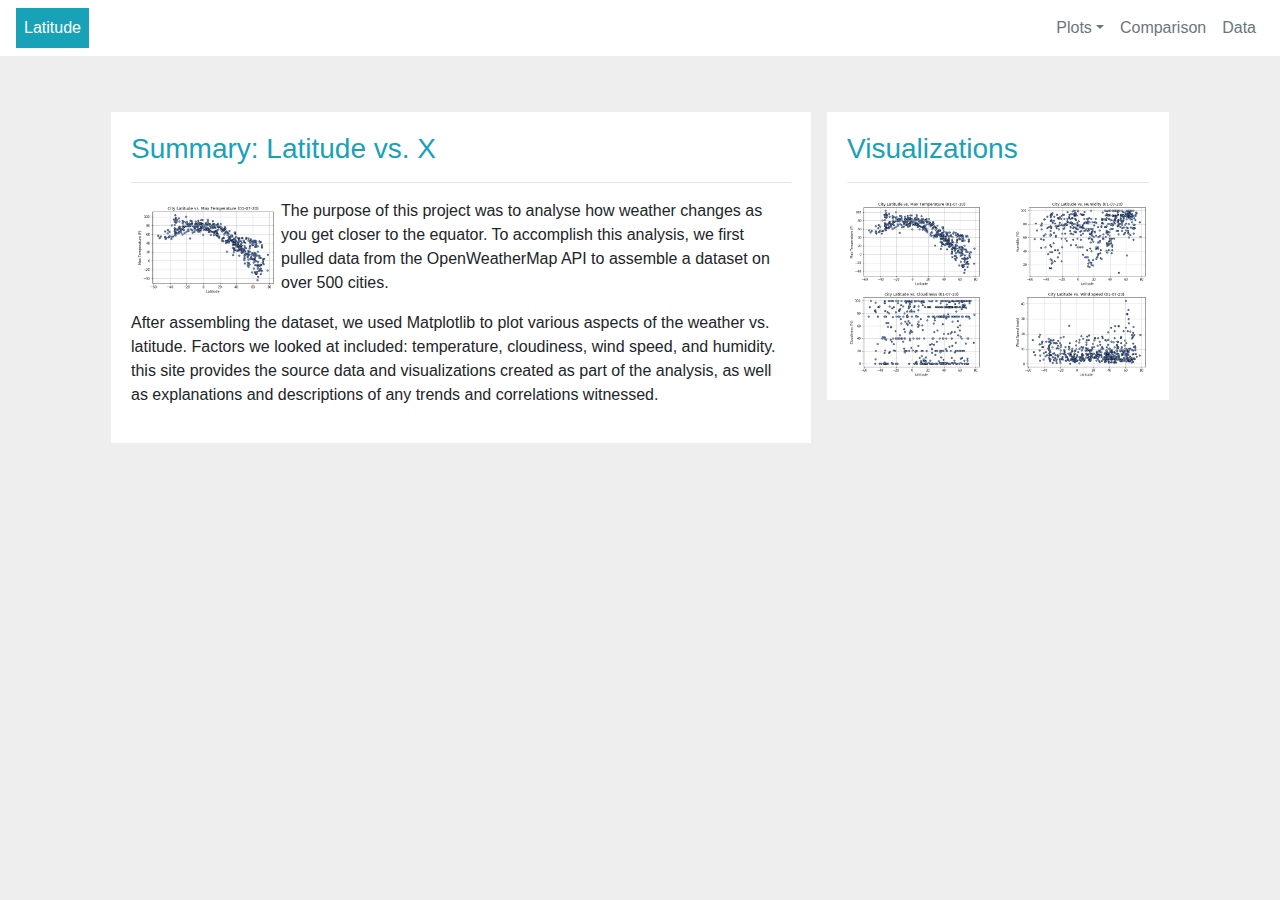
<file: index.html>
<!DOCTYPE html>
<html lang="en">

<!-- Setup html file -->
<head>
  <meta charset="UTF-8">
  <title>Home</title>
  <link rel="stylesheet" href="https://stackpath.bootstrapcdn.com/bootstrap/4.3.1/css/bootstrap.min.css" integrity="sha384-ggOyR0iXCbMQv3Xipma34MD+dH/1fQ784/j6cY/iJTQUOhcWr7x9JvoRxT2MZw1T" crossorigin="anonymous">

  <script src="https://code.jquery.com/jquery-3.3.1.slim.min.js" integrity="sha384-q8i/X+965DzO0rT7abK41JStQIAqVgRVzpbzo5smXKp4YfRvH+8abtTE1Pi6jizo" crossorigin="anonymous"></script>
  <script src="https://cdnjs.cloudflare.com/ajax/libs/popper.js/1.14.7/umd/popper.min.js" integrity="sha384-UO2eT0CpHqdSJQ6hJty5KVphtPhzWj9WO1clHTMGa3JDZwrnQq4sF86dIHNDz0W1" crossorigin="anonymous"></script>
  <script src="https://stackpath.bootstrapcdn.com/bootstrap/4.3.1/js/bootstrap.min.js" integrity="sha384-JjSmVgyd0p3pXB1rRibZUAYoIIy6OrQ6VrjIEaFf/nJGzIxFDsf4x0xIM+B07jRM" crossorigin="anonymous"></script>

  <link rel="stylesheet" href="style.css">
</head>


<body>
<!-- Navigation Bar Setup -->
    <nav class="navbar navbar-expand-lg navbar-light">

        <a class="nav-brand bg-info d-inline p-2 text-white" href="00_LandingPage.html">Latitude</a>
        <button class="navbar-toggler" data-toggle="collapse" data-target="#navbarSupportedContent" aria-controls="navbarSupportedContent" aria-expanded="true" aria-label="Toggle navigation">
            <span class="line"></span> 
            <span class="line"></span>  
            <span class="line" style="margin-bottom: 0;"></span>
        </button>

        <div class="collapse navbar-collapse" id="navbarSupportedContent">
            <ul class="navbar-nav ml-auto">
                <li class="nav-item dropdown">
                    <a href="#" class="nav-link dropdown-toggle text-muted" data-toggle="dropdown" role="button" aria-haspopup="true" aria-expanded="false">Plots</a>
                        <ul class="dropdown-menu" aria-labelledby="navbarDropdown">
                            <a class="dropdown-item" href="01_1_VisualizationPage_MaxTemp.html">Max Temperature</a>
                            <a class="dropdown-item" href="01_2_VisualizationPage_Humidity.html">Humidity</a>
                            <a class="dropdown-item" href="01_3_VisualizationPage_Cloudiness.html">Cloudiness</a>
                            <a class="dropdown-item" href="01_4_VisualizationPage_WindSpeed.html">Wind Speed</a>
                        </ul>
                </li>
                <li class="nav-item"
                    ><a class="nav-link text-muted" href="02_ComparisonPage.html">Comparison</a>
                </li>
                <li class="nav-item">
                    <a class="nav-link text-muted" href="03_DataPage.html">Data</a>
                </li>
            </ul>
        </div>
    </nav>

<!-- Creation of the 2 boxes that will get the Summary of the page and the visualizations on the right -->
    <div class="container p-5" >
        <div class="row">
            <div class="col-md-8 col-sm-12 p-2">
                <div class="box">
                    <h3>Summary: Latitude vs. X</h3>
                    <hr>
                    <a href="01_1_VisualizationPage_MaxTemp.html">
                        <img class="img-left p-1" width=150 height=150 src="Resources/assets/images/fig1_lat_vs_temp.png" alt="Lat vs Max Temp">
                    </a>
                    <p>The purpose of this project was to analyse how weather changes as you get closer to the equator. To accomplish this analysis, we first pulled data from the OpenWeatherMap API to assemble a dataset on over 500 cities.
                    </p>
                    <p>After assembling the dataset, we used Matplotlib to plot various aspects of the weather vs. latitude. Factors we looked at included: temperature, cloudiness, wind speed, and humidity. this site provides the source data and visualizations created as part of the analysis, as well as explanations and descriptions of any trends and correlations witnessed.</p>
                </div>
            </div>
            <div class="col-md-4 col-sm-12 p-2">
                <div class="box">
                    <h3>Visualizations
                    </h3>
                    <hr>
                    <div class="row">
                        <div class="col-md-6 col-sm-3">
                            <a href="01_1_VisualizationPage_MaxTemp.html">
                                <img width=150 height=150 src="Resources/assets/images/fig1_lat_vs_temp.png" alt="Lat vs Max Temp">
                            </a>
                        </div>
                        <div class="col-md-6 col-sm-3">
                            <a href="01_2_VisualizationPage_Humidity.html">
                                <img width=150 height=150 src="Resources/assets/images/fig2_lat_vs_hum.png" alt="Lat vs Humidity">
                            </a>
                        </div>
                        <div class="col-md-6 col-sm-3">
                            <a href="01_3_VisualizationPage_Cloudiness.html">
                                <img width=150 height=150 src="Resources/assets/images/fig3_lat_vs_clo.png" alt="Lat vs Cloudiness">
                            </a>
                        </div>
                        <div class="col-md-6 col-sm-3">
                            <a href="01_4_VisualizationPage_WindSpeed.html">
                                <img width=150 height=150 src="Resources/assets/images/fig4_lat_vs_wind.png" alt="Lat vs Wind Speed">
                            </a>
                        </div>
                    </div>
                </div>
            </div>
        </div>
    </div>
</body>
</file>
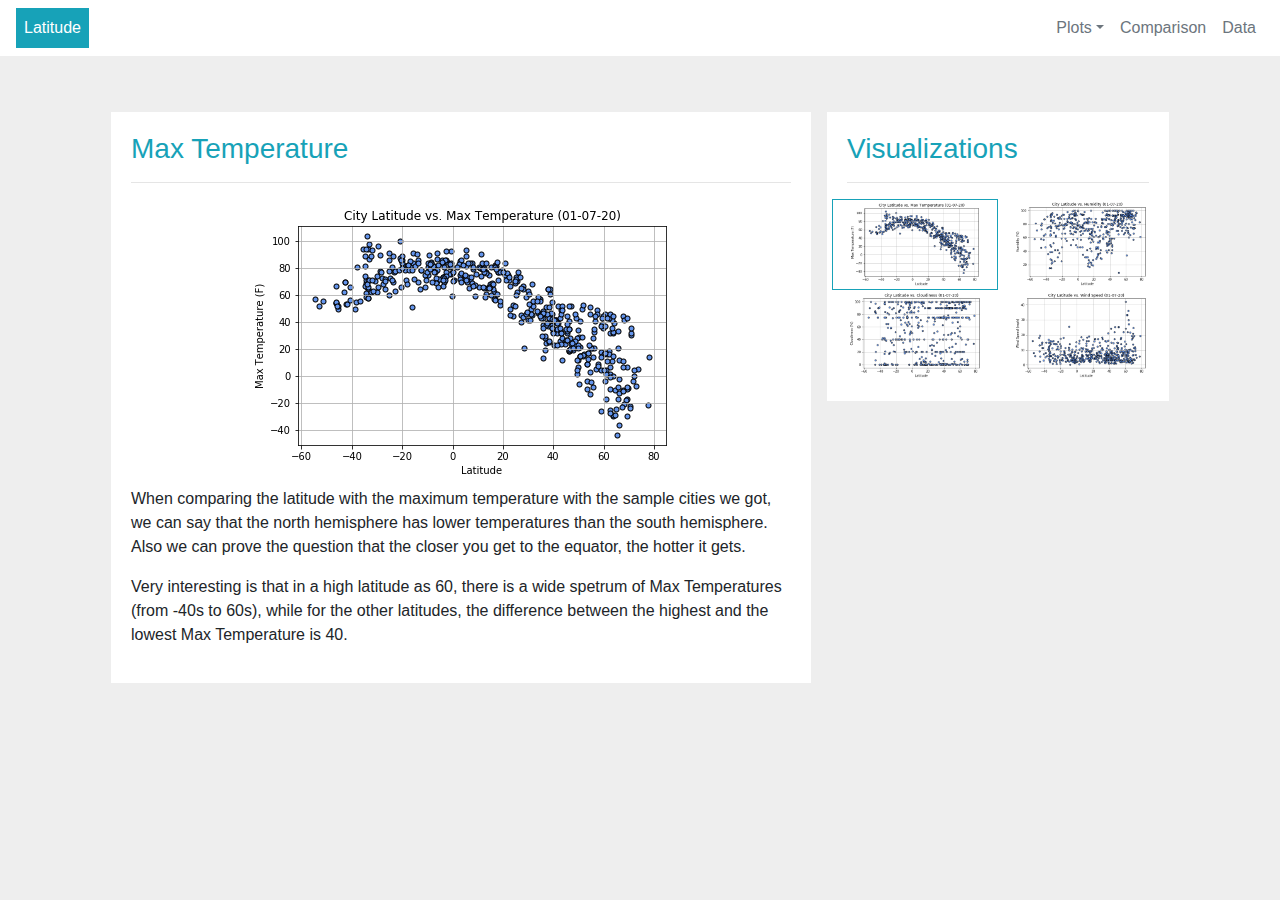
<file: 01_1_VisualizationPage_MaxTemp.html>
<!DOCTYPE html>
<html lang="en">

<!-- Setup html file -->
<head>
  <meta charset="UTF-8">
  <title>Visualization_MaxTemp</title>
  <link rel="stylesheet" href="https://stackpath.bootstrapcdn.com/bootstrap/4.3.1/css/bootstrap.min.css" integrity="sha384-ggOyR0iXCbMQv3Xipma34MD+dH/1fQ784/j6cY/iJTQUOhcWr7x9JvoRxT2MZw1T" crossorigin="anonymous">

  <script src="https://code.jquery.com/jquery-3.3.1.slim.min.js" integrity="sha384-q8i/X+965DzO0rT7abK41JStQIAqVgRVzpbzo5smXKp4YfRvH+8abtTE1Pi6jizo" crossorigin="anonymous"></script>
  <script src="https://cdnjs.cloudflare.com/ajax/libs/popper.js/1.14.7/umd/popper.min.js" integrity="sha384-UO2eT0CpHqdSJQ6hJty5KVphtPhzWj9WO1clHTMGa3JDZwrnQq4sF86dIHNDz0W1" crossorigin="anonymous"></script>
  <script src="https://stackpath.bootstrapcdn.com/bootstrap/4.3.1/js/bootstrap.min.js" integrity="sha384-JjSmVgyd0p3pXB1rRibZUAYoIIy6OrQ6VrjIEaFf/nJGzIxFDsf4x0xIM+B07jRM" crossorigin="anonymous"></script>

  <link rel="stylesheet" href="style.css">
</head>

<body>
<!-- Navigation Bar Setup -->
    <nav class="navbar navbar-expand-lg navbar-light">

        <a class="nav-brand bg-info d-inline p-2 text-white" href="00_LandingPage.html">Latitude</a>
        <button class="navbar-toggler" data-toggle="collapse" data-target="#navbarSupportedContent" aria-controls="navbarSupportedContent" aria-expanded="true" aria-label="Toggle navigation">
            <span class="line"></span> 
            <span class="line"></span>  
            <span class="line" style="margin-bottom: 0;"></span>
        </button>

        <div class="collapse navbar-collapse" id="navbarSupportedContent">
            <ul class="navbar-nav ml-auto">
                <li class="nav-item dropdown">
                    <a href="#" class="nav-link dropdown-toggle text-muted" data-toggle="dropdown" role="button" aria-haspopup="true" aria-expanded="false">Plots</a>
                        <ul class="dropdown-menu" aria-labelledby="navbarDropdown">
                            <a class="dropdown-item" href="01_1_VisualizationPage_MaxTemp.html">Max Temperature</a>
                            <a class="dropdown-item" href="01_2_VisualizationPage_Humidity.html">Humidity</a>
                            <a class="dropdown-item" href="01_3_VisualizationPage_Cloudiness.html">Cloudiness</a>
                            <a class="dropdown-item" href="01_4_VisualizationPage_WindSpeed.html">Wind Speed</a>
                        </ul>
                </li>
                <li class="nav-item"
                    ><a class="nav-link text-muted" href="02_ComparisonPage.html">Comparison</a>
                </li>
                <li class="nav-item">
                    <a class="nav-link text-muted" href="03_DataPage.html">Data</a>
                </li>
            </ul>
        </div>
    </nav>

<!-- Creation of the 2 boxes that will get the Detail of visualization and the visualizations summary on the right -->
    <div class="container p-5" >
        <div class="row">
            <div class="col-md-8 col-sm-12 p-2">
                <div class="box">
                    <h3>Max Temperature</h3>
                    <hr>
                    <a target="_blank" href="Resources/assets/images/fig1_lat_vs_temp.png">
                        <img class="mx-auto d-block" src="Resources/assets/images/fig1_lat_vs_temp.png" alt="Lat vs Max Temp">
                    </a>
                    <p>When comparing the latitude with the maximum temperature with the sample cities we got, we can say that the north hemisphere has lower temperatures than the south hemisphere. Also we can prove the question that the closer you get to the equator, the hotter it gets.
                    </p>
                    <p>Very interesting is that in a high latitude as 60, there is a wide spetrum of Max Temperatures (from -40s to 60s), while for the other latitudes, the difference between the highest and the lowest Max Temperature is 40.
                    </p>
                </div>
            </div>
                
            <div class="col-md-4 col-sm-12 p-2">
                <div class="box">
                    <h3>Visualizations
                    </h3>
                    <hr>
                    <div class="row">
                        <div class="col-md-6 col-sm-3 border border-info">
                            <a href="01_1_VisualizationPage_MaxTemp.html">
                                <img width=150 height=150 src="Resources/assets/images/fig1_lat_vs_temp.png" alt="Lat vs Max Temp">
                            </a>
                        </div>
                        <div class="col-md-6 col-sm-3">
                            <a href="01_2_VisualizationPage_Humidity.html">
                                <img width=150 height=150 src="Resources/assets/images/fig2_lat_vs_hum.png" alt="Lat vs Humidity">
                            </a>
                        </div>
                        <div class="col-md-6 col-sm-3">
                            <a href="01_3_VisualizationPage_Cloudiness.html">
                                <img width=150 height=150 src="Resources/assets/images/fig3_lat_vs_clo.png" alt="Lat vs Cloudiness">
                            </a>
                        </div>
                        <div class="col-md-6 col-sm-3">
                            <a href="01_4_VisualizationPage_WindSpeed.html">
                                <img width=150 height=150 src="Resources/assets/images/fig4_lat_vs_wind.png" alt="Lat vs Wind Speed">
                            </a>
                        </div>
                    </div>
                </div>
            </div>
        </div>
    </div>    
</body>
</file>
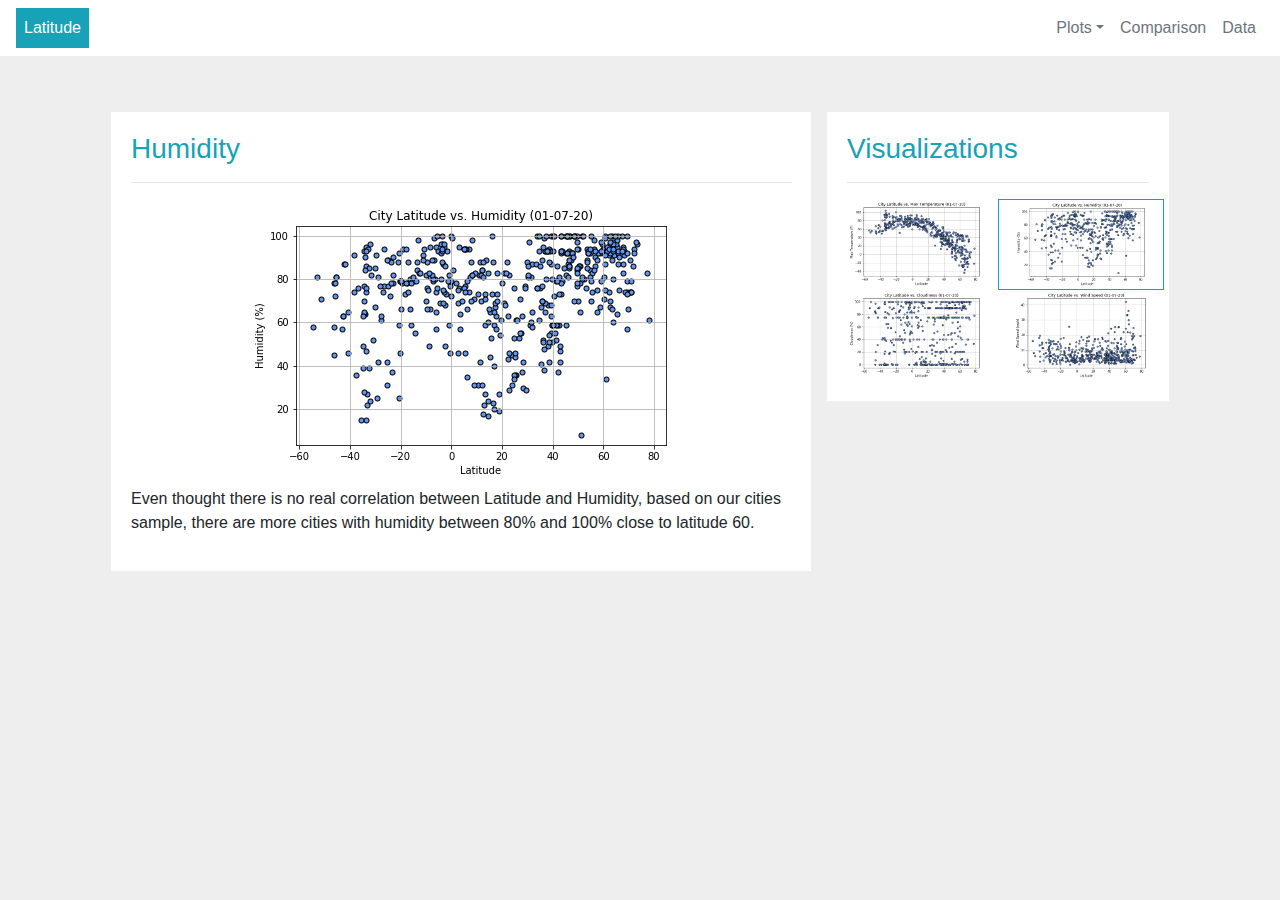
<file: 01_2_VisualizationPage_Humidity.html>
<!DOCTYPE html>
<html lang="en">

<!-- Setup html file -->
<head>
  <meta charset="UTF-8">
  <title>Visualization_humidity</title>
  <link rel="stylesheet" href="https://stackpath.bootstrapcdn.com/bootstrap/4.3.1/css/bootstrap.min.css" integrity="sha384-ggOyR0iXCbMQv3Xipma34MD+dH/1fQ784/j6cY/iJTQUOhcWr7x9JvoRxT2MZw1T" crossorigin="anonymous">

  <script src="https://code.jquery.com/jquery-3.3.1.slim.min.js" integrity="sha384-q8i/X+965DzO0rT7abK41JStQIAqVgRVzpbzo5smXKp4YfRvH+8abtTE1Pi6jizo" crossorigin="anonymous"></script>
  <script src="https://cdnjs.cloudflare.com/ajax/libs/popper.js/1.14.7/umd/popper.min.js" integrity="sha384-UO2eT0CpHqdSJQ6hJty5KVphtPhzWj9WO1clHTMGa3JDZwrnQq4sF86dIHNDz0W1" crossorigin="anonymous"></script>
  <script src="https://stackpath.bootstrapcdn.com/bootstrap/4.3.1/js/bootstrap.min.js" integrity="sha384-JjSmVgyd0p3pXB1rRibZUAYoIIy6OrQ6VrjIEaFf/nJGzIxFDsf4x0xIM+B07jRM" crossorigin="anonymous"></script>

  <link rel="stylesheet" href="style.css">
</head>

<body>
<!-- Navigation Bar Setup -->
    <nav class="navbar navbar-expand-lg navbar-light">

        <a class="nav-brand bg-info d-inline p-2 text-white" href="00_LandingPage.html">Latitude</a>
        <button class="navbar-toggler" data-toggle="collapse" data-target="#navbarSupportedContent" aria-controls="navbarSupportedContent" aria-expanded="true" aria-label="Toggle navigation">
            <span class="line"></span> 
            <span class="line"></span>  
            <span class="line" style="margin-bottom: 0;"></span>
        </button>

        <div class="collapse navbar-collapse" id="navbarSupportedContent">
            <ul class="navbar-nav ml-auto">
                <li class="nav-item dropdown">
                    <a href="#" class="nav-link dropdown-toggle text-muted" data-toggle="dropdown" role="button" aria-haspopup="true" aria-expanded="false">Plots</a>
                        <ul class="dropdown-menu" aria-labelledby="navbarDropdown">
                            <a class="dropdown-item" href="01_1_VisualizationPage_MaxTemp.html">Max Temperature</a>
                            <a class="dropdown-item" href="01_2_VisualizationPage_Humidity.html">Humidity</a>
                            <a class="dropdown-item" href="01_3_VisualizationPage_Cloudiness.html">Cloudiness</a>
                            <a class="dropdown-item" href="01_4_VisualizationPage_WindSpeed.html">Wind Speed</a>
                        </ul>
                </li>
                <li class="nav-item"
                    ><a class="nav-link text-muted" href="02_ComparisonPage.html">Comparison</a>
                </li>
                <li class="nav-item">
                    <a class="nav-link text-muted" href="03_DataPage.html">Data</a>
                </li>
            </ul>
        </div>
    </nav>
    
<!-- Creation of the 2 boxes that will get the Detail of visualization and the visualizations summary on the right -->
    <div class="container p-5" >
        <div class="row">
            <div class="col-md-8 col-sm-12 p-2">
                <div class="box">
                    <h3>Humidity</h3>
                    <hr>
                    <a target="_blank" href="Resources/assets/images/fig2_lat_vs_hum.png">
                        <img class="mx-auto d-block" src="Resources/assets/images/fig2_lat_vs_hum.png" alt="Lat vs Humidity">
                    </a>
                    <p>Even thought there is no real correlation between Latitude and Humidity, based on our cities sample, there are more cities with humidity between 80% and 100% close to latitude 60.
                    </p>
                </div>
            </div>

            <div class="col-md-4 col-sm-12 p-2">
                <div class="box">
                    <h3>Visualizations
                    </h3>
                    <hr>
                    <div class="row">
                        <div class="col-md-6 col-sm-3">
                            <a href="01_1_VisualizationPage_MaxTemp.html">
                                <img width=150 height=150 src="Resources/assets/images/fig1_lat_vs_temp.png" alt="Lat vs Max Temp">
                            </a>
                        </div>
                        <div class="col-md-6 col-sm-3 border border-info">
                            <a href="01_2_VisualizationPage_Humidity.html">
                                <img width=150 height=150 src="Resources/assets/images/fig2_lat_vs_hum.png" alt="Lat vs Humidity">
                            </a>
                        </div>
                        <div class="col-md-6 col-sm-3">
                            <a href="01_3_VisualizationPage_Cloudiness.html">
                                <img width=150 height=150 src="Resources/assets/images/fig3_lat_vs_clo.png" alt="Lat vs Cloudiness">
                            </a>
                        </div>
                        <div class="col-md-6 col-sm-3">
                            <a href="01_4_VisualizationPage_WindSpeed.html">
                                <img width=150 height=150 src="Resources/assets/images/fig4_lat_vs_wind.png" alt="Lat vs Wind Speed">
                            </a>
                        </div>
                    </div>
                </div>
            </div>
        </div>
    </div>    
</body>
</file>
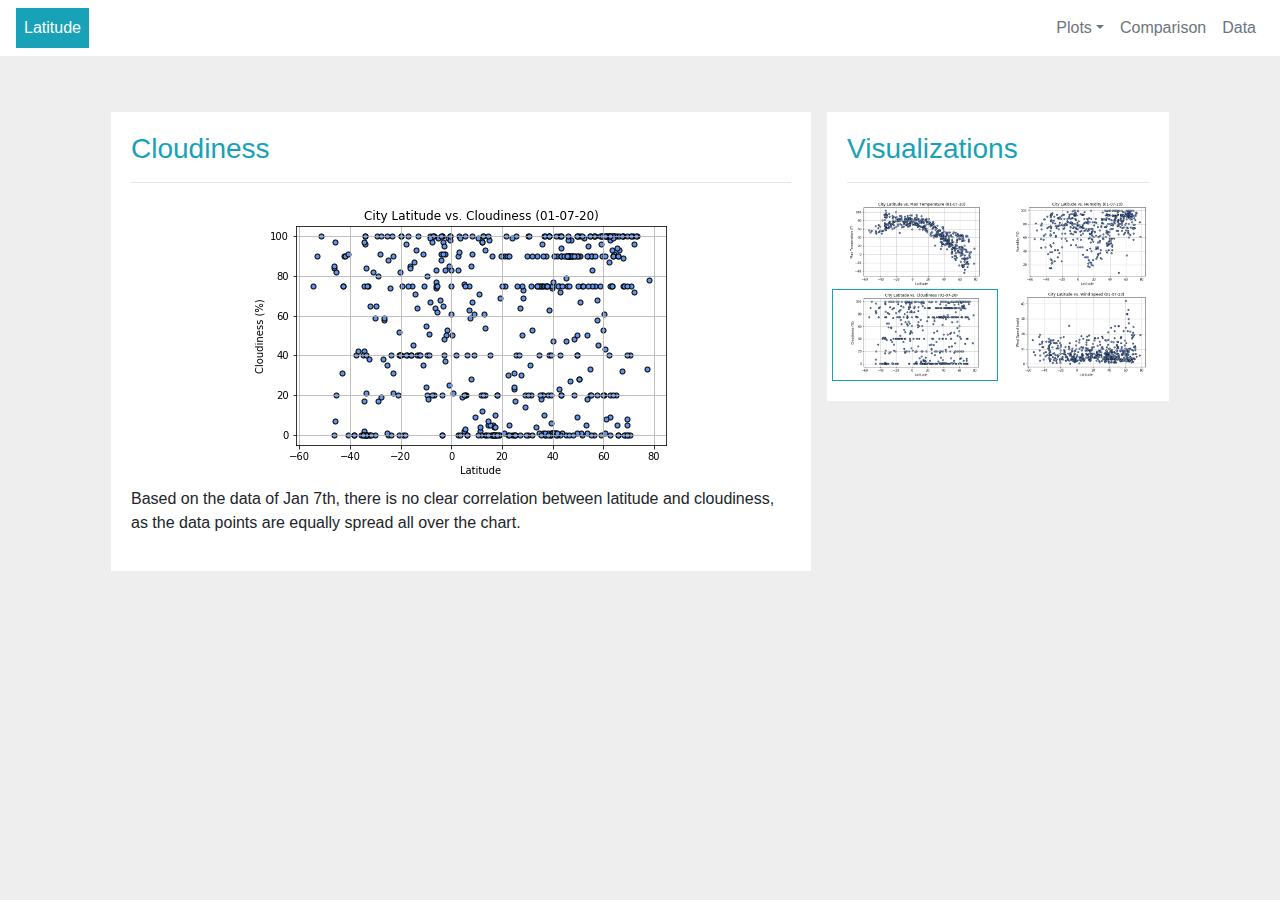
<file: 01_3_VisualizationPage_Cloudiness.html>
<!DOCTYPE html>
<html lang="en">

<!-- Setup html file -->
<head>
  <meta charset="UTF-8">
  <title>Visualization_cloudiness</title>
  <link rel="stylesheet" href="https://stackpath.bootstrapcdn.com/bootstrap/4.3.1/css/bootstrap.min.css" integrity="sha384-ggOyR0iXCbMQv3Xipma34MD+dH/1fQ784/j6cY/iJTQUOhcWr7x9JvoRxT2MZw1T" crossorigin="anonymous">

  <script src="https://code.jquery.com/jquery-3.3.1.slim.min.js" integrity="sha384-q8i/X+965DzO0rT7abK41JStQIAqVgRVzpbzo5smXKp4YfRvH+8abtTE1Pi6jizo" crossorigin="anonymous"></script>
  <script src="https://cdnjs.cloudflare.com/ajax/libs/popper.js/1.14.7/umd/popper.min.js" integrity="sha384-UO2eT0CpHqdSJQ6hJty5KVphtPhzWj9WO1clHTMGa3JDZwrnQq4sF86dIHNDz0W1" crossorigin="anonymous"></script>
  <script src="https://stackpath.bootstrapcdn.com/bootstrap/4.3.1/js/bootstrap.min.js" integrity="sha384-JjSmVgyd0p3pXB1rRibZUAYoIIy6OrQ6VrjIEaFf/nJGzIxFDsf4x0xIM+B07jRM" crossorigin="anonymous"></script>

  <link rel="stylesheet" href="style.css">
</head>

<body>
<!-- Navigation Bar Setup -->
    <nav class="navbar navbar-expand-lg navbar-light">

        <a class="nav-brand bg-info d-inline p-2 text-white" href="00_LandingPage.html">Latitude</a>
        <button class="navbar-toggler" data-toggle="collapse" data-target="#navbarSupportedContent" aria-controls="navbarSupportedContent" aria-expanded="true" aria-label="Toggle navigation">
            <span class="line"></span> 
            <span class="line"></span>  
            <span class="line" style="margin-bottom: 0;"></span>
        </button>

        <div class="collapse navbar-collapse" id="navbarSupportedContent">
            <ul class="navbar-nav ml-auto">
                <li class="nav-item dropdown">
                    <a href="#" class="nav-link dropdown-toggle text-muted" data-toggle="dropdown" role="button" aria-haspopup="true" aria-expanded="false">Plots</a>
                        <ul class="dropdown-menu" aria-labelledby="navbarDropdown">
                            <a class="dropdown-item" href="01_1_VisualizationPage_MaxTemp.html">Max Temperature</a>
                            <a class="dropdown-item" href="01_2_VisualizationPage_Humidity.html">Humidity</a>
                            <a class="dropdown-item" href="01_3_VisualizationPage_Cloudiness.html">Cloudiness</a>
                            <a class="dropdown-item" href="01_4_VisualizationPage_WindSpeed.html">Wind Speed</a>
                        </ul>
                </li>
                <li class="nav-item"
                    ><a class="nav-link text-muted" href="02_ComparisonPage.html">Comparison</a>
                </li>
                <li class="nav-item">
                    <a class="nav-link text-muted" href="03_DataPage.html">Data</a>
                </li>
            </ul>
        </div>
    </nav>

<!-- Creation of the 2 boxes that will get the Detail of visualization and the visualizations summary on the right -->
    <div class="container p-5" >
        <div class="row">
            <div class="col-md-8 col-sm-12 p-2">
                <div class="box">
                    <h3>Cloudiness</h3>
                    <hr>
                    <a target="_blank" href="Resources/assets/images/fig3_lat_vs_clo.png">
                        <img class="mx-auto d-block" src="Resources/assets/images/fig3_lat_vs_clo.png" alt="Lat vs Cloudiness">
                    </a>
                    <p>Based on the data of Jan 7th, there is no clear correlation between latitude and cloudiness, as the data points are equally spread all over the chart.
                    </p>
                </div>
            </div>
            <div class="col-md-4 col-sm-12 p-2">
                <div class="box">
                    <h3>Visualizations
                    </h3>
                    <hr>
                    <div class="row">
                        <div class="col-md-6 col-sm-3">
                            <a href="01_1_VisualizationPage_MaxTemp.html">
                                <img width=150 height=150 src="Resources/assets/images/fig1_lat_vs_temp.png" alt="Lat vs Max Temp">
                            </a>
                        </div>
                        <div class="col-md-6 col-sm-3">
                            <a href="01_2_VisualizationPage_Humidity.html">
                                <img width=150 height=150 src="Resources/assets/images/fig2_lat_vs_hum.png" alt="Lat vs Humidity">
                            </a>
                        </div>
                        <div class="col-md-6 col-sm-3 border border-info">
                            <a href="01_3_VisualizationPage_Cloudiness.html">
                                <img width=150 height=150 src="Resources/assets/images/fig3_lat_vs_clo.png" alt="Lat vs Cloudiness">
                            </a>
                        </div>
                        <div class="col-md-6 col-sm-3">
                            <a href="01_4_VisualizationPage_WindSpeed.html">
                                <img width=150 height=150 src="Resources/assets/images/fig4_lat_vs_wind.png" alt="Lat vs Wind Speed">
                            </a>
                        </div>
                    </div>
                </div>
            </div>
        </div>
    </div>    
</body>
</file>
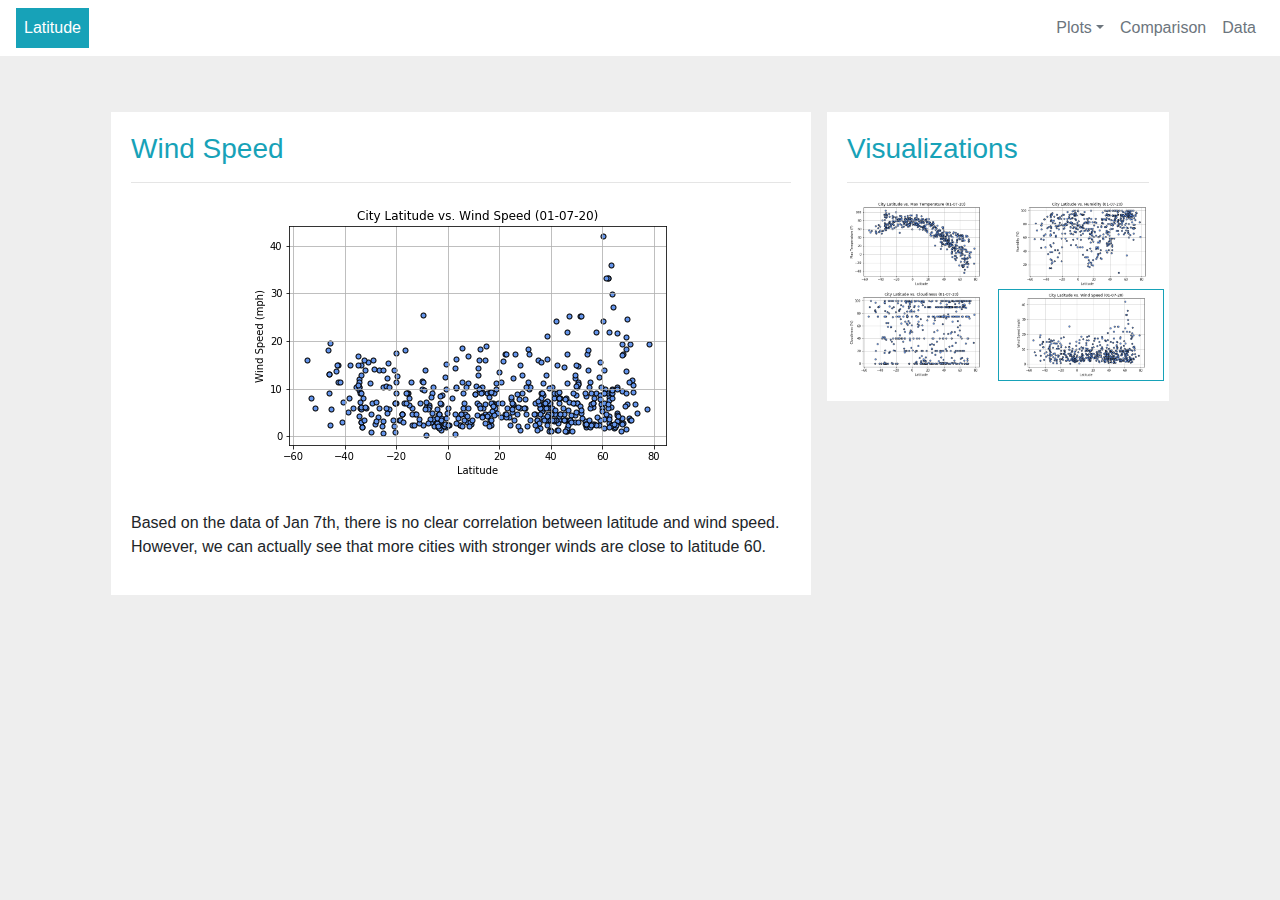
<file: 01_4_VisualizationPage_WindSpeed.html>
<!DOCTYPE html>
<html lang="en">

<!-- Setup html file -->
<head>
  <meta charset="UTF-8">
  <title>Visualization_windspeed</title>
  <link rel="stylesheet" href="https://stackpath.bootstrapcdn.com/bootstrap/4.3.1/css/bootstrap.min.css" integrity="sha384-ggOyR0iXCbMQv3Xipma34MD+dH/1fQ784/j6cY/iJTQUOhcWr7x9JvoRxT2MZw1T" crossorigin="anonymous">

  <script src="https://code.jquery.com/jquery-3.3.1.slim.min.js" integrity="sha384-q8i/X+965DzO0rT7abK41JStQIAqVgRVzpbzo5smXKp4YfRvH+8abtTE1Pi6jizo" crossorigin="anonymous"></script>
  <script src="https://cdnjs.cloudflare.com/ajax/libs/popper.js/1.14.7/umd/popper.min.js" integrity="sha384-UO2eT0CpHqdSJQ6hJty5KVphtPhzWj9WO1clHTMGa3JDZwrnQq4sF86dIHNDz0W1" crossorigin="anonymous"></script>
  <script src="https://stackpath.bootstrapcdn.com/bootstrap/4.3.1/js/bootstrap.min.js" integrity="sha384-JjSmVgyd0p3pXB1rRibZUAYoIIy6OrQ6VrjIEaFf/nJGzIxFDsf4x0xIM+B07jRM" crossorigin="anonymous"></script>

  <link rel="stylesheet" href="style.css">
</head>

<body>
<!-- Navigation Bar Setup -->
    <nav class="navbar navbar-expand-lg navbar-light">

        <a class="nav-brand bg-info d-inline p-2 text-white" href="00_LandingPage.html">Latitude</a>
        <button class="navbar-toggler" data-toggle="collapse" data-target="#navbarSupportedContent" aria-controls="navbarSupportedContent" aria-expanded="true" aria-label="Toggle navigation">
            <span class="line"></span> 
            <span class="line"></span>  
            <span class="line" style="margin-bottom: 0;"></span>
        </button>

        <div class="collapse navbar-collapse" id="navbarSupportedContent">
            <ul class="navbar-nav ml-auto">
                <li class="nav-item dropdown">
                    <a href="#" class="nav-link dropdown-toggle text-muted" data-toggle="dropdown" role="button" aria-haspopup="true" aria-expanded="false">Plots</a>
                        <ul class="dropdown-menu" aria-labelledby="navbarDropdown">
                            <a class="dropdown-item" href="01_1_VisualizationPage_MaxTemp.html">Max Temperature</a>
                            <a class="dropdown-item" href="01_2_VisualizationPage_Humidity.html">Humidity</a>
                            <a class="dropdown-item" href="01_3_VisualizationPage_Cloudiness.html">Cloudiness</a>
                            <a class="dropdown-item" href="01_4_VisualizationPage_WindSpeed.html">Wind Speed</a>
                        </ul>
                </li>
                <li class="nav-item"
                    ><a class="nav-link text-muted" href="02_ComparisonPage.html">Comparison</a>
                </li>
                <li class="nav-item">
                    <a class="nav-link text-muted" href="03_DataPage.html">Data</a>
                </li>
            </ul>
        </div>
    </nav>

<!-- Creation of the 2 boxes that will get the Detail of visualization and the visualizations summary on the right -->
    <div class="container p-5" >
        <div class="row">
            <div class="col-md-8 col-sm-12 p-2">
                <div class="box">
                    <h3>Wind Speed</h3>
                    <hr>
                    <a target="_blank" href="Resources/assets/images/fig4_lat_vs_wind.png">
                        <img class="mx-auto d-block" src="Resources/assets/images/fig4_lat_vs_wind.png" alt="Lat vs Wind Speed">
                    </a>
                    <br>
                    <p>Based on the data of Jan 7th, there is no clear correlation between latitude and wind speed. However, we can actually see that more cities with stronger winds are close to latitude 60.
                    </p>
                </div>
            </div>
            <div class="col-md-4 col-sm-12 p-2">
                <div class="box">
                    <h3>Visualizations
                    </h3>
                    <hr>
                    <div class="row">
                        <div class="col-md-6 col-sm-3">
                            <a href="01_1_VisualizationPage_MaxTemp.html">
                                <img width=150 height=150 src="Resources/assets/images/fig1_lat_vs_temp.png" alt="Lat vs Max Temp">
                            </a>
                        </div>
                        <div class="col-md-6 col-sm-3">
                            <a href="01_2_VisualizationPage_Humidity.html">
                                <img width=150 height=150 src="Resources/assets/images/fig2_lat_vs_hum.png" alt="Lat vs Humidity">
                            </a>
                        </div>
                        <div class="col-md-6 col-sm-3">
                            <a href="01_3_VisualizationPage_Cloudiness.html">
                                <img width=150 height=150 src="Resources/assets/images/fig3_lat_vs_clo.png" alt="Lat vs Cloudiness">
                            </a>
                        </div>
                        <div class="col-md-6 col-sm-3 border border-info">
                            <a href="01_4_VisualizationPage_WindSpeed.html">
                                <img width=150 height=150 src="Resources/assets/images/fig4_lat_vs_wind.png" alt="Lat vs Wind Speed">
                            </a>
                        </div>
                    </div>
                </div>
            </div>
        </div>
    </div>    
</body>
</file>
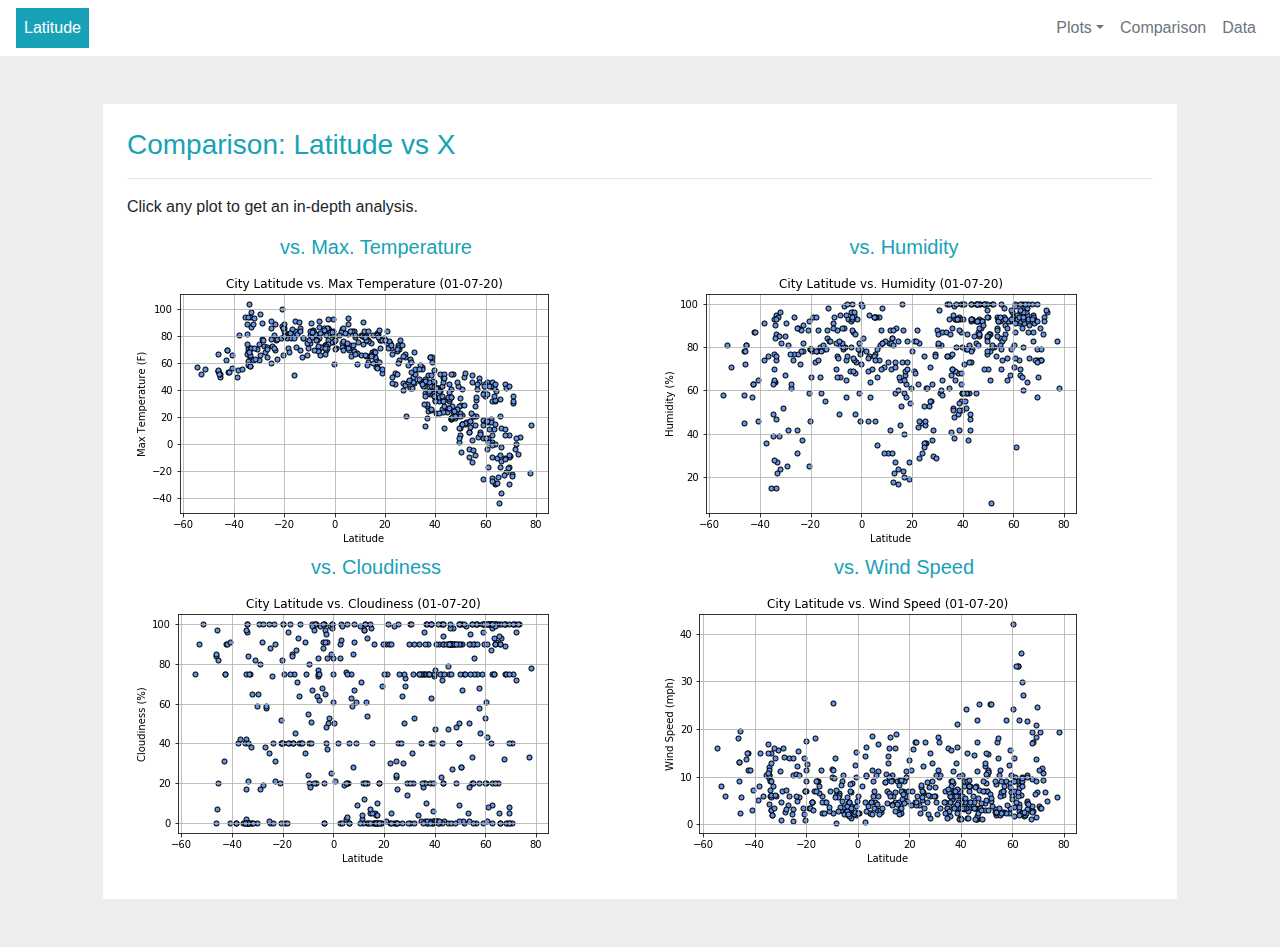
<file: 02_ComparisonPage.html>
<!DOCTYPE html>
<html lang="en">

<!-- Setup html file -->
<head>
  <meta charset="UTF-8">
  <title>ComparisonPage</title>
  <link rel="stylesheet" href="https://stackpath.bootstrapcdn.com/bootstrap/4.3.1/css/bootstrap.min.css" integrity="sha384-ggOyR0iXCbMQv3Xipma34MD+dH/1fQ784/j6cY/iJTQUOhcWr7x9JvoRxT2MZw1T" crossorigin="anonymous">

  <script src="https://code.jquery.com/jquery-3.3.1.slim.min.js" integrity="sha384-q8i/X+965DzO0rT7abK41JStQIAqVgRVzpbzo5smXKp4YfRvH+8abtTE1Pi6jizo" crossorigin="anonymous"></script>
  <script src="https://cdnjs.cloudflare.com/ajax/libs/popper.js/1.14.7/umd/popper.min.js" integrity="sha384-UO2eT0CpHqdSJQ6hJty5KVphtPhzWj9WO1clHTMGa3JDZwrnQq4sF86dIHNDz0W1" crossorigin="anonymous"></script>
  <script src="https://stackpath.bootstrapcdn.com/bootstrap/4.3.1/js/bootstrap.min.js" integrity="sha384-JjSmVgyd0p3pXB1rRibZUAYoIIy6OrQ6VrjIEaFf/nJGzIxFDsf4x0xIM+B07jRM" crossorigin="anonymous"></script>

  <link rel="stylesheet" href="style.css">
</head>

<body>
<!-- Navigation Bar Setup -->
    <nav class="navbar navbar-expand-lg navbar-light">

        <a class="nav-brand bg-info d-inline p-2 text-white" href="00_LandingPage.html">Latitude</a>
        <button class="navbar-toggler" data-toggle="collapse" data-target="#navbarSupportedContent" aria-controls="navbarSupportedContent" aria-expanded="true" aria-label="Toggle navigation">
            <span class="line"></span> 
            <span class="line"></span>  
            <span class="line" style="margin-bottom: 0;"></span>
        </button>

        <div class="collapse navbar-collapse" id="navbarSupportedContent">
            <ul class="navbar-nav ml-auto">
                <li class="nav-item dropdown">
                    <a href="#" class="nav-link dropdown-toggle text-muted" data-toggle="dropdown" role="button" aria-haspopup="true" aria-expanded="false">Plots</a>
                        <ul class="dropdown-menu" aria-labelledby="navbarDropdown">
                            <a class="dropdown-item" href="01_1_VisualizationPage_MaxTemp.html">Max Temperature</a>
                            <a class="dropdown-item" href="01_2_VisualizationPage_Humidity.html">Humidity</a>
                            <a class="dropdown-item" href="01_3_VisualizationPage_Cloudiness.html">Cloudiness</a>
                            <a class="dropdown-item" href="01_4_VisualizationPage_WindSpeed.html">Wind Speed</a>
                        </ul>
                </li>
                <li class="nav-item"
                    ><a class="nav-link text-muted" href="02_ComparisonPage.html">Comparison</a>
                </li>
                <li class="nav-item">
                    <a class="nav-link text-muted" href="03_DataPage.html">Data</a>
                </li>
            </ul>
        </div>
    </nav>

<!-- Creation of the 1 box with all the visualizations -->
    <div class="container p-5" >
        <div class="row bg-white">
            
            <div class="col-md-12 col-sm-12 p-4 bg-white">

                <h3>Comparison: Latitude vs X</h3>
                <hr>
                <p>Click any plot to get an in-depth analysis.</p>
                <div class="row">
                    <div class="col-md-6 col-sm-12">
                        <h5>vs. Max. Temperature</h5>
                        <a href="01_1_VisualizationPage_MaxTemp.html">
                            <img src="Resources/assets/images/fig1_lat_vs_temp.png" alt="Lat vs Max Temp" max-width=100%>
                            <div class="border-bottom my-3 d-none d-sm-block d-md-none"></div>
                        </a>
                    </div>
                    <div class="col-md-6 col-sm-12">
                        <h5>vs. Humidity</h5>
                        <a href="01_2_VisualizationPage_Humidity.html">
                            <img src="Resources/assets/images/fig2_lat_vs_hum.png" alt="Lat vs Humidity" max-width=100%>
                            <div class="border-bottom my-3 d-none d-sm-block d-md-none"></div>
                        </a>
                    </div>
                    <div class="col-md-6 col-sm-12">
                        <h5>vs. Cloudiness</h5>
                        <a href="01_3_VisualizationPage_Cloudiness.html">
                            <img src="Resources/assets/images/fig3_lat_vs_clo.png" alt="Lat vs Cloudiness" max-width=100%>
                            <div class="border-bottom my-3 d-none d-sm-block d-md-none"></div>
                        </a>
                    </div>
                    <div class="col-md-6 col-sm-12">
                        <a href="01_4_VisualizationPage_WindSpeed.html">
                            <h5>vs. Wind Speed</h5>
                            <img src="Resources/assets/images/fig4_lat_vs_wind.png" alt="Lat vs Wind Speed" max-width=100%>
                        </a>
                    </div>
                    
                </div>
        
            </div>
        </div>
        
</div>


</body>
</file>
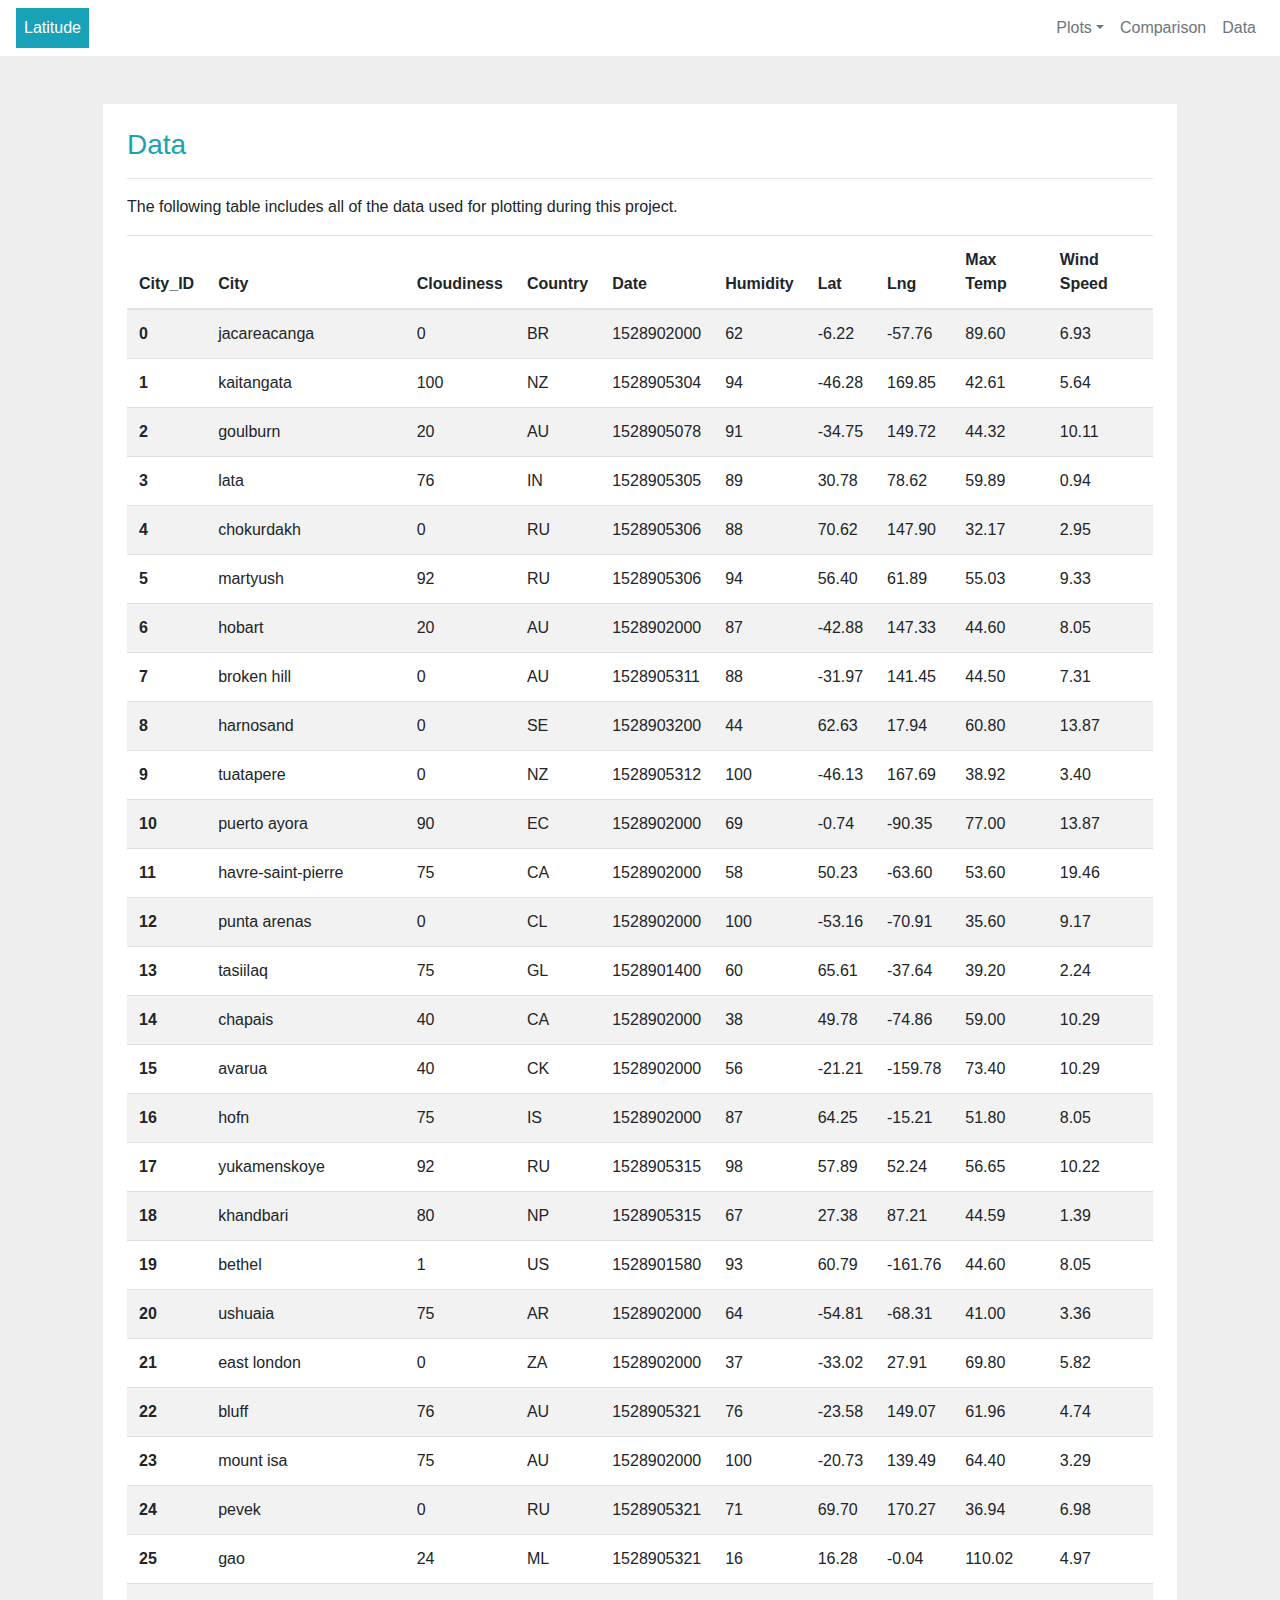
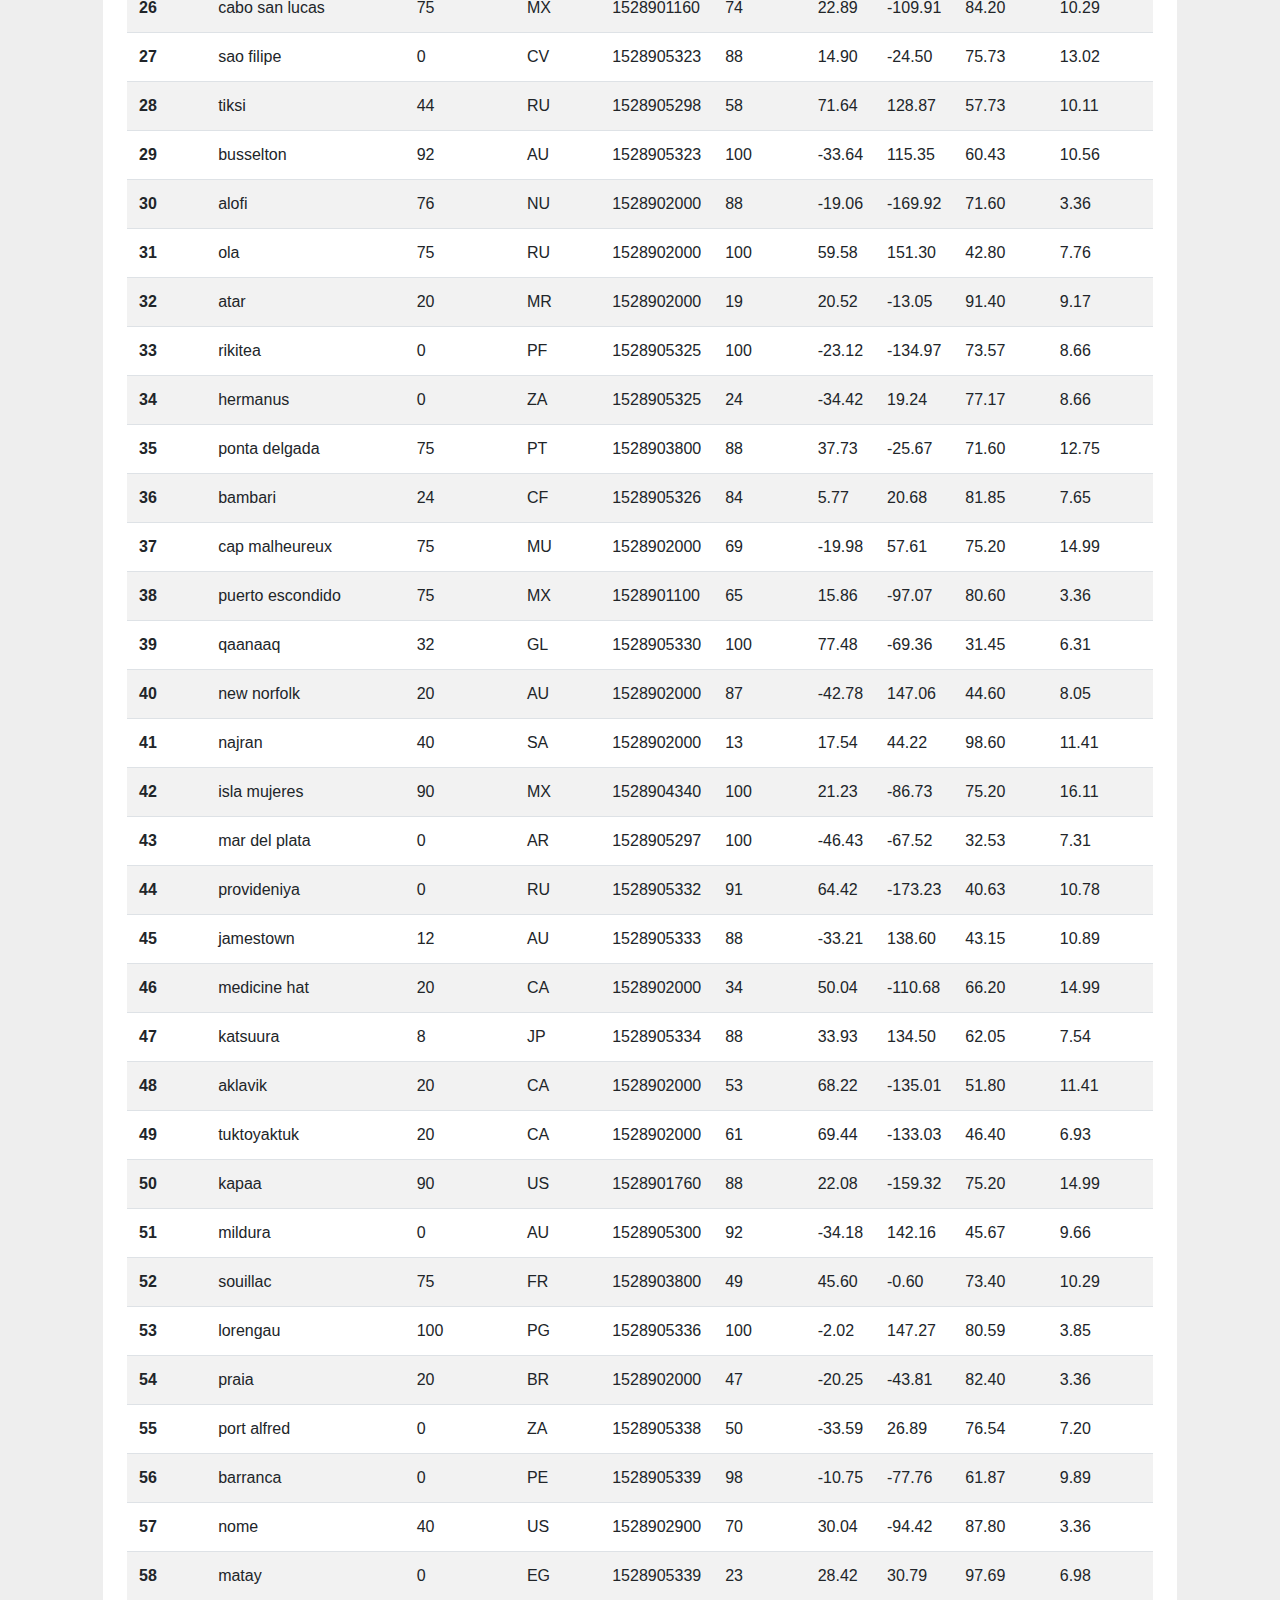
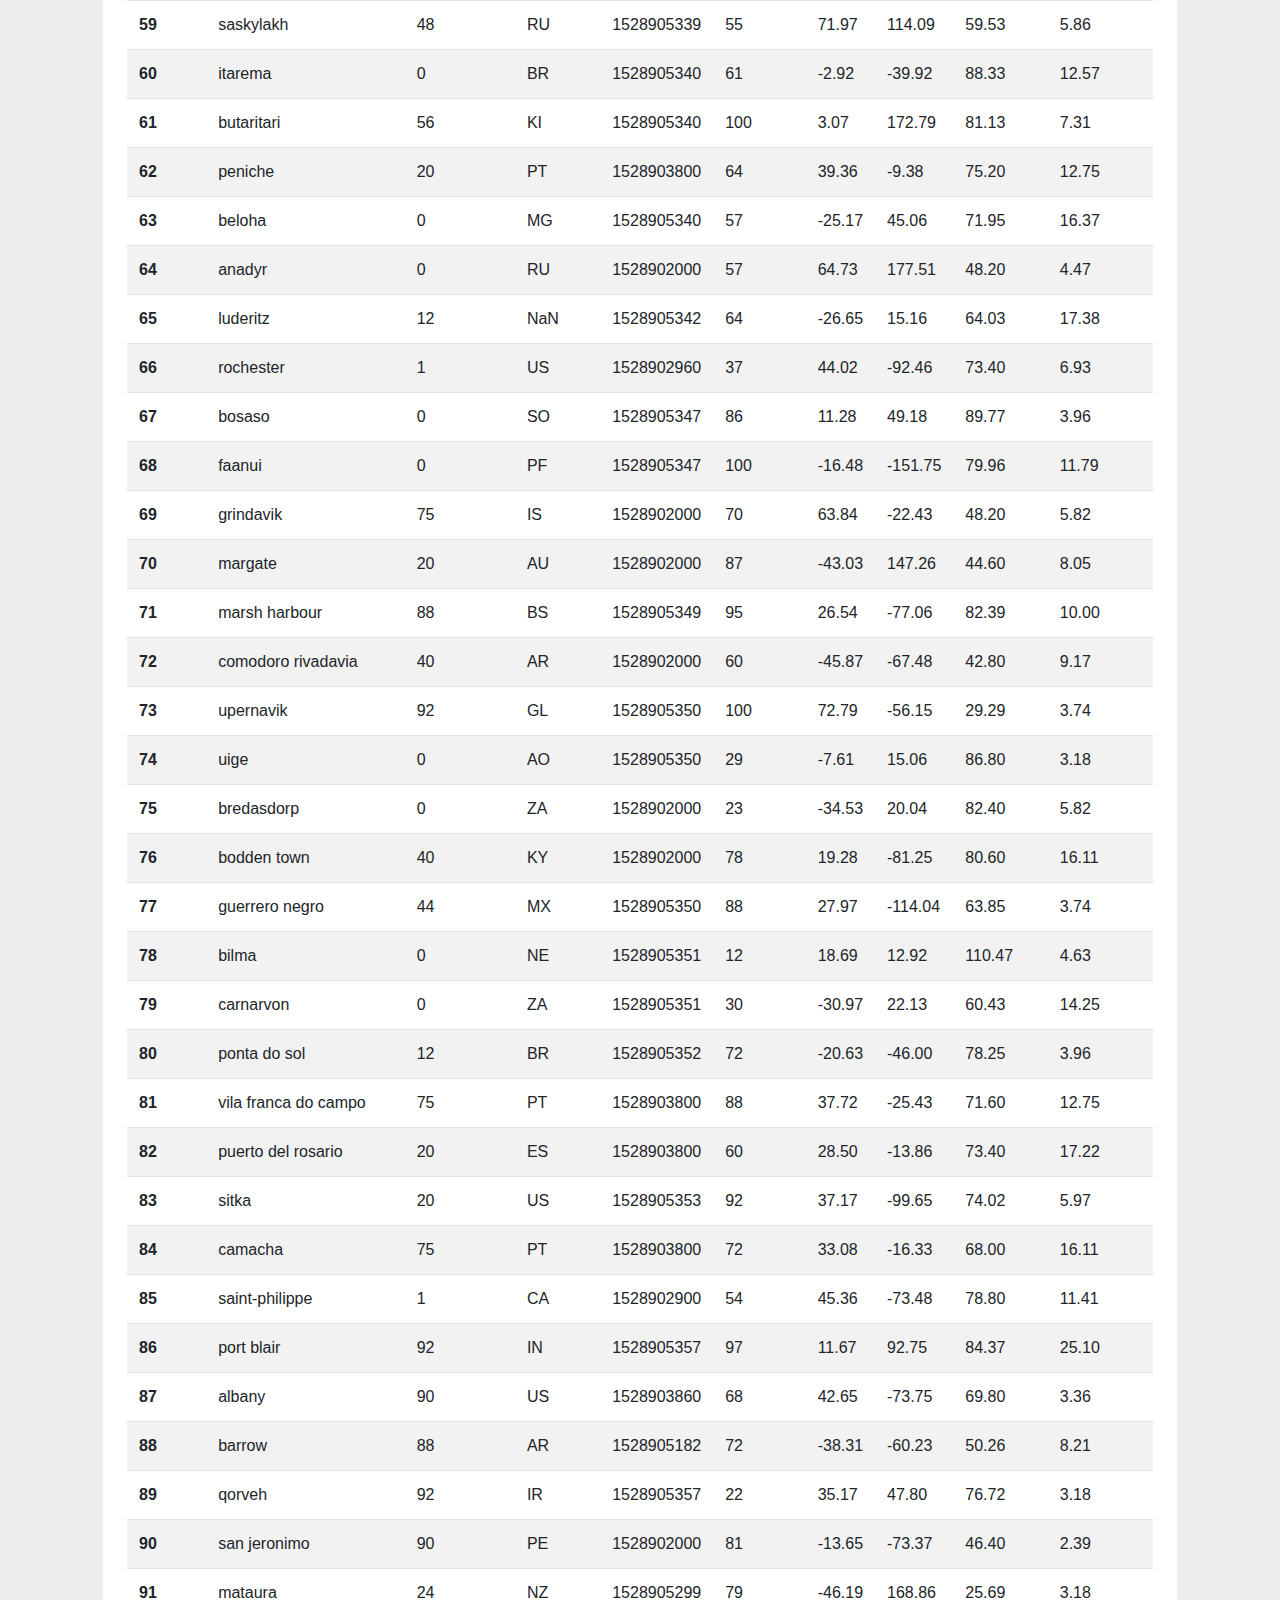
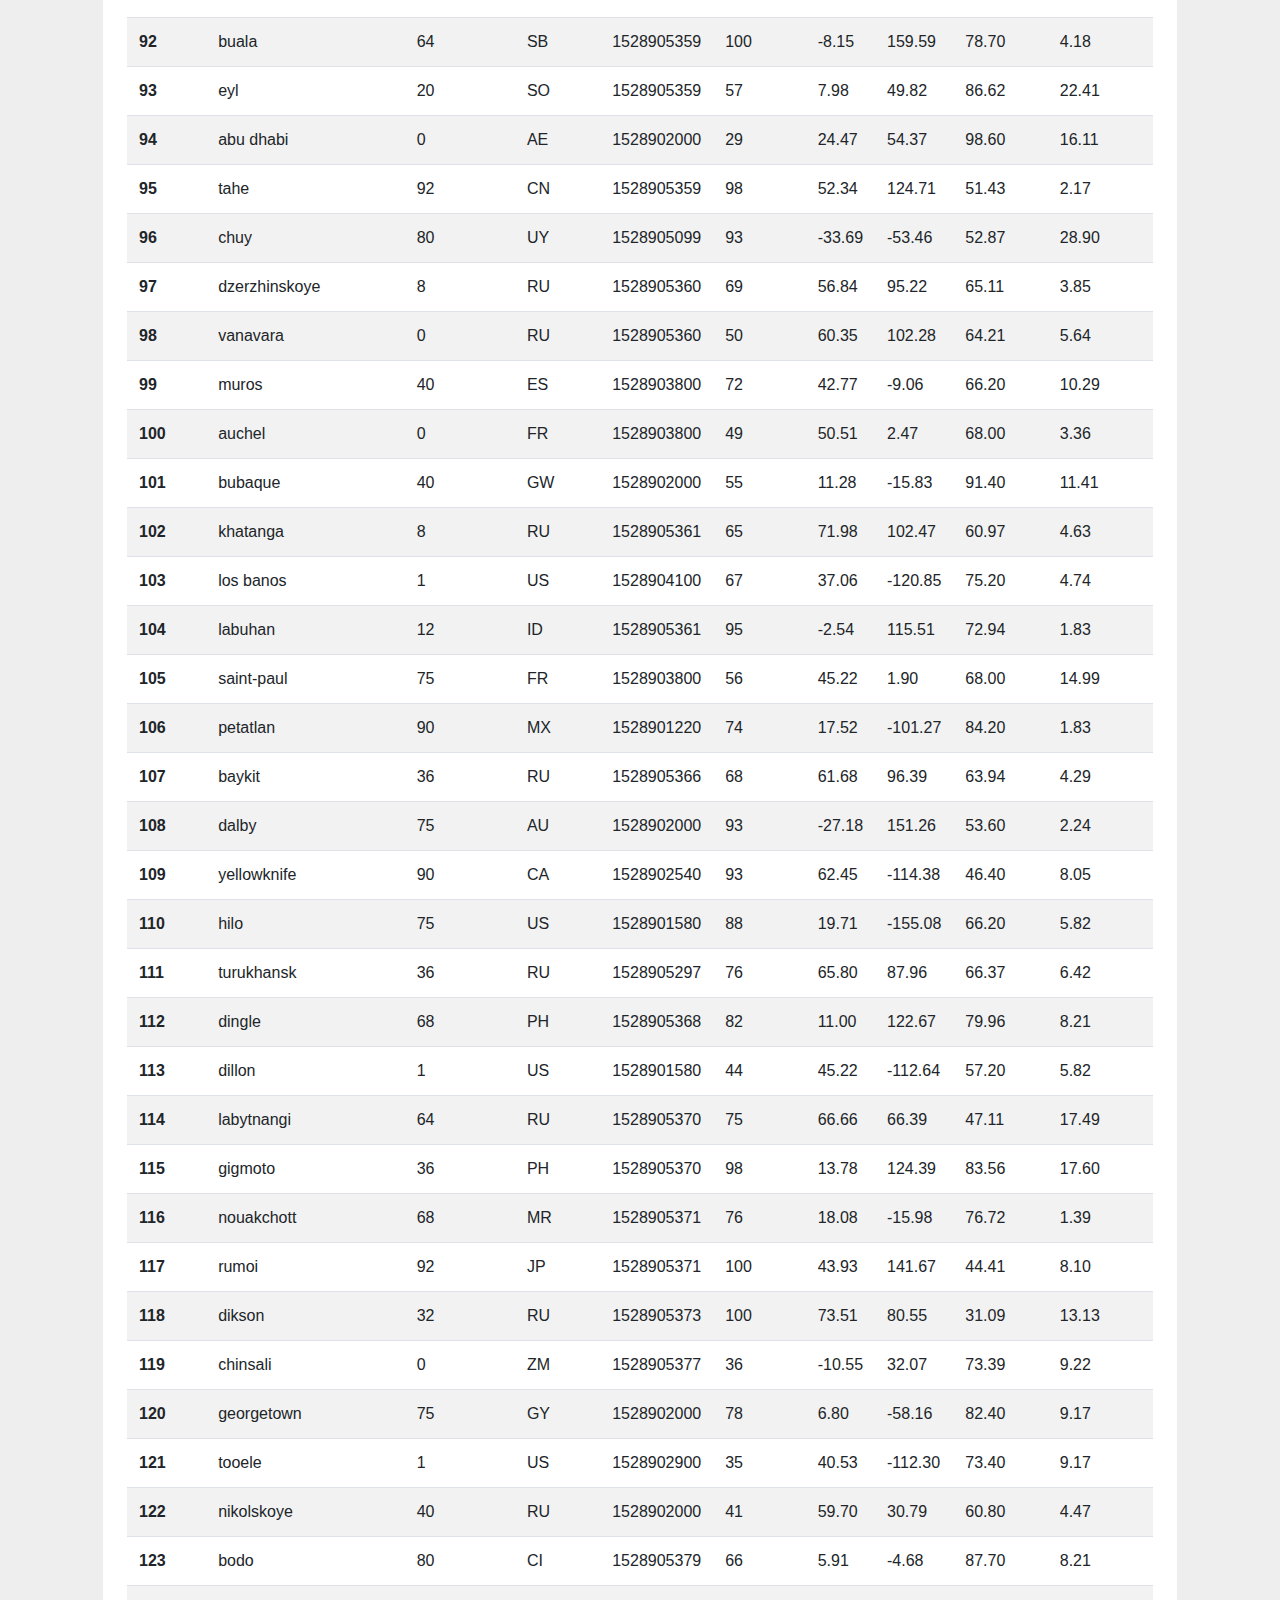
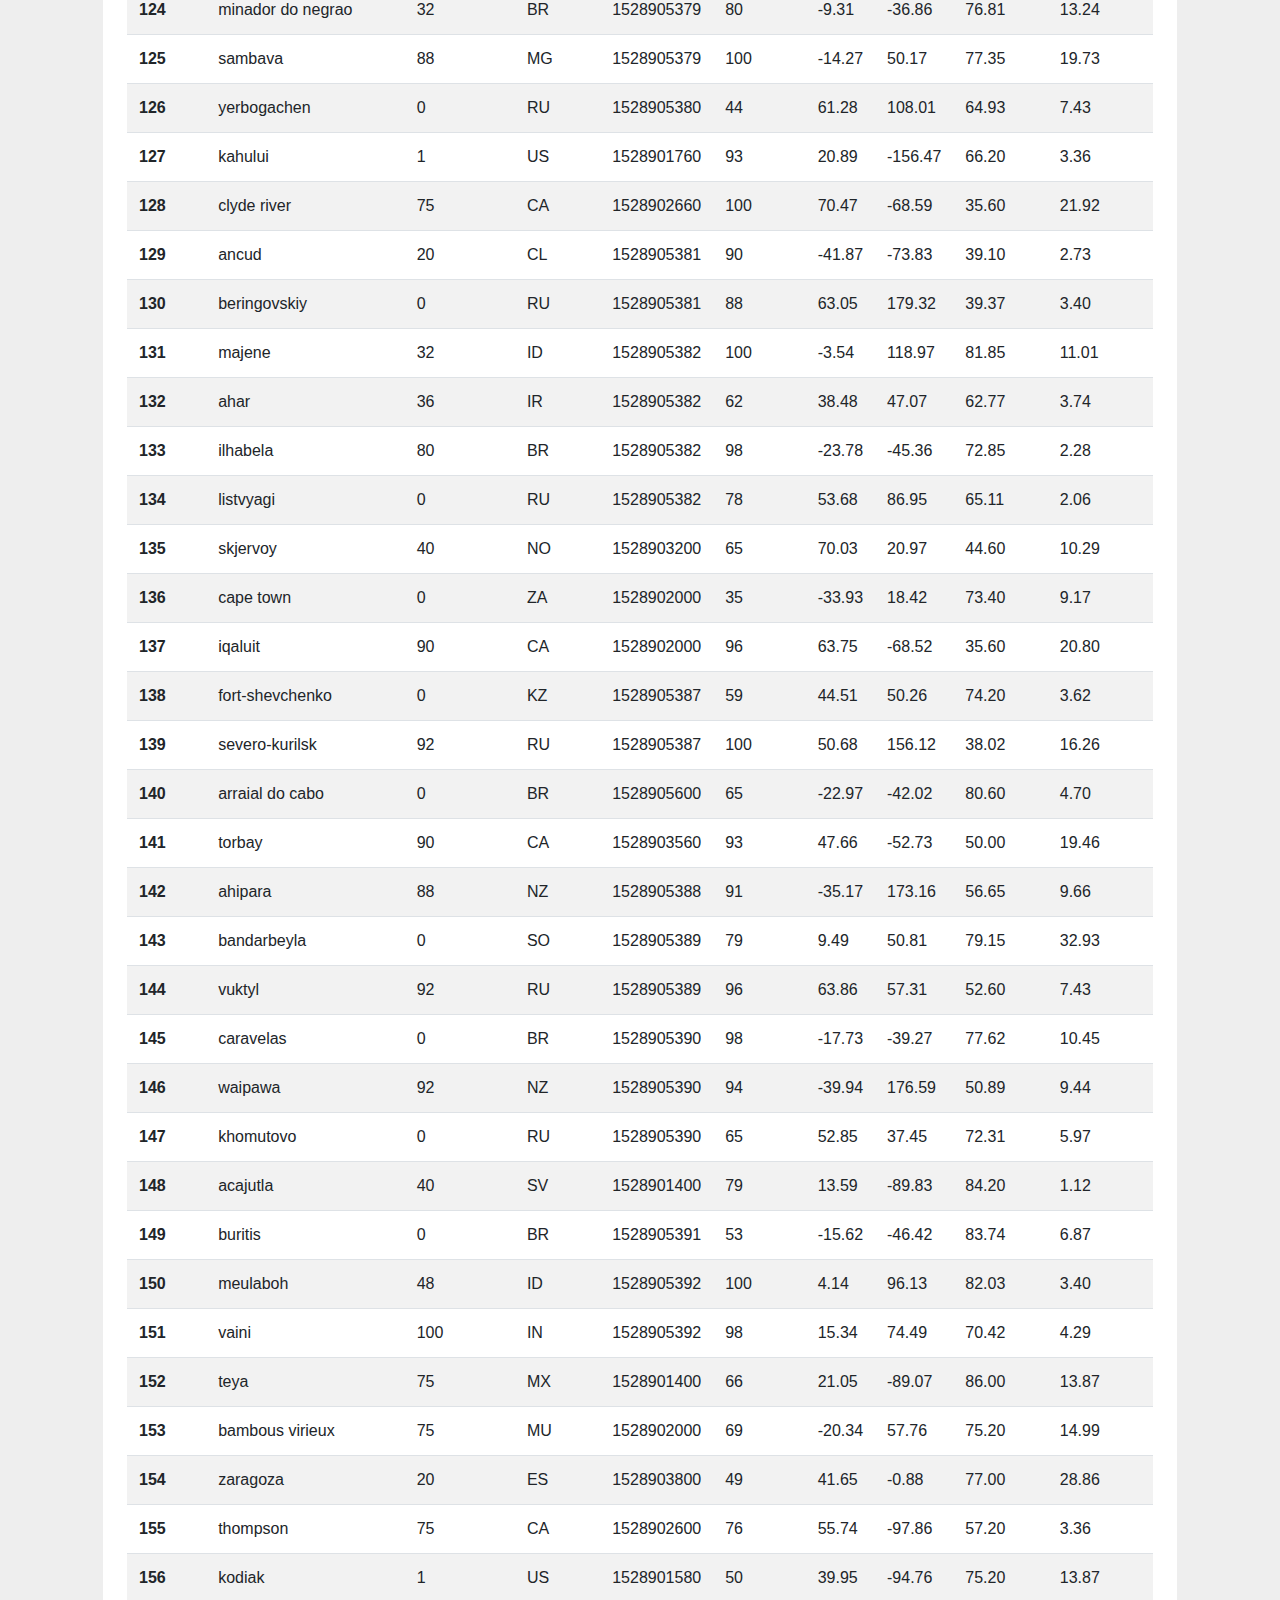
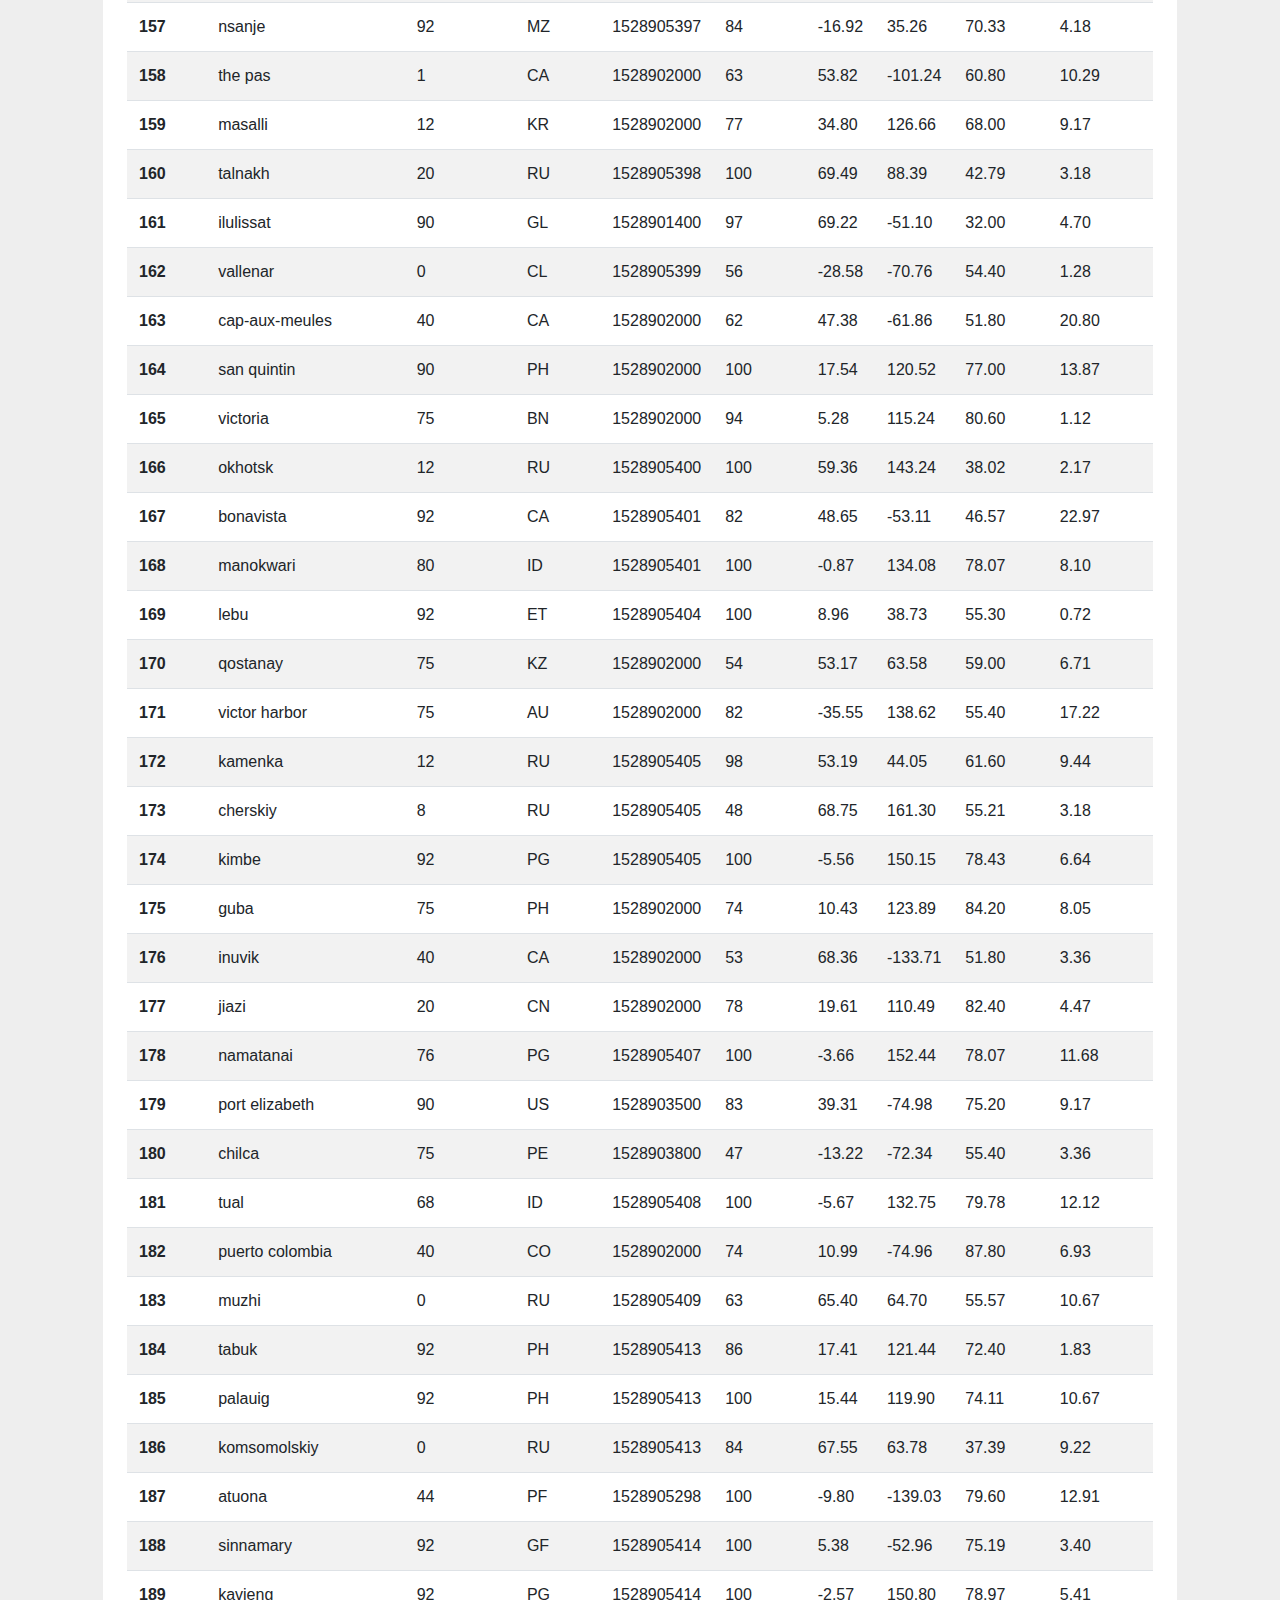
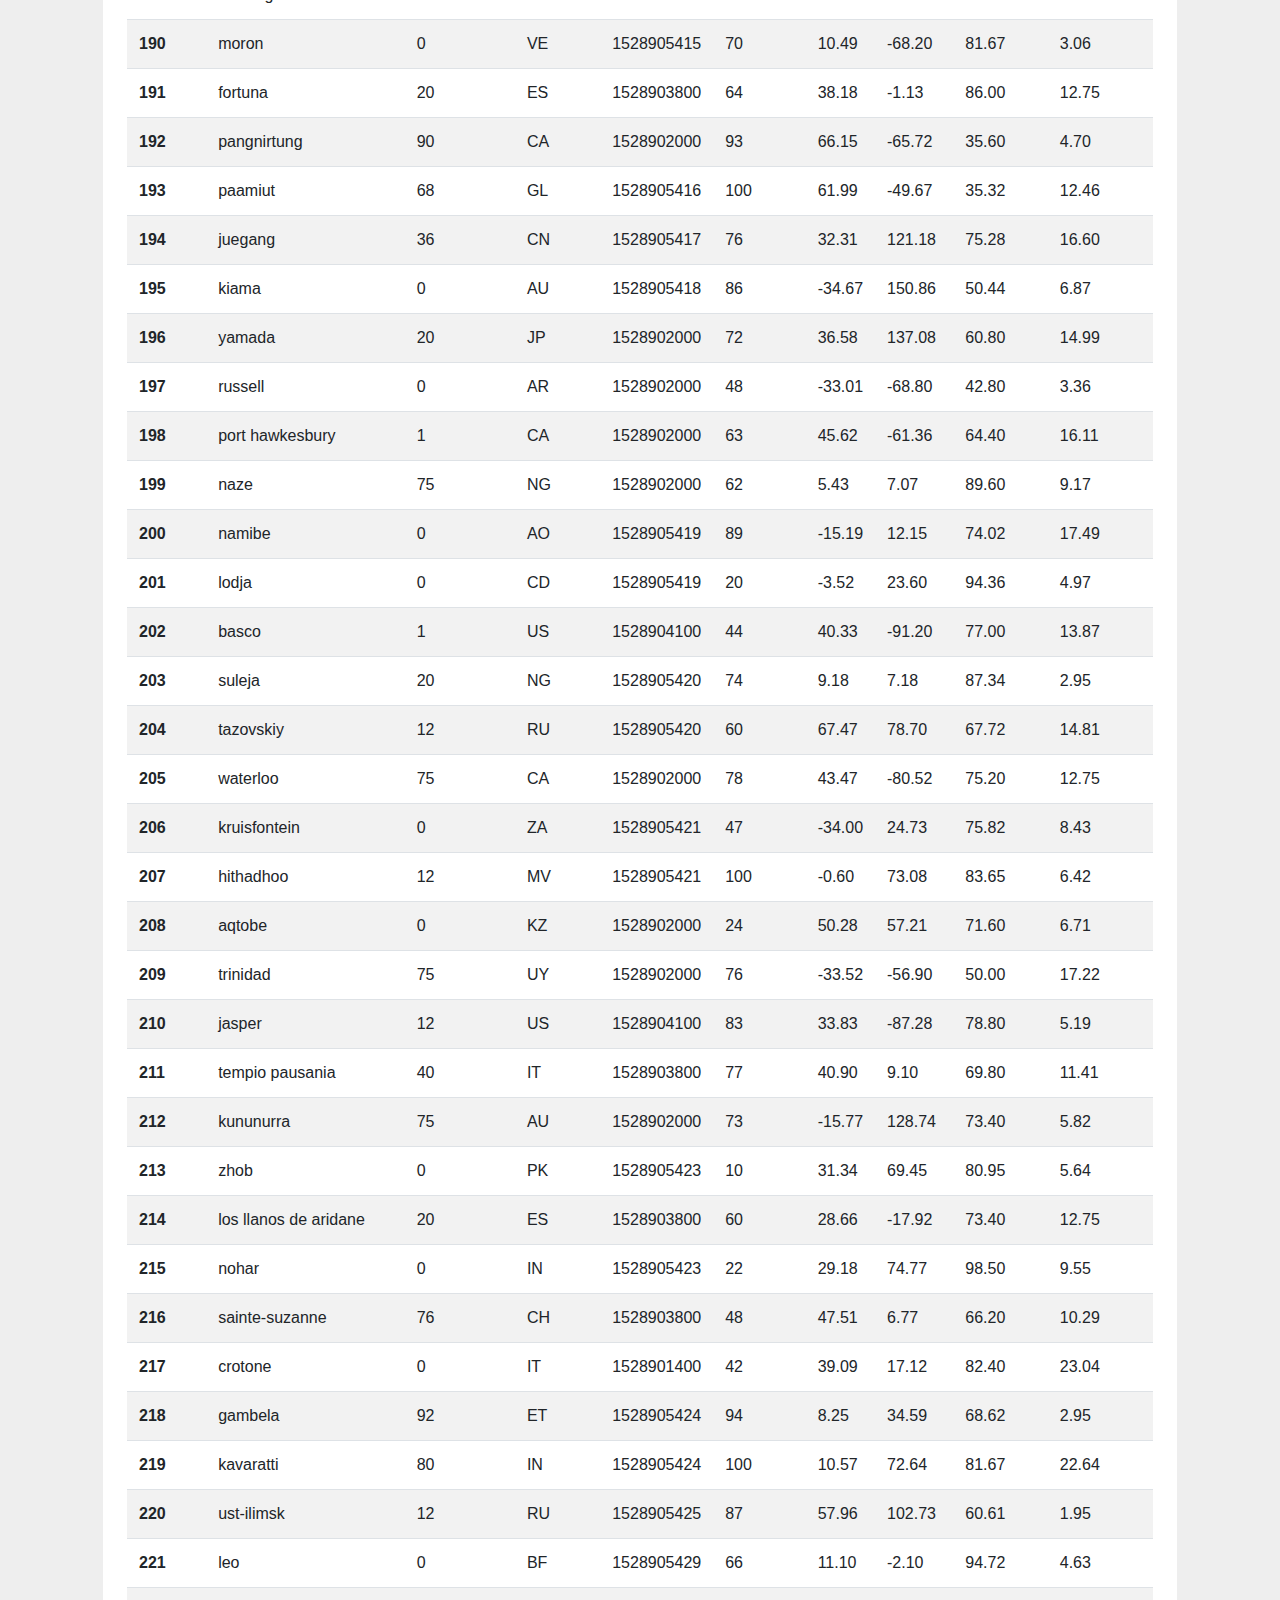
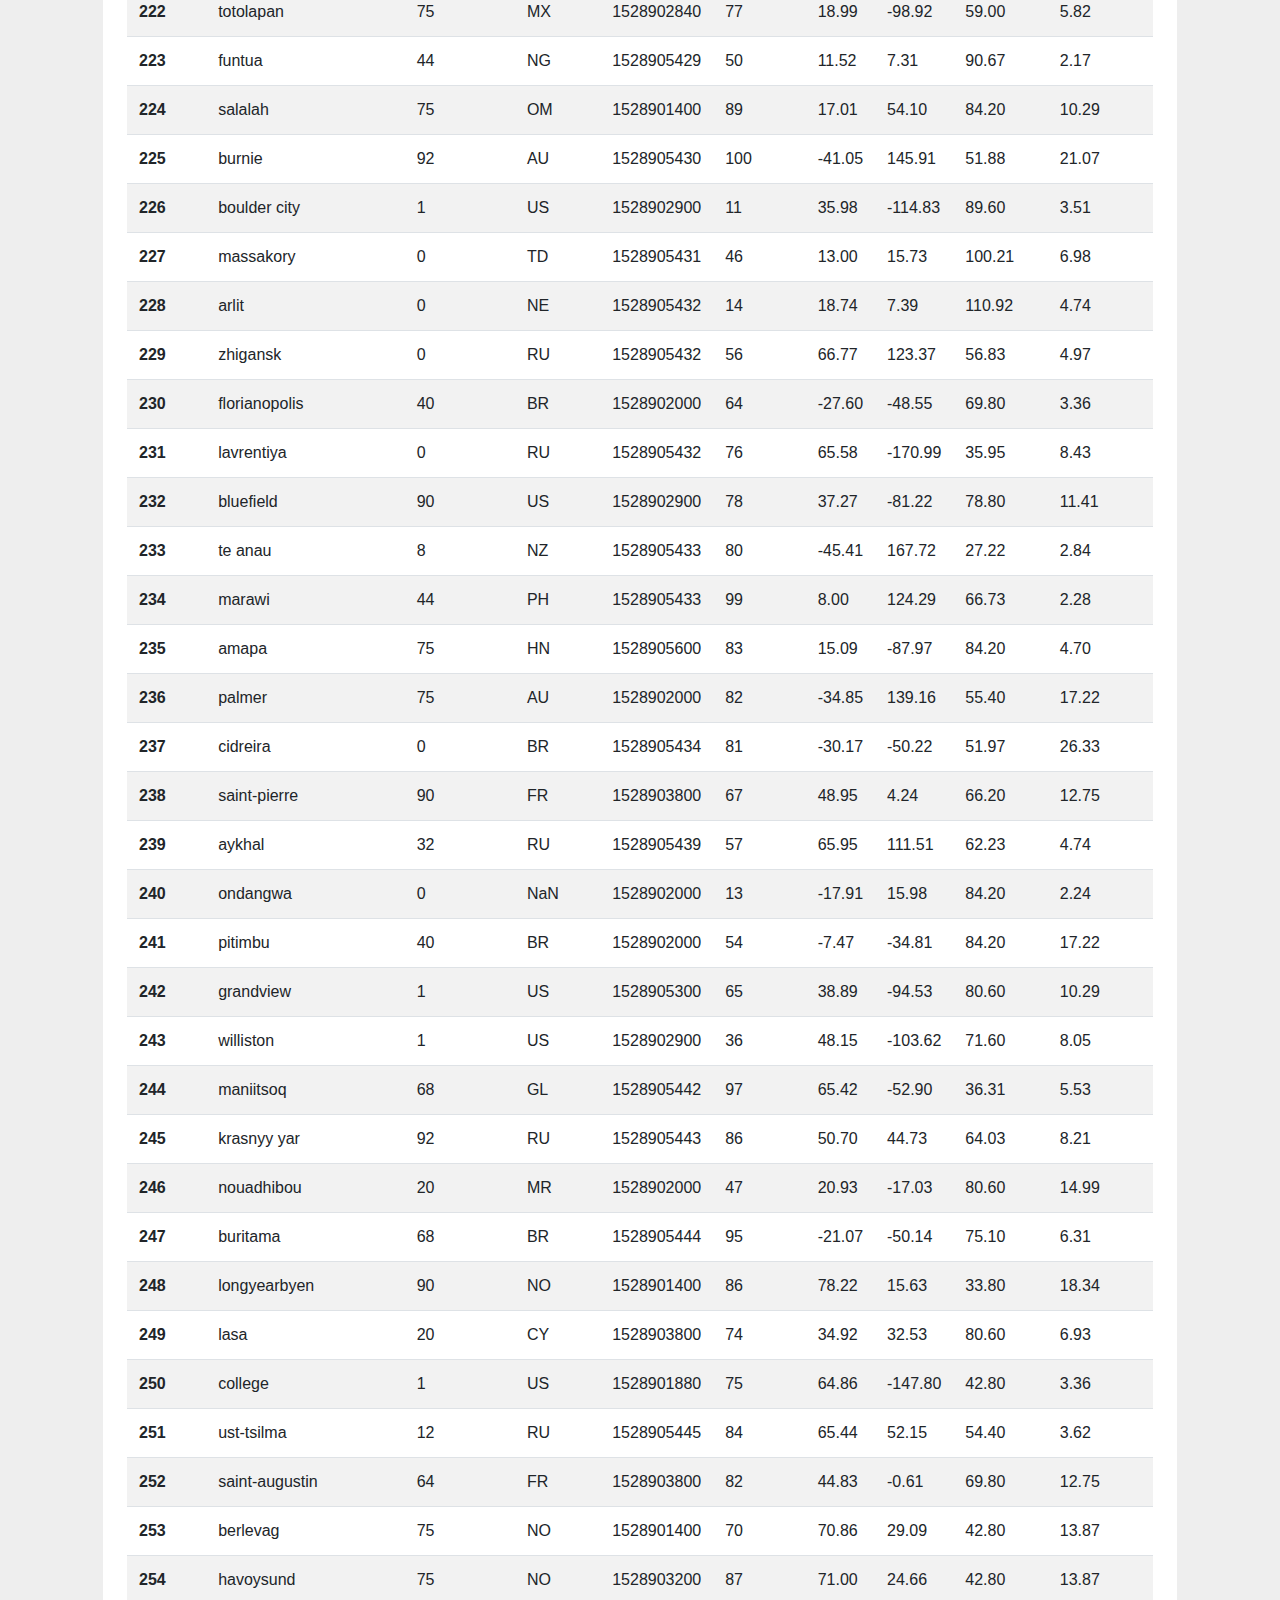
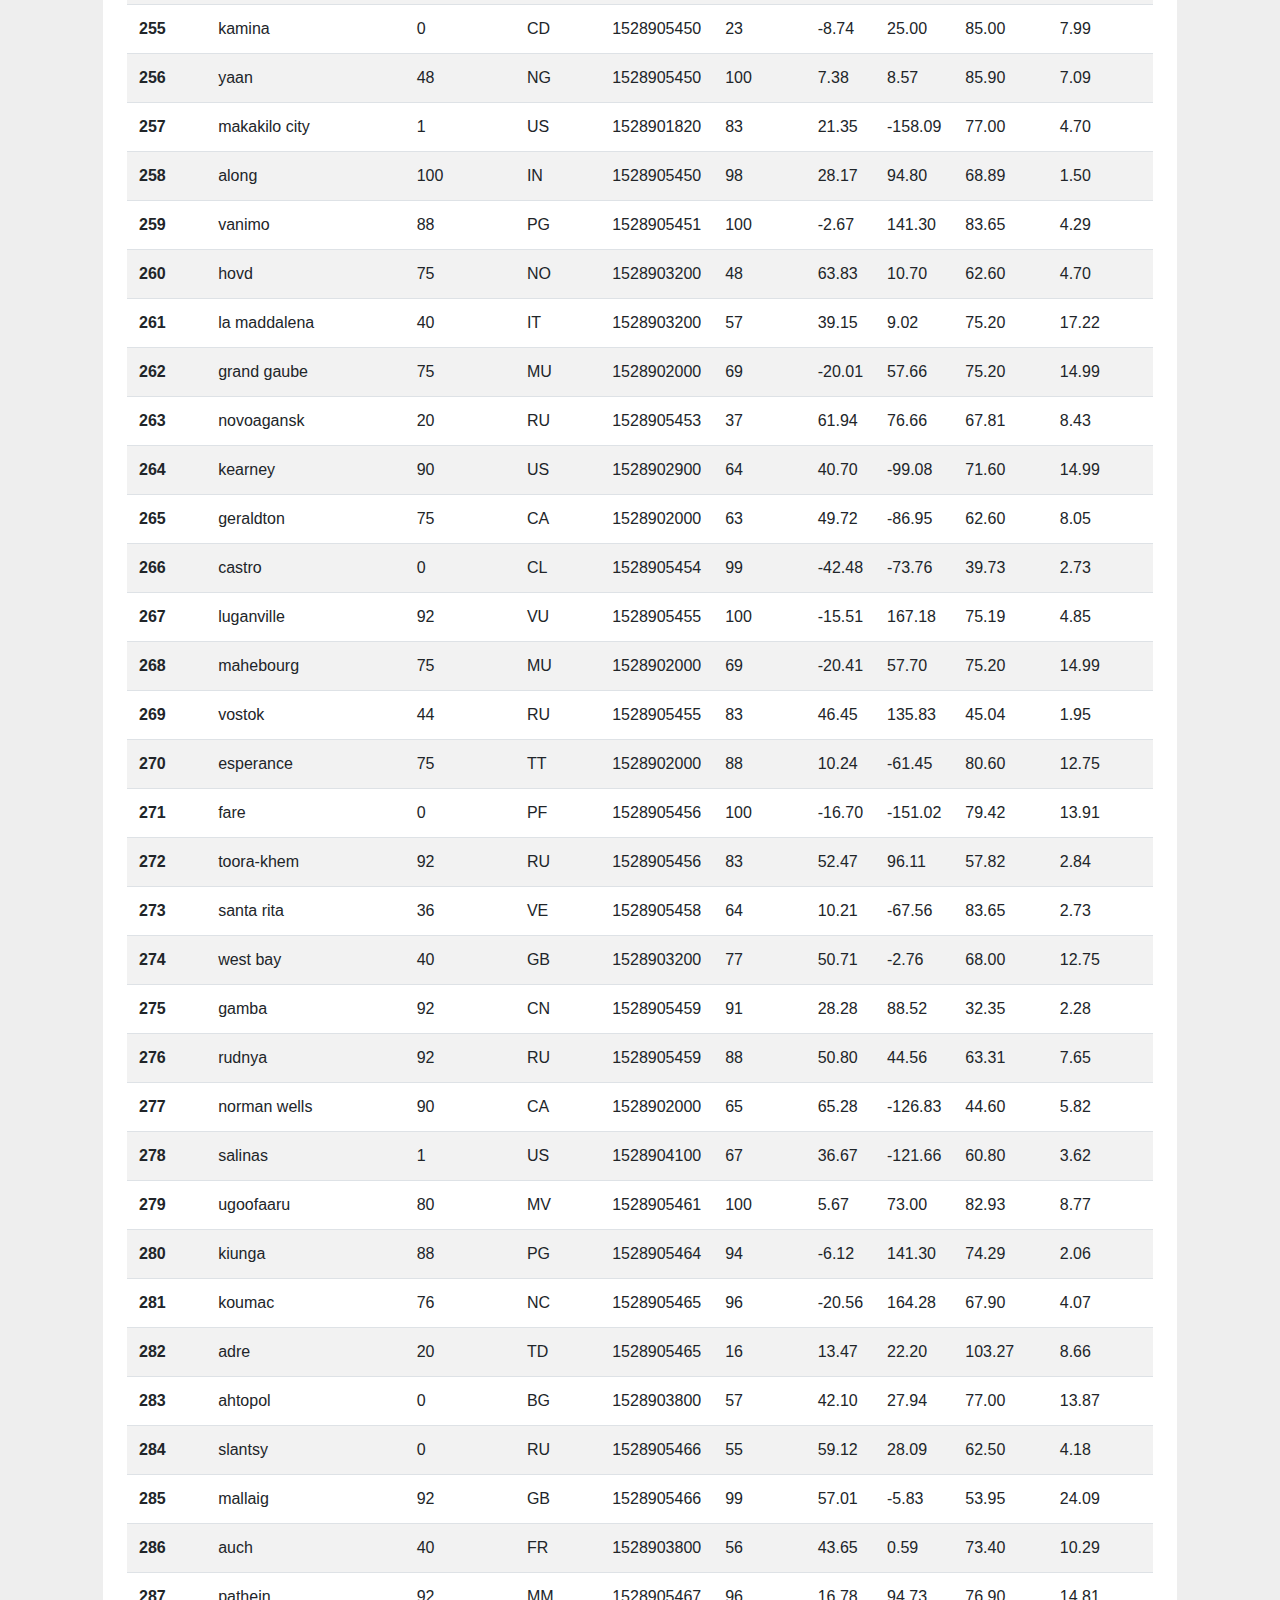
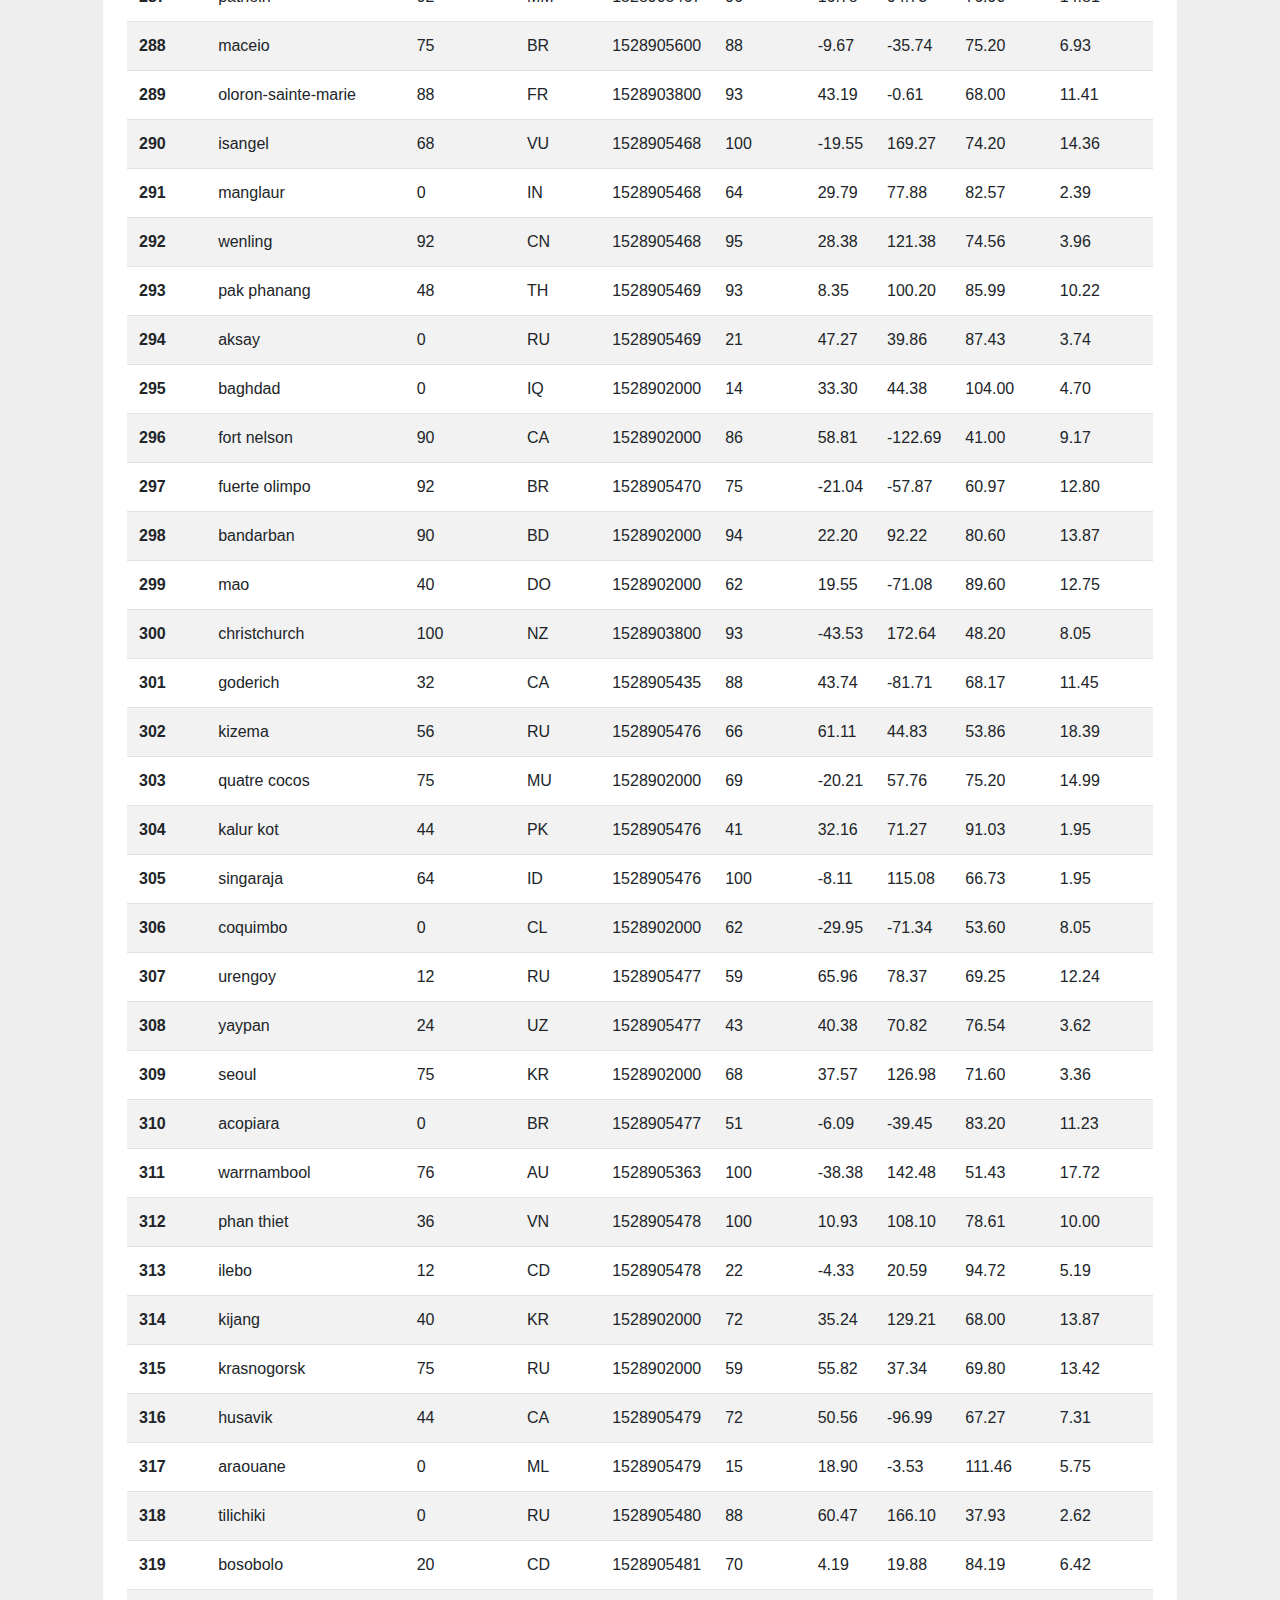
<file: 03_DataPage.html>
<!DOCTYPE html>
<html lang="en">

<!-- Setup html file -->
<head>
  <meta charset="UTF-8">
  <title>DataPage</title>
  <link rel="stylesheet" href="https://stackpath.bootstrapcdn.com/bootstrap/4.3.1/css/bootstrap.min.css" integrity="sha384-ggOyR0iXCbMQv3Xipma34MD+dH/1fQ784/j6cY/iJTQUOhcWr7x9JvoRxT2MZw1T" crossorigin="anonymous">

  <script src="https://code.jquery.com/jquery-3.3.1.slim.min.js" integrity="sha384-q8i/X+965DzO0rT7abK41JStQIAqVgRVzpbzo5smXKp4YfRvH+8abtTE1Pi6jizo" crossorigin="anonymous"></script>
  <script src="https://cdnjs.cloudflare.com/ajax/libs/popper.js/1.14.7/umd/popper.min.js" integrity="sha384-UO2eT0CpHqdSJQ6hJty5KVphtPhzWj9WO1clHTMGa3JDZwrnQq4sF86dIHNDz0W1" crossorigin="anonymous"></script>
  <script src="https://stackpath.bootstrapcdn.com/bootstrap/4.3.1/js/bootstrap.min.js" integrity="sha384-JjSmVgyd0p3pXB1rRibZUAYoIIy6OrQ6VrjIEaFf/nJGzIxFDsf4x0xIM+B07jRM" crossorigin="anonymous"></script>

  <link rel="stylesheet" href="style.css">
</head>

<body>
<!-- Navigation Bar Setup -->
  <nav class="navbar navbar-expand-lg navbar-light">

    <a class="nav-brand bg-info d-inline p-2 text-white" href="00_LandingPage.html">Latitude</a>
    <button class="navbar-toggler" data-toggle="collapse" data-target="#navbarSupportedContent" aria-controls="navbarSupportedContent" aria-expanded="true" aria-label="Toggle navigation">
        <span class="line"></span> 
        <span class="line"></span>  
        <span class="line" style="margin-bottom: 0;"></span>
    </button>

    <div class="collapse navbar-collapse" id="navbarSupportedContent">
        <ul class="navbar-nav ml-auto">
            <li class="nav-item dropdown">
                <a href="#" class="nav-link dropdown-toggle text-muted" data-toggle="dropdown" role="button" aria-haspopup="true" aria-expanded="false">Plots</a>
                    <ul class="dropdown-menu" aria-labelledby="navbarDropdown">
                        <a class="dropdown-item" href="01_1_VisualizationPage_MaxTemp.html">Max Temperature</a>
                        <a class="dropdown-item" href="01_2_VisualizationPage_Humidity.html">Humidity</a>
                        <a class="dropdown-item" href="01_3_VisualizationPage_Cloudiness.html">Cloudiness</a>
                        <a class="dropdown-item" href="01_4_VisualizationPage_WindSpeed.html">Wind Speed</a>
                    </ul>
            </li>
            <li class="nav-item"
                ><a class="nav-link text-muted" href="02_ComparisonPage.html">Comparison</a>
            </li>
            <li class="nav-item">
                <a class="nav-link text-muted" href="03_DataPage.html">Data</a>
            </li>
        </ul>
    </div>
</nav>

<!-- Creation of the table with the input data -->
<div class="container p-5" >
  <div class="row bg-white">
    <div class="col-md-12 col-sm-12 p-4 bg-white">

      <h3>Data
      </h3>
      <hr>
      <p>The following table includes all of the data used for plotting during this project.</p>
      <b></b>
      <table class="table table-responsive table-striped">
          <thead>
            <tr>
              <th>City_ID</th>
              <th>City</th>
              <th>Cloudiness</th>
              <th>Country</th>
              <th>Date</th>
              <th>Humidity</th>
              <th>Lat</th>
              <th>Lng</th>
              <th>Max Temp</th>
              <th>Wind Speed</th>
            </tr>
          </thead>
          <tbody>
            <tr>
              <th>0</th>
              <td>jacareacanga</td>
              <td>0</td>
              <td>BR</td>
              <td>1528902000</td>
              <td>62</td>
              <td>-6.22</td>
              <td>-57.76</td>
              <td>89.60</td>
              <td>6.93</td>
            </tr>
            <tr>
              <th>1</th>
              <td>kaitangata</td>
              <td>100</td>
              <td>NZ</td>
              <td>1528905304</td>
              <td>94</td>
              <td>-46.28</td>
              <td>169.85</td>
              <td>42.61</td>
              <td>5.64</td>
            </tr>
            <tr>
              <th>2</th>
              <td>goulburn</td>
              <td>20</td>
              <td>AU</td>
              <td>1528905078</td>
              <td>91</td>
              <td>-34.75</td>
              <td>149.72</td>
              <td>44.32</td>
              <td>10.11</td>
            </tr>
            <tr>
              <th>3</th>
              <td>lata</td>
              <td>76</td>
              <td>IN</td>
              <td>1528905305</td>
              <td>89</td>
              <td>30.78</td>
              <td>78.62</td>
              <td>59.89</td>
              <td>0.94</td>
            </tr>
            <tr>
              <th>4</th>
              <td>chokurdakh</td>
              <td>0</td>
              <td>RU</td>
              <td>1528905306</td>
              <td>88</td>
              <td>70.62</td>
              <td>147.90</td>
              <td>32.17</td>
              <td>2.95</td>
            </tr>
            <tr>
              <th>5</th>
              <td>martyush</td>
              <td>92</td>
              <td>RU</td>
              <td>1528905306</td>
              <td>94</td>
              <td>56.40</td>
              <td>61.89</td>
              <td>55.03</td>
              <td>9.33</td>
            </tr>
            <tr>
              <th>6</th>
              <td>hobart</td>
              <td>20</td>
              <td>AU</td>
              <td>1528902000</td>
              <td>87</td>
              <td>-42.88</td>
              <td>147.33</td>
              <td>44.60</td>
              <td>8.05</td>
            </tr>
            <tr>
              <th>7</th>
              <td>broken hill</td>
              <td>0</td>
              <td>AU</td>
              <td>1528905311</td>
              <td>88</td>
              <td>-31.97</td>
              <td>141.45</td>
              <td>44.50</td>
              <td>7.31</td>
            </tr>
            <tr>
              <th>8</th>
              <td>harnosand</td>
              <td>0</td>
              <td>SE</td>
              <td>1528903200</td>
              <td>44</td>
              <td>62.63</td>
              <td>17.94</td>
              <td>60.80</td>
              <td>13.87</td>
            </tr>
            <tr>
              <th>9</th>
              <td>tuatapere</td>
              <td>0</td>
              <td>NZ</td>
              <td>1528905312</td>
              <td>100</td>
              <td>-46.13</td>
              <td>167.69</td>
              <td>38.92</td>
              <td>3.40</td>
            </tr>
            <tr>
              <th>10</th>
              <td>puerto ayora</td>
              <td>90</td>
              <td>EC</td>
              <td>1528902000</td>
              <td>69</td>
              <td>-0.74</td>
              <td>-90.35</td>
              <td>77.00</td>
              <td>13.87</td>
            </tr>
            <tr>
              <th>11</th>
              <td>havre-saint-pierre</td>
              <td>75</td>
              <td>CA</td>
              <td>1528902000</td>
              <td>58</td>
              <td>50.23</td>
              <td>-63.60</td>
              <td>53.60</td>
              <td>19.46</td>
            </tr>
            <tr>
              <th>12</th>
              <td>punta arenas</td>
              <td>0</td>
              <td>CL</td>
              <td>1528902000</td>
              <td>100</td>
              <td>-53.16</td>
              <td>-70.91</td>
              <td>35.60</td>
              <td>9.17</td>
            </tr>
            <tr>
              <th>13</th>
              <td>tasiilaq</td>
              <td>75</td>
              <td>GL</td>
              <td>1528901400</td>
              <td>60</td>
              <td>65.61</td>
              <td>-37.64</td>
              <td>39.20</td>
              <td>2.24</td>
            </tr>
            <tr>
              <th>14</th>
              <td>chapais</td>
              <td>40</td>
              <td>CA</td>
              <td>1528902000</td>
              <td>38</td>
              <td>49.78</td>
              <td>-74.86</td>
              <td>59.00</td>
              <td>10.29</td>
            </tr>
            <tr>
              <th>15</th>
              <td>avarua</td>
              <td>40</td>
              <td>CK</td>
              <td>1528902000</td>
              <td>56</td>
              <td>-21.21</td>
              <td>-159.78</td>
              <td>73.40</td>
              <td>10.29</td>
            </tr>
            <tr>
              <th>16</th>
              <td>hofn</td>
              <td>75</td>
              <td>IS</td>
              <td>1528902000</td>
              <td>87</td>
              <td>64.25</td>
              <td>-15.21</td>
              <td>51.80</td>
              <td>8.05</td>
            </tr>
            <tr>
              <th>17</th>
              <td>yukamenskoye</td>
              <td>92</td>
              <td>RU</td>
              <td>1528905315</td>
              <td>98</td>
              <td>57.89</td>
              <td>52.24</td>
              <td>56.65</td>
              <td>10.22</td>
            </tr>
            <tr>
              <th>18</th>
              <td>khandbari</td>
              <td>80</td>
              <td>NP</td>
              <td>1528905315</td>
              <td>67</td>
              <td>27.38</td>
              <td>87.21</td>
              <td>44.59</td>
              <td>1.39</td>
            </tr>
            <tr>
              <th>19</th>
              <td>bethel</td>
              <td>1</td>
              <td>US</td>
              <td>1528901580</td>
              <td>93</td>
              <td>60.79</td>
              <td>-161.76</td>
              <td>44.60</td>
              <td>8.05</td>
            </tr>
            <tr>
              <th>20</th>
              <td>ushuaia</td>
              <td>75</td>
              <td>AR</td>
              <td>1528902000</td>
              <td>64</td>
              <td>-54.81</td>
              <td>-68.31</td>
              <td>41.00</td>
              <td>3.36</td>
            </tr>
            <tr>
              <th>21</th>
              <td>east london</td>
              <td>0</td>
              <td>ZA</td>
              <td>1528902000</td>
              <td>37</td>
              <td>-33.02</td>
              <td>27.91</td>
              <td>69.80</td>
              <td>5.82</td>
            </tr>
            <tr>
              <th>22</th>
              <td>bluff</td>
              <td>76</td>
              <td>AU</td>
              <td>1528905321</td>
              <td>76</td>
              <td>-23.58</td>
              <td>149.07</td>
              <td>61.96</td>
              <td>4.74</td>
            </tr>
            <tr>
              <th>23</th>
              <td>mount isa</td>
              <td>75</td>
              <td>AU</td>
              <td>1528902000</td>
              <td>100</td>
              <td>-20.73</td>
              <td>139.49</td>
              <td>64.40</td>
              <td>3.29</td>
            </tr>
            <tr>
              <th>24</th>
              <td>pevek</td>
              <td>0</td>
              <td>RU</td>
              <td>1528905321</td>
              <td>71</td>
              <td>69.70</td>
              <td>170.27</td>
              <td>36.94</td>
              <td>6.98</td>
            </tr>
            <tr>
              <th>25</th>
              <td>gao</td>
              <td>24</td>
              <td>ML</td>
              <td>1528905321</td>
              <td>16</td>
              <td>16.28</td>
              <td>-0.04</td>
              <td>110.02</td>
              <td>4.97</td>
            </tr>
            <tr>
              <th>26</th>
              <td>cabo san lucas</td>
              <td>75</td>
              <td>MX</td>
              <td>1528901160</td>
              <td>74</td>
              <td>22.89</td>
              <td>-109.91</td>
              <td>84.20</td>
              <td>10.29</td>
            </tr>
            <tr>
              <th>27</th>
              <td>sao filipe</td>
              <td>0</td>
              <td>CV</td>
              <td>1528905323</td>
              <td>88</td>
              <td>14.90</td>
              <td>-24.50</td>
              <td>75.73</td>
              <td>13.02</td>
            </tr>
            <tr>
              <th>28</th>
              <td>tiksi</td>
              <td>44</td>
              <td>RU</td>
              <td>1528905298</td>
              <td>58</td>
              <td>71.64</td>
              <td>128.87</td>
              <td>57.73</td>
              <td>10.11</td>
            </tr>
            <tr>
              <th>29</th>
              <td>busselton</td>
              <td>92</td>
              <td>AU</td>
              <td>1528905323</td>
              <td>100</td>
              <td>-33.64</td>
              <td>115.35</td>
              <td>60.43</td>
              <td>10.56</td>
            </tr>
            <tr>
              <th>30</th>
              <td>alofi</td>
              <td>76</td>
              <td>NU</td>
              <td>1528902000</td>
              <td>88</td>
              <td>-19.06</td>
              <td>-169.92</td>
              <td>71.60</td>
              <td>3.36</td>
            </tr>
            <tr>
              <th>31</th>
              <td>ola</td>
              <td>75</td>
              <td>RU</td>
              <td>1528902000</td>
              <td>100</td>
              <td>59.58</td>
              <td>151.30</td>
              <td>42.80</td>
              <td>7.76</td>
            </tr>
            <tr>
              <th>32</th>
              <td>atar</td>
              <td>20</td>
              <td>MR</td>
              <td>1528902000</td>
              <td>19</td>
              <td>20.52</td>
              <td>-13.05</td>
              <td>91.40</td>
              <td>9.17</td>
            </tr>
            <tr>
              <th>33</th>
              <td>rikitea</td>
              <td>0</td>
              <td>PF</td>
              <td>1528905325</td>
              <td>100</td>
              <td>-23.12</td>
              <td>-134.97</td>
              <td>73.57</td>
              <td>8.66</td>
            </tr>
            <tr>
              <th>34</th>
              <td>hermanus</td>
              <td>0</td>
              <td>ZA</td>
              <td>1528905325</td>
              <td>24</td>
              <td>-34.42</td>
              <td>19.24</td>
              <td>77.17</td>
              <td>8.66</td>
            </tr>
            <tr>
              <th>35</th>
              <td>ponta delgada</td>
              <td>75</td>
              <td>PT</td>
              <td>1528903800</td>
              <td>88</td>
              <td>37.73</td>
              <td>-25.67</td>
              <td>71.60</td>
              <td>12.75</td>
            </tr>
            <tr>
              <th>36</th>
              <td>bambari</td>
              <td>24</td>
              <td>CF</td>
              <td>1528905326</td>
              <td>84</td>
              <td>5.77</td>
              <td>20.68</td>
              <td>81.85</td>
              <td>7.65</td>
            </tr>
            <tr>
              <th>37</th>
              <td>cap malheureux</td>
              <td>75</td>
              <td>MU</td>
              <td>1528902000</td>
              <td>69</td>
              <td>-19.98</td>
              <td>57.61</td>
              <td>75.20</td>
              <td>14.99</td>
            </tr>
            <tr>
              <th>38</th>
              <td>puerto escondido</td>
              <td>75</td>
              <td>MX</td>
              <td>1528901100</td>
              <td>65</td>
              <td>15.86</td>
              <td>-97.07</td>
              <td>80.60</td>
              <td>3.36</td>
            </tr>
            <tr>
              <th>39</th>
              <td>qaanaaq</td>
              <td>32</td>
              <td>GL</td>
              <td>1528905330</td>
              <td>100</td>
              <td>77.48</td>
              <td>-69.36</td>
              <td>31.45</td>
              <td>6.31</td>
            </tr>
            <tr>
              <th>40</th>
              <td>new norfolk</td>
              <td>20</td>
              <td>AU</td>
              <td>1528902000</td>
              <td>87</td>
              <td>-42.78</td>
              <td>147.06</td>
              <td>44.60</td>
              <td>8.05</td>
            </tr>
            <tr>
              <th>41</th>
              <td>najran</td>
              <td>40</td>
              <td>SA</td>
              <td>1528902000</td>
              <td>13</td>
              <td>17.54</td>
              <td>44.22</td>
              <td>98.60</td>
              <td>11.41</td>
            </tr>
            <tr>
              <th>42</th>
              <td>isla mujeres</td>
              <td>90</td>
              <td>MX</td>
              <td>1528904340</td>
              <td>100</td>
              <td>21.23</td>
              <td>-86.73</td>
              <td>75.20</td>
              <td>16.11</td>
            </tr>
            <tr>
              <th>43</th>
              <td>mar del plata</td>
              <td>0</td>
              <td>AR</td>
              <td>1528905297</td>
              <td>100</td>
              <td>-46.43</td>
              <td>-67.52</td>
              <td>32.53</td>
              <td>7.31</td>
            </tr>
            <tr>
              <th>44</th>
              <td>provideniya</td>
              <td>0</td>
              <td>RU</td>
              <td>1528905332</td>
              <td>91</td>
              <td>64.42</td>
              <td>-173.23</td>
              <td>40.63</td>
              <td>10.78</td>
            </tr>
            <tr>
              <th>45</th>
              <td>jamestown</td>
              <td>12</td>
              <td>AU</td>
              <td>1528905333</td>
              <td>88</td>
              <td>-33.21</td>
              <td>138.60</td>
              <td>43.15</td>
              <td>10.89</td>
            </tr>
            <tr>
              <th>46</th>
              <td>medicine hat</td>
              <td>20</td>
              <td>CA</td>
              <td>1528902000</td>
              <td>34</td>
              <td>50.04</td>
              <td>-110.68</td>
              <td>66.20</td>
              <td>14.99</td>
            </tr>
            <tr>
              <th>47</th>
              <td>katsuura</td>
              <td>8</td>
              <td>JP</td>
              <td>1528905334</td>
              <td>88</td>
              <td>33.93</td>
              <td>134.50</td>
              <td>62.05</td>
              <td>7.54</td>
            </tr>
            <tr>
              <th>48</th>
              <td>aklavik</td>
              <td>20</td>
              <td>CA</td>
              <td>1528902000</td>
              <td>53</td>
              <td>68.22</td>
              <td>-135.01</td>
              <td>51.80</td>
              <td>11.41</td>
            </tr>
            <tr>
              <th>49</th>
              <td>tuktoyaktuk</td>
              <td>20</td>
              <td>CA</td>
              <td>1528902000</td>
              <td>61</td>
              <td>69.44</td>
              <td>-133.03</td>
              <td>46.40</td>
              <td>6.93</td>
            </tr>
            <tr>
              <th>50</th>
              <td>kapaa</td>
              <td>90</td>
              <td>US</td>
              <td>1528901760</td>
              <td>88</td>
              <td>22.08</td>
              <td>-159.32</td>
              <td>75.20</td>
              <td>14.99</td>
            </tr>
            <tr>
              <th>51</th>
              <td>mildura</td>
              <td>0</td>
              <td>AU</td>
              <td>1528905300</td>
              <td>92</td>
              <td>-34.18</td>
              <td>142.16</td>
              <td>45.67</td>
              <td>9.66</td>
            </tr>
            <tr>
              <th>52</th>
              <td>souillac</td>
              <td>75</td>
              <td>FR</td>
              <td>1528903800</td>
              <td>49</td>
              <td>45.60</td>
              <td>-0.60</td>
              <td>73.40</td>
              <td>10.29</td>
            </tr>
            <tr>
              <th>53</th>
              <td>lorengau</td>
              <td>100</td>
              <td>PG</td>
              <td>1528905336</td>
              <td>100</td>
              <td>-2.02</td>
              <td>147.27</td>
              <td>80.59</td>
              <td>3.85</td>
            </tr>
            <tr>
              <th>54</th>
              <td>praia</td>
              <td>20</td>
              <td>BR</td>
              <td>1528902000</td>
              <td>47</td>
              <td>-20.25</td>
              <td>-43.81</td>
              <td>82.40</td>
              <td>3.36</td>
            </tr>
            <tr>
              <th>55</th>
              <td>port alfred</td>
              <td>0</td>
              <td>ZA</td>
              <td>1528905338</td>
              <td>50</td>
              <td>-33.59</td>
              <td>26.89</td>
              <td>76.54</td>
              <td>7.20</td>
            </tr>
            <tr>
              <th>56</th>
              <td>barranca</td>
              <td>0</td>
              <td>PE</td>
              <td>1528905339</td>
              <td>98</td>
              <td>-10.75</td>
              <td>-77.76</td>
              <td>61.87</td>
              <td>9.89</td>
            </tr>
            <tr>
              <th>57</th>
              <td>nome</td>
              <td>40</td>
              <td>US</td>
              <td>1528902900</td>
              <td>70</td>
              <td>30.04</td>
              <td>-94.42</td>
              <td>87.80</td>
              <td>3.36</td>
            </tr>
            <tr>
              <th>58</th>
              <td>matay</td>
              <td>0</td>
              <td>EG</td>
              <td>1528905339</td>
              <td>23</td>
              <td>28.42</td>
              <td>30.79</td>
              <td>97.69</td>
              <td>6.98</td>
            </tr>
            <tr>
              <th>59</th>
              <td>saskylakh</td>
              <td>48</td>
              <td>RU</td>
              <td>1528905339</td>
              <td>55</td>
              <td>71.97</td>
              <td>114.09</td>
              <td>59.53</td>
              <td>5.86</td>
            </tr>
            <tr>
              <th>60</th>
              <td>itarema</td>
              <td>0</td>
              <td>BR</td>
              <td>1528905340</td>
              <td>61</td>
              <td>-2.92</td>
              <td>-39.92</td>
              <td>88.33</td>
              <td>12.57</td>
            </tr>
            <tr>
              <th>61</th>
              <td>butaritari</td>
              <td>56</td>
              <td>KI</td>
              <td>1528905340</td>
              <td>100</td>
              <td>3.07</td>
              <td>172.79</td>
              <td>81.13</td>
              <td>7.31</td>
            </tr>
            <tr>
              <th>62</th>
              <td>peniche</td>
              <td>20</td>
              <td>PT</td>
              <td>1528903800</td>
              <td>64</td>
              <td>39.36</td>
              <td>-9.38</td>
              <td>75.20</td>
              <td>12.75</td>
            </tr>
            <tr>
              <th>63</th>
              <td>beloha</td>
              <td>0</td>
              <td>MG</td>
              <td>1528905340</td>
              <td>57</td>
              <td>-25.17</td>
              <td>45.06</td>
              <td>71.95</td>
              <td>16.37</td>
            </tr>
            <tr>
              <th>64</th>
              <td>anadyr</td>
              <td>0</td>
              <td>RU</td>
              <td>1528902000</td>
              <td>57</td>
              <td>64.73</td>
              <td>177.51</td>
              <td>48.20</td>
              <td>4.47</td>
            </tr>
            <tr>
              <th>65</th>
              <td>luderitz</td>
              <td>12</td>
              <td>NaN</td>
              <td>1528905342</td>
              <td>64</td>
              <td>-26.65</td>
              <td>15.16</td>
              <td>64.03</td>
              <td>17.38</td>
            </tr>
            <tr>
              <th>66</th>
              <td>rochester</td>
              <td>1</td>
              <td>US</td>
              <td>1528902960</td>
              <td>37</td>
              <td>44.02</td>
              <td>-92.46</td>
              <td>73.40</td>
              <td>6.93</td>
            </tr>
            <tr>
              <th>67</th>
              <td>bosaso</td>
              <td>0</td>
              <td>SO</td>
              <td>1528905347</td>
              <td>86</td>
              <td>11.28</td>
              <td>49.18</td>
              <td>89.77</td>
              <td>3.96</td>
            </tr>
            <tr>
              <th>68</th>
              <td>faanui</td>
              <td>0</td>
              <td>PF</td>
              <td>1528905347</td>
              <td>100</td>
              <td>-16.48</td>
              <td>-151.75</td>
              <td>79.96</td>
              <td>11.79</td>
            </tr>
            <tr>
              <th>69</th>
              <td>grindavik</td>
              <td>75</td>
              <td>IS</td>
              <td>1528902000</td>
              <td>70</td>
              <td>63.84</td>
              <td>-22.43</td>
              <td>48.20</td>
              <td>5.82</td>
            </tr>
            <tr>
              <th>70</th>
              <td>margate</td>
              <td>20</td>
              <td>AU</td>
              <td>1528902000</td>
              <td>87</td>
              <td>-43.03</td>
              <td>147.26</td>
              <td>44.60</td>
              <td>8.05</td>
            </tr>
            <tr>
              <th>71</th>
              <td>marsh harbour</td>
              <td>88</td>
              <td>BS</td>
              <td>1528905349</td>
              <td>95</td>
              <td>26.54</td>
              <td>-77.06</td>
              <td>82.39</td>
              <td>10.00</td>
            </tr>
            <tr>
              <th>72</th>
              <td>comodoro rivadavia</td>
              <td>40</td>
              <td>AR</td>
              <td>1528902000</td>
              <td>60</td>
              <td>-45.87</td>
              <td>-67.48</td>
              <td>42.80</td>
              <td>9.17</td>
            </tr>
            <tr>
              <th>73</th>
              <td>upernavik</td>
              <td>92</td>
              <td>GL</td>
              <td>1528905350</td>
              <td>100</td>
              <td>72.79</td>
              <td>-56.15</td>
              <td>29.29</td>
              <td>3.74</td>
            </tr>
            <tr>
              <th>74</th>
              <td>uige</td>
              <td>0</td>
              <td>AO</td>
              <td>1528905350</td>
              <td>29</td>
              <td>-7.61</td>
              <td>15.06</td>
              <td>86.80</td>
              <td>3.18</td>
            </tr>
            <tr>
              <th>75</th>
              <td>bredasdorp</td>
              <td>0</td>
              <td>ZA</td>
              <td>1528902000</td>
              <td>23</td>
              <td>-34.53</td>
              <td>20.04</td>
              <td>82.40</td>
              <td>5.82</td>
            </tr>
            <tr>
              <th>76</th>
              <td>bodden town</td>
              <td>40</td>
              <td>KY</td>
              <td>1528902000</td>
              <td>78</td>
              <td>19.28</td>
              <td>-81.25</td>
              <td>80.60</td>
              <td>16.11</td>
            </tr>
            <tr>
              <th>77</th>
              <td>guerrero negro</td>
              <td>44</td>
              <td>MX</td>
              <td>1528905350</td>
              <td>88</td>
              <td>27.97</td>
              <td>-114.04</td>
              <td>63.85</td>
              <td>3.74</td>
            </tr>
            <tr>
              <th>78</th>
              <td>bilma</td>
              <td>0</td>
              <td>NE</td>
              <td>1528905351</td>
              <td>12</td>
              <td>18.69</td>
              <td>12.92</td>
              <td>110.47</td>
              <td>4.63</td>
            </tr>
            <tr>
              <th>79</th>
              <td>carnarvon</td>
              <td>0</td>
              <td>ZA</td>
              <td>1528905351</td>
              <td>30</td>
              <td>-30.97</td>
              <td>22.13</td>
              <td>60.43</td>
              <td>14.25</td>
            </tr>
            <tr>
              <th>80</th>
              <td>ponta do sol</td>
              <td>12</td>
              <td>BR</td>
              <td>1528905352</td>
              <td>72</td>
              <td>-20.63</td>
              <td>-46.00</td>
              <td>78.25</td>
              <td>3.96</td>
            </tr>
            <tr>
              <th>81</th>
              <td>vila franca do campo</td>
              <td>75</td>
              <td>PT</td>
              <td>1528903800</td>
              <td>88</td>
              <td>37.72</td>
              <td>-25.43</td>
              <td>71.60</td>
              <td>12.75</td>
            </tr>
            <tr>
              <th>82</th>
              <td>puerto del rosario</td>
              <td>20</td>
              <td>ES</td>
              <td>1528903800</td>
              <td>60</td>
              <td>28.50</td>
              <td>-13.86</td>
              <td>73.40</td>
              <td>17.22</td>
            </tr>
            <tr>
              <th>83</th>
              <td>sitka</td>
              <td>20</td>
              <td>US</td>
              <td>1528905353</td>
              <td>92</td>
              <td>37.17</td>
              <td>-99.65</td>
              <td>74.02</td>
              <td>5.97</td>
            </tr>
            <tr>
              <th>84</th>
              <td>camacha</td>
              <td>75</td>
              <td>PT</td>
              <td>1528903800</td>
              <td>72</td>
              <td>33.08</td>
              <td>-16.33</td>
              <td>68.00</td>
              <td>16.11</td>
            </tr>
            <tr>
              <th>85</th>
              <td>saint-philippe</td>
              <td>1</td>
              <td>CA</td>
              <td>1528902900</td>
              <td>54</td>
              <td>45.36</td>
              <td>-73.48</td>
              <td>78.80</td>
              <td>11.41</td>
            </tr>
            <tr>
              <th>86</th>
              <td>port blair</td>
              <td>92</td>
              <td>IN</td>
              <td>1528905357</td>
              <td>97</td>
              <td>11.67</td>
              <td>92.75</td>
              <td>84.37</td>
              <td>25.10</td>
            </tr>
            <tr>
              <th>87</th>
              <td>albany</td>
              <td>90</td>
              <td>US</td>
              <td>1528903860</td>
              <td>68</td>
              <td>42.65</td>
              <td>-73.75</td>
              <td>69.80</td>
              <td>3.36</td>
            </tr>
            <tr>
              <th>88</th>
              <td>barrow</td>
              <td>88</td>
              <td>AR</td>
              <td>1528905182</td>
              <td>72</td>
              <td>-38.31</td>
              <td>-60.23</td>
              <td>50.26</td>
              <td>8.21</td>
            </tr>
            <tr>
              <th>89</th>
              <td>qorveh</td>
              <td>92</td>
              <td>IR</td>
              <td>1528905357</td>
              <td>22</td>
              <td>35.17</td>
              <td>47.80</td>
              <td>76.72</td>
              <td>3.18</td>
            </tr>
            <tr>
              <th>90</th>
              <td>san jeronimo</td>
              <td>90</td>
              <td>PE</td>
              <td>1528902000</td>
              <td>81</td>
              <td>-13.65</td>
              <td>-73.37</td>
              <td>46.40</td>
              <td>2.39</td>
            </tr>
            <tr>
              <th>91</th>
              <td>mataura</td>
              <td>24</td>
              <td>NZ</td>
              <td>1528905299</td>
              <td>79</td>
              <td>-46.19</td>
              <td>168.86</td>
              <td>25.69</td>
              <td>3.18</td>
            </tr>
            <tr>
              <th>92</th>
              <td>buala</td>
              <td>64</td>
              <td>SB</td>
              <td>1528905359</td>
              <td>100</td>
              <td>-8.15</td>
              <td>159.59</td>
              <td>78.70</td>
              <td>4.18</td>
            </tr>
            <tr>
              <th>93</th>
              <td>eyl</td>
              <td>20</td>
              <td>SO</td>
              <td>1528905359</td>
              <td>57</td>
              <td>7.98</td>
              <td>49.82</td>
              <td>86.62</td>
              <td>22.41</td>
            </tr>
            <tr>
              <th>94</th>
              <td>abu dhabi</td>
              <td>0</td>
              <td>AE</td>
              <td>1528902000</td>
              <td>29</td>
              <td>24.47</td>
              <td>54.37</td>
              <td>98.60</td>
              <td>16.11</td>
            </tr>
            <tr>
              <th>95</th>
              <td>tahe</td>
              <td>92</td>
              <td>CN</td>
              <td>1528905359</td>
              <td>98</td>
              <td>52.34</td>
              <td>124.71</td>
              <td>51.43</td>
              <td>2.17</td>
            </tr>
            <tr>
              <th>96</th>
              <td>chuy</td>
              <td>80</td>
              <td>UY</td>
              <td>1528905099</td>
              <td>93</td>
              <td>-33.69</td>
              <td>-53.46</td>
              <td>52.87</td>
              <td>28.90</td>
            </tr>
            <tr>
              <th>97</th>
              <td>dzerzhinskoye</td>
              <td>8</td>
              <td>RU</td>
              <td>1528905360</td>
              <td>69</td>
              <td>56.84</td>
              <td>95.22</td>
              <td>65.11</td>
              <td>3.85</td>
            </tr>
            <tr>
              <th>98</th>
              <td>vanavara</td>
              <td>0</td>
              <td>RU</td>
              <td>1528905360</td>
              <td>50</td>
              <td>60.35</td>
              <td>102.28</td>
              <td>64.21</td>
              <td>5.64</td>
            </tr>
            <tr>
              <th>99</th>
              <td>muros</td>
              <td>40</td>
              <td>ES</td>
              <td>1528903800</td>
              <td>72</td>
              <td>42.77</td>
              <td>-9.06</td>
              <td>66.20</td>
              <td>10.29</td>
            </tr>
            <tr>
              <th>100</th>
              <td>auchel</td>
              <td>0</td>
              <td>FR</td>
              <td>1528903800</td>
              <td>49</td>
              <td>50.51</td>
              <td>2.47</td>
              <td>68.00</td>
              <td>3.36</td>
            </tr>
            <tr>
              <th>101</th>
              <td>bubaque</td>
              <td>40</td>
              <td>GW</td>
              <td>1528902000</td>
              <td>55</td>
              <td>11.28</td>
              <td>-15.83</td>
              <td>91.40</td>
              <td>11.41</td>
            </tr>
            <tr>
              <th>102</th>
              <td>khatanga</td>
              <td>8</td>
              <td>RU</td>
              <td>1528905361</td>
              <td>65</td>
              <td>71.98</td>
              <td>102.47</td>
              <td>60.97</td>
              <td>4.63</td>
            </tr>
            <tr>
              <th>103</th>
              <td>los banos</td>
              <td>1</td>
              <td>US</td>
              <td>1528904100</td>
              <td>67</td>
              <td>37.06</td>
              <td>-120.85</td>
              <td>75.20</td>
              <td>4.74</td>
            </tr>
            <tr>
              <th>104</th>
              <td>labuhan</td>
              <td>12</td>
              <td>ID</td>
              <td>1528905361</td>
              <td>95</td>
              <td>-2.54</td>
              <td>115.51</td>
              <td>72.94</td>
              <td>1.83</td>
            </tr>
            <tr>
              <th>105</th>
              <td>saint-paul</td>
              <td>75</td>
              <td>FR</td>
              <td>1528903800</td>
              <td>56</td>
              <td>45.22</td>
              <td>1.90</td>
              <td>68.00</td>
              <td>14.99</td>
            </tr>
            <tr>
              <th>106</th>
              <td>petatlan</td>
              <td>90</td>
              <td>MX</td>
              <td>1528901220</td>
              <td>74</td>
              <td>17.52</td>
              <td>-101.27</td>
              <td>84.20</td>
              <td>1.83</td>
            </tr>
            <tr>
              <th>107</th>
              <td>baykit</td>
              <td>36</td>
              <td>RU</td>
              <td>1528905366</td>
              <td>68</td>
              <td>61.68</td>
              <td>96.39</td>
              <td>63.94</td>
              <td>4.29</td>
            </tr>
            <tr>
              <th>108</th>
              <td>dalby</td>
              <td>75</td>
              <td>AU</td>
              <td>1528902000</td>
              <td>93</td>
              <td>-27.18</td>
              <td>151.26</td>
              <td>53.60</td>
              <td>2.24</td>
            </tr>
            <tr>
              <th>109</th>
              <td>yellowknife</td>
              <td>90</td>
              <td>CA</td>
              <td>1528902540</td>
              <td>93</td>
              <td>62.45</td>
              <td>-114.38</td>
              <td>46.40</td>
              <td>8.05</td>
            </tr>
            <tr>
              <th>110</th>
              <td>hilo</td>
              <td>75</td>
              <td>US</td>
              <td>1528901580</td>
              <td>88</td>
              <td>19.71</td>
              <td>-155.08</td>
              <td>66.20</td>
              <td>5.82</td>
            </tr>
            <tr>
              <th>111</th>
              <td>turukhansk</td>
              <td>36</td>
              <td>RU</td>
              <td>1528905297</td>
              <td>76</td>
              <td>65.80</td>
              <td>87.96</td>
              <td>66.37</td>
              <td>6.42</td>
            </tr>
            <tr>
              <th>112</th>
              <td>dingle</td>
              <td>68</td>
              <td>PH</td>
              <td>1528905368</td>
              <td>82</td>
              <td>11.00</td>
              <td>122.67</td>
              <td>79.96</td>
              <td>8.21</td>
            </tr>
            <tr>
              <th>113</th>
              <td>dillon</td>
              <td>1</td>
              <td>US</td>
              <td>1528901580</td>
              <td>44</td>
              <td>45.22</td>
              <td>-112.64</td>
              <td>57.20</td>
              <td>5.82</td>
            </tr>
            <tr>
              <th>114</th>
              <td>labytnangi</td>
              <td>64</td>
              <td>RU</td>
              <td>1528905370</td>
              <td>75</td>
              <td>66.66</td>
              <td>66.39</td>
              <td>47.11</td>
              <td>17.49</td>
            </tr>
            <tr>
              <th>115</th>
              <td>gigmoto</td>
              <td>36</td>
              <td>PH</td>
              <td>1528905370</td>
              <td>98</td>
              <td>13.78</td>
              <td>124.39</td>
              <td>83.56</td>
              <td>17.60</td>
            </tr>
            <tr>
              <th>116</th>
              <td>nouakchott</td>
              <td>68</td>
              <td>MR</td>
              <td>1528905371</td>
              <td>76</td>
              <td>18.08</td>
              <td>-15.98</td>
              <td>76.72</td>
              <td>1.39</td>
            </tr>
            <tr>
              <th>117</th>
              <td>rumoi</td>
              <td>92</td>
              <td>JP</td>
              <td>1528905371</td>
              <td>100</td>
              <td>43.93</td>
              <td>141.67</td>
              <td>44.41</td>
              <td>8.10</td>
            </tr>
            <tr>
              <th>118</th>
              <td>dikson</td>
              <td>32</td>
              <td>RU</td>
              <td>1528905373</td>
              <td>100</td>
              <td>73.51</td>
              <td>80.55</td>
              <td>31.09</td>
              <td>13.13</td>
            </tr>
            <tr>
              <th>119</th>
              <td>chinsali</td>
              <td>0</td>
              <td>ZM</td>
              <td>1528905377</td>
              <td>36</td>
              <td>-10.55</td>
              <td>32.07</td>
              <td>73.39</td>
              <td>9.22</td>
            </tr>
            <tr>
              <th>120</th>
              <td>georgetown</td>
              <td>75</td>
              <td>GY</td>
              <td>1528902000</td>
              <td>78</td>
              <td>6.80</td>
              <td>-58.16</td>
              <td>82.40</td>
              <td>9.17</td>
            </tr>
            <tr>
              <th>121</th>
              <td>tooele</td>
              <td>1</td>
              <td>US</td>
              <td>1528902900</td>
              <td>35</td>
              <td>40.53</td>
              <td>-112.30</td>
              <td>73.40</td>
              <td>9.17</td>
            </tr>
            <tr>
              <th>122</th>
              <td>nikolskoye</td>
              <td>40</td>
              <td>RU</td>
              <td>1528902000</td>
              <td>41</td>
              <td>59.70</td>
              <td>30.79</td>
              <td>60.80</td>
              <td>4.47</td>
            </tr>
            <tr>
              <th>123</th>
              <td>bodo</td>
              <td>80</td>
              <td>CI</td>
              <td>1528905379</td>
              <td>66</td>
              <td>5.91</td>
              <td>-4.68</td>
              <td>87.70</td>
              <td>8.21</td>
            </tr>
            <tr>
              <th>124</th>
              <td>minador do negrao</td>
              <td>32</td>
              <td>BR</td>
              <td>1528905379</td>
              <td>80</td>
              <td>-9.31</td>
              <td>-36.86</td>
              <td>76.81</td>
              <td>13.24</td>
            </tr>
            <tr>
              <th>125</th>
              <td>sambava</td>
              <td>88</td>
              <td>MG</td>
              <td>1528905379</td>
              <td>100</td>
              <td>-14.27</td>
              <td>50.17</td>
              <td>77.35</td>
              <td>19.73</td>
            </tr>
            <tr>
              <th>126</th>
              <td>yerbogachen</td>
              <td>0</td>
              <td>RU</td>
              <td>1528905380</td>
              <td>44</td>
              <td>61.28</td>
              <td>108.01</td>
              <td>64.93</td>
              <td>7.43</td>
            </tr>
            <tr>
              <th>127</th>
              <td>kahului</td>
              <td>1</td>
              <td>US</td>
              <td>1528901760</td>
              <td>93</td>
              <td>20.89</td>
              <td>-156.47</td>
              <td>66.20</td>
              <td>3.36</td>
            </tr>
            <tr>
              <th>128</th>
              <td>clyde river</td>
              <td>75</td>
              <td>CA</td>
              <td>1528902660</td>
              <td>100</td>
              <td>70.47</td>
              <td>-68.59</td>
              <td>35.60</td>
              <td>21.92</td>
            </tr>
            <tr>
              <th>129</th>
              <td>ancud</td>
              <td>20</td>
              <td>CL</td>
              <td>1528905381</td>
              <td>90</td>
              <td>-41.87</td>
              <td>-73.83</td>
              <td>39.10</td>
              <td>2.73</td>
            </tr>
            <tr>
              <th>130</th>
              <td>beringovskiy</td>
              <td>0</td>
              <td>RU</td>
              <td>1528905381</td>
              <td>88</td>
              <td>63.05</td>
              <td>179.32</td>
              <td>39.37</td>
              <td>3.40</td>
            </tr>
            <tr>
              <th>131</th>
              <td>majene</td>
              <td>32</td>
              <td>ID</td>
              <td>1528905382</td>
              <td>100</td>
              <td>-3.54</td>
              <td>118.97</td>
              <td>81.85</td>
              <td>11.01</td>
            </tr>
            <tr>
              <th>132</th>
              <td>ahar</td>
              <td>36</td>
              <td>IR</td>
              <td>1528905382</td>
              <td>62</td>
              <td>38.48</td>
              <td>47.07</td>
              <td>62.77</td>
              <td>3.74</td>
            </tr>
            <tr>
              <th>133</th>
              <td>ilhabela</td>
              <td>80</td>
              <td>BR</td>
              <td>1528905382</td>
              <td>98</td>
              <td>-23.78</td>
              <td>-45.36</td>
              <td>72.85</td>
              <td>2.28</td>
            </tr>
            <tr>
              <th>134</th>
              <td>listvyagi</td>
              <td>0</td>
              <td>RU</td>
              <td>1528905382</td>
              <td>78</td>
              <td>53.68</td>
              <td>86.95</td>
              <td>65.11</td>
              <td>2.06</td>
            </tr>
            <tr>
              <th>135</th>
              <td>skjervoy</td>
              <td>40</td>
              <td>NO</td>
              <td>1528903200</td>
              <td>65</td>
              <td>70.03</td>
              <td>20.97</td>
              <td>44.60</td>
              <td>10.29</td>
            </tr>
            <tr>
              <th>136</th>
              <td>cape town</td>
              <td>0</td>
              <td>ZA</td>
              <td>1528902000</td>
              <td>35</td>
              <td>-33.93</td>
              <td>18.42</td>
              <td>73.40</td>
              <td>9.17</td>
            </tr>
            <tr>
              <th>137</th>
              <td>iqaluit</td>
              <td>90</td>
              <td>CA</td>
              <td>1528902000</td>
              <td>96</td>
              <td>63.75</td>
              <td>-68.52</td>
              <td>35.60</td>
              <td>20.80</td>
            </tr>
            <tr>
              <th>138</th>
              <td>fort-shevchenko</td>
              <td>0</td>
              <td>KZ</td>
              <td>1528905387</td>
              <td>59</td>
              <td>44.51</td>
              <td>50.26</td>
              <td>74.20</td>
              <td>3.62</td>
            </tr>
            <tr>
              <th>139</th>
              <td>severo-kurilsk</td>
              <td>92</td>
              <td>RU</td>
              <td>1528905387</td>
              <td>100</td>
              <td>50.68</td>
              <td>156.12</td>
              <td>38.02</td>
              <td>16.26</td>
            </tr>
            <tr>
              <th>140</th>
              <td>arraial do cabo</td>
              <td>0</td>
              <td>BR</td>
              <td>1528905600</td>
              <td>65</td>
              <td>-22.97</td>
              <td>-42.02</td>
              <td>80.60</td>
              <td>4.70</td>
            </tr>
            <tr>
              <th>141</th>
              <td>torbay</td>
              <td>90</td>
              <td>CA</td>
              <td>1528903560</td>
              <td>93</td>
              <td>47.66</td>
              <td>-52.73</td>
              <td>50.00</td>
              <td>19.46</td>
            </tr>
            <tr>
              <th>142</th>
              <td>ahipara</td>
              <td>88</td>
              <td>NZ</td>
              <td>1528905388</td>
              <td>91</td>
              <td>-35.17</td>
              <td>173.16</td>
              <td>56.65</td>
              <td>9.66</td>
            </tr>
            <tr>
              <th>143</th>
              <td>bandarbeyla</td>
              <td>0</td>
              <td>SO</td>
              <td>1528905389</td>
              <td>79</td>
              <td>9.49</td>
              <td>50.81</td>
              <td>79.15</td>
              <td>32.93</td>
            </tr>
            <tr>
              <th>144</th>
              <td>vuktyl</td>
              <td>92</td>
              <td>RU</td>
              <td>1528905389</td>
              <td>96</td>
              <td>63.86</td>
              <td>57.31</td>
              <td>52.60</td>
              <td>7.43</td>
            </tr>
            <tr>
              <th>145</th>
              <td>caravelas</td>
              <td>0</td>
              <td>BR</td>
              <td>1528905390</td>
              <td>98</td>
              <td>-17.73</td>
              <td>-39.27</td>
              <td>77.62</td>
              <td>10.45</td>
            </tr>
            <tr>
              <th>146</th>
              <td>waipawa</td>
              <td>92</td>
              <td>NZ</td>
              <td>1528905390</td>
              <td>94</td>
              <td>-39.94</td>
              <td>176.59</td>
              <td>50.89</td>
              <td>9.44</td>
            </tr>
            <tr>
              <th>147</th>
              <td>khomutovo</td>
              <td>0</td>
              <td>RU</td>
              <td>1528905390</td>
              <td>65</td>
              <td>52.85</td>
              <td>37.45</td>
              <td>72.31</td>
              <td>5.97</td>
            </tr>
            <tr>
              <th>148</th>
              <td>acajutla</td>
              <td>40</td>
              <td>SV</td>
              <td>1528901400</td>
              <td>79</td>
              <td>13.59</td>
              <td>-89.83</td>
              <td>84.20</td>
              <td>1.12</td>
            </tr>
            <tr>
              <th>149</th>
              <td>buritis</td>
              <td>0</td>
              <td>BR</td>
              <td>1528905391</td>
              <td>53</td>
              <td>-15.62</td>
              <td>-46.42</td>
              <td>83.74</td>
              <td>6.87</td>
            </tr>
            <tr>
              <th>150</th>
              <td>meulaboh</td>
              <td>48</td>
              <td>ID</td>
              <td>1528905392</td>
              <td>100</td>
              <td>4.14</td>
              <td>96.13</td>
              <td>82.03</td>
              <td>3.40</td>
            </tr>
            <tr>
              <th>151</th>
              <td>vaini</td>
              <td>100</td>
              <td>IN</td>
              <td>1528905392</td>
              <td>98</td>
              <td>15.34</td>
              <td>74.49</td>
              <td>70.42</td>
              <td>4.29</td>
            </tr>
            <tr>
              <th>152</th>
              <td>teya</td>
              <td>75</td>
              <td>MX</td>
              <td>1528901400</td>
              <td>66</td>
              <td>21.05</td>
              <td>-89.07</td>
              <td>86.00</td>
              <td>13.87</td>
            </tr>
            <tr>
              <th>153</th>
              <td>bambous virieux</td>
              <td>75</td>
              <td>MU</td>
              <td>1528902000</td>
              <td>69</td>
              <td>-20.34</td>
              <td>57.76</td>
              <td>75.20</td>
              <td>14.99</td>
            </tr>
            <tr>
              <th>154</th>
              <td>zaragoza</td>
              <td>20</td>
              <td>ES</td>
              <td>1528903800</td>
              <td>49</td>
              <td>41.65</td>
              <td>-0.88</td>
              <td>77.00</td>
              <td>28.86</td>
            </tr>
            <tr>
              <th>155</th>
              <td>thompson</td>
              <td>75</td>
              <td>CA</td>
              <td>1528902600</td>
              <td>76</td>
              <td>55.74</td>
              <td>-97.86</td>
              <td>57.20</td>
              <td>3.36</td>
            </tr>
            <tr>
              <th>156</th>
              <td>kodiak</td>
              <td>1</td>
              <td>US</td>
              <td>1528901580</td>
              <td>50</td>
              <td>39.95</td>
              <td>-94.76</td>
              <td>75.20</td>
              <td>13.87</td>
            </tr>
            <tr>
              <th>157</th>
              <td>nsanje</td>
              <td>92</td>
              <td>MZ</td>
              <td>1528905397</td>
              <td>84</td>
              <td>-16.92</td>
              <td>35.26</td>
              <td>70.33</td>
              <td>4.18</td>
            </tr>
            <tr>
              <th>158</th>
              <td>the pas</td>
              <td>1</td>
              <td>CA</td>
              <td>1528902000</td>
              <td>63</td>
              <td>53.82</td>
              <td>-101.24</td>
              <td>60.80</td>
              <td>10.29</td>
            </tr>
            <tr>
              <th>159</th>
              <td>masalli</td>
              <td>12</td>
              <td>KR</td>
              <td>1528902000</td>
              <td>77</td>
              <td>34.80</td>
              <td>126.66</td>
              <td>68.00</td>
              <td>9.17</td>
            </tr>
            <tr>
              <th>160</th>
              <td>talnakh</td>
              <td>20</td>
              <td>RU</td>
              <td>1528905398</td>
              <td>100</td>
              <td>69.49</td>
              <td>88.39</td>
              <td>42.79</td>
              <td>3.18</td>
            </tr>
            <tr>
              <th>161</th>
              <td>ilulissat</td>
              <td>90</td>
              <td>GL</td>
              <td>1528901400</td>
              <td>97</td>
              <td>69.22</td>
              <td>-51.10</td>
              <td>32.00</td>
              <td>4.70</td>
            </tr>
            <tr>
              <th>162</th>
              <td>vallenar</td>
              <td>0</td>
              <td>CL</td>
              <td>1528905399</td>
              <td>56</td>
              <td>-28.58</td>
              <td>-70.76</td>
              <td>54.40</td>
              <td>1.28</td>
            </tr>
            <tr>
              <th>163</th>
              <td>cap-aux-meules</td>
              <td>40</td>
              <td>CA</td>
              <td>1528902000</td>
              <td>62</td>
              <td>47.38</td>
              <td>-61.86</td>
              <td>51.80</td>
              <td>20.80</td>
            </tr>
            <tr>
              <th>164</th>
              <td>san quintin</td>
              <td>90</td>
              <td>PH</td>
              <td>1528902000</td>
              <td>100</td>
              <td>17.54</td>
              <td>120.52</td>
              <td>77.00</td>
              <td>13.87</td>
            </tr>
            <tr>
              <th>165</th>
              <td>victoria</td>
              <td>75</td>
              <td>BN</td>
              <td>1528902000</td>
              <td>94</td>
              <td>5.28</td>
              <td>115.24</td>
              <td>80.60</td>
              <td>1.12</td>
            </tr>
            <tr>
              <th>166</th>
              <td>okhotsk</td>
              <td>12</td>
              <td>RU</td>
              <td>1528905400</td>
              <td>100</td>
              <td>59.36</td>
              <td>143.24</td>
              <td>38.02</td>
              <td>2.17</td>
            </tr>
            <tr>
              <th>167</th>
              <td>bonavista</td>
              <td>92</td>
              <td>CA</td>
              <td>1528905401</td>
              <td>82</td>
              <td>48.65</td>
              <td>-53.11</td>
              <td>46.57</td>
              <td>22.97</td>
            </tr>
            <tr>
              <th>168</th>
              <td>manokwari</td>
              <td>80</td>
              <td>ID</td>
              <td>1528905401</td>
              <td>100</td>
              <td>-0.87</td>
              <td>134.08</td>
              <td>78.07</td>
              <td>8.10</td>
            </tr>
            <tr>
              <th>169</th>
              <td>lebu</td>
              <td>92</td>
              <td>ET</td>
              <td>1528905404</td>
              <td>100</td>
              <td>8.96</td>
              <td>38.73</td>
              <td>55.30</td>
              <td>0.72</td>
            </tr>
            <tr>
              <th>170</th>
              <td>qostanay</td>
              <td>75</td>
              <td>KZ</td>
              <td>1528902000</td>
              <td>54</td>
              <td>53.17</td>
              <td>63.58</td>
              <td>59.00</td>
              <td>6.71</td>
            </tr>
            <tr>
              <th>171</th>
              <td>victor harbor</td>
              <td>75</td>
              <td>AU</td>
              <td>1528902000</td>
              <td>82</td>
              <td>-35.55</td>
              <td>138.62</td>
              <td>55.40</td>
              <td>17.22</td>
            </tr>
            <tr>
              <th>172</th>
              <td>kamenka</td>
              <td>12</td>
              <td>RU</td>
              <td>1528905405</td>
              <td>98</td>
              <td>53.19</td>
              <td>44.05</td>
              <td>61.60</td>
              <td>9.44</td>
            </tr>
            <tr>
              <th>173</th>
              <td>cherskiy</td>
              <td>8</td>
              <td>RU</td>
              <td>1528905405</td>
              <td>48</td>
              <td>68.75</td>
              <td>161.30</td>
              <td>55.21</td>
              <td>3.18</td>
            </tr>
            <tr>
              <th>174</th>
              <td>kimbe</td>
              <td>92</td>
              <td>PG</td>
              <td>1528905405</td>
              <td>100</td>
              <td>-5.56</td>
              <td>150.15</td>
              <td>78.43</td>
              <td>6.64</td>
            </tr>
            <tr>
              <th>175</th>
              <td>guba</td>
              <td>75</td>
              <td>PH</td>
              <td>1528902000</td>
              <td>74</td>
              <td>10.43</td>
              <td>123.89</td>
              <td>84.20</td>
              <td>8.05</td>
            </tr>
            <tr>
              <th>176</th>
              <td>inuvik</td>
              <td>40</td>
              <td>CA</td>
              <td>1528902000</td>
              <td>53</td>
              <td>68.36</td>
              <td>-133.71</td>
              <td>51.80</td>
              <td>3.36</td>
            </tr>
            <tr>
              <th>177</th>
              <td>jiazi</td>
              <td>20</td>
              <td>CN</td>
              <td>1528902000</td>
              <td>78</td>
              <td>19.61</td>
              <td>110.49</td>
              <td>82.40</td>
              <td>4.47</td>
            </tr>
            <tr>
              <th>178</th>
              <td>namatanai</td>
              <td>76</td>
              <td>PG</td>
              <td>1528905407</td>
              <td>100</td>
              <td>-3.66</td>
              <td>152.44</td>
              <td>78.07</td>
              <td>11.68</td>
            </tr>
            <tr>
              <th>179</th>
              <td>port elizabeth</td>
              <td>90</td>
              <td>US</td>
              <td>1528903500</td>
              <td>83</td>
              <td>39.31</td>
              <td>-74.98</td>
              <td>75.20</td>
              <td>9.17</td>
            </tr>
            <tr>
              <th>180</th>
              <td>chilca</td>
              <td>75</td>
              <td>PE</td>
              <td>1528903800</td>
              <td>47</td>
              <td>-13.22</td>
              <td>-72.34</td>
              <td>55.40</td>
              <td>3.36</td>
            </tr>
            <tr>
              <th>181</th>
              <td>tual</td>
              <td>68</td>
              <td>ID</td>
              <td>1528905408</td>
              <td>100</td>
              <td>-5.67</td>
              <td>132.75</td>
              <td>79.78</td>
              <td>12.12</td>
            </tr>
            <tr>
              <th>182</th>
              <td>puerto colombia</td>
              <td>40</td>
              <td>CO</td>
              <td>1528902000</td>
              <td>74</td>
              <td>10.99</td>
              <td>-74.96</td>
              <td>87.80</td>
              <td>6.93</td>
            </tr>
            <tr>
              <th>183</th>
              <td>muzhi</td>
              <td>0</td>
              <td>RU</td>
              <td>1528905409</td>
              <td>63</td>
              <td>65.40</td>
              <td>64.70</td>
              <td>55.57</td>
              <td>10.67</td>
            </tr>
            <tr>
              <th>184</th>
              <td>tabuk</td>
              <td>92</td>
              <td>PH</td>
              <td>1528905413</td>
              <td>86</td>
              <td>17.41</td>
              <td>121.44</td>
              <td>72.40</td>
              <td>1.83</td>
            </tr>
            <tr>
              <th>185</th>
              <td>palauig</td>
              <td>92</td>
              <td>PH</td>
              <td>1528905413</td>
              <td>100</td>
              <td>15.44</td>
              <td>119.90</td>
              <td>74.11</td>
              <td>10.67</td>
            </tr>
            <tr>
              <th>186</th>
              <td>komsomolskiy</td>
              <td>0</td>
              <td>RU</td>
              <td>1528905413</td>
              <td>84</td>
              <td>67.55</td>
              <td>63.78</td>
              <td>37.39</td>
              <td>9.22</td>
            </tr>
            <tr>
              <th>187</th>
              <td>atuona</td>
              <td>44</td>
              <td>PF</td>
              <td>1528905298</td>
              <td>100</td>
              <td>-9.80</td>
              <td>-139.03</td>
              <td>79.60</td>
              <td>12.91</td>
            </tr>
            <tr>
              <th>188</th>
              <td>sinnamary</td>
              <td>92</td>
              <td>GF</td>
              <td>1528905414</td>
              <td>100</td>
              <td>5.38</td>
              <td>-52.96</td>
              <td>75.19</td>
              <td>3.40</td>
            </tr>
            <tr>
              <th>189</th>
              <td>kavieng</td>
              <td>92</td>
              <td>PG</td>
              <td>1528905414</td>
              <td>100</td>
              <td>-2.57</td>
              <td>150.80</td>
              <td>78.97</td>
              <td>5.41</td>
            </tr>
            <tr>
              <th>190</th>
              <td>moron</td>
              <td>0</td>
              <td>VE</td>
              <td>1528905415</td>
              <td>70</td>
              <td>10.49</td>
              <td>-68.20</td>
              <td>81.67</td>
              <td>3.06</td>
            </tr>
            <tr>
              <th>191</th>
              <td>fortuna</td>
              <td>20</td>
              <td>ES</td>
              <td>1528903800</td>
              <td>64</td>
              <td>38.18</td>
              <td>-1.13</td>
              <td>86.00</td>
              <td>12.75</td>
            </tr>
            <tr>
              <th>192</th>
              <td>pangnirtung</td>
              <td>90</td>
              <td>CA</td>
              <td>1528902000</td>
              <td>93</td>
              <td>66.15</td>
              <td>-65.72</td>
              <td>35.60</td>
              <td>4.70</td>
            </tr>
            <tr>
              <th>193</th>
              <td>paamiut</td>
              <td>68</td>
              <td>GL</td>
              <td>1528905416</td>
              <td>100</td>
              <td>61.99</td>
              <td>-49.67</td>
              <td>35.32</td>
              <td>12.46</td>
            </tr>
            <tr>
              <th>194</th>
              <td>juegang</td>
              <td>36</td>
              <td>CN</td>
              <td>1528905417</td>
              <td>76</td>
              <td>32.31</td>
              <td>121.18</td>
              <td>75.28</td>
              <td>16.60</td>
            </tr>
            <tr>
              <th>195</th>
              <td>kiama</td>
              <td>0</td>
              <td>AU</td>
              <td>1528905418</td>
              <td>86</td>
              <td>-34.67</td>
              <td>150.86</td>
              <td>50.44</td>
              <td>6.87</td>
            </tr>
            <tr>
              <th>196</th>
              <td>yamada</td>
              <td>20</td>
              <td>JP</td>
              <td>1528902000</td>
              <td>72</td>
              <td>36.58</td>
              <td>137.08</td>
              <td>60.80</td>
              <td>14.99</td>
            </tr>
            <tr>
              <th>197</th>
              <td>russell</td>
              <td>0</td>
              <td>AR</td>
              <td>1528902000</td>
              <td>48</td>
              <td>-33.01</td>
              <td>-68.80</td>
              <td>42.80</td>
              <td>3.36</td>
            </tr>
            <tr>
              <th>198</th>
              <td>port hawkesbury</td>
              <td>1</td>
              <td>CA</td>
              <td>1528902000</td>
              <td>63</td>
              <td>45.62</td>
              <td>-61.36</td>
              <td>64.40</td>
              <td>16.11</td>
            </tr>
            <tr>
              <th>199</th>
              <td>naze</td>
              <td>75</td>
              <td>NG</td>
              <td>1528902000</td>
              <td>62</td>
              <td>5.43</td>
              <td>7.07</td>
              <td>89.60</td>
              <td>9.17</td>
            </tr>
            <tr>
              <th>200</th>
              <td>namibe</td>
              <td>0</td>
              <td>AO</td>
              <td>1528905419</td>
              <td>89</td>
              <td>-15.19</td>
              <td>12.15</td>
              <td>74.02</td>
              <td>17.49</td>
            </tr>
            <tr>
              <th>201</th>
              <td>lodja</td>
              <td>0</td>
              <td>CD</td>
              <td>1528905419</td>
              <td>20</td>
              <td>-3.52</td>
              <td>23.60</td>
              <td>94.36</td>
              <td>4.97</td>
            </tr>
            <tr>
              <th>202</th>
              <td>basco</td>
              <td>1</td>
              <td>US</td>
              <td>1528904100</td>
              <td>44</td>
              <td>40.33</td>
              <td>-91.20</td>
              <td>77.00</td>
              <td>13.87</td>
            </tr>
            <tr>
              <th>203</th>
              <td>suleja</td>
              <td>20</td>
              <td>NG</td>
              <td>1528905420</td>
              <td>74</td>
              <td>9.18</td>
              <td>7.18</td>
              <td>87.34</td>
              <td>2.95</td>
            </tr>
            <tr>
              <th>204</th>
              <td>tazovskiy</td>
              <td>12</td>
              <td>RU</td>
              <td>1528905420</td>
              <td>60</td>
              <td>67.47</td>
              <td>78.70</td>
              <td>67.72</td>
              <td>14.81</td>
            </tr>
            <tr>
              <th>205</th>
              <td>waterloo</td>
              <td>75</td>
              <td>CA</td>
              <td>1528902000</td>
              <td>78</td>
              <td>43.47</td>
              <td>-80.52</td>
              <td>75.20</td>
              <td>12.75</td>
            </tr>
            <tr>
              <th>206</th>
              <td>kruisfontein</td>
              <td>0</td>
              <td>ZA</td>
              <td>1528905421</td>
              <td>47</td>
              <td>-34.00</td>
              <td>24.73</td>
              <td>75.82</td>
              <td>8.43</td>
            </tr>
            <tr>
              <th>207</th>
              <td>hithadhoo</td>
              <td>12</td>
              <td>MV</td>
              <td>1528905421</td>
              <td>100</td>
              <td>-0.60</td>
              <td>73.08</td>
              <td>83.65</td>
              <td>6.42</td>
            </tr>
            <tr>
              <th>208</th>
              <td>aqtobe</td>
              <td>0</td>
              <td>KZ</td>
              <td>1528902000</td>
              <td>24</td>
              <td>50.28</td>
              <td>57.21</td>
              <td>71.60</td>
              <td>6.71</td>
            </tr>
            <tr>
              <th>209</th>
              <td>trinidad</td>
              <td>75</td>
              <td>UY</td>
              <td>1528902000</td>
              <td>76</td>
              <td>-33.52</td>
              <td>-56.90</td>
              <td>50.00</td>
              <td>17.22</td>
            </tr>
            <tr>
              <th>210</th>
              <td>jasper</td>
              <td>12</td>
              <td>US</td>
              <td>1528904100</td>
              <td>83</td>
              <td>33.83</td>
              <td>-87.28</td>
              <td>78.80</td>
              <td>5.19</td>
            </tr>
            <tr>
              <th>211</th>
              <td>tempio pausania</td>
              <td>40</td>
              <td>IT</td>
              <td>1528903800</td>
              <td>77</td>
              <td>40.90</td>
              <td>9.10</td>
              <td>69.80</td>
              <td>11.41</td>
            </tr>
            <tr>
              <th>212</th>
              <td>kununurra</td>
              <td>75</td>
              <td>AU</td>
              <td>1528902000</td>
              <td>73</td>
              <td>-15.77</td>
              <td>128.74</td>
              <td>73.40</td>
              <td>5.82</td>
            </tr>
            <tr>
              <th>213</th>
              <td>zhob</td>
              <td>0</td>
              <td>PK</td>
              <td>1528905423</td>
              <td>10</td>
              <td>31.34</td>
              <td>69.45</td>
              <td>80.95</td>
              <td>5.64</td>
            </tr>
            <tr>
              <th>214</th>
              <td>los llanos de aridane</td>
              <td>20</td>
              <td>ES</td>
              <td>1528903800</td>
              <td>60</td>
              <td>28.66</td>
              <td>-17.92</td>
              <td>73.40</td>
              <td>12.75</td>
            </tr>
            <tr>
              <th>215</th>
              <td>nohar</td>
              <td>0</td>
              <td>IN</td>
              <td>1528905423</td>
              <td>22</td>
              <td>29.18</td>
              <td>74.77</td>
              <td>98.50</td>
              <td>9.55</td>
            </tr>
            <tr>
              <th>216</th>
              <td>sainte-suzanne</td>
              <td>76</td>
              <td>CH</td>
              <td>1528903800</td>
              <td>48</td>
              <td>47.51</td>
              <td>6.77</td>
              <td>66.20</td>
              <td>10.29</td>
            </tr>
            <tr>
              <th>217</th>
              <td>crotone</td>
              <td>0</td>
              <td>IT</td>
              <td>1528901400</td>
              <td>42</td>
              <td>39.09</td>
              <td>17.12</td>
              <td>82.40</td>
              <td>23.04</td>
            </tr>
            <tr>
              <th>218</th>
              <td>gambela</td>
              <td>92</td>
              <td>ET</td>
              <td>1528905424</td>
              <td>94</td>
              <td>8.25</td>
              <td>34.59</td>
              <td>68.62</td>
              <td>2.95</td>
            </tr>
            <tr>
              <th>219</th>
              <td>kavaratti</td>
              <td>80</td>
              <td>IN</td>
              <td>1528905424</td>
              <td>100</td>
              <td>10.57</td>
              <td>72.64</td>
              <td>81.67</td>
              <td>22.64</td>
            </tr>
            <tr>
              <th>220</th>
              <td>ust-ilimsk</td>
              <td>12</td>
              <td>RU</td>
              <td>1528905425</td>
              <td>87</td>
              <td>57.96</td>
              <td>102.73</td>
              <td>60.61</td>
              <td>1.95</td>
            </tr>
            <tr>
              <th>221</th>
              <td>leo</td>
              <td>0</td>
              <td>BF</td>
              <td>1528905429</td>
              <td>66</td>
              <td>11.10</td>
              <td>-2.10</td>
              <td>94.72</td>
              <td>4.63</td>
            </tr>
            <tr>
              <th>222</th>
              <td>totolapan</td>
              <td>75</td>
              <td>MX</td>
              <td>1528902840</td>
              <td>77</td>
              <td>18.99</td>
              <td>-98.92</td>
              <td>59.00</td>
              <td>5.82</td>
            </tr>
            <tr>
              <th>223</th>
              <td>funtua</td>
              <td>44</td>
              <td>NG</td>
              <td>1528905429</td>
              <td>50</td>
              <td>11.52</td>
              <td>7.31</td>
              <td>90.67</td>
              <td>2.17</td>
            </tr>
            <tr>
              <th>224</th>
              <td>salalah</td>
              <td>75</td>
              <td>OM</td>
              <td>1528901400</td>
              <td>89</td>
              <td>17.01</td>
              <td>54.10</td>
              <td>84.20</td>
              <td>10.29</td>
            </tr>
            <tr>
              <th>225</th>
              <td>burnie</td>
              <td>92</td>
              <td>AU</td>
              <td>1528905430</td>
              <td>100</td>
              <td>-41.05</td>
              <td>145.91</td>
              <td>51.88</td>
              <td>21.07</td>
            </tr>
            <tr>
              <th>226</th>
              <td>boulder city</td>
              <td>1</td>
              <td>US</td>
              <td>1528902900</td>
              <td>11</td>
              <td>35.98</td>
              <td>-114.83</td>
              <td>89.60</td>
              <td>3.51</td>
            </tr>
            <tr>
              <th>227</th>
              <td>massakory</td>
              <td>0</td>
              <td>TD</td>
              <td>1528905431</td>
              <td>46</td>
              <td>13.00</td>
              <td>15.73</td>
              <td>100.21</td>
              <td>6.98</td>
            </tr>
            <tr>
              <th>228</th>
              <td>arlit</td>
              <td>0</td>
              <td>NE</td>
              <td>1528905432</td>
              <td>14</td>
              <td>18.74</td>
              <td>7.39</td>
              <td>110.92</td>
              <td>4.74</td>
            </tr>
            <tr>
              <th>229</th>
              <td>zhigansk</td>
              <td>0</td>
              <td>RU</td>
              <td>1528905432</td>
              <td>56</td>
              <td>66.77</td>
              <td>123.37</td>
              <td>56.83</td>
              <td>4.97</td>
            </tr>
            <tr>
              <th>230</th>
              <td>florianopolis</td>
              <td>40</td>
              <td>BR</td>
              <td>1528902000</td>
              <td>64</td>
              <td>-27.60</td>
              <td>-48.55</td>
              <td>69.80</td>
              <td>3.36</td>
            </tr>
            <tr>
              <th>231</th>
              <td>lavrentiya</td>
              <td>0</td>
              <td>RU</td>
              <td>1528905432</td>
              <td>76</td>
              <td>65.58</td>
              <td>-170.99</td>
              <td>35.95</td>
              <td>8.43</td>
            </tr>
            <tr>
              <th>232</th>
              <td>bluefield</td>
              <td>90</td>
              <td>US</td>
              <td>1528902900</td>
              <td>78</td>
              <td>37.27</td>
              <td>-81.22</td>
              <td>78.80</td>
              <td>11.41</td>
            </tr>
            <tr>
              <th>233</th>
              <td>te anau</td>
              <td>8</td>
              <td>NZ</td>
              <td>1528905433</td>
              <td>80</td>
              <td>-45.41</td>
              <td>167.72</td>
              <td>27.22</td>
              <td>2.84</td>
            </tr>
            <tr>
              <th>234</th>
              <td>marawi</td>
              <td>44</td>
              <td>PH</td>
              <td>1528905433</td>
              <td>99</td>
              <td>8.00</td>
              <td>124.29</td>
              <td>66.73</td>
              <td>2.28</td>
            </tr>
            <tr>
              <th>235</th>
              <td>amapa</td>
              <td>75</td>
              <td>HN</td>
              <td>1528905600</td>
              <td>83</td>
              <td>15.09</td>
              <td>-87.97</td>
              <td>84.20</td>
              <td>4.70</td>
            </tr>
            <tr>
              <th>236</th>
              <td>palmer</td>
              <td>75</td>
              <td>AU</td>
              <td>1528902000</td>
              <td>82</td>
              <td>-34.85</td>
              <td>139.16</td>
              <td>55.40</td>
              <td>17.22</td>
            </tr>
            <tr>
              <th>237</th>
              <td>cidreira</td>
              <td>0</td>
              <td>BR</td>
              <td>1528905434</td>
              <td>81</td>
              <td>-30.17</td>
              <td>-50.22</td>
              <td>51.97</td>
              <td>26.33</td>
            </tr>
            <tr>
              <th>238</th>
              <td>saint-pierre</td>
              <td>90</td>
              <td>FR</td>
              <td>1528903800</td>
              <td>67</td>
              <td>48.95</td>
              <td>4.24</td>
              <td>66.20</td>
              <td>12.75</td>
            </tr>
            <tr>
              <th>239</th>
              <td>aykhal</td>
              <td>32</td>
              <td>RU</td>
              <td>1528905439</td>
              <td>57</td>
              <td>65.95</td>
              <td>111.51</td>
              <td>62.23</td>
              <td>4.74</td>
            </tr>
            <tr>
              <th>240</th>
              <td>ondangwa</td>
              <td>0</td>
              <td>NaN</td>
              <td>1528902000</td>
              <td>13</td>
              <td>-17.91</td>
              <td>15.98</td>
              <td>84.20</td>
              <td>2.24</td>
            </tr>
            <tr>
              <th>241</th>
              <td>pitimbu</td>
              <td>40</td>
              <td>BR</td>
              <td>1528902000</td>
              <td>54</td>
              <td>-7.47</td>
              <td>-34.81</td>
              <td>84.20</td>
              <td>17.22</td>
            </tr>
            <tr>
              <th>242</th>
              <td>grandview</td>
              <td>1</td>
              <td>US</td>
              <td>1528905300</td>
              <td>65</td>
              <td>38.89</td>
              <td>-94.53</td>
              <td>80.60</td>
              <td>10.29</td>
            </tr>
            <tr>
              <th>243</th>
              <td>williston</td>
              <td>1</td>
              <td>US</td>
              <td>1528902900</td>
              <td>36</td>
              <td>48.15</td>
              <td>-103.62</td>
              <td>71.60</td>
              <td>8.05</td>
            </tr>
            <tr>
              <th>244</th>
              <td>maniitsoq</td>
              <td>68</td>
              <td>GL</td>
              <td>1528905442</td>
              <td>97</td>
              <td>65.42</td>
              <td>-52.90</td>
              <td>36.31</td>
              <td>5.53</td>
            </tr>
            <tr>
              <th>245</th>
              <td>krasnyy yar</td>
              <td>92</td>
              <td>RU</td>
              <td>1528905443</td>
              <td>86</td>
              <td>50.70</td>
              <td>44.73</td>
              <td>64.03</td>
              <td>8.21</td>
            </tr>
            <tr>
              <th>246</th>
              <td>nouadhibou</td>
              <td>20</td>
              <td>MR</td>
              <td>1528902000</td>
              <td>47</td>
              <td>20.93</td>
              <td>-17.03</td>
              <td>80.60</td>
              <td>14.99</td>
            </tr>
            <tr>
              <th>247</th>
              <td>buritama</td>
              <td>68</td>
              <td>BR</td>
              <td>1528905444</td>
              <td>95</td>
              <td>-21.07</td>
              <td>-50.14</td>
              <td>75.10</td>
              <td>6.31</td>
            </tr>
            <tr>
              <th>248</th>
              <td>longyearbyen</td>
              <td>90</td>
              <td>NO</td>
              <td>1528901400</td>
              <td>86</td>
              <td>78.22</td>
              <td>15.63</td>
              <td>33.80</td>
              <td>18.34</td>
            </tr>
            <tr>
              <th>249</th>
              <td>lasa</td>
              <td>20</td>
              <td>CY</td>
              <td>1528903800</td>
              <td>74</td>
              <td>34.92</td>
              <td>32.53</td>
              <td>80.60</td>
              <td>6.93</td>
            </tr>
            <tr>
              <th>250</th>
              <td>college</td>
              <td>1</td>
              <td>US</td>
              <td>1528901880</td>
              <td>75</td>
              <td>64.86</td>
              <td>-147.80</td>
              <td>42.80</td>
              <td>3.36</td>
            </tr>
            <tr>
              <th>251</th>
              <td>ust-tsilma</td>
              <td>12</td>
              <td>RU</td>
              <td>1528905445</td>
              <td>84</td>
              <td>65.44</td>
              <td>52.15</td>
              <td>54.40</td>
              <td>3.62</td>
            </tr>
            <tr>
              <th>252</th>
              <td>saint-augustin</td>
              <td>64</td>
              <td>FR</td>
              <td>1528903800</td>
              <td>82</td>
              <td>44.83</td>
              <td>-0.61</td>
              <td>69.80</td>
              <td>12.75</td>
            </tr>
            <tr>
              <th>253</th>
              <td>berlevag</td>
              <td>75</td>
              <td>NO</td>
              <td>1528901400</td>
              <td>70</td>
              <td>70.86</td>
              <td>29.09</td>
              <td>42.80</td>
              <td>13.87</td>
            </tr>
            <tr>
              <th>254</th>
              <td>havoysund</td>
              <td>75</td>
              <td>NO</td>
              <td>1528903200</td>
              <td>87</td>
              <td>71.00</td>
              <td>24.66</td>
              <td>42.80</td>
              <td>13.87</td>
            </tr>
            <tr>
              <th>255</th>
              <td>kamina</td>
              <td>0</td>
              <td>CD</td>
              <td>1528905450</td>
              <td>23</td>
              <td>-8.74</td>
              <td>25.00</td>
              <td>85.00</td>
              <td>7.99</td>
            </tr>
            <tr>
              <th>256</th>
              <td>yaan</td>
              <td>48</td>
              <td>NG</td>
              <td>1528905450</td>
              <td>100</td>
              <td>7.38</td>
              <td>8.57</td>
              <td>85.90</td>
              <td>7.09</td>
            </tr>
            <tr>
              <th>257</th>
              <td>makakilo city</td>
              <td>1</td>
              <td>US</td>
              <td>1528901820</td>
              <td>83</td>
              <td>21.35</td>
              <td>-158.09</td>
              <td>77.00</td>
              <td>4.70</td>
            </tr>
            <tr>
              <th>258</th>
              <td>along</td>
              <td>100</td>
              <td>IN</td>
              <td>1528905450</td>
              <td>98</td>
              <td>28.17</td>
              <td>94.80</td>
              <td>68.89</td>
              <td>1.50</td>
            </tr>
            <tr>
              <th>259</th>
              <td>vanimo</td>
              <td>88</td>
              <td>PG</td>
              <td>1528905451</td>
              <td>100</td>
              <td>-2.67</td>
              <td>141.30</td>
              <td>83.65</td>
              <td>4.29</td>
            </tr>
            <tr>
              <th>260</th>
              <td>hovd</td>
              <td>75</td>
              <td>NO</td>
              <td>1528903200</td>
              <td>48</td>
              <td>63.83</td>
              <td>10.70</td>
              <td>62.60</td>
              <td>4.70</td>
            </tr>
            <tr>
              <th>261</th>
              <td>la maddalena</td>
              <td>40</td>
              <td>IT</td>
              <td>1528903200</td>
              <td>57</td>
              <td>39.15</td>
              <td>9.02</td>
              <td>75.20</td>
              <td>17.22</td>
            </tr>
            <tr>
              <th>262</th>
              <td>grand gaube</td>
              <td>75</td>
              <td>MU</td>
              <td>1528902000</td>
              <td>69</td>
              <td>-20.01</td>
              <td>57.66</td>
              <td>75.20</td>
              <td>14.99</td>
            </tr>
            <tr>
              <th>263</th>
              <td>novoagansk</td>
              <td>20</td>
              <td>RU</td>
              <td>1528905453</td>
              <td>37</td>
              <td>61.94</td>
              <td>76.66</td>
              <td>67.81</td>
              <td>8.43</td>
            </tr>
            <tr>
              <th>264</th>
              <td>kearney</td>
              <td>90</td>
              <td>US</td>
              <td>1528902900</td>
              <td>64</td>
              <td>40.70</td>
              <td>-99.08</td>
              <td>71.60</td>
              <td>14.99</td>
            </tr>
            <tr>
              <th>265</th>
              <td>geraldton</td>
              <td>75</td>
              <td>CA</td>
              <td>1528902000</td>
              <td>63</td>
              <td>49.72</td>
              <td>-86.95</td>
              <td>62.60</td>
              <td>8.05</td>
            </tr>
            <tr>
              <th>266</th>
              <td>castro</td>
              <td>0</td>
              <td>CL</td>
              <td>1528905454</td>
              <td>99</td>
              <td>-42.48</td>
              <td>-73.76</td>
              <td>39.73</td>
              <td>2.73</td>
            </tr>
            <tr>
              <th>267</th>
              <td>luganville</td>
              <td>92</td>
              <td>VU</td>
              <td>1528905455</td>
              <td>100</td>
              <td>-15.51</td>
              <td>167.18</td>
              <td>75.19</td>
              <td>4.85</td>
            </tr>
            <tr>
              <th>268</th>
              <td>mahebourg</td>
              <td>75</td>
              <td>MU</td>
              <td>1528902000</td>
              <td>69</td>
              <td>-20.41</td>
              <td>57.70</td>
              <td>75.20</td>
              <td>14.99</td>
            </tr>
            <tr>
              <th>269</th>
              <td>vostok</td>
              <td>44</td>
              <td>RU</td>
              <td>1528905455</td>
              <td>83</td>
              <td>46.45</td>
              <td>135.83</td>
              <td>45.04</td>
              <td>1.95</td>
            </tr>
            <tr>
              <th>270</th>
              <td>esperance</td>
              <td>75</td>
              <td>TT</td>
              <td>1528902000</td>
              <td>88</td>
              <td>10.24</td>
              <td>-61.45</td>
              <td>80.60</td>
              <td>12.75</td>
            </tr>
            <tr>
              <th>271</th>
              <td>fare</td>
              <td>0</td>
              <td>PF</td>
              <td>1528905456</td>
              <td>100</td>
              <td>-16.70</td>
              <td>-151.02</td>
              <td>79.42</td>
              <td>13.91</td>
            </tr>
            <tr>
              <th>272</th>
              <td>toora-khem</td>
              <td>92</td>
              <td>RU</td>
              <td>1528905456</td>
              <td>83</td>
              <td>52.47</td>
              <td>96.11</td>
              <td>57.82</td>
              <td>2.84</td>
            </tr>
            <tr>
              <th>273</th>
              <td>santa rita</td>
              <td>36</td>
              <td>VE</td>
              <td>1528905458</td>
              <td>64</td>
              <td>10.21</td>
              <td>-67.56</td>
              <td>83.65</td>
              <td>2.73</td>
            </tr>
            <tr>
              <th>274</th>
              <td>west bay</td>
              <td>40</td>
              <td>GB</td>
              <td>1528903200</td>
              <td>77</td>
              <td>50.71</td>
              <td>-2.76</td>
              <td>68.00</td>
              <td>12.75</td>
            </tr>
            <tr>
              <th>275</th>
              <td>gamba</td>
              <td>92</td>
              <td>CN</td>
              <td>1528905459</td>
              <td>91</td>
              <td>28.28</td>
              <td>88.52</td>
              <td>32.35</td>
              <td>2.28</td>
            </tr>
            <tr>
              <th>276</th>
              <td>rudnya</td>
              <td>92</td>
              <td>RU</td>
              <td>1528905459</td>
              <td>88</td>
              <td>50.80</td>
              <td>44.56</td>
              <td>63.31</td>
              <td>7.65</td>
            </tr>
            <tr>
              <th>277</th>
              <td>norman wells</td>
              <td>90</td>
              <td>CA</td>
              <td>1528902000</td>
              <td>65</td>
              <td>65.28</td>
              <td>-126.83</td>
              <td>44.60</td>
              <td>5.82</td>
            </tr>
            <tr>
              <th>278</th>
              <td>salinas</td>
              <td>1</td>
              <td>US</td>
              <td>1528904100</td>
              <td>67</td>
              <td>36.67</td>
              <td>-121.66</td>
              <td>60.80</td>
              <td>3.62</td>
            </tr>
            <tr>
              <th>279</th>
              <td>ugoofaaru</td>
              <td>80</td>
              <td>MV</td>
              <td>1528905461</td>
              <td>100</td>
              <td>5.67</td>
              <td>73.00</td>
              <td>82.93</td>
              <td>8.77</td>
            </tr>
            <tr>
              <th>280</th>
              <td>kiunga</td>
              <td>88</td>
              <td>PG</td>
              <td>1528905464</td>
              <td>94</td>
              <td>-6.12</td>
              <td>141.30</td>
              <td>74.29</td>
              <td>2.06</td>
            </tr>
            <tr>
              <th>281</th>
              <td>koumac</td>
              <td>76</td>
              <td>NC</td>
              <td>1528905465</td>
              <td>96</td>
              <td>-20.56</td>
              <td>164.28</td>
              <td>67.90</td>
              <td>4.07</td>
            </tr>
            <tr>
              <th>282</th>
              <td>adre</td>
              <td>20</td>
              <td>TD</td>
              <td>1528905465</td>
              <td>16</td>
              <td>13.47</td>
              <td>22.20</td>
              <td>103.27</td>
              <td>8.66</td>
            </tr>
            <tr>
              <th>283</th>
              <td>ahtopol</td>
              <td>0</td>
              <td>BG</td>
              <td>1528903800</td>
              <td>57</td>
              <td>42.10</td>
              <td>27.94</td>
              <td>77.00</td>
              <td>13.87</td>
            </tr>
            <tr>
              <th>284</th>
              <td>slantsy</td>
              <td>0</td>
              <td>RU</td>
              <td>1528905466</td>
              <td>55</td>
              <td>59.12</td>
              <td>28.09</td>
              <td>62.50</td>
              <td>4.18</td>
            </tr>
            <tr>
              <th>285</th>
              <td>mallaig</td>
              <td>92</td>
              <td>GB</td>
              <td>1528905466</td>
              <td>99</td>
              <td>57.01</td>
              <td>-5.83</td>
              <td>53.95</td>
              <td>24.09</td>
            </tr>
            <tr>
              <th>286</th>
              <td>auch</td>
              <td>40</td>
              <td>FR</td>
              <td>1528903800</td>
              <td>56</td>
              <td>43.65</td>
              <td>0.59</td>
              <td>73.40</td>
              <td>10.29</td>
            </tr>
            <tr>
              <th>287</th>
              <td>pathein</td>
              <td>92</td>
              <td>MM</td>
              <td>1528905467</td>
              <td>96</td>
              <td>16.78</td>
              <td>94.73</td>
              <td>76.90</td>
              <td>14.81</td>
            </tr>
            <tr>
              <th>288</th>
              <td>maceio</td>
              <td>75</td>
              <td>BR</td>
              <td>1528905600</td>
              <td>88</td>
              <td>-9.67</td>
              <td>-35.74</td>
              <td>75.20</td>
              <td>6.93</td>
            </tr>
            <tr>
              <th>289</th>
              <td>oloron-sainte-marie</td>
              <td>88</td>
              <td>FR</td>
              <td>1528903800</td>
              <td>93</td>
              <td>43.19</td>
              <td>-0.61</td>
              <td>68.00</td>
              <td>11.41</td>
            </tr>
            <tr>
              <th>290</th>
              <td>isangel</td>
              <td>68</td>
              <td>VU</td>
              <td>1528905468</td>
              <td>100</td>
              <td>-19.55</td>
              <td>169.27</td>
              <td>74.20</td>
              <td>14.36</td>
            </tr>
            <tr>
              <th>291</th>
              <td>manglaur</td>
              <td>0</td>
              <td>IN</td>
              <td>1528905468</td>
              <td>64</td>
              <td>29.79</td>
              <td>77.88</td>
              <td>82.57</td>
              <td>2.39</td>
            </tr>
            <tr>
              <th>292</th>
              <td>wenling</td>
              <td>92</td>
              <td>CN</td>
              <td>1528905468</td>
              <td>95</td>
              <td>28.38</td>
              <td>121.38</td>
              <td>74.56</td>
              <td>3.96</td>
            </tr>
            <tr>
              <th>293</th>
              <td>pak phanang</td>
              <td>48</td>
              <td>TH</td>
              <td>1528905469</td>
              <td>93</td>
              <td>8.35</td>
              <td>100.20</td>
              <td>85.99</td>
              <td>10.22</td>
            </tr>
            <tr>
              <th>294</th>
              <td>aksay</td>
              <td>0</td>
              <td>RU</td>
              <td>1528905469</td>
              <td>21</td>
              <td>47.27</td>
              <td>39.86</td>
              <td>87.43</td>
              <td>3.74</td>
            </tr>
            <tr>
              <th>295</th>
              <td>baghdad</td>
              <td>0</td>
              <td>IQ</td>
              <td>1528902000</td>
              <td>14</td>
              <td>33.30</td>
              <td>44.38</td>
              <td>104.00</td>
              <td>4.70</td>
            </tr>
            <tr>
              <th>296</th>
              <td>fort nelson</td>
              <td>90</td>
              <td>CA</td>
              <td>1528902000</td>
              <td>86</td>
              <td>58.81</td>
              <td>-122.69</td>
              <td>41.00</td>
              <td>9.17</td>
            </tr>
            <tr>
              <th>297</th>
              <td>fuerte olimpo</td>
              <td>92</td>
              <td>BR</td>
              <td>1528905470</td>
              <td>75</td>
              <td>-21.04</td>
              <td>-57.87</td>
              <td>60.97</td>
              <td>12.80</td>
            </tr>
            <tr>
              <th>298</th>
              <td>bandarban</td>
              <td>90</td>
              <td>BD</td>
              <td>1528902000</td>
              <td>94</td>
              <td>22.20</td>
              <td>92.22</td>
              <td>80.60</td>
              <td>13.87</td>
            </tr>
            <tr>
              <th>299</th>
              <td>mao</td>
              <td>40</td>
              <td>DO</td>
              <td>1528902000</td>
              <td>62</td>
              <td>19.55</td>
              <td>-71.08</td>
              <td>89.60</td>
              <td>12.75</td>
            </tr>
            <tr>
              <th>300</th>
              <td>christchurch</td>
              <td>100</td>
              <td>NZ</td>
              <td>1528903800</td>
              <td>93</td>
              <td>-43.53</td>
              <td>172.64</td>
              <td>48.20</td>
              <td>8.05</td>
            </tr>
            <tr>
              <th>301</th>
              <td>goderich</td>
              <td>32</td>
              <td>CA</td>
              <td>1528905435</td>
              <td>88</td>
              <td>43.74</td>
              <td>-81.71</td>
              <td>68.17</td>
              <td>11.45</td>
            </tr>
            <tr>
              <th>302</th>
              <td>kizema</td>
              <td>56</td>
              <td>RU</td>
              <td>1528905476</td>
              <td>66</td>
              <td>61.11</td>
              <td>44.83</td>
              <td>53.86</td>
              <td>18.39</td>
            </tr>
            <tr>
              <th>303</th>
              <td>quatre cocos</td>
              <td>75</td>
              <td>MU</td>
              <td>1528902000</td>
              <td>69</td>
              <td>-20.21</td>
              <td>57.76</td>
              <td>75.20</td>
              <td>14.99</td>
            </tr>
            <tr>
              <th>304</th>
              <td>kalur kot</td>
              <td>44</td>
              <td>PK</td>
              <td>1528905476</td>
              <td>41</td>
              <td>32.16</td>
              <td>71.27</td>
              <td>91.03</td>
              <td>1.95</td>
            </tr>
            <tr>
              <th>305</th>
              <td>singaraja</td>
              <td>64</td>
              <td>ID</td>
              <td>1528905476</td>
              <td>100</td>
              <td>-8.11</td>
              <td>115.08</td>
              <td>66.73</td>
              <td>1.95</td>
            </tr>
            <tr>
              <th>306</th>
              <td>coquimbo</td>
              <td>0</td>
              <td>CL</td>
              <td>1528902000</td>
              <td>62</td>
              <td>-29.95</td>
              <td>-71.34</td>
              <td>53.60</td>
              <td>8.05</td>
            </tr>
            <tr>
              <th>307</th>
              <td>urengoy</td>
              <td>12</td>
              <td>RU</td>
              <td>1528905477</td>
              <td>59</td>
              <td>65.96</td>
              <td>78.37</td>
              <td>69.25</td>
              <td>12.24</td>
            </tr>
            <tr>
              <th>308</th>
              <td>yaypan</td>
              <td>24</td>
              <td>UZ</td>
              <td>1528905477</td>
              <td>43</td>
              <td>40.38</td>
              <td>70.82</td>
              <td>76.54</td>
              <td>3.62</td>
            </tr>
            <tr>
              <th>309</th>
              <td>seoul</td>
              <td>75</td>
              <td>KR</td>
              <td>1528902000</td>
              <td>68</td>
              <td>37.57</td>
              <td>126.98</td>
              <td>71.60</td>
              <td>3.36</td>
            </tr>
            <tr>
              <th>310</th>
              <td>acopiara</td>
              <td>0</td>
              <td>BR</td>
              <td>1528905477</td>
              <td>51</td>
              <td>-6.09</td>
              <td>-39.45</td>
              <td>83.20</td>
              <td>11.23</td>
            </tr>
            <tr>
              <th>311</th>
              <td>warrnambool</td>
              <td>76</td>
              <td>AU</td>
              <td>1528905363</td>
              <td>100</td>
              <td>-38.38</td>
              <td>142.48</td>
              <td>51.43</td>
              <td>17.72</td>
            </tr>
            <tr>
              <th>312</th>
              <td>phan thiet</td>
              <td>36</td>
              <td>VN</td>
              <td>1528905478</td>
              <td>100</td>
              <td>10.93</td>
              <td>108.10</td>
              <td>78.61</td>
              <td>10.00</td>
            </tr>
            <tr>
              <th>313</th>
              <td>ilebo</td>
              <td>12</td>
              <td>CD</td>
              <td>1528905478</td>
              <td>22</td>
              <td>-4.33</td>
              <td>20.59</td>
              <td>94.72</td>
              <td>5.19</td>
            </tr>
            <tr>
              <th>314</th>
              <td>kijang</td>
              <td>40</td>
              <td>KR</td>
              <td>1528902000</td>
              <td>72</td>
              <td>35.24</td>
              <td>129.21</td>
              <td>68.00</td>
              <td>13.87</td>
            </tr>
            <tr>
              <th>315</th>
              <td>krasnogorsk</td>
              <td>75</td>
              <td>RU</td>
              <td>1528902000</td>
              <td>59</td>
              <td>55.82</td>
              <td>37.34</td>
              <td>69.80</td>
              <td>13.42</td>
            </tr>
            <tr>
              <th>316</th>
              <td>husavik</td>
              <td>44</td>
              <td>CA</td>
              <td>1528905479</td>
              <td>72</td>
              <td>50.56</td>
              <td>-96.99</td>
              <td>67.27</td>
              <td>7.31</td>
            </tr>
            <tr>
              <th>317</th>
              <td>araouane</td>
              <td>0</td>
              <td>ML</td>
              <td>1528905479</td>
              <td>15</td>
              <td>18.90</td>
              <td>-3.53</td>
              <td>111.46</td>
              <td>5.75</td>
            </tr>
            <tr>
              <th>318</th>
              <td>tilichiki</td>
              <td>0</td>
              <td>RU</td>
              <td>1528905480</td>
              <td>88</td>
              <td>60.47</td>
              <td>166.10</td>
              <td>37.93</td>
              <td>2.62</td>
            </tr>
            <tr>
              <th>319</th>
              <td>bosobolo</td>
              <td>20</td>
              <td>CD</td>
              <td>1528905481</td>
              <td>70</td>
              <td>4.19</td>
              <td>19.88</td>
              <td>84.19</td>
              <td>6.42</td>
            </tr>
            <tr>
              <th>320</th>
              <td>villarrobledo</td>
              <td>0</td>
              <td>ES</td>
              <td>1528905482</td>
              <td>28</td>
              <td>39.27</td>
              <td>-2.60</td>
              <td>76.99</td>
              <td>12.01</td>
            </tr>
            <tr>
              <th>321</th>
              <td>ribeira grande</td>
              <td>40</td>
              <td>PT</td>
              <td>1528903800</td>
              <td>83</td>
              <td>38.52</td>
              <td>-28.70</td>
              <td>75.20</td>
              <td>11.41</td>
            </tr>
            <tr>
              <th>322</th>
              <td>shakawe</td>
              <td>0</td>
              <td>BW</td>
              <td>1528905485</td>
              <td>23</td>
              <td>-18.36</td>
              <td>21.84</td>
              <td>73.93</td>
              <td>5.19</td>
            </tr>
            <tr>
              <th>323</th>
              <td>nemuro</td>
              <td>80</td>
              <td>JP</td>
              <td>1528905486</td>
              <td>100</td>
              <td>43.32</td>
              <td>145.57</td>
              <td>48.64</td>
              <td>17.83</td>
            </tr>
            <tr>
              <th>324</th>
              <td>miramar</td>
              <td>0</td>
              <td>CR</td>
              <td>1528902000</td>
              <td>61</td>
              <td>10.09</td>
              <td>-84.73</td>
              <td>80.60</td>
              <td>3.36</td>
            </tr>
            <tr>
              <th>325</th>
              <td>kerman</td>
              <td>20</td>
              <td>IR</td>
              <td>1528902000</td>
              <td>5</td>
              <td>30.29</td>
              <td>57.06</td>
              <td>91.40</td>
              <td>13.87</td>
            </tr>
            <tr>
              <th>326</th>
              <td>davidson</td>
              <td>40</td>
              <td>US</td>
              <td>1528905600</td>
              <td>65</td>
              <td>35.50</td>
              <td>-80.85</td>
              <td>78.80</td>
              <td>4.70</td>
            </tr>
            <tr>
              <th>327</th>
              <td>oksfjord</td>
              <td>40</td>
              <td>NO</td>
              <td>1528903200</td>
              <td>65</td>
              <td>70.24</td>
              <td>22.35</td>
              <td>46.40</td>
              <td>10.29</td>
            </tr>
            <tr>
              <th>328</th>
              <td>wattegama</td>
              <td>92</td>
              <td>LK</td>
              <td>1528905487</td>
              <td>97</td>
              <td>7.35</td>
              <td>80.68</td>
              <td>71.41</td>
              <td>5.75</td>
            </tr>
            <tr>
              <th>329</th>
              <td>inyonga</td>
              <td>0</td>
              <td>TZ</td>
              <td>1528905487</td>
              <td>32</td>
              <td>-6.72</td>
              <td>32.06</td>
              <td>79.42</td>
              <td>3.18</td>
            </tr>
            <tr>
              <th>330</th>
              <td>saint george</td>
              <td>40</td>
              <td>GR</td>
              <td>1528903200</td>
              <td>54</td>
              <td>39.45</td>
              <td>22.34</td>
              <td>80.60</td>
              <td>8.05</td>
            </tr>
            <tr>
              <th>331</th>
              <td>jabinyanah</td>
              <td>0</td>
              <td>TN</td>
              <td>1528902000</td>
              <td>47</td>
              <td>35.03</td>
              <td>10.91</td>
              <td>80.60</td>
              <td>13.87</td>
            </tr>
            <tr>
              <th>332</th>
              <td>siddipet</td>
              <td>56</td>
              <td>IN</td>
              <td>1528905488</td>
              <td>58</td>
              <td>18.10</td>
              <td>78.85</td>
              <td>84.10</td>
              <td>11.68</td>
            </tr>
            <tr>
              <th>333</th>
              <td>praia da vitoria</td>
              <td>40</td>
              <td>PT</td>
              <td>1528902000</td>
              <td>78</td>
              <td>38.73</td>
              <td>-27.07</td>
              <td>75.20</td>
              <td>10.22</td>
            </tr>
            <tr>
              <th>334</th>
              <td>duluth</td>
              <td>1</td>
              <td>US</td>
              <td>1528904100</td>
              <td>46</td>
              <td>46.77</td>
              <td>-92.13</td>
              <td>73.40</td>
              <td>8.05</td>
            </tr>
            <tr>
              <th>335</th>
              <td>oistins</td>
              <td>20</td>
              <td>BB</td>
              <td>1528902000</td>
              <td>66</td>
              <td>13.07</td>
              <td>-59.53</td>
              <td>86.00</td>
              <td>25.28</td>
            </tr>
            <tr>
              <th>336</th>
              <td>san onofre</td>
              <td>0</td>
              <td>CO</td>
              <td>1528905495</td>
              <td>93</td>
              <td>9.74</td>
              <td>-75.52</td>
              <td>86.44</td>
              <td>5.30</td>
            </tr>
            <tr>
              <th>337</th>
              <td>avera</td>
              <td>90</td>
              <td>US</td>
              <td>1528904100</td>
              <td>83</td>
              <td>33.19</td>
              <td>-82.53</td>
              <td>78.80</td>
              <td>3.74</td>
            </tr>
            <tr>
              <th>338</th>
              <td>alizai</td>
              <td>0</td>
              <td>PK</td>
              <td>1528905496</td>
              <td>30</td>
              <td>33.94</td>
              <td>71.55</td>
              <td>89.77</td>
              <td>3.29</td>
            </tr>
            <tr>
              <th>339</th>
              <td>bela</td>
              <td>36</td>
              <td>PK</td>
              <td>1528905496</td>
              <td>29</td>
              <td>26.23</td>
              <td>66.31</td>
              <td>93.37</td>
              <td>10.33</td>
            </tr>
            <tr>
              <th>340</th>
              <td>kalas</td>
              <td>0</td>
              <td>PK</td>
              <td>1528903800</td>
              <td>25</td>
              <td>33.49</td>
              <td>72.96</td>
              <td>98.60</td>
              <td>4.97</td>
            </tr>
            <tr>
              <th>341</th>
              <td>gisborne</td>
              <td>12</td>
              <td>NZ</td>
              <td>1528905498</td>
              <td>86</td>
              <td>-38.66</td>
              <td>178.02</td>
              <td>52.60</td>
              <td>10.67</td>
            </tr>
            <tr>
              <th>342</th>
              <td>yuryevets</td>
              <td>24</td>
              <td>RU</td>
              <td>1528905498</td>
              <td>69</td>
              <td>57.32</td>
              <td>43.11</td>
              <td>60.70</td>
              <td>15.03</td>
            </tr>
            <tr>
              <th>343</th>
              <td>bundaberg</td>
              <td>88</td>
              <td>AU</td>
              <td>1528905498</td>
              <td>100</td>
              <td>-24.87</td>
              <td>152.35</td>
              <td>64.66</td>
              <td>12.01</td>
            </tr>
            <tr>
              <th>344</th>
              <td>griffith</td>
              <td>80</td>
              <td>AU</td>
              <td>1528905499</td>
              <td>90</td>
              <td>-34.29</td>
              <td>146.06</td>
              <td>50.62</td>
              <td>8.88</td>
            </tr>
            <tr>
              <th>345</th>
              <td>raudeberg</td>
              <td>75</td>
              <td>NO</td>
              <td>1528903200</td>
              <td>71</td>
              <td>61.99</td>
              <td>5.14</td>
              <td>60.80</td>
              <td>11.41</td>
            </tr>
            <tr>
              <th>346</th>
              <td>rio gallegos</td>
              <td>20</td>
              <td>AR</td>
              <td>1528902000</td>
              <td>86</td>
              <td>-51.62</td>
              <td>-69.22</td>
              <td>33.80</td>
              <td>5.82</td>
            </tr>
            <tr>
              <th>347</th>
              <td>antalaha</td>
              <td>88</td>
              <td>MG</td>
              <td>1528905500</td>
              <td>85</td>
              <td>-14.90</td>
              <td>50.28</td>
              <td>75.01</td>
              <td>14.14</td>
            </tr>
            <tr>
              <th>348</th>
              <td>houma</td>
              <td>0</td>
              <td>CN</td>
              <td>1528905500</td>
              <td>58</td>
              <td>35.63</td>
              <td>111.36</td>
              <td>62.32</td>
              <td>2.51</td>
            </tr>
            <tr>
              <th>349</th>
              <td>verkhoyansk</td>
              <td>0</td>
              <td>RU</td>
              <td>1528905500</td>
              <td>63</td>
              <td>67.55</td>
              <td>133.39</td>
              <td>56.29</td>
              <td>2.62</td>
            </tr>
            <tr>
              <th>350</th>
              <td>donskoye</td>
              <td>0</td>
              <td>RU</td>
              <td>1528902000</td>
              <td>30</td>
              <td>45.45</td>
              <td>41.98</td>
              <td>80.60</td>
              <td>6.71</td>
            </tr>
            <tr>
              <th>351</th>
              <td>mogadishu</td>
              <td>64</td>
              <td>SO</td>
              <td>1528905402</td>
              <td>100</td>
              <td>2.04</td>
              <td>45.34</td>
              <td>78.25</td>
              <td>22.08</td>
            </tr>
            <tr>
              <th>352</th>
              <td>lewistown</td>
              <td>1</td>
              <td>US</td>
              <td>1528904100</td>
              <td>53</td>
              <td>40.39</td>
              <td>-90.15</td>
              <td>78.80</td>
              <td>12.75</td>
            </tr>
            <tr>
              <th>353</th>
              <td>leningradskiy</td>
              <td>0</td>
              <td>RU</td>
              <td>1528905501</td>
              <td>88</td>
              <td>69.38</td>
              <td>178.42</td>
              <td>33.79</td>
              <td>21.74</td>
            </tr>
            <tr>
              <th>354</th>
              <td>airai</td>
              <td>76</td>
              <td>TL</td>
              <td>1528905503</td>
              <td>93</td>
              <td>-8.93</td>
              <td>125.41</td>
              <td>68.98</td>
              <td>1.72</td>
            </tr>
            <tr>
              <th>355</th>
              <td>nantucket</td>
              <td>90</td>
              <td>US</td>
              <td>1528904100</td>
              <td>77</td>
              <td>41.28</td>
              <td>-70.10</td>
              <td>69.80</td>
              <td>17.22</td>
            </tr>
            <tr>
              <th>356</th>
              <td>mount gambier</td>
              <td>92</td>
              <td>AU</td>
              <td>1528905506</td>
              <td>81</td>
              <td>-37.83</td>
              <td>140.78</td>
              <td>49.72</td>
              <td>6.87</td>
            </tr>
            <tr>
              <th>357</th>
              <td>katobu</td>
              <td>24</td>
              <td>ID</td>
              <td>1528905506</td>
              <td>100</td>
              <td>-4.94</td>
              <td>122.53</td>
              <td>77.98</td>
              <td>2.62</td>
            </tr>
            <tr>
              <th>358</th>
              <td>baiyin</td>
              <td>0</td>
              <td>CN</td>
              <td>1528902000</td>
              <td>31</td>
              <td>36.55</td>
              <td>104.13</td>
              <td>60.80</td>
              <td>4.47</td>
            </tr>
            <tr>
              <th>359</th>
              <td>jumla</td>
              <td>88</td>
              <td>NP</td>
              <td>1528905507</td>
              <td>95</td>
              <td>29.28</td>
              <td>82.18</td>
              <td>37.75</td>
              <td>2.51</td>
            </tr>
            <tr>
              <th>360</th>
              <td>voh</td>
              <td>8</td>
              <td>NC</td>
              <td>1528905507</td>
              <td>100</td>
              <td>-20.95</td>
              <td>164.69</td>
              <td>71.59</td>
              <td>14.81</td>
            </tr>
            <tr>
              <th>361</th>
              <td>kamaishi</td>
              <td>0</td>
              <td>JP</td>
              <td>1528905507</td>
              <td>78</td>
              <td>39.28</td>
              <td>141.86</td>
              <td>53.95</td>
              <td>12.80</td>
            </tr>
            <tr>
              <th>362</th>
              <td>jurm</td>
              <td>56</td>
              <td>AF</td>
              <td>1528905508</td>
              <td>100</td>
              <td>36.86</td>
              <td>70.83</td>
              <td>40.09</td>
              <td>1.61</td>
            </tr>
            <tr>
              <th>363</th>
              <td>la ronge</td>
              <td>75</td>
              <td>CA</td>
              <td>1528902000</td>
              <td>76</td>
              <td>55.10</td>
              <td>-105.30</td>
              <td>53.60</td>
              <td>8.05</td>
            </tr>
            <tr>
              <th>364</th>
              <td>paragominas</td>
              <td>20</td>
              <td>BR</td>
              <td>1528905508</td>
              <td>56</td>
              <td>-3.00</td>
              <td>-47.35</td>
              <td>91.93</td>
              <td>5.41</td>
            </tr>
            <tr>
              <th>365</th>
              <td>fairbanks</td>
              <td>1</td>
              <td>US</td>
              <td>1528901880</td>
              <td>75</td>
              <td>64.84</td>
              <td>-147.72</td>
              <td>42.80</td>
              <td>3.36</td>
            </tr>
            <tr>
              <th>366</th>
              <td>poum</td>
              <td>40</td>
              <td>MK</td>
              <td>1528903800</td>
              <td>47</td>
              <td>41.28</td>
              <td>20.71</td>
              <td>78.80</td>
              <td>8.05</td>
            </tr>
            <tr>
              <th>367</th>
              <td>boyle</td>
              <td>75</td>
              <td>IE</td>
              <td>1528902000</td>
              <td>100</td>
              <td>53.97</td>
              <td>-8.30</td>
              <td>55.40</td>
              <td>18.34</td>
            </tr>
            <tr>
              <th>368</th>
              <td>klaksvik</td>
              <td>92</td>
              <td>FO</td>
              <td>1528903200</td>
              <td>93</td>
              <td>62.23</td>
              <td>-6.59</td>
              <td>48.20</td>
              <td>19.46</td>
            </tr>
            <tr>
              <th>369</th>
              <td>aleksandro-nevskiy</td>
              <td>0</td>
              <td>RU</td>
              <td>1528905510</td>
              <td>49</td>
              <td>53.48</td>
              <td>40.21</td>
              <td>74.20</td>
              <td>9.78</td>
            </tr>
            <tr>
              <th>370</th>
              <td>graham</td>
              <td>75</td>
              <td>US</td>
              <td>1528905240</td>
              <td>78</td>
              <td>36.07</td>
              <td>-79.40</td>
              <td>75.20</td>
              <td>9.17</td>
            </tr>
            <tr>
              <th>371</th>
              <td>paraiso</td>
              <td>75</td>
              <td>MX</td>
              <td>1528901040</td>
              <td>68</td>
              <td>24.01</td>
              <td>-104.61</td>
              <td>66.20</td>
              <td>3.36</td>
            </tr>
            <tr>
              <th>372</th>
              <td>nishihara</td>
              <td>75</td>
              <td>JP</td>
              <td>1528902000</td>
              <td>68</td>
              <td>35.74</td>
              <td>139.53</td>
              <td>69.80</td>
              <td>3.36</td>
            </tr>
            <tr>
              <th>373</th>
              <td>charyshskoye</td>
              <td>8</td>
              <td>RU</td>
              <td>1528905511</td>
              <td>37</td>
              <td>51.40</td>
              <td>83.56</td>
              <td>69.70</td>
              <td>3.40</td>
            </tr>
            <tr>
              <th>374</th>
              <td>struer</td>
              <td>8</td>
              <td>DK</td>
              <td>1528903200</td>
              <td>63</td>
              <td>56.48</td>
              <td>8.60</td>
              <td>60.80</td>
              <td>17.22</td>
            </tr>
            <tr>
              <th>375</th>
              <td>hualmay</td>
              <td>12</td>
              <td>PE</td>
              <td>1528905511</td>
              <td>77</td>
              <td>-11.10</td>
              <td>-77.61</td>
              <td>65.02</td>
              <td>3.62</td>
            </tr>
            <tr>
              <th>376</th>
              <td>ystad</td>
              <td>75</td>
              <td>SE</td>
              <td>1528903200</td>
              <td>60</td>
              <td>55.43</td>
              <td>13.82</td>
              <td>68.00</td>
              <td>13.87</td>
            </tr>
            <tr>
              <th>377</th>
              <td>buin</td>
              <td>0</td>
              <td>CL</td>
              <td>1528905600</td>
              <td>65</td>
              <td>-33.73</td>
              <td>-70.74</td>
              <td>46.40</td>
              <td>3.36</td>
            </tr>
            <tr>
              <th>378</th>
              <td>gamboma</td>
              <td>0</td>
              <td>CG</td>
              <td>1528905516</td>
              <td>64</td>
              <td>-1.87</td>
              <td>15.88</td>
              <td>87.34</td>
              <td>6.53</td>
            </tr>
            <tr>
              <th>379</th>
              <td>bristol</td>
              <td>75</td>
              <td>GB</td>
              <td>1528903200</td>
              <td>77</td>
              <td>51.45</td>
              <td>-2.60</td>
              <td>68.00</td>
              <td>10.29</td>
            </tr>
            <tr>
              <th>380</th>
              <td>imbituba</td>
              <td>40</td>
              <td>BR</td>
              <td>1528902000</td>
              <td>64</td>
              <td>-28.24</td>
              <td>-48.67</td>
              <td>69.80</td>
              <td>3.36</td>
            </tr>
            <tr>
              <th>381</th>
              <td>comrie</td>
              <td>40</td>
              <td>GB</td>
              <td>1528903200</td>
              <td>72</td>
              <td>56.09</td>
              <td>-3.58</td>
              <td>60.80</td>
              <td>14.99</td>
            </tr>
            <tr>
              <th>382</th>
              <td>esil</td>
              <td>0</td>
              <td>KZ</td>
              <td>1528905517</td>
              <td>50</td>
              <td>51.96</td>
              <td>66.41</td>
              <td>60.25</td>
              <td>7.65</td>
            </tr>
            <tr>
              <th>383</th>
              <td>lompoc</td>
              <td>1</td>
              <td>US</td>
              <td>1528904100</td>
              <td>63</td>
              <td>34.64</td>
              <td>-120.46</td>
              <td>62.60</td>
              <td>2.51</td>
            </tr>
            <tr>
              <th>384</th>
              <td>coihaique</td>
              <td>80</td>
              <td>CL</td>
              <td>1528902000</td>
              <td>85</td>
              <td>-45.58</td>
              <td>-72.07</td>
              <td>33.80</td>
              <td>2.24</td>
            </tr>
            <tr>
              <th>385</th>
              <td>hamilton</td>
              <td>40</td>
              <td>BM</td>
              <td>1528901700</td>
              <td>73</td>
              <td>32.30</td>
              <td>-64.78</td>
              <td>77.00</td>
              <td>10.29</td>
            </tr>
            <tr>
              <th>386</th>
              <td>hasaki</td>
              <td>75</td>
              <td>JP</td>
              <td>1528902000</td>
              <td>93</td>
              <td>35.73</td>
              <td>140.83</td>
              <td>64.40</td>
              <td>3.36</td>
            </tr>
            <tr>
              <th>387</th>
              <td>kajaani</td>
              <td>0</td>
              <td>FI</td>
              <td>1528903200</td>
              <td>52</td>
              <td>64.22</td>
              <td>27.73</td>
              <td>53.60</td>
              <td>4.70</td>
            </tr>
            <tr>
              <th>388</th>
              <td>tupik</td>
              <td>0</td>
              <td>RU</td>
              <td>1528905520</td>
              <td>63</td>
              <td>54.43</td>
              <td>119.94</td>
              <td>51.25</td>
              <td>4.63</td>
            </tr>
            <tr>
              <th>389</th>
              <td>kloulklubed</td>
              <td>90</td>
              <td>PW</td>
              <td>1528901700</td>
              <td>83</td>
              <td>7.04</td>
              <td>134.26</td>
              <td>82.40</td>
              <td>9.17</td>
            </tr>
            <tr>
              <th>390</th>
              <td>kieta</td>
              <td>32</td>
              <td>PG</td>
              <td>1528905520</td>
              <td>100</td>
              <td>-6.22</td>
              <td>155.63</td>
              <td>76.81</td>
              <td>2.73</td>
            </tr>
            <tr>
              <th>391</th>
              <td>maldonado</td>
              <td>75</td>
              <td>UY</td>
              <td>1528902000</td>
              <td>76</td>
              <td>-34.91</td>
              <td>-54.96</td>
              <td>51.80</td>
              <td>19.46</td>
            </tr>
            <tr>
              <th>392</th>
              <td>smithers</td>
              <td>75</td>
              <td>CA</td>
              <td>1528902000</td>
              <td>81</td>
              <td>54.78</td>
              <td>-127.17</td>
              <td>48.20</td>
              <td>2.62</td>
            </tr>
            <tr>
              <th>393</th>
              <td>mareeba</td>
              <td>0</td>
              <td>AU</td>
              <td>1528902000</td>
              <td>93</td>
              <td>-16.99</td>
              <td>145.42</td>
              <td>60.80</td>
              <td>3.40</td>
            </tr>
            <tr>
              <th>394</th>
              <td>kaputa</td>
              <td>0</td>
              <td>ZM</td>
              <td>1528905521</td>
              <td>29</td>
              <td>-8.47</td>
              <td>29.66</td>
              <td>78.88</td>
              <td>3.62</td>
            </tr>
            <tr>
              <th>395</th>
              <td>lira</td>
              <td>68</td>
              <td>UG</td>
              <td>1528905521</td>
              <td>45</td>
              <td>2.25</td>
              <td>32.90</td>
              <td>82.39</td>
              <td>8.21</td>
            </tr>
            <tr>
              <th>396</th>
              <td>constitucion</td>
              <td>75</td>
              <td>MX</td>
              <td>1528901040</td>
              <td>68</td>
              <td>23.99</td>
              <td>-104.67</td>
              <td>66.20</td>
              <td>3.36</td>
            </tr>
            <tr>
              <th>397</th>
              <td>ternate</td>
              <td>90</td>
              <td>PH</td>
              <td>1528902000</td>
              <td>100</td>
              <td>14.29</td>
              <td>120.72</td>
              <td>77.00</td>
              <td>10.29</td>
            </tr>
            <tr>
              <th>398</th>
              <td>haines junction</td>
              <td>68</td>
              <td>CA</td>
              <td>1528905526</td>
              <td>52</td>
              <td>60.75</td>
              <td>-137.51</td>
              <td>42.79</td>
              <td>2.62</td>
            </tr>
            <tr>
              <th>399</th>
              <td>zagora</td>
              <td>75</td>
              <td>HR</td>
              <td>1528903800</td>
              <td>73</td>
              <td>46.19</td>
              <td>15.87</td>
              <td>71.60</td>
              <td>2.24</td>
            </tr>
            <tr>
              <th>400</th>
              <td>zhongxing</td>
              <td>8</td>
              <td>CN</td>
              <td>1528905527</td>
              <td>69</td>
              <td>32.02</td>
              <td>116.14</td>
              <td>74.29</td>
              <td>7.99</td>
            </tr>
            <tr>
              <th>401</th>
              <td>snezhnogorsk</td>
              <td>75</td>
              <td>RU</td>
              <td>1528903800</td>
              <td>70</td>
              <td>69.19</td>
              <td>33.23</td>
              <td>42.80</td>
              <td>2.24</td>
            </tr>
            <tr>
              <th>402</th>
              <td>sola</td>
              <td>75</td>
              <td>FI</td>
              <td>1528903200</td>
              <td>76</td>
              <td>62.78</td>
              <td>29.36</td>
              <td>50.00</td>
              <td>10.29</td>
            </tr>
            <tr>
              <th>403</th>
              <td>sioux lookout</td>
              <td>20</td>
              <td>CA</td>
              <td>1528902000</td>
              <td>59</td>
              <td>50.10</td>
              <td>-91.92</td>
              <td>66.20</td>
              <td>4.70</td>
            </tr>
            <tr>
              <th>404</th>
              <td>sur</td>
              <td>0</td>
              <td>OM</td>
              <td>1528905530</td>
              <td>82</td>
              <td>22.57</td>
              <td>59.53</td>
              <td>89.32</td>
              <td>4.85</td>
            </tr>
            <tr>
              <th>405</th>
              <td>utete</td>
              <td>12</td>
              <td>TZ</td>
              <td>1528905531</td>
              <td>51</td>
              <td>-7.99</td>
              <td>38.76</td>
              <td>81.76</td>
              <td>6.08</td>
            </tr>
            <tr>
              <th>406</th>
              <td>saint-joseph</td>
              <td>75</td>
              <td>FR</td>
              <td>1528903800</td>
              <td>60</td>
              <td>43.56</td>
              <td>6.97</td>
              <td>71.60</td>
              <td>4.70</td>
            </tr>
            <tr>
              <th>407</th>
              <td>sadao</td>
              <td>75</td>
              <td>TH</td>
              <td>1528902000</td>
              <td>83</td>
              <td>6.63</td>
              <td>100.42</td>
              <td>82.40</td>
              <td>2.24</td>
            </tr>
            <tr>
              <th>408</th>
              <td>petropavlovsk-kamchatskiy</td>
              <td>90</td>
              <td>RU</td>
              <td>1528902000</td>
              <td>86</td>
              <td>53.05</td>
              <td>158.65</td>
              <td>41.00</td>
              <td>2.24</td>
            </tr>
            <tr>
              <th>409</th>
              <td>vestmanna</td>
              <td>92</td>
              <td>FO</td>
              <td>1528903200</td>
              <td>93</td>
              <td>62.16</td>
              <td>-7.17</td>
              <td>48.20</td>
              <td>19.46</td>
            </tr>
            <tr>
              <th>410</th>
              <td>chifeng</td>
              <td>8</td>
              <td>CN</td>
              <td>1528905536</td>
              <td>90</td>
              <td>42.27</td>
              <td>118.96</td>
              <td>52.42</td>
              <td>0.72</td>
            </tr>
            <tr>
              <th>411</th>
              <td>grants pass</td>
              <td>90</td>
              <td>US</td>
              <td>1528901760</td>
              <td>50</td>
              <td>42.44</td>
              <td>-123.33</td>
              <td>59.00</td>
              <td>2.62</td>
            </tr>
            <tr>
              <th>412</th>
              <td>lampazos de naranjo</td>
              <td>0</td>
              <td>MX</td>
              <td>1528905536</td>
              <td>57</td>
              <td>27.02</td>
              <td>-100.51</td>
              <td>82.93</td>
              <td>6.76</td>
            </tr>
            <tr>
              <th>413</th>
              <td>salym</td>
              <td>48</td>
              <td>RU</td>
              <td>1528905536</td>
              <td>51</td>
              <td>60.06</td>
              <td>71.48</td>
              <td>60.61</td>
              <td>5.08</td>
            </tr>
            <tr>
              <th>414</th>
              <td>verkh-chebula</td>
              <td>0</td>
              <td>RU</td>
              <td>1528905536</td>
              <td>75</td>
              <td>56.03</td>
              <td>87.61</td>
              <td>67.36</td>
              <td>2.73</td>
            </tr>
            <tr>
              <th>415</th>
              <td>tsiroanomandidy</td>
              <td>64</td>
              <td>MG</td>
              <td>1528905537</td>
              <td>36</td>
              <td>-18.77</td>
              <td>46.05</td>
              <td>71.86</td>
              <td>4.97</td>
            </tr>
            <tr>
              <th>416</th>
              <td>lagoa</td>
              <td>20</td>
              <td>PT</td>
              <td>1528903800</td>
              <td>56</td>
              <td>37.14</td>
              <td>-8.45</td>
              <td>71.60</td>
              <td>10.29</td>
            </tr>
            <tr>
              <th>417</th>
              <td>les cayes</td>
              <td>88</td>
              <td>HT</td>
              <td>1528905538</td>
              <td>92</td>
              <td>18.19</td>
              <td>-73.75</td>
              <td>82.93</td>
              <td>22.41</td>
            </tr>
            <tr>
              <th>418</th>
              <td>mackay</td>
              <td>75</td>
              <td>CA</td>
              <td>1528902000</td>
              <td>81</td>
              <td>53.65</td>
              <td>-115.58</td>
              <td>50.00</td>
              <td>3.36</td>
            </tr>
            <tr>
              <th>419</th>
              <td>treuchtlingen</td>
              <td>75</td>
              <td>DE</td>
              <td>1528903200</td>
              <td>67</td>
              <td>48.96</td>
              <td>10.91</td>
              <td>60.80</td>
              <td>8.05</td>
            </tr>
            <tr>
              <th>420</th>
              <td>witney</td>
              <td>40</td>
              <td>GB</td>
              <td>1528903200</td>
              <td>56</td>
              <td>51.78</td>
              <td>-1.49</td>
              <td>69.80</td>
              <td>16.11</td>
            </tr>
            <tr>
              <th>421</th>
              <td>tabou</td>
              <td>0</td>
              <td>CI</td>
              <td>1528905538</td>
              <td>100</td>
              <td>4.42</td>
              <td>-7.36</td>
              <td>80.86</td>
              <td>9.78</td>
            </tr>
            <tr>
              <th>422</th>
              <td>koson</td>
              <td>0</td>
              <td>UZ</td>
              <td>1528902000</td>
              <td>19</td>
              <td>39.04</td>
              <td>65.59</td>
              <td>89.60</td>
              <td>9.17</td>
            </tr>
            <tr>
              <th>423</th>
              <td>burewala</td>
              <td>0</td>
              <td>PK</td>
              <td>1528905539</td>
              <td>34</td>
              <td>30.16</td>
              <td>72.68</td>
              <td>95.62</td>
              <td>7.20</td>
            </tr>
            <tr>
              <th>424</th>
              <td>aksum</td>
              <td>80</td>
              <td>ET</td>
              <td>1528905539</td>
              <td>94</td>
              <td>14.12</td>
              <td>38.72</td>
              <td>61.15</td>
              <td>3.40</td>
            </tr>
            <tr>
              <th>425</th>
              <td>iquitos</td>
              <td>20</td>
              <td>PE</td>
              <td>1528902000</td>
              <td>74</td>
              <td>-3.75</td>
              <td>-73.25</td>
              <td>84.20</td>
              <td>4.70</td>
            </tr>
            <tr>
              <th>426</th>
              <td>bealanana</td>
              <td>20</td>
              <td>MG</td>
              <td>1528905541</td>
              <td>53</td>
              <td>-14.54</td>
              <td>48.75</td>
              <td>69.07</td>
              <td>6.98</td>
            </tr>
            <tr>
              <th>427</th>
              <td>linqiong</td>
              <td>92</td>
              <td>CN</td>
              <td>1528902000</td>
              <td>83</td>
              <td>30.42</td>
              <td>103.46</td>
              <td>75.20</td>
              <td>6.71</td>
            </tr>
            <tr>
              <th>428</th>
              <td>bonaventure</td>
              <td>75</td>
              <td>CA</td>
              <td>1528902000</td>
              <td>32</td>
              <td>48.04</td>
              <td>-65.49</td>
              <td>66.20</td>
              <td>8.05</td>
            </tr>
            <tr>
              <th>429</th>
              <td>ostrovnoy</td>
              <td>92</td>
              <td>RU</td>
              <td>1528905546</td>
              <td>82</td>
              <td>68.05</td>
              <td>39.51</td>
              <td>36.58</td>
              <td>18.28</td>
            </tr>
            <tr>
              <th>430</th>
              <td>narsaq</td>
              <td>40</td>
              <td>GL</td>
              <td>1528905000</td>
              <td>43</td>
              <td>60.91</td>
              <td>-46.05</td>
              <td>55.40</td>
              <td>9.17</td>
            </tr>
            <tr>
              <th>431</th>
              <td>richards bay</td>
              <td>0</td>
              <td>ZA</td>
              <td>1528905547</td>
              <td>75</td>
              <td>-28.77</td>
              <td>32.06</td>
              <td>68.53</td>
              <td>1.72</td>
            </tr>
            <tr>
              <th>432</th>
              <td>antofagasta</td>
              <td>40</td>
              <td>CL</td>
              <td>1528902000</td>
              <td>67</td>
              <td>-23.65</td>
              <td>-70.40</td>
              <td>57.20</td>
              <td>8.05</td>
            </tr>
            <tr>
              <th>433</th>
              <td>yeniseysk</td>
              <td>8</td>
              <td>RU</td>
              <td>1528905547</td>
              <td>71</td>
              <td>58.45</td>
              <td>92.17</td>
              <td>63.49</td>
              <td>2.84</td>
            </tr>
            <tr>
              <th>434</th>
              <td>taguatinga</td>
              <td>20</td>
              <td>BR</td>
              <td>1528902000</td>
              <td>36</td>
              <td>-15.83</td>
              <td>-48.06</td>
              <td>78.80</td>
              <td>5.82</td>
            </tr>
            <tr>
              <th>435</th>
              <td>port-gentil</td>
              <td>20</td>
              <td>GA</td>
              <td>1528902000</td>
              <td>78</td>
              <td>-0.72</td>
              <td>8.78</td>
              <td>82.40</td>
              <td>16.11</td>
            </tr>
            <tr>
              <th>436</th>
              <td>yulara</td>
              <td>0</td>
              <td>AU</td>
              <td>1528902000</td>
              <td>56</td>
              <td>-25.24</td>
              <td>130.99</td>
              <td>41.00</td>
              <td>4.70</td>
            </tr>
            <tr>
              <th>437</th>
              <td>adrar</td>
              <td>0</td>
              <td>DZ</td>
              <td>1528902000</td>
              <td>12</td>
              <td>27.87</td>
              <td>-0.29</td>
              <td>109.40</td>
              <td>11.41</td>
            </tr>
            <tr>
              <th>438</th>
              <td>samur</td>
              <td>0</td>
              <td>RU</td>
              <td>1528905549</td>
              <td>84</td>
              <td>41.83</td>
              <td>48.49</td>
              <td>71.23</td>
              <td>13.13</td>
            </tr>
            <tr>
              <th>439</th>
              <td>chicla</td>
              <td>20</td>
              <td>PE</td>
              <td>1528905550</td>
              <td>74</td>
              <td>-11.71</td>
              <td>-76.27</td>
              <td>43.69</td>
              <td>2.39</td>
            </tr>
            <tr>
              <th>440</th>
              <td>tombouctou</td>
              <td>24</td>
              <td>ML</td>
              <td>1528905550</td>
              <td>18</td>
              <td>16.77</td>
              <td>-3.01</td>
              <td>110.65</td>
              <td>4.74</td>
            </tr>
            <tr>
              <th>441</th>
              <td>pyaozerskiy</td>
              <td>48</td>
              <td>RU</td>
              <td>1528905550</td>
              <td>57</td>
              <td>65.83</td>
              <td>31.17</td>
              <td>49.00</td>
              <td>3.96</td>
            </tr>
            <tr>
              <th>442</th>
              <td>vagur</td>
              <td>92</td>
              <td>FO</td>
              <td>1528905550</td>
              <td>97</td>
              <td>61.47</td>
              <td>-6.81</td>
              <td>49.63</td>
              <td>27.89</td>
            </tr>
            <tr>
              <th>443</th>
              <td>yar-sale</td>
              <td>76</td>
              <td>RU</td>
              <td>1528905551</td>
              <td>89</td>
              <td>66.83</td>
              <td>70.83</td>
              <td>36.22</td>
              <td>14.81</td>
            </tr>
            <tr>
              <th>444</th>
              <td>ust-nera</td>
              <td>48</td>
              <td>RU</td>
              <td>1528905551</td>
              <td>65</td>
              <td>64.57</td>
              <td>143.24</td>
              <td>46.93</td>
              <td>1.72</td>
            </tr>
            <tr>
              <th>445</th>
              <td>solnechnyy</td>
              <td>0</td>
              <td>RU</td>
              <td>1528905551</td>
              <td>78</td>
              <td>50.72</td>
              <td>136.64</td>
              <td>51.52</td>
              <td>4.18</td>
            </tr>
            <tr>
              <th>446</th>
              <td>san patricio</td>
              <td>0</td>
              <td>PY</td>
              <td>1528905551</td>
              <td>74</td>
              <td>-26.98</td>
              <td>-56.83</td>
              <td>51.79</td>
              <td>4.63</td>
            </tr>
            <tr>
              <th>447</th>
              <td>angoram</td>
              <td>88</td>
              <td>PG</td>
              <td>1528905555</td>
              <td>100</td>
              <td>-4.06</td>
              <td>144.07</td>
              <td>74.47</td>
              <td>1.95</td>
            </tr>
            <tr>
              <th>448</th>
              <td>champerico</td>
              <td>90</td>
              <td>MX</td>
              <td>1528900860</td>
              <td>94</td>
              <td>16.38</td>
              <td>-93.60</td>
              <td>71.60</td>
              <td>2.62</td>
            </tr>
            <tr>
              <th>449</th>
              <td>san policarpo</td>
              <td>80</td>
              <td>PH</td>
              <td>1528905556</td>
              <td>100</td>
              <td>12.18</td>
              <td>125.51</td>
              <td>78.43</td>
              <td>7.76</td>
            </tr>
            <tr>
              <th>450</th>
              <td>port-cartier</td>
              <td>40</td>
              <td>CA</td>
              <td>1528902000</td>
              <td>47</td>
              <td>50.03</td>
              <td>-66.88</td>
              <td>55.40</td>
              <td>16.11</td>
            </tr>
            <tr>
              <th>451</th>
              <td>tateyama</td>
              <td>12</td>
              <td>JP</td>
              <td>1528905556</td>
              <td>100</td>
              <td>36.66</td>
              <td>137.31</td>
              <td>49.45</td>
              <td>1.95</td>
            </tr>
            <tr>
              <th>452</th>
              <td>mandalgovi</td>
              <td>8</td>
              <td>MN</td>
              <td>1528905556</td>
              <td>35</td>
              <td>45.76</td>
              <td>106.27</td>
              <td>62.59</td>
              <td>6.64</td>
            </tr>
            <tr>
              <th>453</th>
              <td>bartica</td>
              <td>75</td>
              <td>GY</td>
              <td>1528902000</td>
              <td>78</td>
              <td>6.41</td>
              <td>-58.62</td>
              <td>82.40</td>
              <td>9.17</td>
            </tr>
            <tr>
              <th>454</th>
              <td>bathsheba</td>
              <td>20</td>
              <td>BB</td>
              <td>1528902000</td>
              <td>66</td>
              <td>13.22</td>
              <td>-59.52</td>
              <td>86.00</td>
              <td>25.28</td>
            </tr>
            <tr>
              <th>455</th>
              <td>bueu</td>
              <td>0</td>
              <td>ES</td>
              <td>1528903800</td>
              <td>53</td>
              <td>42.33</td>
              <td>-8.79</td>
              <td>71.60</td>
              <td>16.11</td>
            </tr>
            <tr>
              <th>456</th>
              <td>chaltyr</td>
              <td>0</td>
              <td>RU</td>
              <td>1528905557</td>
              <td>21</td>
              <td>47.28</td>
              <td>39.48</td>
              <td>87.43</td>
              <td>3.74</td>
            </tr>
            <tr>
              <th>457</th>
              <td>prince rupert</td>
              <td>90</td>
              <td>CA</td>
              <td>1528902000</td>
              <td>93</td>
              <td>54.32</td>
              <td>-130.32</td>
              <td>53.60</td>
              <td>6.93</td>
            </tr>
            <tr>
              <th>458</th>
              <td>plouzane</td>
              <td>90</td>
              <td>FR</td>
              <td>1528903800</td>
              <td>63</td>
              <td>48.38</td>
              <td>-4.62</td>
              <td>66.20</td>
              <td>8.05</td>
            </tr>
            <tr>
              <th>459</th>
              <td>belaya gora</td>
              <td>36</td>
              <td>RU</td>
              <td>1528905558</td>
              <td>35</td>
              <td>68.54</td>
              <td>146.19</td>
              <td>62.77</td>
              <td>4.07</td>
            </tr>
            <tr>
              <th>460</th>
              <td>tongren</td>
              <td>12</td>
              <td>CN</td>
              <td>1528905558</td>
              <td>85</td>
              <td>27.72</td>
              <td>109.18</td>
              <td>67.90</td>
              <td>1.95</td>
            </tr>
            <tr>
              <th>461</th>
              <td>narsimhapur</td>
              <td>88</td>
              <td>IN</td>
              <td>1528905558</td>
              <td>78</td>
              <td>17.14</td>
              <td>74.26</td>
              <td>76.00</td>
              <td>9.22</td>
            </tr>
            <tr>
              <th>462</th>
              <td>sao joao da barra</td>
              <td>0</td>
              <td>BR</td>
              <td>1528902000</td>
              <td>43</td>
              <td>-21.64</td>
              <td>-41.05</td>
              <td>87.80</td>
              <td>5.82</td>
            </tr>
            <tr>
              <th>463</th>
              <td>mamakan</td>
              <td>32</td>
              <td>RU</td>
              <td>1528905559</td>
              <td>83</td>
              <td>57.82</td>
              <td>114.02</td>
              <td>51.70</td>
              <td>2.06</td>
            </tr>
            <tr>
              <th>464</th>
              <td>inirida</td>
              <td>80</td>
              <td>CO</td>
              <td>1528905559</td>
              <td>84</td>
              <td>3.87</td>
              <td>-67.92</td>
              <td>80.32</td>
              <td>2.95</td>
            </tr>
            <tr>
              <th>465</th>
              <td>payo</td>
              <td>56</td>
              <td>ID</td>
              <td>1528905559</td>
              <td>84</td>
              <td>-3.75</td>
              <td>103.64</td>
              <td>77.98</td>
              <td>4.74</td>
            </tr>
            <tr>
              <th>466</th>
              <td>san carlos de bariloche</td>
              <td>75</td>
              <td>AR</td>
              <td>1528902000</td>
              <td>86</td>
              <td>-41.13</td>
              <td>-71.31</td>
              <td>26.60</td>
              <td>10.29</td>
            </tr>
            <tr>
              <th>467</th>
              <td>piacabucu</td>
              <td>44</td>
              <td>BR</td>
              <td>1528905560</td>
              <td>57</td>
              <td>-10.41</td>
              <td>-36.43</td>
              <td>84.37</td>
              <td>15.48</td>
            </tr>
            <tr>
              <th>468</th>
              <td>auki</td>
              <td>44</td>
              <td>NG</td>
              <td>1528905560</td>
              <td>55</td>
              <td>12.18</td>
              <td>6.51</td>
              <td>94.81</td>
              <td>1.61</td>
            </tr>
            <tr>
              <th>469</th>
              <td>ambon</td>
              <td>90</td>
              <td>FR</td>
              <td>1528903800</td>
              <td>64</td>
              <td>47.55</td>
              <td>-2.56</td>
              <td>69.80</td>
              <td>8.05</td>
            </tr>
            <tr>
              <th>470</th>
              <td>bilibino</td>
              <td>0</td>
              <td>RU</td>
              <td>1528905560</td>
              <td>60</td>
              <td>68.06</td>
              <td>166.44</td>
              <td>52.33</td>
              <td>1.95</td>
            </tr>
            <tr>
              <th>471</th>
              <td>jiangyou</td>
              <td>92</td>
              <td>CN</td>
              <td>1528905561</td>
              <td>64</td>
              <td>31.78</td>
              <td>104.73</td>
              <td>73.30</td>
              <td>4.18</td>
            </tr>
            <tr>
              <th>472</th>
              <td>ambilobe</td>
              <td>8</td>
              <td>MG</td>
              <td>1528905561</td>
              <td>44</td>
              <td>-13.19</td>
              <td>49.05</td>
              <td>80.95</td>
              <td>13.80</td>
            </tr>
            <tr>
              <th>473</th>
              <td>shebunino</td>
              <td>0</td>
              <td>RU</td>
              <td>1528905561</td>
              <td>69</td>
              <td>57.66</td>
              <td>40.04</td>
              <td>59.98</td>
              <td>14.14</td>
            </tr>
            <tr>
              <th>474</th>
              <td>broome</td>
              <td>20</td>
              <td>GB</td>
              <td>1528903200</td>
              <td>52</td>
              <td>52.47</td>
              <td>1.45</td>
              <td>71.60</td>
              <td>11.41</td>
            </tr>
            <tr>
              <th>475</th>
              <td>biedenkopf</td>
              <td>75</td>
              <td>DE</td>
              <td>1528903200</td>
              <td>71</td>
              <td>50.92</td>
              <td>8.53</td>
              <td>59.00</td>
              <td>6.93</td>
            </tr>
            <tr>
              <th>476</th>
              <td>aquiraz</td>
              <td>20</td>
              <td>BR</td>
              <td>1528905600</td>
              <td>52</td>
              <td>-3.90</td>
              <td>-38.39</td>
              <td>87.80</td>
              <td>19.46</td>
            </tr>
            <tr>
              <th>477</th>
              <td>karangasem</td>
              <td>20</td>
              <td>ID</td>
              <td>1528905563</td>
              <td>100</td>
              <td>-6.70</td>
              <td>108.49</td>
              <td>81.40</td>
              <td>15.70</td>
            </tr>
            <tr>
              <th>478</th>
              <td>boca do acre</td>
              <td>76</td>
              <td>BR</td>
              <td>1528905563</td>
              <td>77</td>
              <td>-8.76</td>
              <td>-67.39</td>
              <td>83.56</td>
              <td>2.84</td>
            </tr>
            <tr>
              <th>479</th>
              <td>la antigua</td>
              <td>48</td>
              <td>CO</td>
              <td>1528905564</td>
              <td>94</td>
              <td>6.72</td>
              <td>-76.08</td>
              <td>68.35</td>
              <td>1.50</td>
            </tr>
            <tr>
              <th>480</th>
              <td>sibolga</td>
              <td>76</td>
              <td>ID</td>
              <td>1528905564</td>
              <td>94</td>
              <td>1.74</td>
              <td>98.78</td>
              <td>74.56</td>
              <td>1.95</td>
            </tr>
            <tr>
              <th>481</th>
              <td>glebychevo</td>
              <td>68</td>
              <td>RU</td>
              <td>1528905564</td>
              <td>46</td>
              <td>60.44</td>
              <td>28.72</td>
              <td>60.79</td>
              <td>4.63</td>
            </tr>
            <tr>
              <th>482</th>
              <td>campos altos</td>
              <td>0</td>
              <td>BR</td>
              <td>1528905564</td>
              <td>62</td>
              <td>-19.70</td>
              <td>-46.17</td>
              <td>79.69</td>
              <td>6.42</td>
            </tr>
            <tr>
              <th>483</th>
              <td>santiago del estero</td>
              <td>0</td>
              <td>AR</td>
              <td>1528905565</td>
              <td>49</td>
              <td>-27.80</td>
              <td>-64.26</td>
              <td>52.33</td>
              <td>6.20</td>
            </tr>
            <tr>
              <th>484</th>
              <td>banff</td>
              <td>24</td>
              <td>CA</td>
              <td>1528905565</td>
              <td>36</td>
              <td>51.18</td>
              <td>-115.57</td>
              <td>48.01</td>
              <td>2.17</td>
            </tr>
            <tr>
              <th>485</th>
              <td>santa helena</td>
              <td>36</td>
              <td>BR</td>
              <td>1528905565</td>
              <td>71</td>
              <td>-2.23</td>
              <td>-45.30</td>
              <td>88.51</td>
              <td>6.53</td>
            </tr>
            <tr>
              <th>486</th>
              <td>lewiston</td>
              <td>1</td>
              <td>US</td>
              <td>1528901760</td>
              <td>55</td>
              <td>46.42</td>
              <td>-117.02</td>
              <td>64.40</td>
              <td>4.70</td>
            </tr>
            <tr>
              <th>487</th>
              <td>bouna</td>
              <td>0</td>
              <td>CI</td>
              <td>1528905567</td>
              <td>78</td>
              <td>9.27</td>
              <td>-3.00</td>
              <td>89.86</td>
              <td>4.18</td>
            </tr>
            <tr>
              <th>488</th>
              <td>upington</td>
              <td>0</td>
              <td>ZA</td>
              <td>1528902000</td>
              <td>19</td>
              <td>-28.46</td>
              <td>21.24</td>
              <td>69.80</td>
              <td>5.82</td>
            </tr>
            <tr>
              <th>489</th>
              <td>acaponeta</td>
              <td>68</td>
              <td>MX</td>
              <td>1528905567</td>
              <td>100</td>
              <td>22.49</td>
              <td>-105.36</td>
              <td>77.35</td>
              <td>4.29</td>
            </tr>
            <tr>
              <th>490</th>
              <td>orito</td>
              <td>88</td>
              <td>CO</td>
              <td>1528905567</td>
              <td>97</td>
              <td>0.67</td>
              <td>-76.88</td>
              <td>70.42</td>
              <td>2.73</td>
            </tr>
            <tr>
              <th>491</th>
              <td>vao</td>
              <td>0</td>
              <td>EE</td>
              <td>1528905567</td>
              <td>45</td>
              <td>59.10</td>
              <td>26.19</td>
              <td>62.95</td>
              <td>5.41</td>
            </tr>
            <tr>
              <th>492</th>
              <td>nkhotakota</td>
              <td>0</td>
              <td>MW</td>
              <td>1528905568</td>
              <td>74</td>
              <td>-12.93</td>
              <td>34.30</td>
              <td>70.69</td>
              <td>6.08</td>
            </tr>
            <tr>
              <th>493</th>
              <td>boyuibe</td>
              <td>90</td>
              <td>BO</td>
              <td>1528902000</td>
              <td>47</td>
              <td>-20.43</td>
              <td>-63.28</td>
              <td>55.40</td>
              <td>5.82</td>
            </tr>
            <tr>
              <th>494</th>
              <td>necochea</td>
              <td>80</td>
              <td>AR</td>
              <td>1528905573</td>
              <td>81</td>
              <td>-38.55</td>
              <td>-58.74</td>
              <td>50.26</td>
              <td>14.03</td>
            </tr>
            <tr>
              <th>495</th>
              <td>paitan</td>
              <td>0</td>
              <td>CN</td>
              <td>1528902000</td>
              <td>78</td>
              <td>23.49</td>
              <td>113.78</td>
              <td>77.00</td>
              <td>11.18</td>
            </tr>
            <tr>
              <th>496</th>
              <td>claresholm</td>
              <td>1</td>
              <td>CA</td>
              <td>1528902000</td>
              <td>31</td>
              <td>50.02</td>
              <td>-113.58</td>
              <td>60.80</td>
              <td>23.04</td>
            </tr>
            <tr>
              <th>497</th>
              <td>sabha</td>
              <td>24</td>
              <td>LY</td>
              <td>1528905575</td>
              <td>10</td>
              <td>27.03</td>
              <td>14.43</td>
              <td>112.45</td>
              <td>9.66</td>
            </tr>
            <tr>
              <th>498</th>
              <td>northam</td>
              <td>40</td>
              <td>GB</td>
              <td>1528903200</td>
              <td>77</td>
              <td>51.04</td>
              <td>-4.21</td>
              <td>66.20</td>
              <td>12.75</td>
            </tr>
            <tr>
              <th>499</th>
              <td>sarakhs</td>
              <td>80</td>
              <td>TM</td>
              <td>1528902000</td>
              <td>37</td>
              <td>36.54</td>
              <td>61.16</td>
              <td>82.40</td>
              <td>6.93</td>
            </tr>
            <tr>
              <th>500</th>
              <td>moroni</td>
              <td>0</td>
              <td>US</td>
              <td>1528905577</td>
              <td>19</td>
              <td>39.52</td>
              <td>-111.59</td>
              <td>70.69</td>
              <td>3.06</td>
            </tr>
            <tr>
              <th>501</th>
              <td>nisia floresta</td>
              <td>75</td>
              <td>BR</td>
              <td>1528905600</td>
              <td>51</td>
              <td>-6.09</td>
              <td>-35.21</td>
              <td>86.00</td>
              <td>24.16</td>
            </tr>
            <tr>
              <th>502</th>
              <td>yantarnyy</td>
              <td>20</td>
              <td>RU</td>
              <td>1528903800</td>
              <td>72</td>
              <td>54.87</td>
              <td>19.94</td>
              <td>64.40</td>
              <td>6.71</td>
            </tr>
            <tr>
              <th>503</th>
              <td>banjar</td>
              <td>12</td>
              <td>ID</td>
              <td>1528905582</td>
              <td>88</td>
              <td>-7.37</td>
              <td>108.54</td>
              <td>71.50</td>
              <td>3.62</td>
            </tr>
            <tr>
              <th>504</th>
              <td>khandyga</td>
              <td>48</td>
              <td>RU</td>
              <td>1528905583</td>
              <td>47</td>
              <td>62.65</td>
              <td>135.58</td>
              <td>54.85</td>
              <td>6.20</td>
            </tr>
            <tr>
              <th>505</th>
              <td>heinola</td>
              <td>0</td>
              <td>FI</td>
              <td>1528903200</td>
              <td>33</td>
              <td>61.20</td>
              <td>26.03</td>
              <td>62.60</td>
              <td>3.36</td>
            </tr>
            <tr>
              <th>506</th>
              <td>sept-iles</td>
              <td>40</td>
              <td>CA</td>
              <td>1528902000</td>
              <td>47</td>
              <td>50.20</td>
              <td>-66.38</td>
              <td>55.40</td>
              <td>16.11</td>
            </tr>
            <tr>
              <th>507</th>
              <td>yenagoa</td>
              <td>92</td>
              <td>NG</td>
              <td>1528905584</td>
              <td>80</td>
              <td>4.92</td>
              <td>6.26</td>
              <td>81.94</td>
              <td>11.01</td>
            </tr>
            <tr>
              <th>508</th>
              <td>pontianak</td>
              <td>44</td>
              <td>ID</td>
              <td>1528905585</td>
              <td>99</td>
              <td>-0.02</td>
              <td>109.34</td>
              <td>77.89</td>
              <td>3.40</td>
            </tr>
            <tr>
              <th>509</th>
              <td>okha</td>
              <td>80</td>
              <td>RU</td>
              <td>1528905585</td>
              <td>90</td>
              <td>53.59</td>
              <td>142.95</td>
              <td>40.09</td>
              <td>10.78</td>
            </tr>
            <tr>
              <th>510</th>
              <td>bismarck</td>
              <td>1</td>
              <td>US</td>
              <td>1528905300</td>
              <td>30</td>
              <td>46.81</td>
              <td>-100.78</td>
              <td>71.60</td>
              <td>12.75</td>
            </tr>
            <tr>
              <th>511</th>
              <td>dunedin</td>
              <td>92</td>
              <td>NZ</td>
              <td>1528905434</td>
              <td>100</td>
              <td>-45.87</td>
              <td>170.50</td>
              <td>43.33</td>
              <td>2.95</td>
            </tr>
            <tr>
              <th>512</th>
              <td>dabakala</td>
              <td>24</td>
              <td>CI</td>
              <td>1528905587</td>
              <td>74</td>
              <td>8.36</td>
              <td>-4.43</td>
              <td>88.78</td>
              <td>4.52</td>
            </tr>
            <tr>
              <th>513</th>
              <td>pitelino</td>
              <td>64</td>
              <td>RU</td>
              <td>1528905589</td>
              <td>66</td>
              <td>54.58</td>
              <td>41.81</td>
              <td>69.70</td>
              <td>11.23</td>
            </tr>
            <tr>
              <th>514</th>
              <td>egvekinot</td>
              <td>0</td>
              <td>RU</td>
              <td>1528905592</td>
              <td>71</td>
              <td>66.32</td>
              <td>-179.17</td>
              <td>37.30</td>
              <td>2.51</td>
            </tr>
            <tr>
              <th>515</th>
              <td>melo</td>
              <td>56</td>
              <td>UY</td>
              <td>1528905592</td>
              <td>78</td>
              <td>-32.37</td>
              <td>-54.17</td>
              <td>50.08</td>
              <td>22.08</td>
            </tr>
            <tr>
              <th>516</th>
              <td>mbeya</td>
              <td>0</td>
              <td>TZ</td>
              <td>1528905593</td>
              <td>40</td>
              <td>-8.91</td>
              <td>33.47</td>
              <td>71.05</td>
              <td>3.85</td>
            </tr>
            <tr>
              <th>517</th>
              <td>kochi</td>
              <td>90</td>
              <td>IN</td>
              <td>1528903800</td>
              <td>94</td>
              <td>9.96</td>
              <td>76.25</td>
              <td>77.00</td>
              <td>2.24</td>
            </tr>
            <tr>
              <th>518</th>
              <td>notse</td>
              <td>56</td>
              <td>TG</td>
              <td>1528905594</td>
              <td>76</td>
              <td>6.95</td>
              <td>1.17</td>
              <td>86.62</td>
              <td>8.77</td>
            </tr>
            <tr>
              <th>519</th>
              <td>amuntai</td>
              <td>36</td>
              <td>ID</td>
              <td>1528905596</td>
              <td>88</td>
              <td>-2.42</td>
              <td>115.25</td>
              <td>77.17</td>
              <td>2.17</td>
            </tr>
            <tr>
              <th>520</th>
              <td>san juan</td>
              <td>90</td>
              <td>PH</td>
              <td>1528902000</td>
              <td>100</td>
              <td>14.60</td>
              <td>121.03</td>
              <td>77.00</td>
              <td>10.29</td>
            </tr>
            <tr>
              <th>521</th>
              <td>rocha</td>
              <td>56</td>
              <td>UY</td>
              <td>1528905597</td>
              <td>93</td>
              <td>-34.48</td>
              <td>-54.34</td>
              <td>49.99</td>
              <td>21.18</td>
            </tr>
            <tr>
              <th>522</th>
              <td>elizabeth city</td>
              <td>90</td>
              <td>US</td>
              <td>1528904640</td>
              <td>83</td>
              <td>36.30</td>
              <td>-76.22</td>
              <td>78.80</td>
              <td>12.75</td>
            </tr>
            <tr>
              <th>523</th>
              <td>narathiwat</td>
              <td>75</td>
              <td>TH</td>
              <td>1528902000</td>
              <td>83</td>
              <td>6.43</td>
              <td>101.80</td>
              <td>82.40</td>
              <td>4.70</td>
            </tr>
            <tr>
              <th>524</th>
              <td>acari</td>
              <td>0</td>
              <td>BR</td>
              <td>1528905599</td>
              <td>48</td>
              <td>-6.44</td>
              <td>-36.64</td>
              <td>84.10</td>
              <td>15.26</td>
            </tr>
            <tr>
              <th>525</th>
              <td>puerto carreno</td>
              <td>40</td>
              <td>CO</td>
              <td>1528902000</td>
              <td>74</td>
              <td>6.19</td>
              <td>-67.49</td>
              <td>84.20</td>
              <td>3.36</td>
            </tr>
            <tr>
              <th>526</th>
              <td>troitskiy</td>
              <td>0</td>
              <td>RU</td>
              <td>1528903800</td>
              <td>48</td>
              <td>45.15</td>
              <td>38.14</td>
              <td>82.40</td>
              <td>6.71</td>
            </tr>
            <tr>
              <th>527</th>
              <td>dhidhdhoo</td>
              <td>88</td>
              <td>MV</td>
              <td>1528905605</td>
              <td>100</td>
              <td>6.88</td>
              <td>73.10</td>
              <td>82.39</td>
              <td>12.24</td>
            </tr>
            <tr>
              <th>528</th>
              <td>santa fe</td>
              <td>12</td>
              <td>AR</td>
              <td>1528905642</td>
              <td>84</td>
              <td>-31.62</td>
              <td>-60.70</td>
              <td>47.47</td>
              <td>10.45</td>
            </tr>
            <tr>
              <th>529</th>
              <td>kuytun</td>
              <td>20</td>
              <td>RU</td>
              <td>1528905610</td>
              <td>73</td>
              <td>54.34</td>
              <td>101.51</td>
              <td>64.30</td>
              <td>2.62</td>
            </tr>
            <tr>
              <th>530</th>
              <td>evans</td>
              <td>1</td>
              <td>US</td>
              <td>1528904100</td>
              <td>41</td>
              <td>40.38</td>
              <td>-104.69</td>
              <td>78.80</td>
              <td>3.36</td>
            </tr>
            <tr>
              <th>531</th>
              <td>sokoni</td>
              <td>0</td>
              <td>CD</td>
              <td>1528905646</td>
              <td>37</td>
              <td>-12.89</td>
              <td>28.78</td>
              <td>74.56</td>
              <td>4.07</td>
            </tr>
            <tr>
              <th>532</th>
              <td>sovetskiy</td>
              <td>76</td>
              <td>RU</td>
              <td>1528905619</td>
              <td>85</td>
              <td>56.76</td>
              <td>48.47</td>
              <td>61.33</td>
              <td>14.03</td>
            </tr>
            <tr>
              <th>533</th>
              <td>pagudpud</td>
              <td>90</td>
              <td>PH</td>
              <td>1528902000</td>
              <td>100</td>
              <td>18.56</td>
              <td>120.79</td>
              <td>77.00</td>
              <td>13.87</td>
            </tr>
            <tr>
              <th>534</th>
              <td>southbridge</td>
              <td>90</td>
              <td>US</td>
              <td>1528903440</td>
              <td>82</td>
              <td>42.08</td>
              <td>-72.03</td>
              <td>69.80</td>
              <td>19.46</td>
            </tr>
            <tr>
              <th>535</th>
              <td>brazzaville</td>
              <td>8</td>
              <td>CD</td>
              <td>1528902000</td>
              <td>55</td>
              <td>-4.27</td>
              <td>15.27</td>
              <td>86.00</td>
              <td>5.82</td>
            </tr>
            <tr>
              <th>536</th>
              <td>tutoia</td>
              <td>40</td>
              <td>BR</td>
              <td>1528902000</td>
              <td>52</td>
              <td>-2.76</td>
              <td>-42.27</td>
              <td>91.40</td>
              <td>8.05</td>
            </tr>
            <tr>
              <th>537</th>
              <td>harlingen</td>
              <td>75</td>
              <td>US</td>
              <td>1528902900</td>
              <td>62</td>
              <td>26.19</td>
              <td>-97.70</td>
              <td>89.60</td>
              <td>10.29</td>
            </tr>
            <tr>
              <th>538</th>
              <td>calamar</td>
              <td>92</td>
              <td>CO</td>
              <td>1528905629</td>
              <td>100</td>
              <td>1.96</td>
              <td>-72.65</td>
              <td>70.87</td>
              <td>2.95</td>
            </tr>
            <tr>
              <th>539</th>
              <td>road town</td>
              <td>40</td>
              <td>VG</td>
              <td>1528905600</td>
              <td>66</td>
              <td>18.42</td>
              <td>-64.62</td>
              <td>87.80</td>
              <td>12.75</td>
            </tr>
            <tr>
              <th>540</th>
              <td>tabas</td>
              <td>36</td>
              <td>IR</td>
              <td>1528905630</td>
              <td>11</td>
              <td>33.60</td>
              <td>56.92</td>
              <td>94.27</td>
              <td>6.98</td>
            </tr>
            <tr>
              <th>541</th>
              <td>shieli</td>
              <td>88</td>
              <td>KZ</td>
              <td>1528905630</td>
              <td>41</td>
              <td>44.18</td>
              <td>66.74</td>
              <td>67.27</td>
              <td>14.81</td>
            </tr>
            <tr>
              <th>542</th>
              <td>scalea</td>
              <td>36</td>
              <td>IT</td>
              <td>1528905631</td>
              <td>100</td>
              <td>39.82</td>
              <td>15.79</td>
              <td>70.06</td>
              <td>5.30</td>
            </tr>
            <tr>
              <th>543</th>
              <td>san andres</td>
              <td>68</td>
              <td>PH</td>
              <td>1528905632</td>
              <td>100</td>
              <td>13.32</td>
              <td>122.68</td>
              <td>83.47</td>
              <td>22.64</td>
            </tr>
            <tr>
              <th>544</th>
              <td>muisne</td>
              <td>92</td>
              <td>EC</td>
              <td>1528905633</td>
              <td>84</td>
              <td>0.61</td>
              <td>-80.02</td>
              <td>76.90</td>
              <td>4.63</td>
            </tr>
            <tr>
              <th>545</th>
              <td>ati</td>
              <td>20</td>
              <td>TD</td>
              <td>1528905633</td>
              <td>25</td>
              <td>13.21</td>
              <td>18.34</td>
              <td>104.53</td>
              <td>4.97</td>
            </tr>
            <tr>
              <th>546</th>
              <td>san luis</td>
              <td>0</td>
              <td>AR</td>
              <td>1528905472</td>
              <td>53</td>
              <td>-33.30</td>
              <td>-66.34</td>
              <td>42.43</td>
              <td>2.62</td>
            </tr>
          </tbody>
        </table>
      </div>
    </div>
  </div>
</body>
</file>
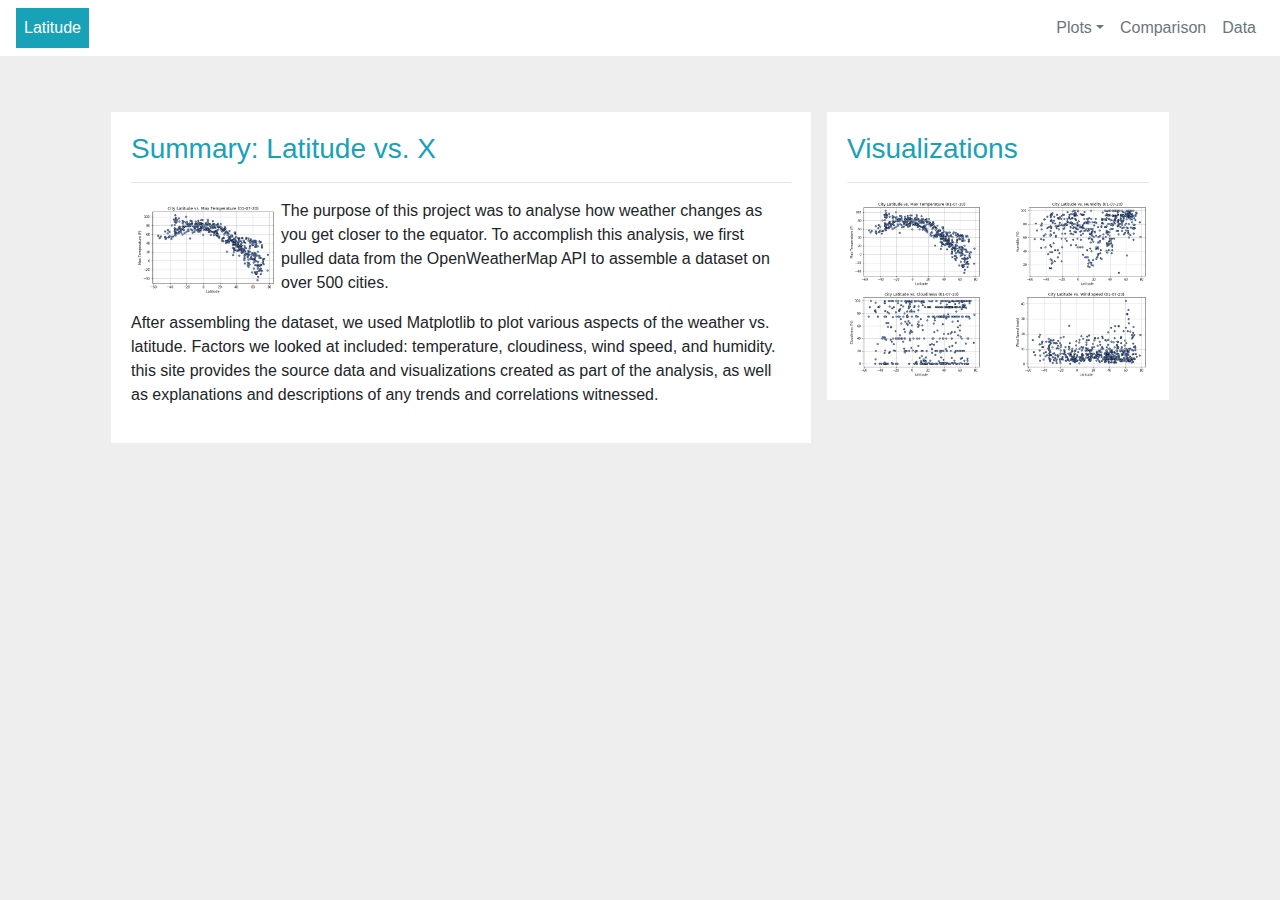
<file: WebVisualizations/00_LandingPage.html>
<!DOCTYPE html>
<html lang="en">

<head>
  <meta charset="UTF-8">
  <title>Bootstrap Components</title>
  <link rel="stylesheet" href="https://stackpath.bootstrapcdn.com/bootstrap/4.3.1/css/bootstrap.min.css" integrity="sha384-ggOyR0iXCbMQv3Xipma34MD+dH/1fQ784/j6cY/iJTQUOhcWr7x9JvoRxT2MZw1T" crossorigin="anonymous">

  <script src="https://code.jquery.com/jquery-3.3.1.slim.min.js" integrity="sha384-q8i/X+965DzO0rT7abK41JStQIAqVgRVzpbzo5smXKp4YfRvH+8abtTE1Pi6jizo" crossorigin="anonymous"></script>
  <script src="https://cdnjs.cloudflare.com/ajax/libs/popper.js/1.14.7/umd/popper.min.js" integrity="sha384-UO2eT0CpHqdSJQ6hJty5KVphtPhzWj9WO1clHTMGa3JDZwrnQq4sF86dIHNDz0W1" crossorigin="anonymous"></script>
  <script src="https://stackpath.bootstrapcdn.com/bootstrap/4.3.1/js/bootstrap.min.js" integrity="sha384-JjSmVgyd0p3pXB1rRibZUAYoIIy6OrQ6VrjIEaFf/nJGzIxFDsf4x0xIM+B07jRM" crossorigin="anonymous"></script>

  <link rel="stylesheet" href="style.css">
</head>

<body>

    <nav class="navbar navbar-expand-lg navbar-light">

        <a class="nav-brand bg-info d-inline p-2 text-white" href="00_LandingPage.html">Latitude</a>
        <button class="navbar-toggler" data-toggle="collapse" data-target="#navbarSupportedContent" aria-controls="navbarSupportedContent" aria-expanded="true" aria-label="Toggle navigation">
            <span class="line"></span> 
            <span class="line"></span>  
            <span class="line" style="margin-bottom: 0;"></span>
        </button>

        <div class="collapse navbar-collapse" id="navbarSupportedContent">
            <ul class="navbar-nav ml-auto">
                <li class="nav-item dropdown">
                    <a href="#" class="nav-link dropdown-toggle text-muted" data-toggle="dropdown" role="button" aria-haspopup="true" aria-expanded="false">Plots</a>
                        <ul class="dropdown-menu" aria-labelledby="navbarDropdown">
                            <a class="dropdown-item" href="01_1_VisualizationPage_MaxTemp.html">Max Temperature</a>
                            <a class="dropdown-item" href="01_2_VisualizationPage_Humidity.html">Humidity</a>
                            <a class="dropdown-item" href="01_3_VisualizationPage_Cloudiness.html">Cloudiness</a>
                            <a class="dropdown-item" href="01_4_VisualizationPage_WindSpeed.html">Wind Speed</a>
                        </ul>
                </li>
                <li class="nav-item"
                    ><a class="nav-link text-muted" href="02_ComparisonPage.html">Comparison</a>
                </li>
                <li class="nav-item">
                    <a class="nav-link text-muted" href="03_DataPage.html">Data</a>
                </li>
            </ul>
        </div>
    </nav>

    
    <div class="container p-5" >
        <div class="row">
            <!-- <div class="col-9 bg-info"> -->
            <div class="col-md-8 col-sm-12 p-2">
                <div class="box">
                    <h3>Summary: Latitude vs. X</h3>
                    <hr>
                    <a target="_blank" href="01_1_VisualizationPage_MaxTemp.html">
                        <img class="img-left p-1" width=150 height=150 src="Resources/assets/images/fig1_lat_vs_temp.png" alt="Lat vs Max Temp">
                    </a>
                    <p>The purpose of this project was to analyse how weather changes as you get closer to the equator. To accomplish this analysis, we first pulled data from the OpenWeatherMap API to assemble a dataset on over 500 cities.
                    </p>
                    <p>After assembling the dataset, we used Matplotlib to plot various aspects of the weather vs. latitude. Factors we looked at included: temperature, cloudiness, wind speed, and humidity. this site provides the source data and visualizations created as part of the analysis, as well as explanations and descriptions of any trends and correlations witnessed.</p>
                </div>
            </div>
            <div class="col-md-4 col-sm-12 p-2">
                <div class="box">
                    <h3>Visualizations
                    </h3>
                    <hr>
                    <div class="row">
                        <div class="col-md-6 col-sm-3">
                            <a href="01_1_VisualizationPage_MaxTemp.html">
                                <img width=150 height=150 src="Resources/assets/images/fig1_lat_vs_temp.png" alt="Lat vs Max Temp">
                            </a>
                        </div>
                        <div class="col-md-6 col-sm-3">
                            <a href="01_2_VisualizationPage_Humidity.html">
                                <img width=150 height=150 src="Resources/assets/images/fig2_lat_vs_hum.png" alt="Lat vs Humidity">
                            </a>
                        </div>
                        <div class="col-md-6 col-sm-3">
                            <a href="01_3_VisualizationPage_Cloudiness.html">
                                <img width=150 height=150 src="Resources/assets/images/fig3_lat_vs_clo.png" alt="Lat vs Cloudiness">
                            </a>
                        </div>
                        <div class="col-md-6 col-sm-3">
                            <a href="01_4_VisualizationPage_WindSpeed.html">
                                <img width=150 height=150 src="Resources/assets/images/fig4_lat_vs_wind.png" alt="Lat vs Wind Speed">
                            </a>
                        </div>
                    </div>
                </div>
            </div>
        </div>
    </div>
</body>
</file>
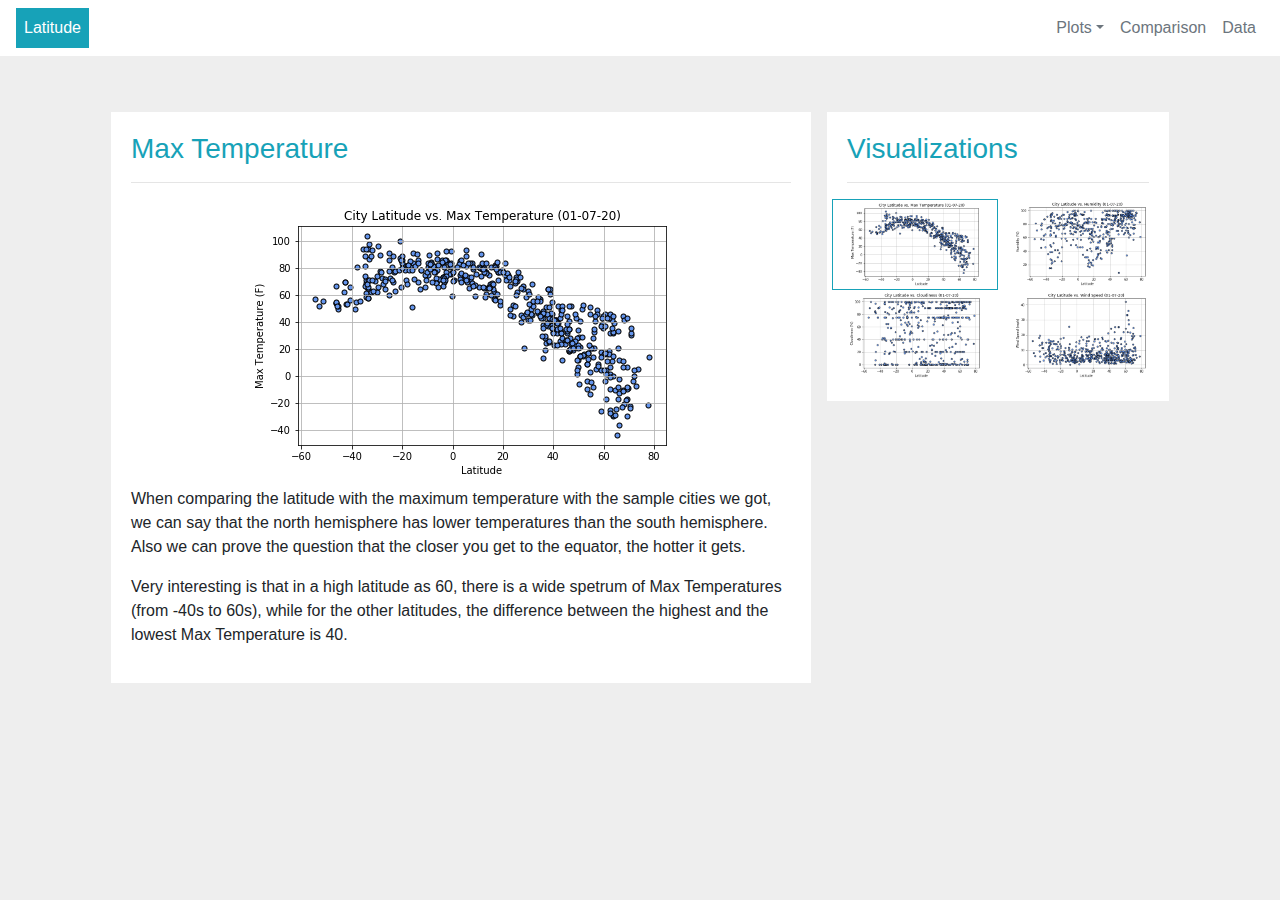
<file: WebVisualizations/01_1_VisualizationPage_MaxTemp.html>
<!DOCTYPE html>
<html lang="en">

<head>
  <meta charset="UTF-8">
  <title>Bootstrap Components</title>
  <link rel="stylesheet" href="https://stackpath.bootstrapcdn.com/bootstrap/4.3.1/css/bootstrap.min.css" integrity="sha384-ggOyR0iXCbMQv3Xipma34MD+dH/1fQ784/j6cY/iJTQUOhcWr7x9JvoRxT2MZw1T" crossorigin="anonymous">

  <script src="https://code.jquery.com/jquery-3.3.1.slim.min.js" integrity="sha384-q8i/X+965DzO0rT7abK41JStQIAqVgRVzpbzo5smXKp4YfRvH+8abtTE1Pi6jizo" crossorigin="anonymous"></script>
  <script src="https://cdnjs.cloudflare.com/ajax/libs/popper.js/1.14.7/umd/popper.min.js" integrity="sha384-UO2eT0CpHqdSJQ6hJty5KVphtPhzWj9WO1clHTMGa3JDZwrnQq4sF86dIHNDz0W1" crossorigin="anonymous"></script>
  <script src="https://stackpath.bootstrapcdn.com/bootstrap/4.3.1/js/bootstrap.min.js" integrity="sha384-JjSmVgyd0p3pXB1rRibZUAYoIIy6OrQ6VrjIEaFf/nJGzIxFDsf4x0xIM+B07jRM" crossorigin="anonymous"></script>

  <link rel="stylesheet" href="style.css">
</head>

<body>

    <nav class="navbar navbar-expand-lg navbar-light">

        <a class="nav-brand bg-info d-inline p-2 text-white" href="00_LandingPage.html">Latitude</a>
        <button class="navbar-toggler" data-toggle="collapse" data-target="#navbarSupportedContent" aria-controls="navbarSupportedContent" aria-expanded="true" aria-label="Toggle navigation">
            <span class="line"></span> 
            <span class="line"></span>  
            <span class="line" style="margin-bottom: 0;"></span>
        </button>

        <div class="collapse navbar-collapse" id="navbarSupportedContent">
            <ul class="navbar-nav ml-auto">
                <li class="nav-item dropdown">
                    <a href="#" class="nav-link dropdown-toggle text-muted" data-toggle="dropdown" role="button" aria-haspopup="true" aria-expanded="false">Plots</a>
                        <ul class="dropdown-menu" aria-labelledby="navbarDropdown">
                            <a class="dropdown-item" href="01_1_VisualizationPage_MaxTemp.html">Max Temperature</a>
                            <a class="dropdown-item" href="01_2_VisualizationPage_Humidity.html">Humidity</a>
                            <a class="dropdown-item" href="01_3_VisualizationPage_Cloudiness.html">Cloudiness</a>
                            <a class="dropdown-item" href="01_4_VisualizationPage_WindSpeed.html">Wind Speed</a>
                        </ul>
                </li>
                <li class="nav-item"
                    ><a class="nav-link text-muted" href="02_ComparisonPage.html">Comparison</a>
                </li>
                <li class="nav-item">
                    <a class="nav-link text-muted" href="03_DataPage.html">Data</a>
                </li>
            </ul>
        </div>
    </nav>
    
    <div class="container p-5" >
        <div class="row">
            <!-- <div class="col-9 bg-info"> -->
            <div class="col-md-8 col-sm-12 p-2">
                <div class="box">
                    <h3>Max Temperature</h3>
                    <hr>
                    <a target="_blank" href="Resources/assets/images/fig1_lat_vs_temp.png">
                        <img class="mx-auto d-block" src="Resources/assets/images/fig1_lat_vs_temp.png" alt="Lat vs Max Temp">
                    </a>
                    <p>When comparing the latitude with the maximum temperature with the sample cities we got, we can say that the north hemisphere has lower temperatures than the south hemisphere. Also we can prove the question that the closer you get to the equator, the hotter it gets.
                    </p>
                    <p>Very interesting is that in a high latitude as 60, there is a wide spetrum of Max Temperatures (from -40s to 60s), while for the other latitudes, the difference between the highest and the lowest Max Temperature is 40.
                    </p>
                </div>
            </div>
                
            <div class="col-md-4 col-sm-12 p-2">
                <div class="box">
                    <h3>Visualizations
                    </h3>
                    <hr>
                    <div class="row">
                        <div class="col-md-6 col-sm-3 border border-info">
                            <a href="01_1_VisualizationPage_MaxTemp.html">
                                <img width=150 height=150 src="Resources/assets/images/fig1_lat_vs_temp.png" alt="Lat vs Max Temp">
                            </a>
                        </div>
                        <div class="col-md-6 col-sm-3">
                            <a href="01_2_VisualizationPage_Humidity.html">
                                <img width=150 height=150 src="Resources/assets/images/fig2_lat_vs_hum.png" alt="Lat vs Humidity">
                            </a>
                        </div>
                        <div class="col-md-6 col-sm-3">
                            <a href="01_3_VisualizationPage_Cloudiness.html">
                                <img width=150 height=150 src="Resources/assets/images/fig3_lat_vs_clo.png" alt="Lat vs Cloudiness">
                            </a>
                        </div>
                        <div class="col-md-6 col-sm-3">
                            <a href="01_4_VisualizationPage_WindSpeed.html">
                                <img width=150 height=150 src="Resources/assets/images/fig4_lat_vs_wind.png" alt="Lat vs Wind Speed">
                            </a>
                        </div>
                    </div>
                </div>
            </div>
        </div>
    </div>    
</body>
</file>
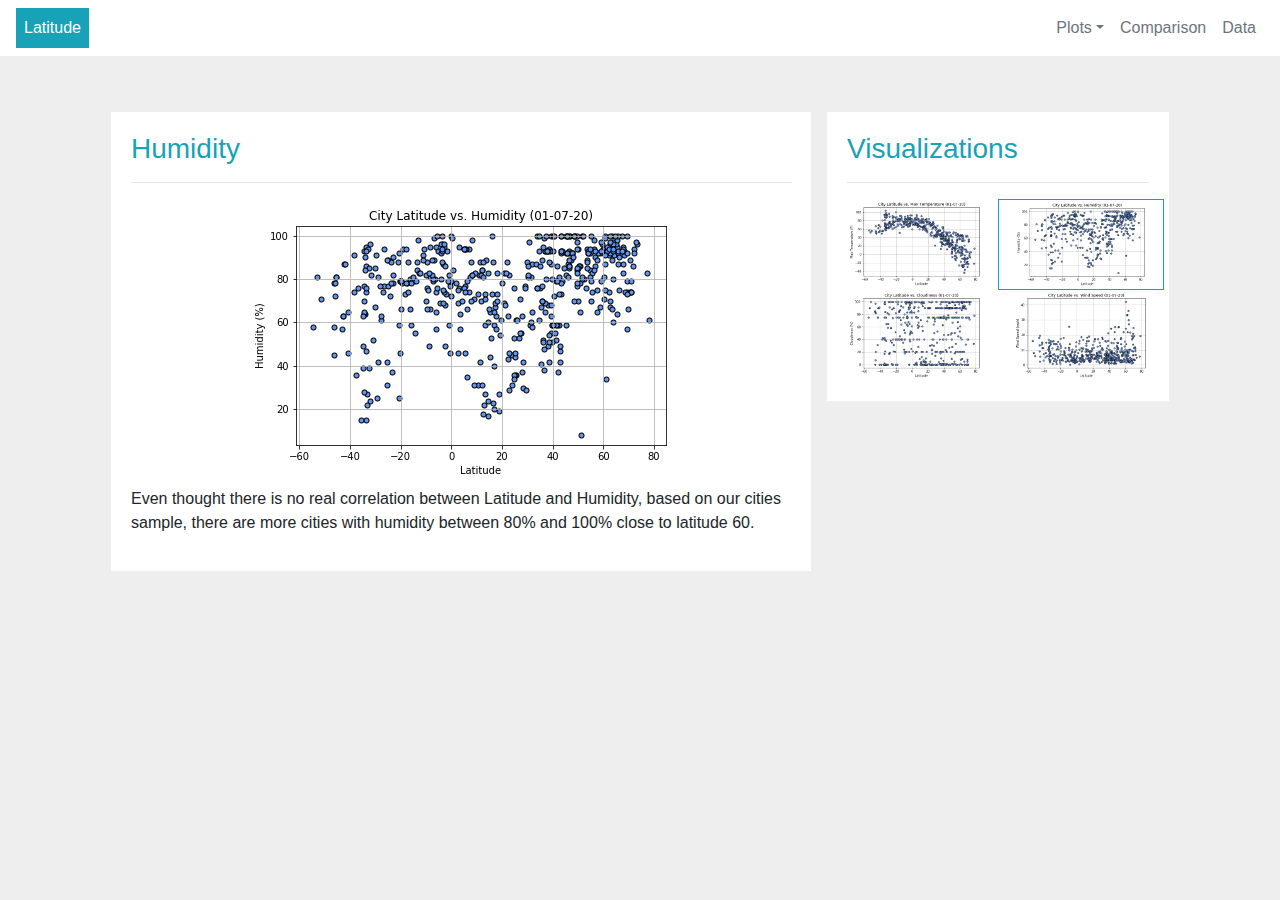
<file: WebVisualizations/01_2_VisualizationPage_Humidity.html>
<!DOCTYPE html>
<html lang="en">

<head>
  <meta charset="UTF-8">
  <title>Bootstrap Components</title>
  <link rel="stylesheet" href="https://stackpath.bootstrapcdn.com/bootstrap/4.3.1/css/bootstrap.min.css" integrity="sha384-ggOyR0iXCbMQv3Xipma34MD+dH/1fQ784/j6cY/iJTQUOhcWr7x9JvoRxT2MZw1T" crossorigin="anonymous">

  <script src="https://code.jquery.com/jquery-3.3.1.slim.min.js" integrity="sha384-q8i/X+965DzO0rT7abK41JStQIAqVgRVzpbzo5smXKp4YfRvH+8abtTE1Pi6jizo" crossorigin="anonymous"></script>
  <script src="https://cdnjs.cloudflare.com/ajax/libs/popper.js/1.14.7/umd/popper.min.js" integrity="sha384-UO2eT0CpHqdSJQ6hJty5KVphtPhzWj9WO1clHTMGa3JDZwrnQq4sF86dIHNDz0W1" crossorigin="anonymous"></script>
  <script src="https://stackpath.bootstrapcdn.com/bootstrap/4.3.1/js/bootstrap.min.js" integrity="sha384-JjSmVgyd0p3pXB1rRibZUAYoIIy6OrQ6VrjIEaFf/nJGzIxFDsf4x0xIM+B07jRM" crossorigin="anonymous"></script>

  <link rel="stylesheet" href="style.css">
</head>

<body>

    <nav class="navbar navbar-expand-lg navbar-light">

        <a class="nav-brand bg-info d-inline p-2 text-white" href="00_LandingPage.html">Latitude</a>
        <button class="navbar-toggler" data-toggle="collapse" data-target="#navbarSupportedContent" aria-controls="navbarSupportedContent" aria-expanded="true" aria-label="Toggle navigation">
            <span class="line"></span> 
            <span class="line"></span>  
            <span class="line" style="margin-bottom: 0;"></span>
        </button>

        <div class="collapse navbar-collapse" id="navbarSupportedContent">
            <ul class="navbar-nav ml-auto">
                <li class="nav-item dropdown">
                    <a href="#" class="nav-link dropdown-toggle text-muted" data-toggle="dropdown" role="button" aria-haspopup="true" aria-expanded="false">Plots</a>
                        <ul class="dropdown-menu" aria-labelledby="navbarDropdown">
                            <a class="dropdown-item" href="01_1_VisualizationPage_MaxTemp.html">Max Temperature</a>
                            <a class="dropdown-item" href="01_2_VisualizationPage_Humidity.html">Humidity</a>
                            <a class="dropdown-item" href="01_3_VisualizationPage_Cloudiness.html">Cloudiness</a>
                            <a class="dropdown-item" href="01_4_VisualizationPage_WindSpeed.html">Wind Speed</a>
                        </ul>
                </li>
                <li class="nav-item"
                    ><a class="nav-link text-muted" href="02_ComparisonPage.html">Comparison</a>
                </li>
                <li class="nav-item">
                    <a class="nav-link text-muted" href="03_DataPage.html">Data</a>
                </li>
            </ul>
        </div>
    </nav>
    
    <div class="container p-5" >
        <div class="row">
            <div class="col-md-8 col-sm-12 p-2">
                <div class="box">
                    <h3>Humidity</h3>
                    <hr>
                    <a target="_blank" href="Resources/assets/images/fig2_lat_vs_hum.png">
                        <img class="mx-auto d-block" src="Resources/assets/images/fig2_lat_vs_hum.png" alt="Lat vs Humidity">
                    </a>
                    <p>Even thought there is no real correlation between Latitude and Humidity, based on our cities sample, there are more cities with humidity between 80% and 100% close to latitude 60.
                    </p>
                </div>
            </div>

            <div class="col-md-4 col-sm-12 p-2">
                <div class="box">
                    <h3>Visualizations
                    </h3>
                    <hr>
                    <div class="row">
                        <div class="col-md-6 col-sm-3">
                            <a href="01_1_VisualizationPage_MaxTemp.html">
                                <img width=150 height=150 src="Resources/assets/images/fig1_lat_vs_temp.png" alt="Lat vs Max Temp">
                            </a>
                        </div>
                        <div class="col-md-6 col-sm-3 border border-info">
                            <a href="01_2_VisualizationPage_Humidity.html">
                                <img width=150 height=150 src="Resources/assets/images/fig2_lat_vs_hum.png" alt="Lat vs Humidity">
                            </a>
                        </div>
                        <div class="col-md-6 col-sm-3">
                            <a href="01_3_VisualizationPage_Cloudiness.html">
                                <img width=150 height=150 src="Resources/assets/images/fig3_lat_vs_clo.png" alt="Lat vs Cloudiness">
                            </a>
                        </div>
                        <div class="col-md-6 col-sm-3">
                            <a href="01_4_VisualizationPage_WindSpeed.html">
                                <img width=150 height=150 src="Resources/assets/images/fig4_lat_vs_wind.png" alt="Lat vs Wind Speed">
                            </a>
                        </div>
                    </div>
                </div>
            </div>
        </div>
    </div>    
</body>
</file>
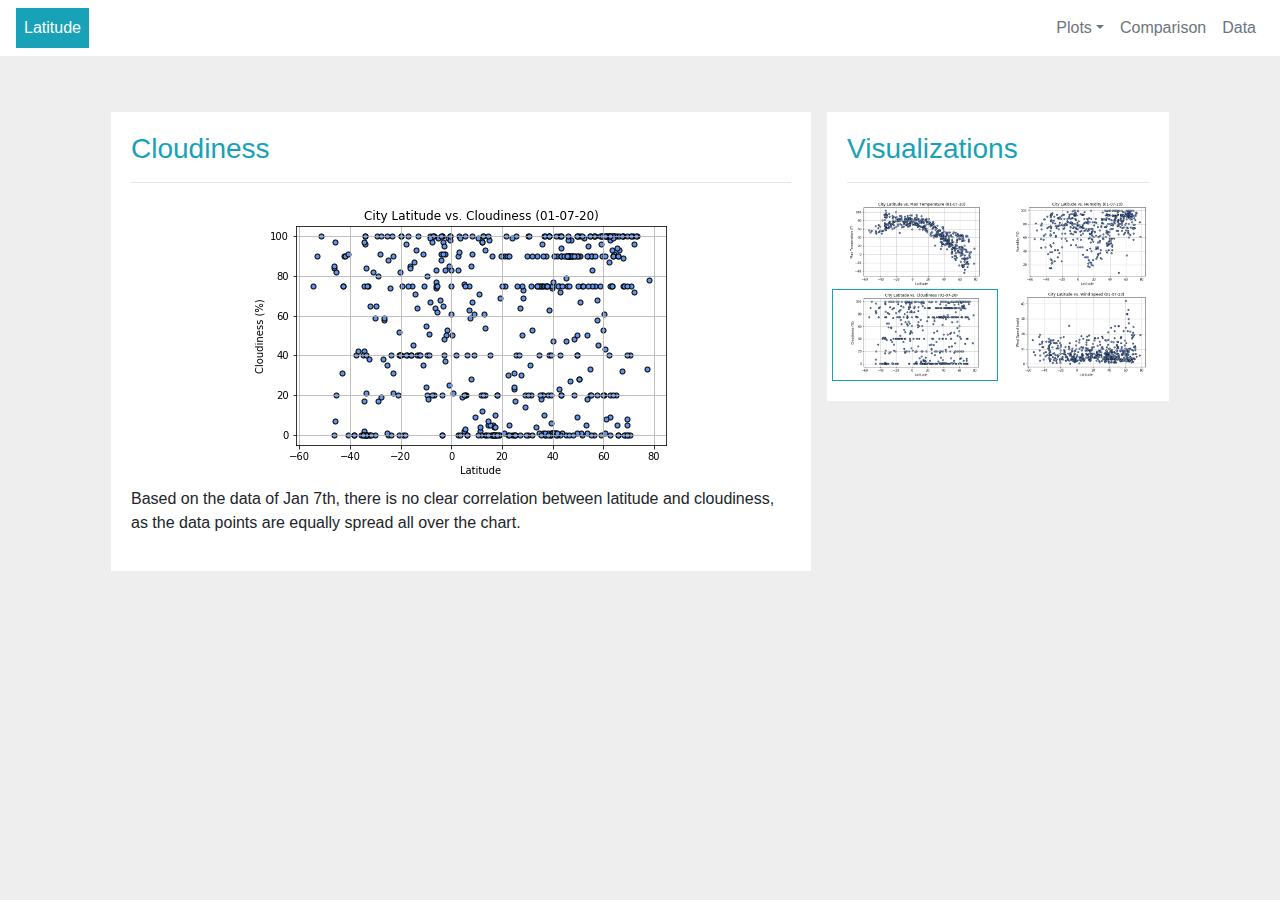
<file: WebVisualizations/01_3_VisualizationPage_Cloudiness.html>
<!DOCTYPE html>
<html lang="en">

<head>
  <meta charset="UTF-8">
  <title>Bootstrap Components</title>
  <link rel="stylesheet" href="https://stackpath.bootstrapcdn.com/bootstrap/4.3.1/css/bootstrap.min.css" integrity="sha384-ggOyR0iXCbMQv3Xipma34MD+dH/1fQ784/j6cY/iJTQUOhcWr7x9JvoRxT2MZw1T" crossorigin="anonymous">

  <script src="https://code.jquery.com/jquery-3.3.1.slim.min.js" integrity="sha384-q8i/X+965DzO0rT7abK41JStQIAqVgRVzpbzo5smXKp4YfRvH+8abtTE1Pi6jizo" crossorigin="anonymous"></script>
  <script src="https://cdnjs.cloudflare.com/ajax/libs/popper.js/1.14.7/umd/popper.min.js" integrity="sha384-UO2eT0CpHqdSJQ6hJty5KVphtPhzWj9WO1clHTMGa3JDZwrnQq4sF86dIHNDz0W1" crossorigin="anonymous"></script>
  <script src="https://stackpath.bootstrapcdn.com/bootstrap/4.3.1/js/bootstrap.min.js" integrity="sha384-JjSmVgyd0p3pXB1rRibZUAYoIIy6OrQ6VrjIEaFf/nJGzIxFDsf4x0xIM+B07jRM" crossorigin="anonymous"></script>

  <link rel="stylesheet" href="style.css">
</head>

<body>

    <nav class="navbar navbar-expand-lg navbar-light">

        <a class="nav-brand bg-info d-inline p-2 text-white" href="00_LandingPage.html">Latitude</a>
        <button class="navbar-toggler" data-toggle="collapse" data-target="#navbarSupportedContent" aria-controls="navbarSupportedContent" aria-expanded="true" aria-label="Toggle navigation">
            <span class="line"></span> 
            <span class="line"></span>  
            <span class="line" style="margin-bottom: 0;"></span>
        </button>

        <div class="collapse navbar-collapse" id="navbarSupportedContent">
            <ul class="navbar-nav ml-auto">
                <li class="nav-item dropdown">
                    <a href="#" class="nav-link dropdown-toggle text-muted" data-toggle="dropdown" role="button" aria-haspopup="true" aria-expanded="false">Plots</a>
                        <ul class="dropdown-menu" aria-labelledby="navbarDropdown">
                            <a class="dropdown-item" href="01_1_VisualizationPage_MaxTemp.html">Max Temperature</a>
                            <a class="dropdown-item" href="01_2_VisualizationPage_Humidity.html">Humidity</a>
                            <a class="dropdown-item" href="01_3_VisualizationPage_Cloudiness.html">Cloudiness</a>
                            <a class="dropdown-item" href="01_4_VisualizationPage_WindSpeed.html">Wind Speed</a>
                        </ul>
                </li>
                <li class="nav-item"
                    ><a class="nav-link text-muted" href="02_ComparisonPage.html">Comparison</a>
                </li>
                <li class="nav-item">
                    <a class="nav-link text-muted" href="03_DataPage.html">Data</a>
                </li>
            </ul>
        </div>
    </nav>
    
    <div class="container p-5" >
        <div class="row">
            <!-- <div class="col-9 bg-info"> -->
            <div class="col-md-8 col-sm-12 p-2">
                <div class="box">
                    <h3>Cloudiness</h3>
                    <hr>
                    <a target="_blank" href="Resources/assets/images/fig3_lat_vs_clo.png">
                        <img class="mx-auto d-block" src="Resources/assets/images/fig3_lat_vs_clo.png" alt="Lat vs Cloudiness">
                    </a>
                    <p>Based on the data of Jan 7th, there is no clear correlation between latitude and cloudiness, as the data points are equally spread all over the chart.
                    </p>
                </div>
            </div>
            <div class="col-md-4 col-sm-12 p-2">
                <div class="box">
                    <h3>Visualizations
                    </h3>
                    <hr>
                    <div class="row">
                        <div class="col-md-6 col-sm-3">
                            <a href="01_1_VisualizationPage_MaxTemp.html">
                                <img width=150 height=150 src="Resources/assets/images/fig1_lat_vs_temp.png" alt="Lat vs Max Temp">
                            </a>
                        </div>
                        <div class="col-md-6 col-sm-3">
                            <a href="01_2_VisualizationPage_Humidity.html">
                                <img width=150 height=150 src="Resources/assets/images/fig2_lat_vs_hum.png" alt="Lat vs Humidity">
                            </a>
                        </div>
                        <div class="col-md-6 col-sm-3 border border-info">
                            <a href="01_3_VisualizationPage_Cloudiness.html">
                                <img width=150 height=150 src="Resources/assets/images/fig3_lat_vs_clo.png" alt="Lat vs Cloudiness">
                            </a>
                        </div>
                        <div class="col-md-6 col-sm-3">
                            <a href="01_4_VisualizationPage_WindSpeed.html">
                                <img width=150 height=150 src="Resources/assets/images/fig4_lat_vs_wind.png" alt="Lat vs Wind Speed">
                            </a>
                        </div>
                    </div>
                </div>
            </div>
        </div>
    </div>    
</body>
</file>
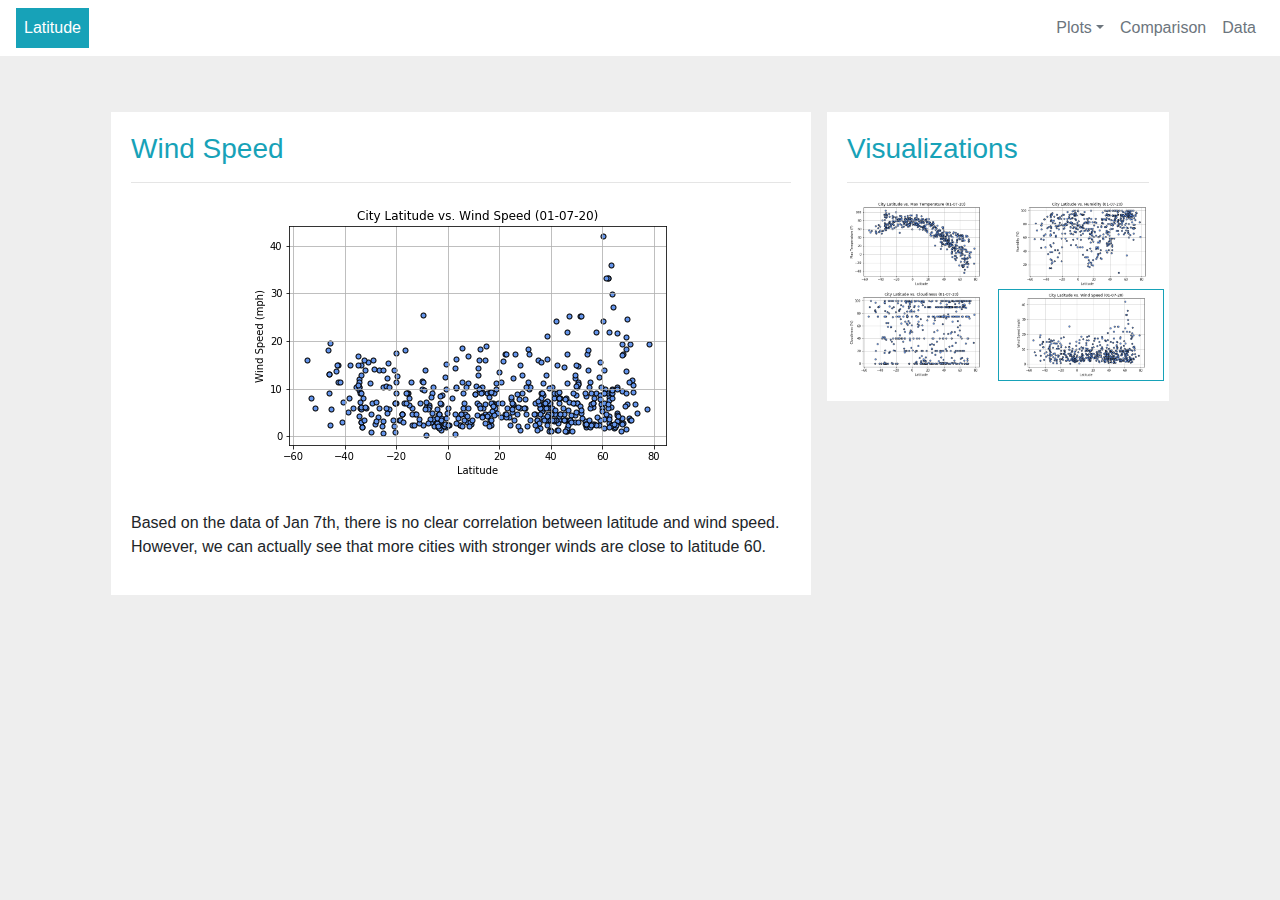
<file: WebVisualizations/01_4_VisualizationPage_WindSpeed.html>
<!DOCTYPE html>
<html lang="en">

<head>
  <meta charset="UTF-8">
  <title>Bootstrap Components</title>
  <link rel="stylesheet" href="https://stackpath.bootstrapcdn.com/bootstrap/4.3.1/css/bootstrap.min.css" integrity="sha384-ggOyR0iXCbMQv3Xipma34MD+dH/1fQ784/j6cY/iJTQUOhcWr7x9JvoRxT2MZw1T" crossorigin="anonymous">

  <script src="https://code.jquery.com/jquery-3.3.1.slim.min.js" integrity="sha384-q8i/X+965DzO0rT7abK41JStQIAqVgRVzpbzo5smXKp4YfRvH+8abtTE1Pi6jizo" crossorigin="anonymous"></script>
  <script src="https://cdnjs.cloudflare.com/ajax/libs/popper.js/1.14.7/umd/popper.min.js" integrity="sha384-UO2eT0CpHqdSJQ6hJty5KVphtPhzWj9WO1clHTMGa3JDZwrnQq4sF86dIHNDz0W1" crossorigin="anonymous"></script>
  <script src="https://stackpath.bootstrapcdn.com/bootstrap/4.3.1/js/bootstrap.min.js" integrity="sha384-JjSmVgyd0p3pXB1rRibZUAYoIIy6OrQ6VrjIEaFf/nJGzIxFDsf4x0xIM+B07jRM" crossorigin="anonymous"></script>

  <link rel="stylesheet" href="style.css">
</head>

<body>

    <nav class="navbar navbar-expand-lg navbar-light">

        <a class="nav-brand bg-info d-inline p-2 text-white" href="00_LandingPage.html">Latitude</a>
        <button class="navbar-toggler" data-toggle="collapse" data-target="#navbarSupportedContent" aria-controls="navbarSupportedContent" aria-expanded="true" aria-label="Toggle navigation">
            <span class="line"></span> 
            <span class="line"></span>  
            <span class="line" style="margin-bottom: 0;"></span>
        </button>

        <div class="collapse navbar-collapse" id="navbarSupportedContent">
            <ul class="navbar-nav ml-auto">
                <li class="nav-item dropdown">
                    <a href="#" class="nav-link dropdown-toggle text-muted" data-toggle="dropdown" role="button" aria-haspopup="true" aria-expanded="false">Plots</a>
                        <ul class="dropdown-menu" aria-labelledby="navbarDropdown">
                            <a class="dropdown-item" href="01_1_VisualizationPage_MaxTemp.html">Max Temperature</a>
                            <a class="dropdown-item" href="01_2_VisualizationPage_Humidity.html">Humidity</a>
                            <a class="dropdown-item" href="01_3_VisualizationPage_Cloudiness.html">Cloudiness</a>
                            <a class="dropdown-item" href="01_4_VisualizationPage_WindSpeed.html">Wind Speed</a>
                        </ul>
                </li>
                <li class="nav-item"
                    ><a class="nav-link text-muted" href="02_ComparisonPage.html">Comparison</a>
                </li>
                <li class="nav-item">
                    <a class="nav-link text-muted" href="03_DataPage.html">Data</a>
                </li>
            </ul>
        </div>
    </nav>
    
    <div class="container p-5" >
        <div class="row">
            <!-- <div class="col-9 bg-info"> -->
            <div class="col-md-8 col-sm-12 p-2">
                <div class="box">
                    <h3>Wind Speed</h3>
                    <hr>
                    <a target="_blank" href="Resources/assets/images/fig4_lat_vs_wind.png">
                        <img class="mx-auto d-block" src="Resources/assets/images/fig4_lat_vs_wind.png" alt="Lat vs Wind Speed">
                    </a>
                    <br>
                    <p>Based on the data of Jan 7th, there is no clear correlation between latitude and wind speed. However, we can actually see that more cities with stronger winds are close to latitude 60.
                    </p>
                </div>
            </div>
            <div class="col-md-4 col-sm-12 p-2">
                <div class="box">
                    <h3>Visualizations
                    </h3>
                    <hr>
                    <div class="row">
                        <div class="col-md-6 col-sm-3">
                            <a href="01_1_VisualizationPage_MaxTemp.html">
                                <img width=150 height=150 src="Resources/assets/images/fig1_lat_vs_temp.png" alt="Lat vs Max Temp">
                            </a>
                        </div>
                        <div class="col-md-6 col-sm-3">
                            <a href="01_2_VisualizationPage_Humidity.html">
                                <img width=150 height=150 src="Resources/assets/images/fig2_lat_vs_hum.png" alt="Lat vs Humidity">
                            </a>
                        </div>
                        <div class="col-md-6 col-sm-3">
                            <a href="01_3_VisualizationPage_Cloudiness.html">
                                <img width=150 height=150 src="Resources/assets/images/fig3_lat_vs_clo.png" alt="Lat vs Cloudiness">
                            </a>
                        </div>
                        <div class="col-md-6 col-sm-3 border border-info">
                            <a href="01_4_VisualizationPage_WindSpeed.html">
                                <img width=150 height=150 src="Resources/assets/images/fig4_lat_vs_wind.png" alt="Lat vs Wind Speed">
                            </a>
                        </div>
                    </div>
                </div>
            </div>
        </div>
    </div>    
</body>
</file>
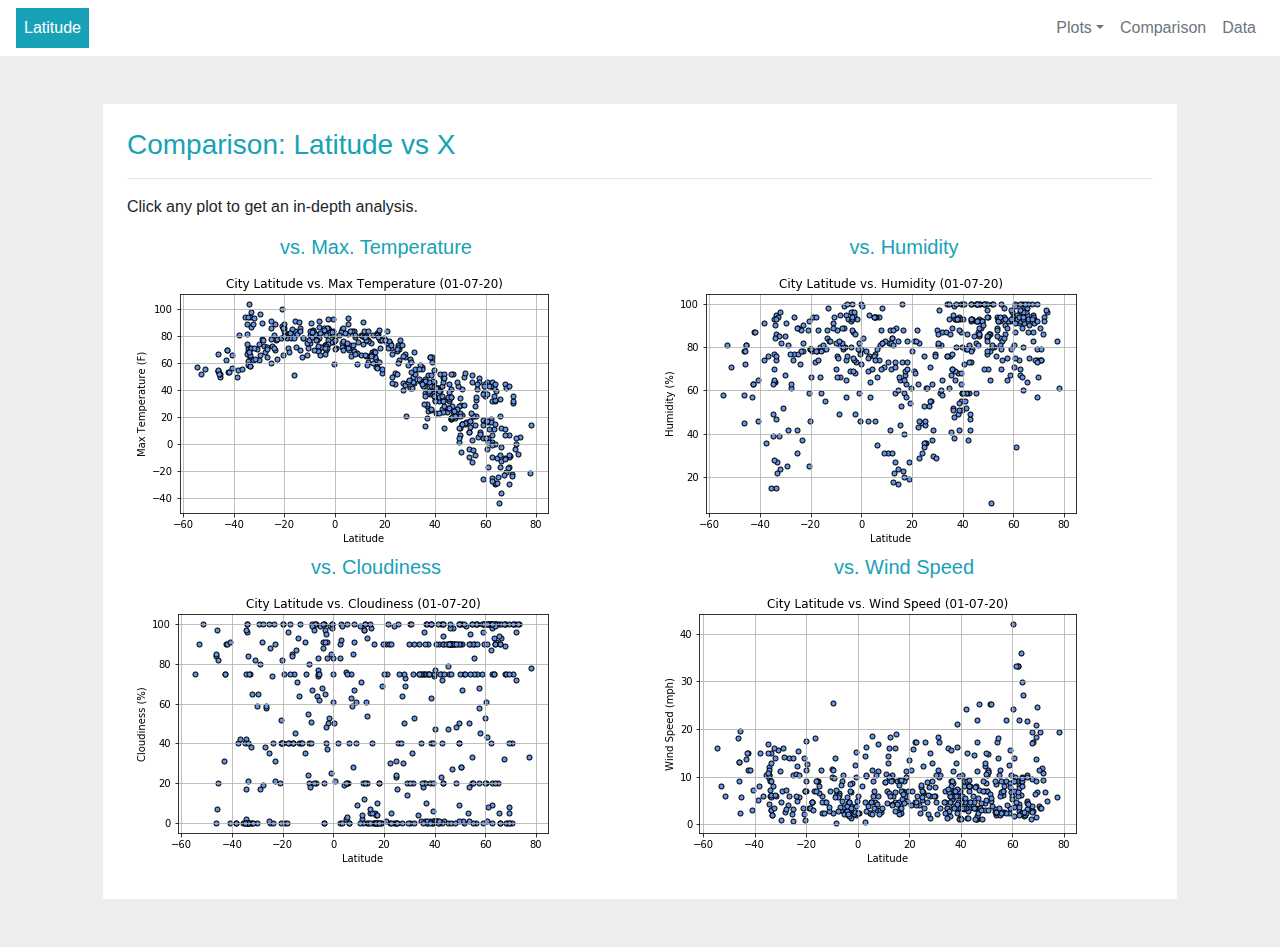
<file: WebVisualizations/02_ComparisonPage.html>
<!DOCTYPE html>
<html lang="en">

<head>
  <meta charset="UTF-8">
  <title>Bootstrap Components</title>
  <link rel="stylesheet" href="https://stackpath.bootstrapcdn.com/bootstrap/4.3.1/css/bootstrap.min.css" integrity="sha384-ggOyR0iXCbMQv3Xipma34MD+dH/1fQ784/j6cY/iJTQUOhcWr7x9JvoRxT2MZw1T" crossorigin="anonymous">

  <script src="https://code.jquery.com/jquery-3.3.1.slim.min.js" integrity="sha384-q8i/X+965DzO0rT7abK41JStQIAqVgRVzpbzo5smXKp4YfRvH+8abtTE1Pi6jizo" crossorigin="anonymous"></script>
  <script src="https://cdnjs.cloudflare.com/ajax/libs/popper.js/1.14.7/umd/popper.min.js" integrity="sha384-UO2eT0CpHqdSJQ6hJty5KVphtPhzWj9WO1clHTMGa3JDZwrnQq4sF86dIHNDz0W1" crossorigin="anonymous"></script>
  <script src="https://stackpath.bootstrapcdn.com/bootstrap/4.3.1/js/bootstrap.min.js" integrity="sha384-JjSmVgyd0p3pXB1rRibZUAYoIIy6OrQ6VrjIEaFf/nJGzIxFDsf4x0xIM+B07jRM" crossorigin="anonymous"></script>

  <link rel="stylesheet" href="style.css">
</head>

<body>

    <nav class="navbar navbar-expand-lg navbar-light">

        <a class="nav-brand bg-info d-inline p-2 text-white" href="00_LandingPage.html">Latitude</a>
        <button class="navbar-toggler" data-toggle="collapse" data-target="#navbarSupportedContent" aria-controls="navbarSupportedContent" aria-expanded="true" aria-label="Toggle navigation">
            <span class="line"></span> 
            <span class="line"></span>  
            <span class="line" style="margin-bottom: 0;"></span>
        </button>

        <div class="collapse navbar-collapse" id="navbarSupportedContent">
            <ul class="navbar-nav ml-auto">
                <li class="nav-item dropdown">
                    <a href="#" class="nav-link dropdown-toggle text-muted" data-toggle="dropdown" role="button" aria-haspopup="true" aria-expanded="false">Plots</a>
                        <ul class="dropdown-menu" aria-labelledby="navbarDropdown">
                            <a class="dropdown-item" href="01_1_VisualizationPage_MaxTemp.html">Max Temperature</a>
                            <a class="dropdown-item" href="01_2_VisualizationPage_Humidity.html">Humidity</a>
                            <a class="dropdown-item" href="01_3_VisualizationPage_Cloudiness.html">Cloudiness</a>
                            <a class="dropdown-item" href="01_4_VisualizationPage_WindSpeed.html">Wind Speed</a>
                        </ul>
                </li>
                <li class="nav-item"
                    ><a class="nav-link text-muted" href="02_ComparisonPage.html">Comparison</a>
                </li>
                <li class="nav-item">
                    <a class="nav-link text-muted" href="03_DataPage.html">Data</a>
                </li>
            </ul>
        </div>
    </nav>
    
    <div class="container p-5" >
        <div class="row bg-white">
            
            <div class="col-md-12 col-sm-12 p-4 bg-white">

                <h3>Comparison: Latitude vs X</h3>
                <hr>
                <p>Click any plot to get an in-depth analysis.</p>
                <div class="row">
                    <div class="col-md-6 col-sm-12">
                        <h5>vs. Max. Temperature</h5>
                        <a href="01_1_VisualizationPage_MaxTemp.html">
                            <img src="Resources/assets/images/fig1_lat_vs_temp.png" alt="Lat vs Max Temp" max-width=100%>
                            <div class="border-bottom my-3 d-none d-sm-block d-md-none"></div>
                        </a>
                    </div>
                    <div class="col-md-6 col-sm-12">
                        <h5>vs. Humidity</h5>
                        <a href="01_2_VisualizationPage_Humidity.html">
                            <img src="Resources/assets/images/fig2_lat_vs_hum.png" alt="Lat vs Humidity" max-width=100%>
                            <div class="border-bottom my-3 d-none d-sm-block d-md-none"></div>
                        </a>
                    </div>
                    <div class="col-md-6 col-sm-12">
                        <h5>vs. Cloudiness</h5>
                        <a href="01_3_VisualizationPage_Cloudiness.html">
                            <img src="Resources/assets/images/fig3_lat_vs_clo.png" alt="Lat vs Cloudiness" max-width=100%>
                            <div class="border-bottom my-3 d-none d-sm-block d-md-none"></div>
                        </a>
                    </div>
                    <div class="col-md-6 col-sm-12">
                        <a href="01_4_VisualizationPage_WindSpeed.html">
                            <h5>vs. Wind Speed</h5>
                            <img src="Resources/assets/images/fig4_lat_vs_wind.png" alt="Lat vs Wind Speed" max-width=100%>
                        </a>
                    </div>
                    
                </div>
        
            </div>
        </div>
        
</div>


</body>
</file>
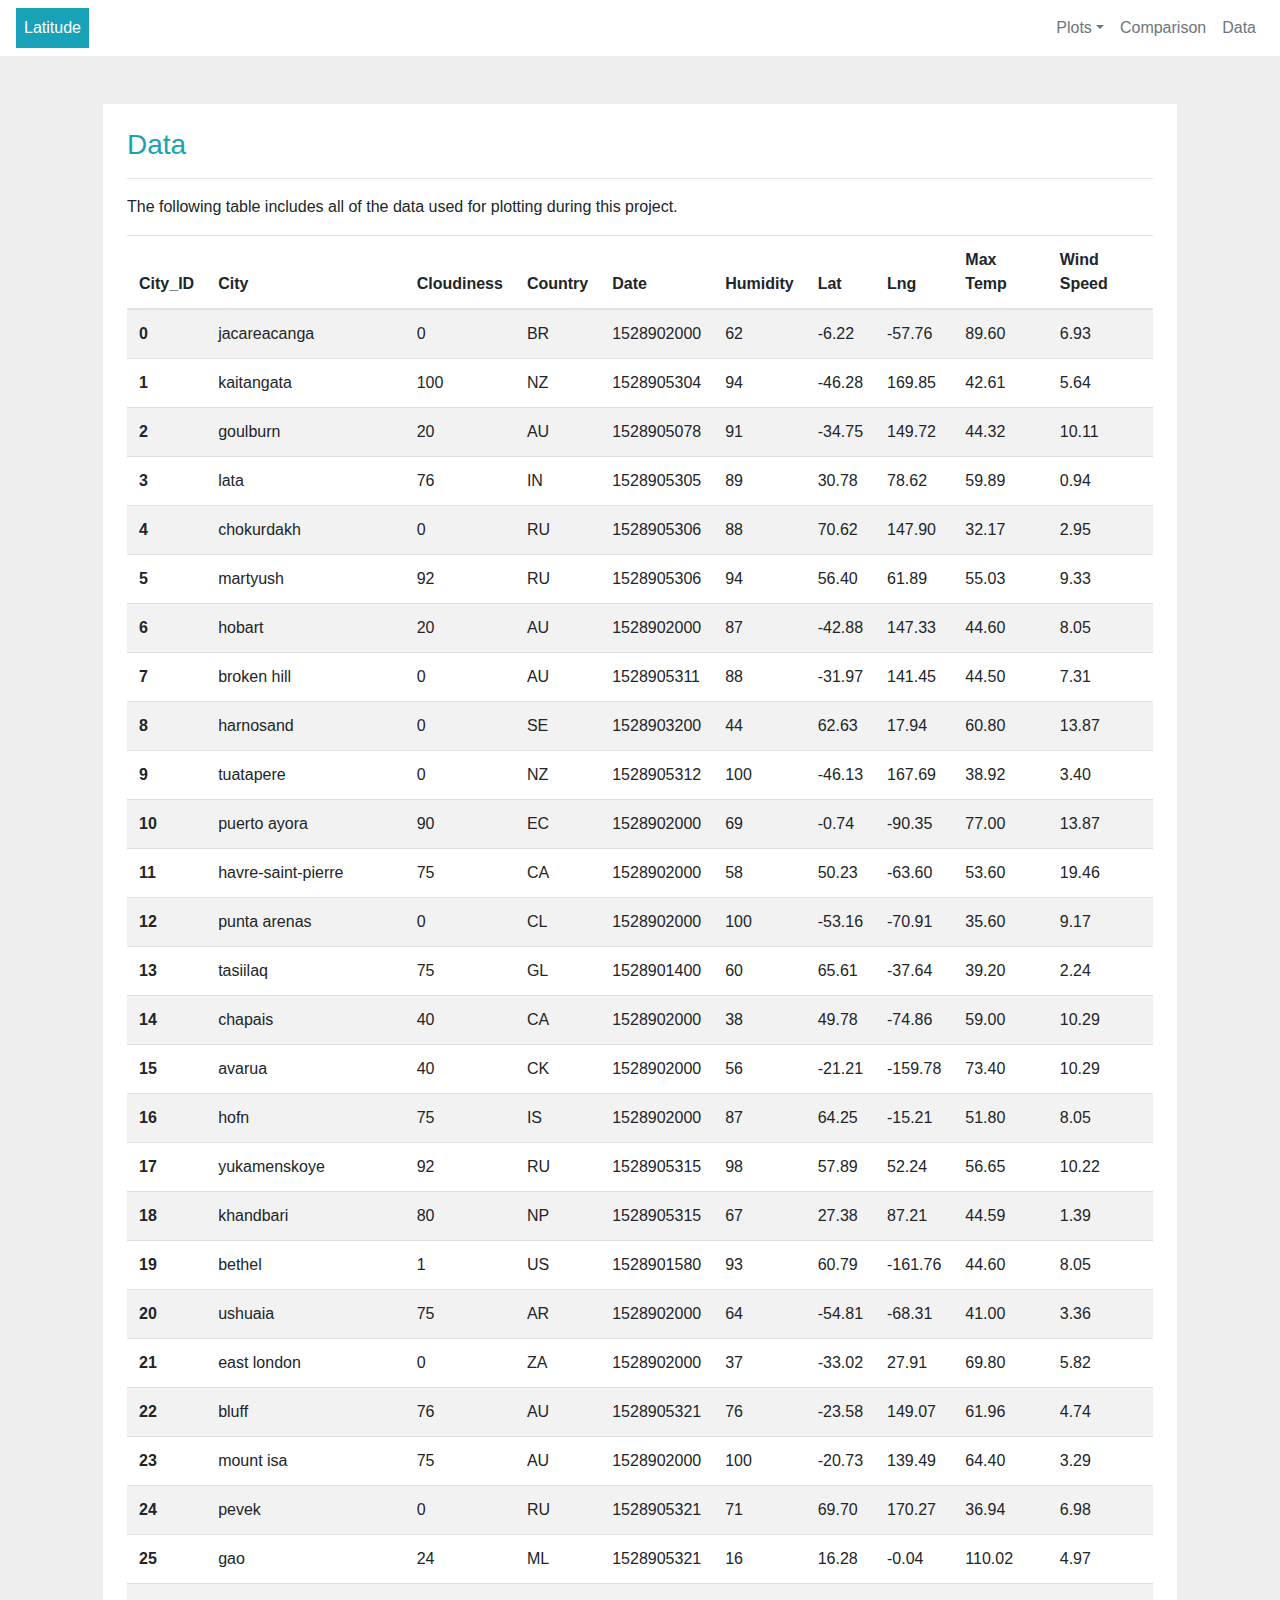
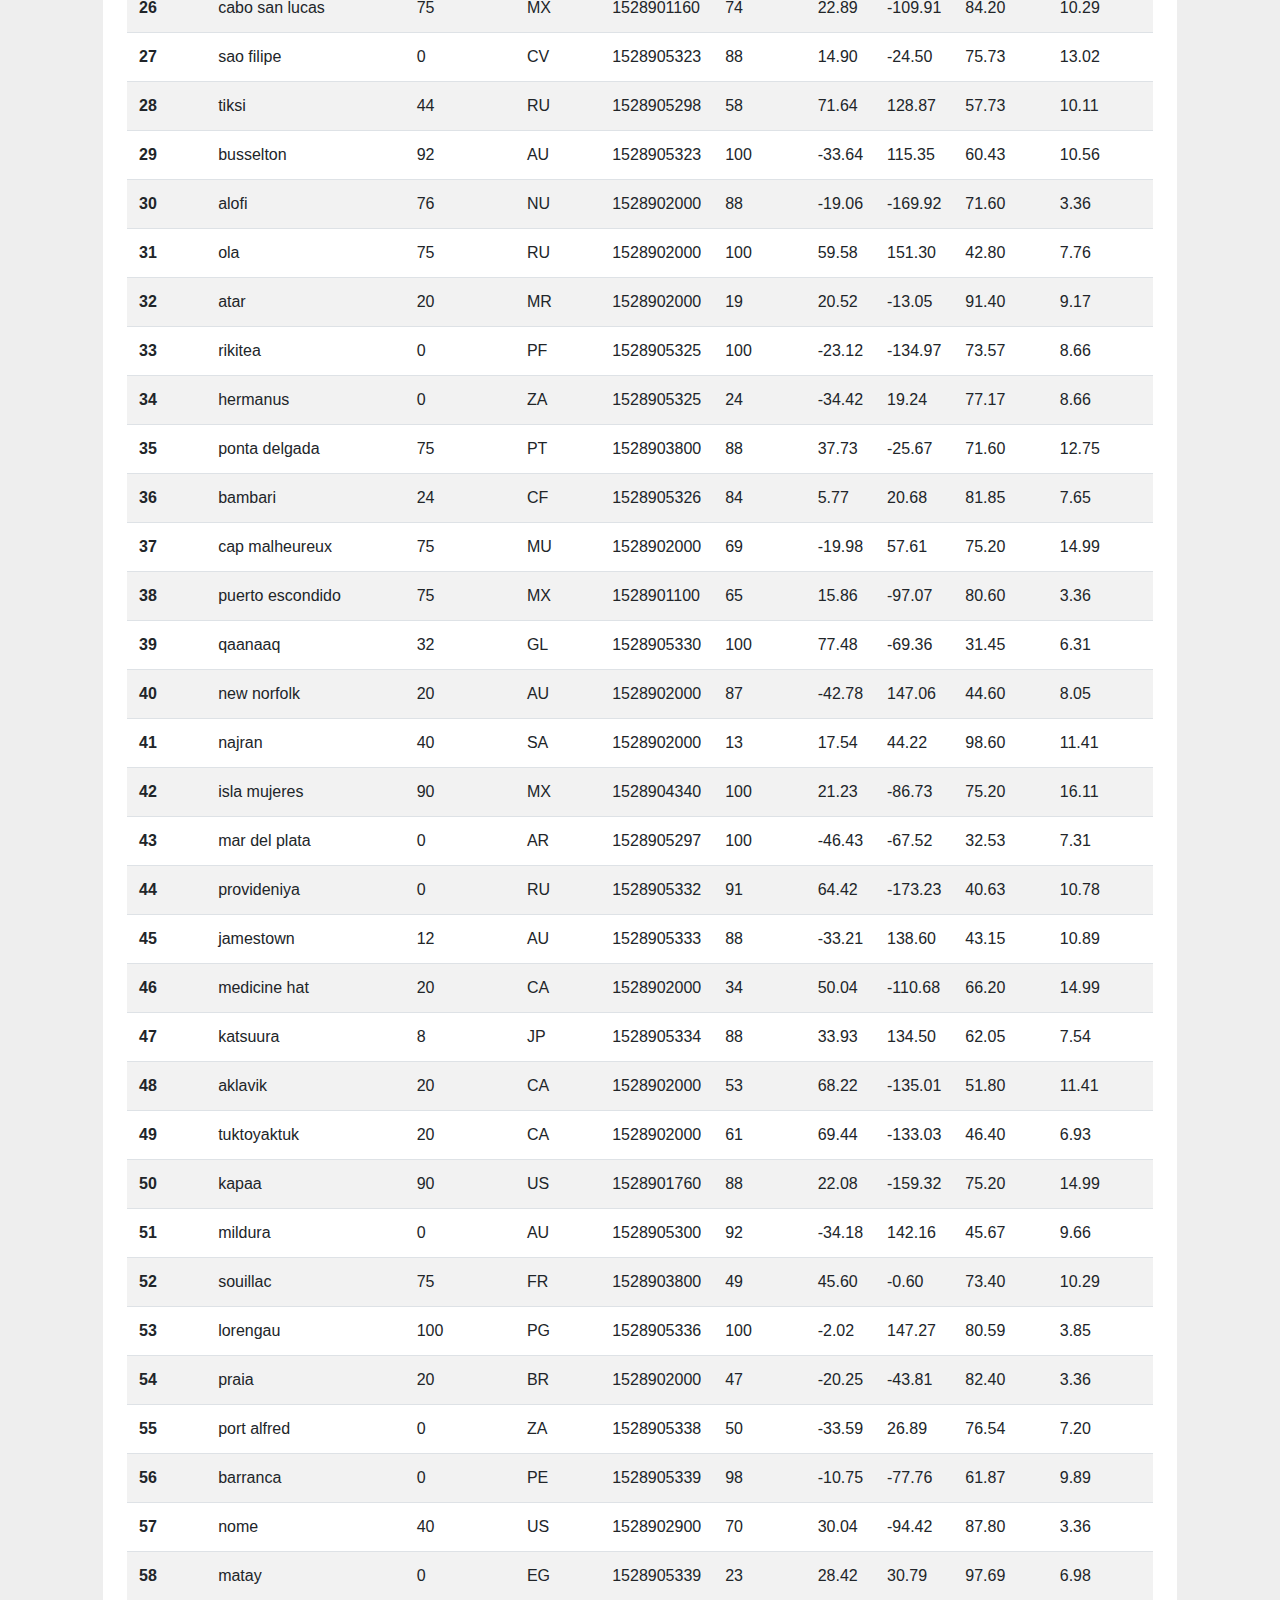
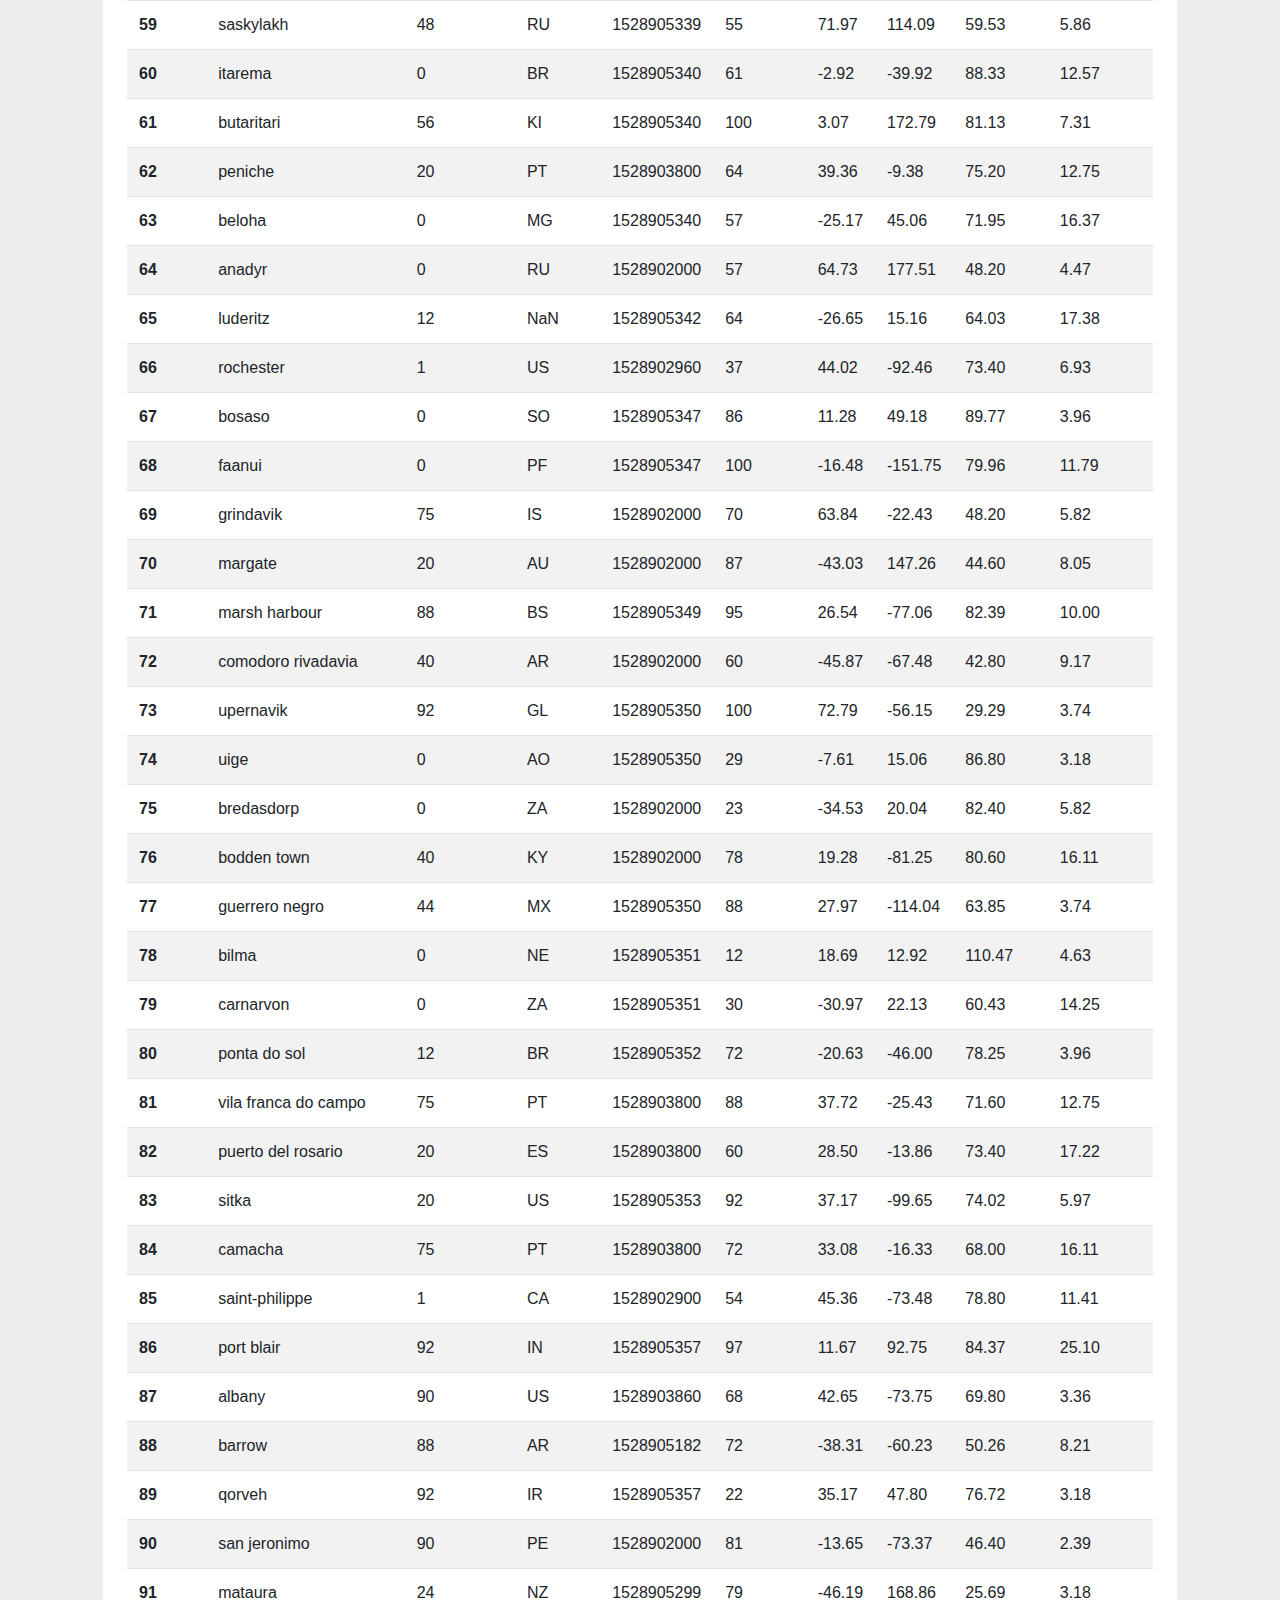
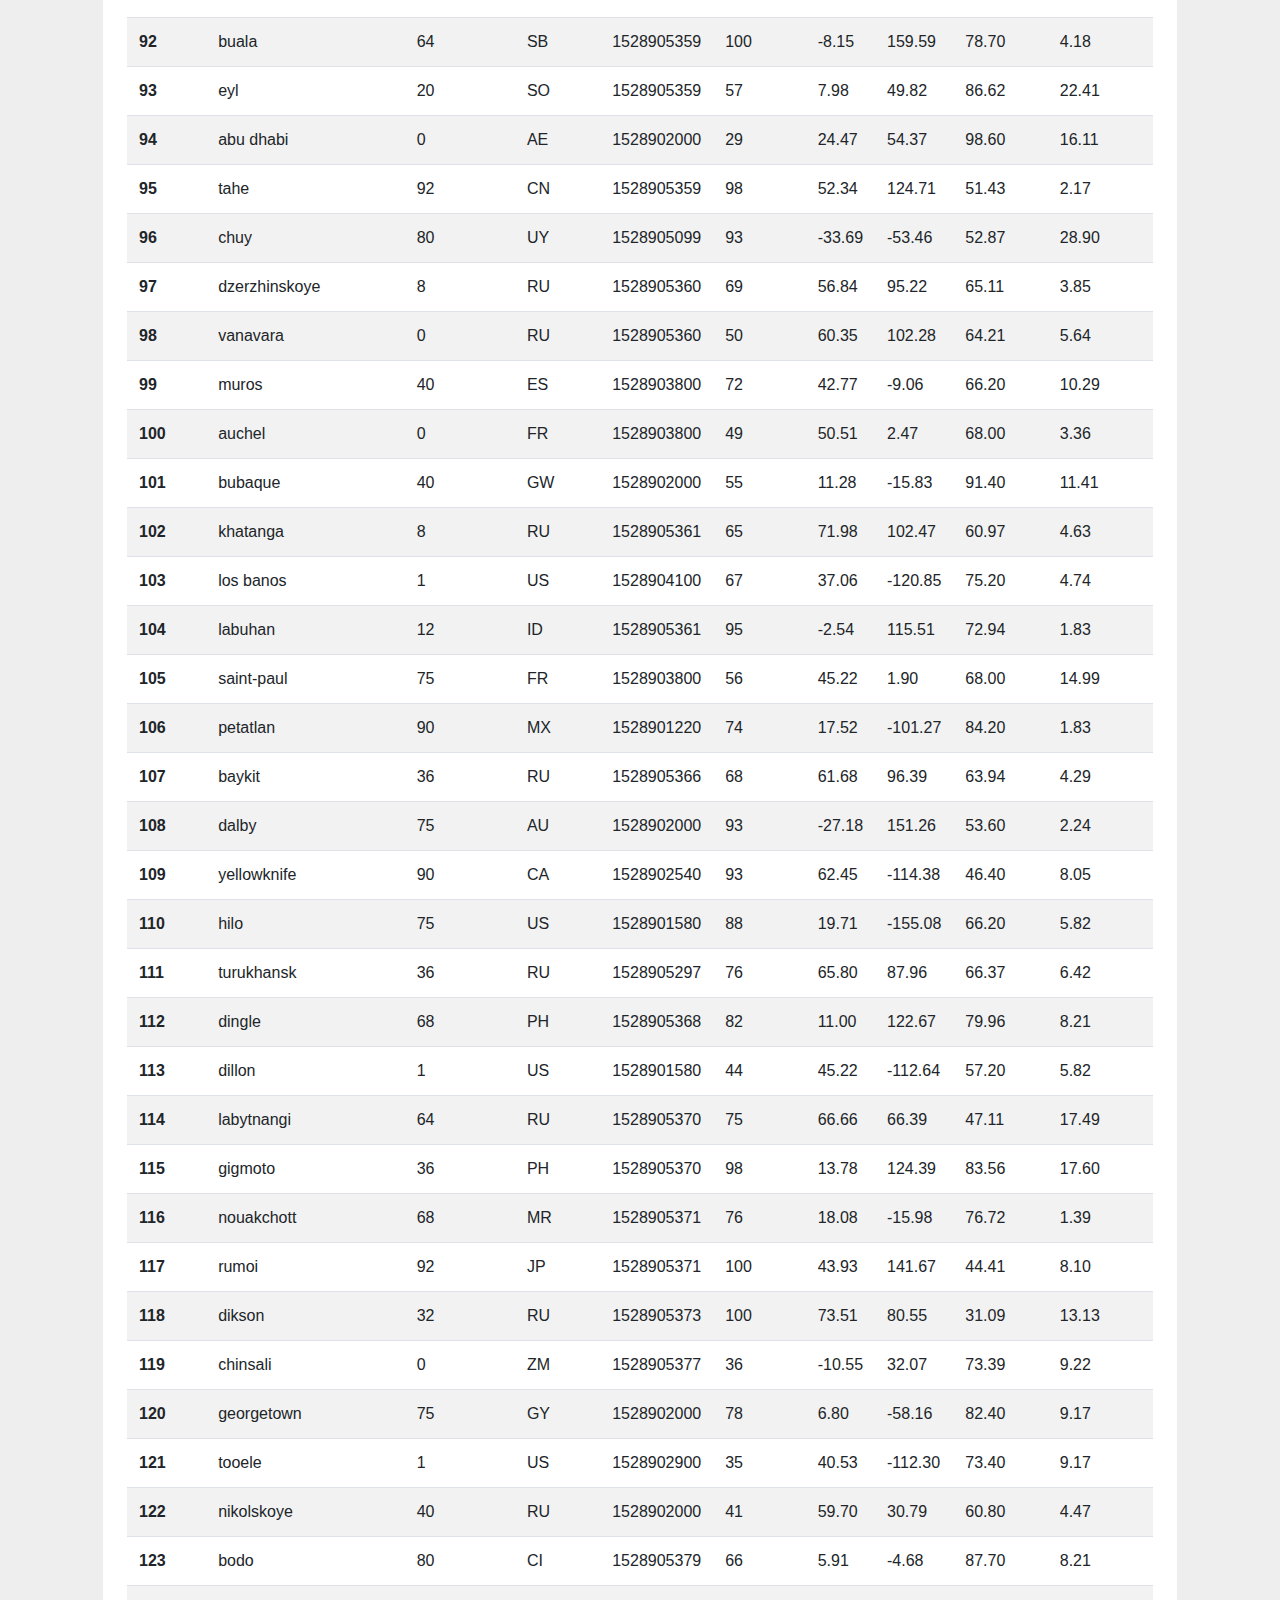
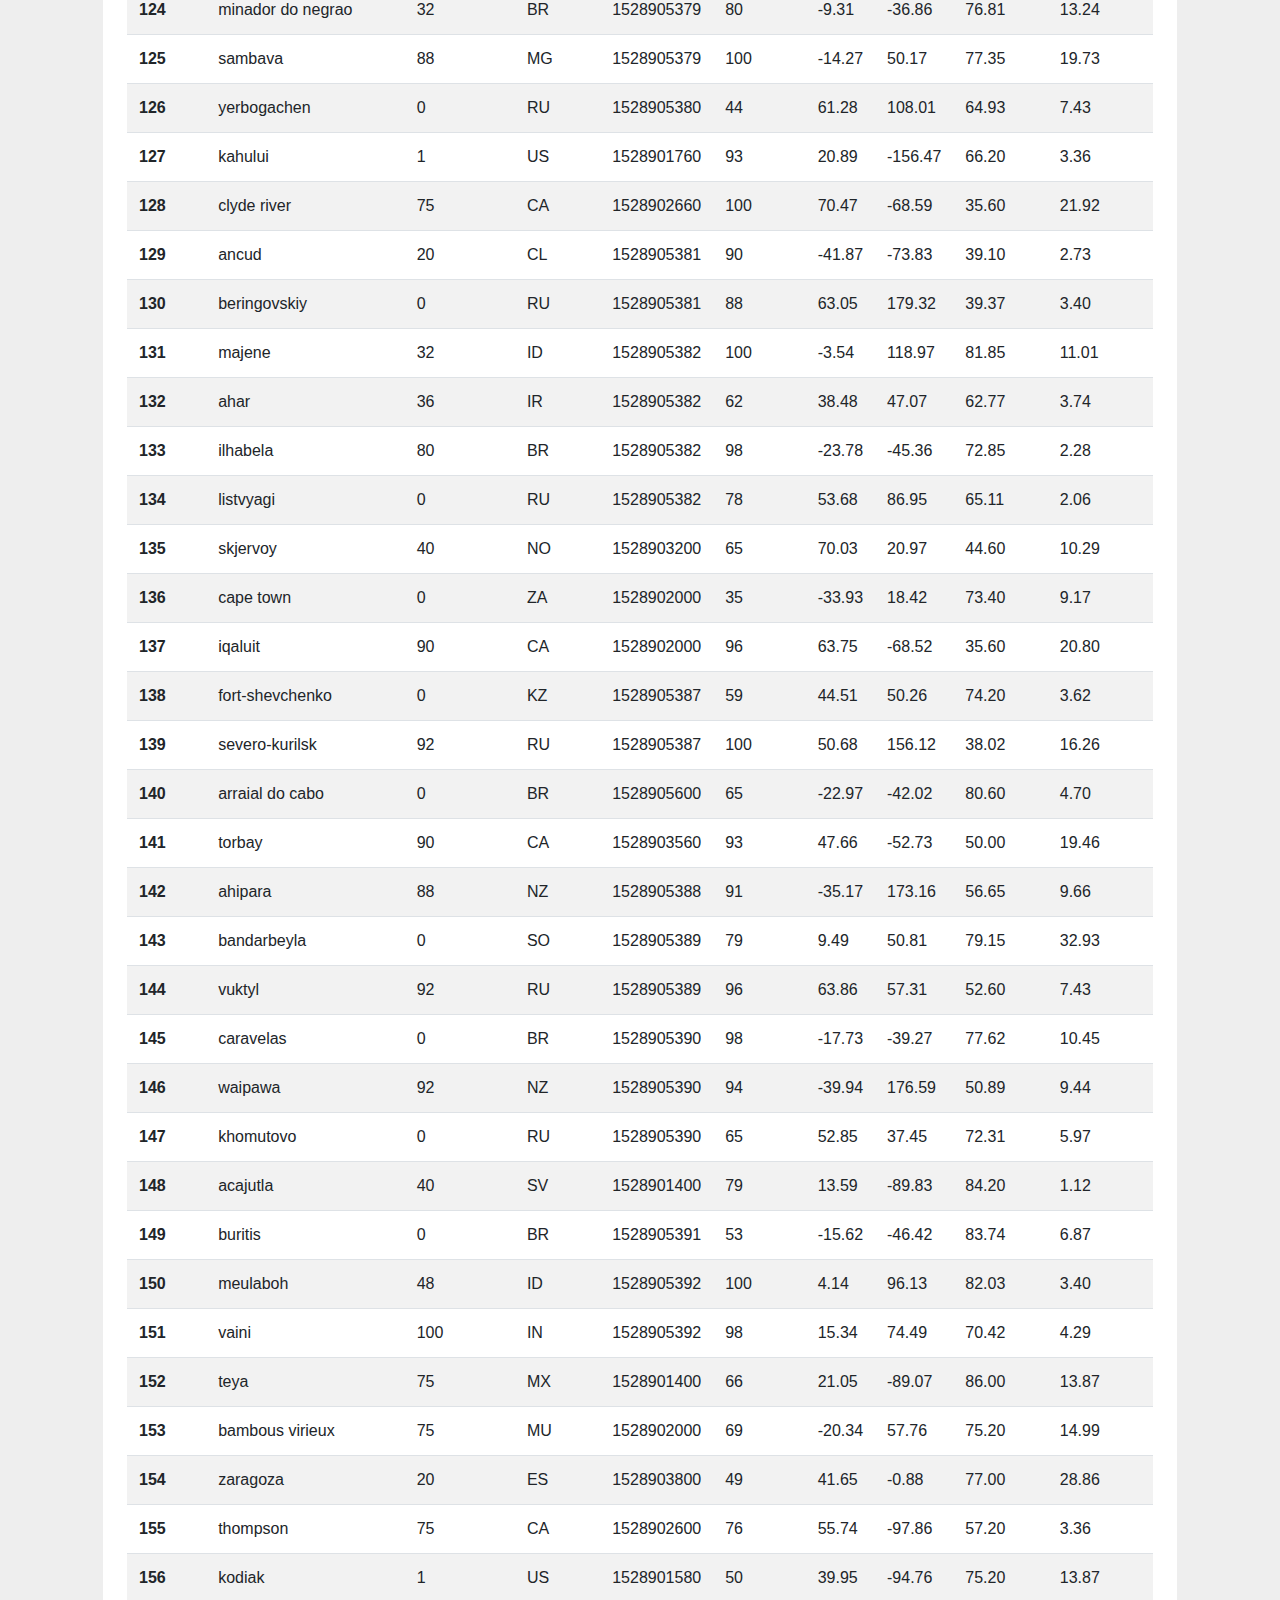
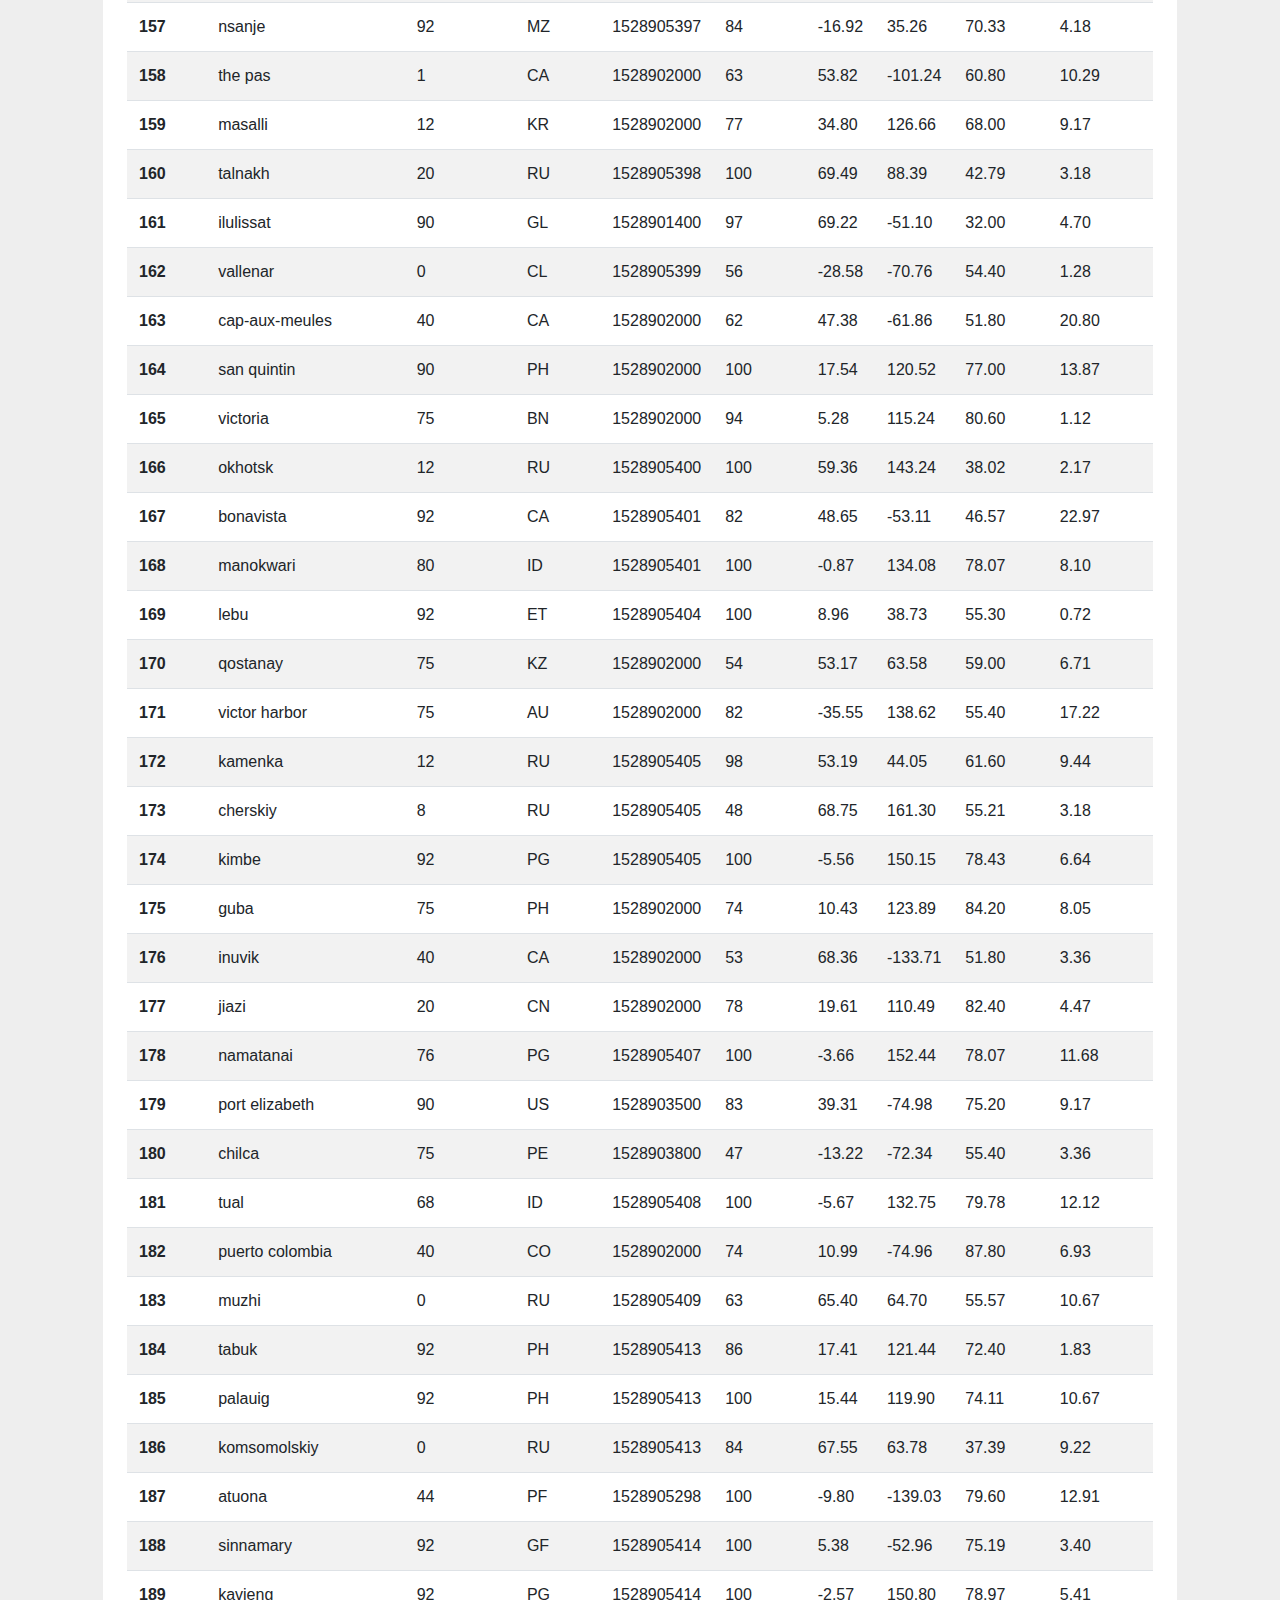
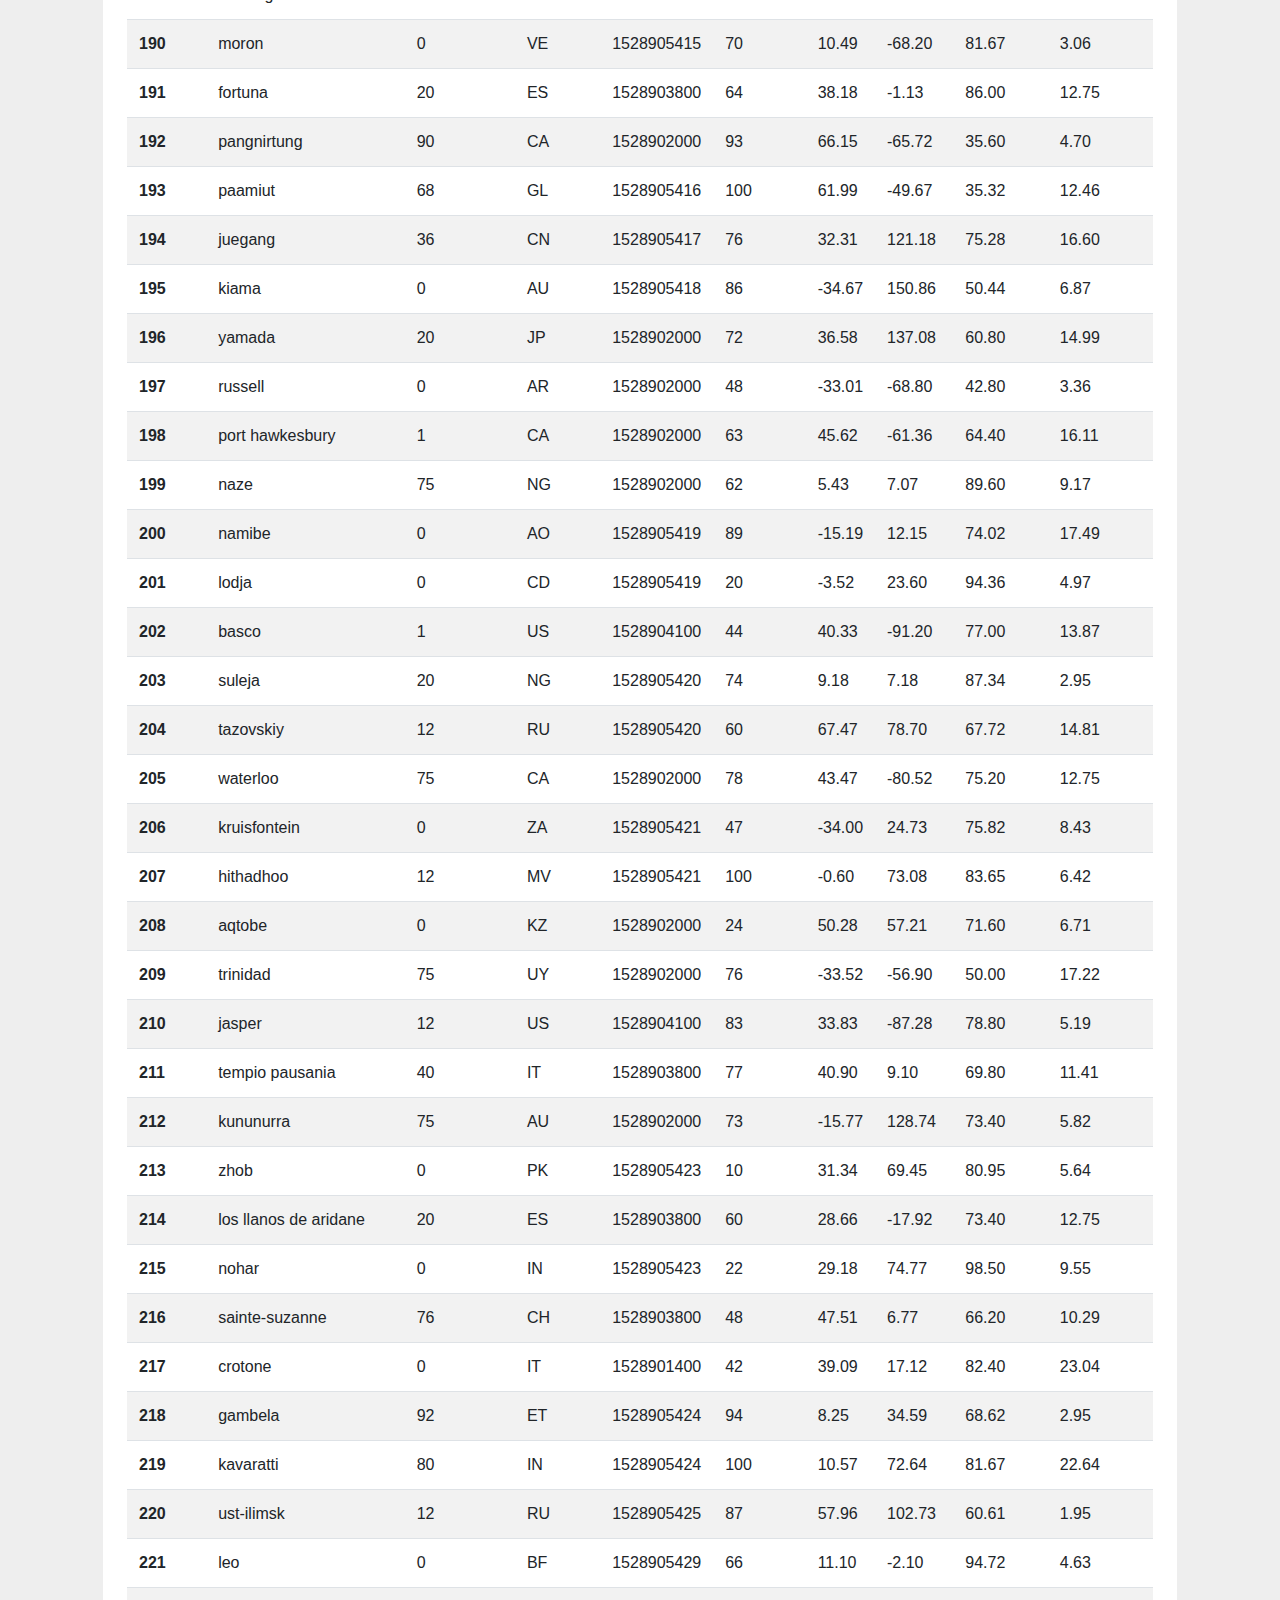
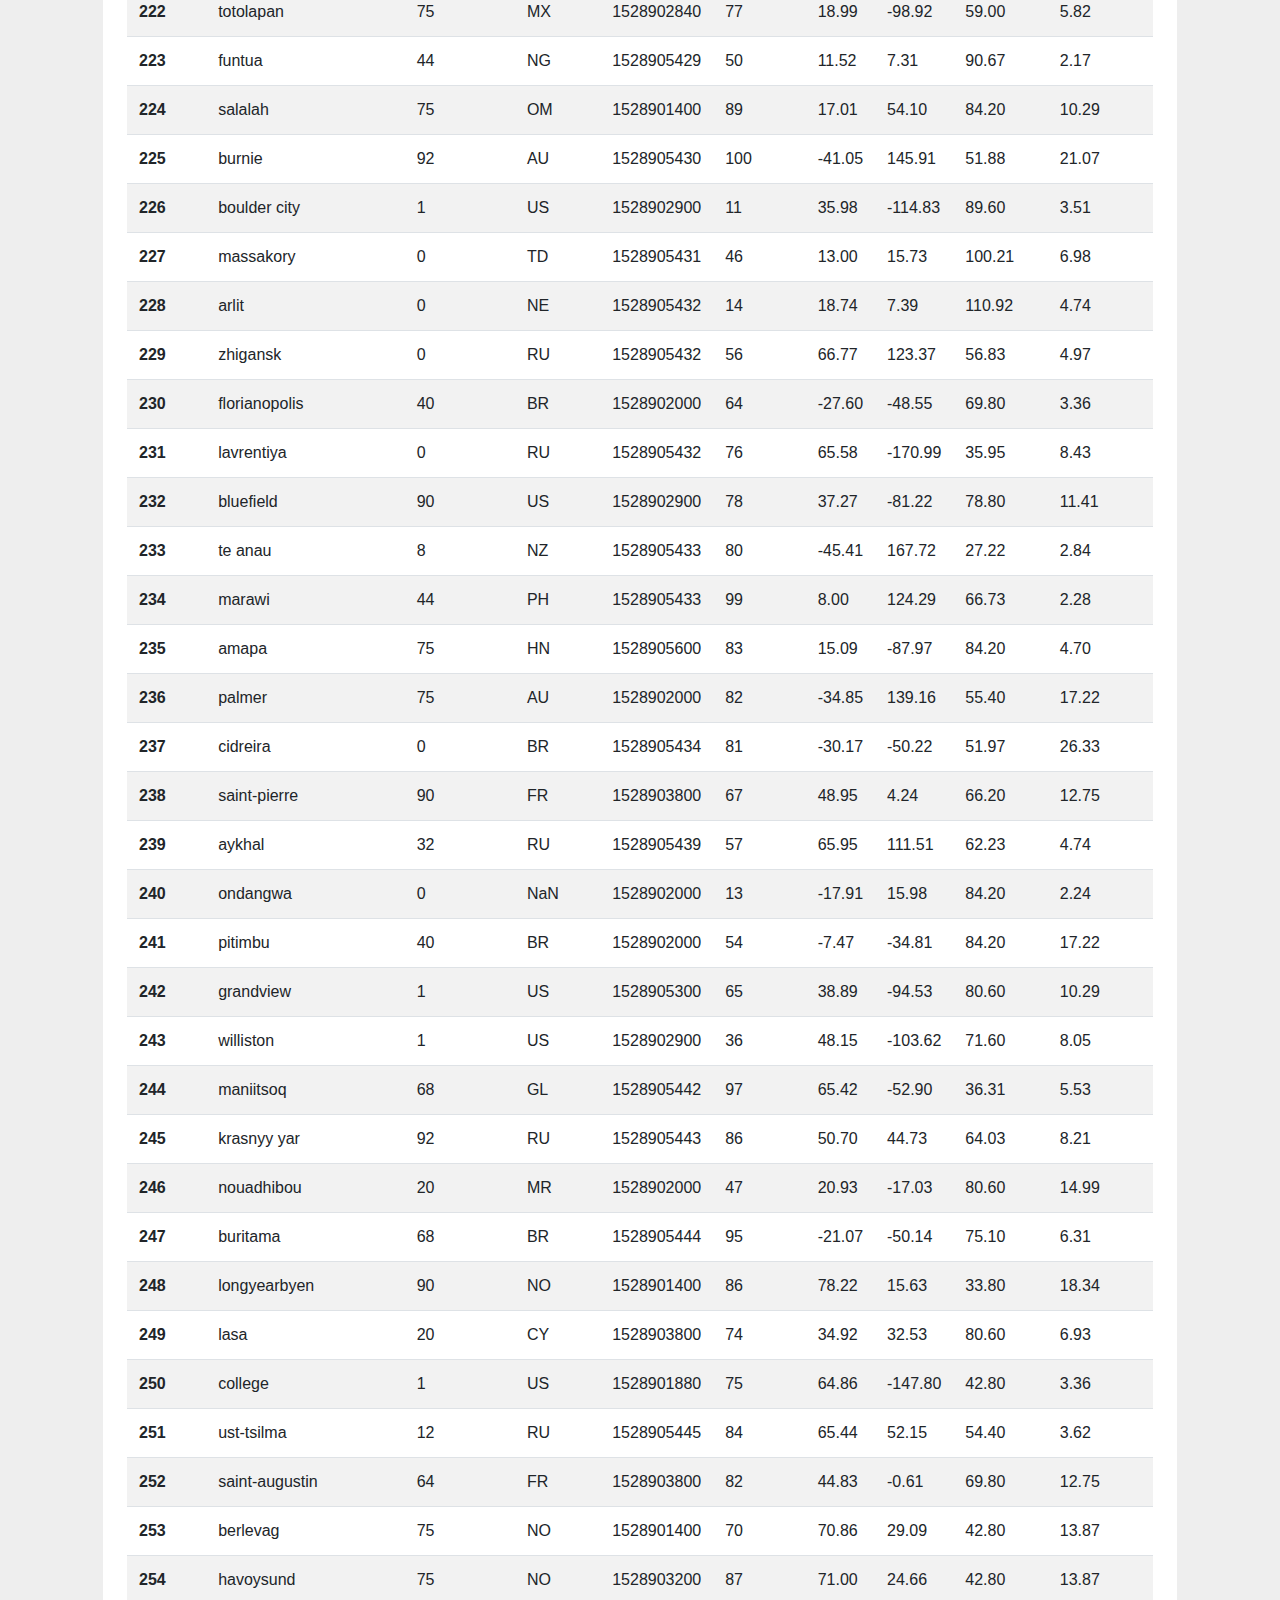
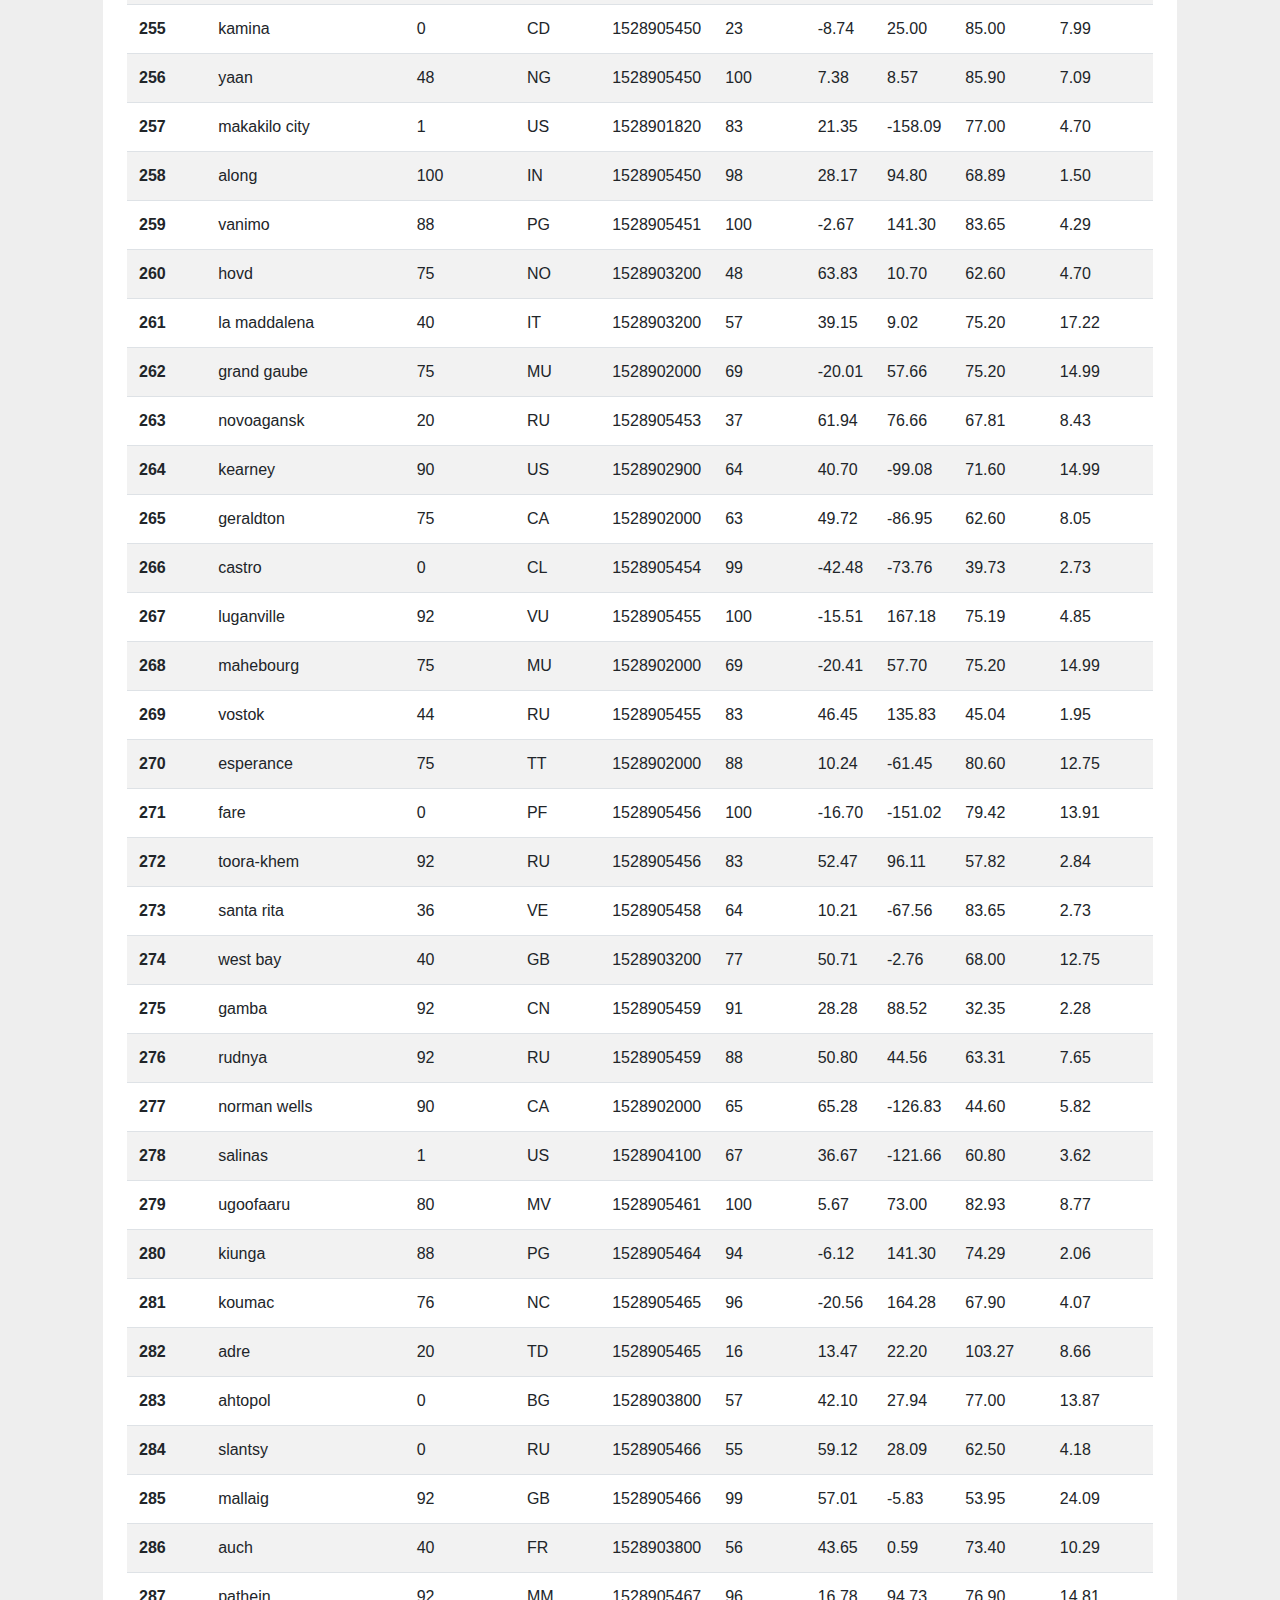
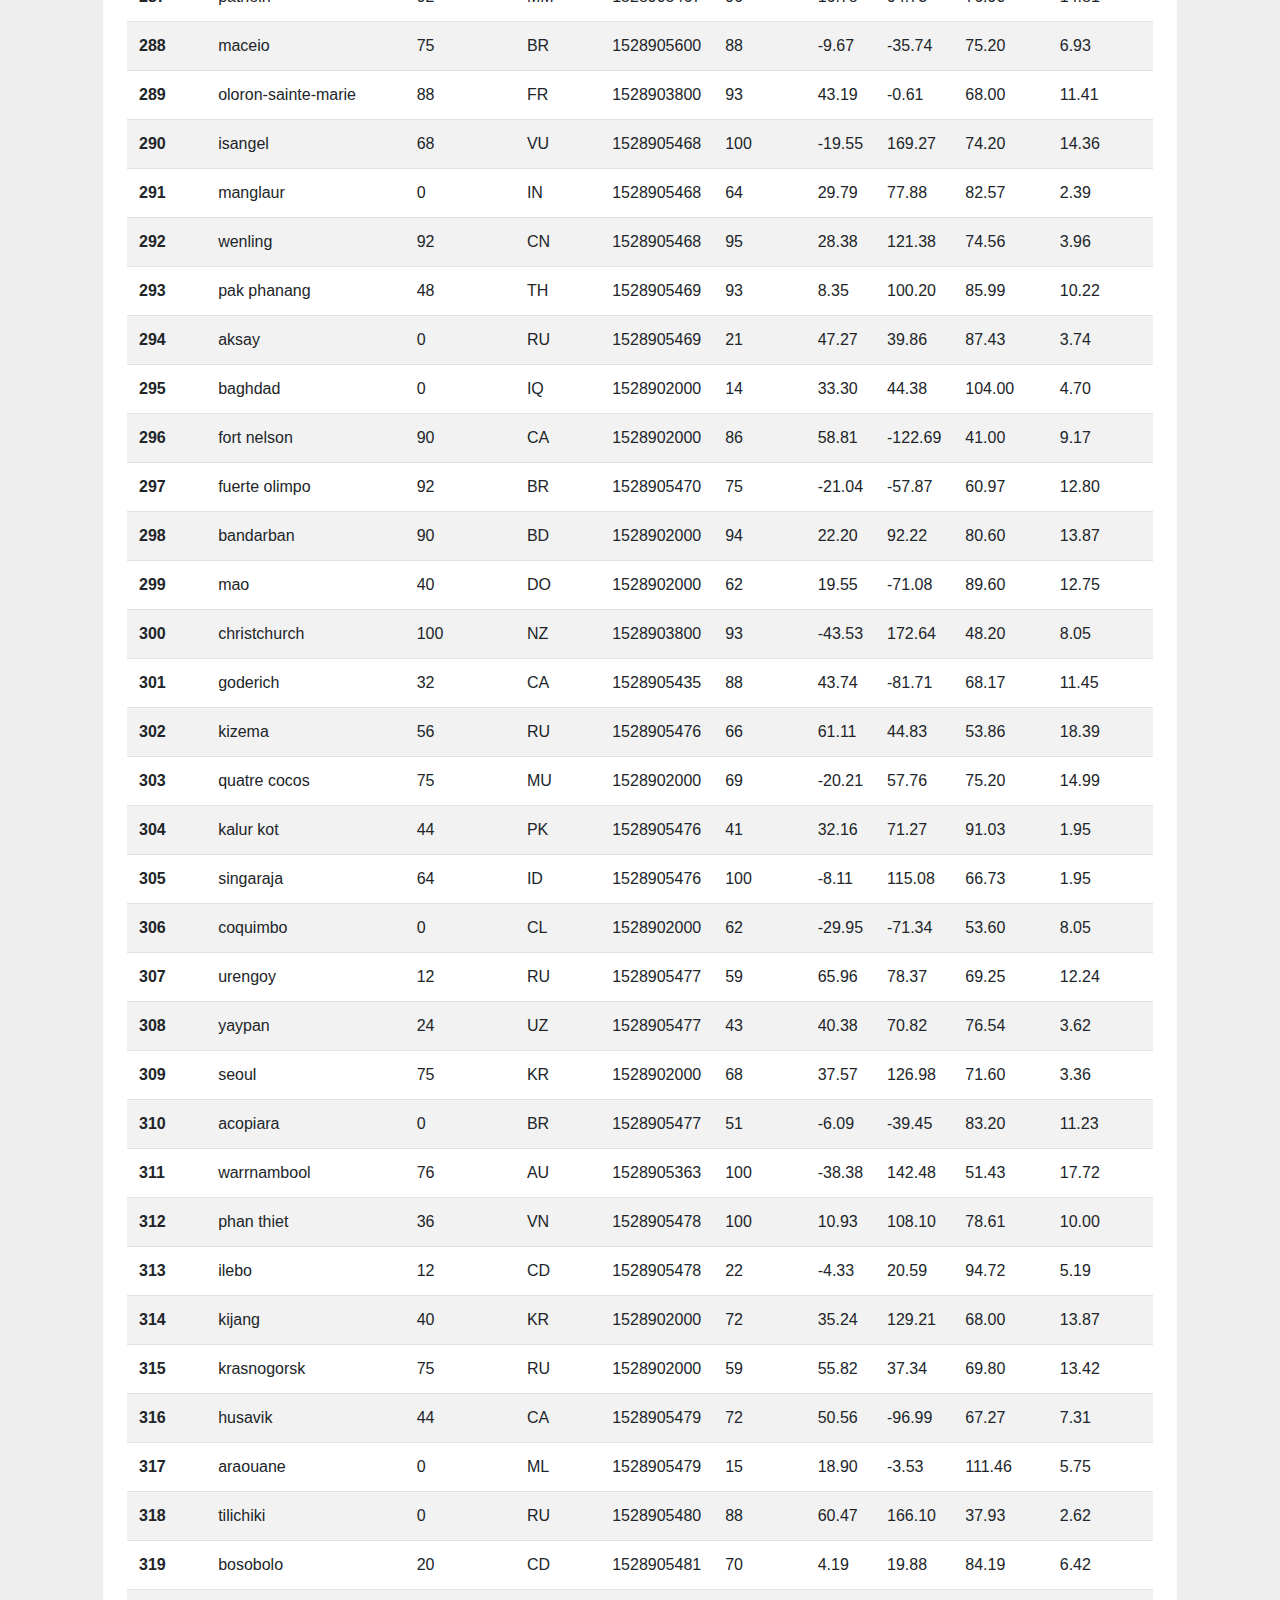
<file: WebVisualizations/03_DataPage.html>
<!DOCTYPE html>
<html lang="en">

<head>
  <meta charset="UTF-8">
  <title>Bootstrap Components</title>
  <link rel="stylesheet" href="https://stackpath.bootstrapcdn.com/bootstrap/4.3.1/css/bootstrap.min.css" integrity="sha384-ggOyR0iXCbMQv3Xipma34MD+dH/1fQ784/j6cY/iJTQUOhcWr7x9JvoRxT2MZw1T" crossorigin="anonymous">

  <script src="https://code.jquery.com/jquery-3.3.1.slim.min.js" integrity="sha384-q8i/X+965DzO0rT7abK41JStQIAqVgRVzpbzo5smXKp4YfRvH+8abtTE1Pi6jizo" crossorigin="anonymous"></script>
  <script src="https://cdnjs.cloudflare.com/ajax/libs/popper.js/1.14.7/umd/popper.min.js" integrity="sha384-UO2eT0CpHqdSJQ6hJty5KVphtPhzWj9WO1clHTMGa3JDZwrnQq4sF86dIHNDz0W1" crossorigin="anonymous"></script>
  <script src="https://stackpath.bootstrapcdn.com/bootstrap/4.3.1/js/bootstrap.min.js" integrity="sha384-JjSmVgyd0p3pXB1rRibZUAYoIIy6OrQ6VrjIEaFf/nJGzIxFDsf4x0xIM+B07jRM" crossorigin="anonymous"></script>

  <link rel="stylesheet" href="style.css">
</head>

<body>

  <nav class="navbar navbar-expand-lg navbar-light">

    <a class="nav-brand bg-info d-inline p-2 text-white" href="00_LandingPage.html">Latitude</a>
    <button class="navbar-toggler" data-toggle="collapse" data-target="#navbarSupportedContent" aria-controls="navbarSupportedContent" aria-expanded="true" aria-label="Toggle navigation">
        <span class="line"></span> 
        <span class="line"></span>  
        <span class="line" style="margin-bottom: 0;"></span>
    </button>

    <div class="collapse navbar-collapse" id="navbarSupportedContent">
        <ul class="navbar-nav ml-auto">
            <li class="nav-item dropdown">
                <a href="#" class="nav-link dropdown-toggle text-muted" data-toggle="dropdown" role="button" aria-haspopup="true" aria-expanded="false">Plots</a>
                    <ul class="dropdown-menu" aria-labelledby="navbarDropdown">
                        <a class="dropdown-item" href="01_1_VisualizationPage_MaxTemp.html">Max Temperature</a>
                        <a class="dropdown-item" href="01_2_VisualizationPage_Humidity.html">Humidity</a>
                        <a class="dropdown-item" href="01_3_VisualizationPage_Cloudiness.html">Cloudiness</a>
                        <a class="dropdown-item" href="01_4_VisualizationPage_WindSpeed.html">Wind Speed</a>
                    </ul>
            </li>
            <li class="nav-item"
                ><a class="nav-link text-muted" href="02_ComparisonPage.html">Comparison</a>
            </li>
            <li class="nav-item">
                <a class="nav-link text-muted" href="03_DataPage.html">Data</a>
            </li>
        </ul>
    </div>
</nav>
    
    <div class="container p-5" >
        <div class="row bg-white">
            
            <div class="col-md-12 col-sm-12 p-4 bg-white">

                <h3>Data
                </h3>
                <hr>
                <p>The following table includes all of the data used for plotting during this project.</p>
                <b></b>
                <table class="table table-responsive table-striped">
                    <thead>
                      <tr>
                        <th>City_ID</th>
                        <th>City</th>
                        <th>Cloudiness</th>
                        <th>Country</th>
                        <th>Date</th>
                        <th>Humidity</th>
                        <th>Lat</th>
                        <th>Lng</th>
                        <th>Max Temp</th>
                        <th>Wind Speed</th>
                      </tr>
                    </thead>
                    <tbody>
                      <tr>
                        <th>0</th>
                        <td>jacareacanga</td>
                        <td>0</td>
                        <td>BR</td>
                        <td>1528902000</td>
                        <td>62</td>
                        <td>-6.22</td>
                        <td>-57.76</td>
                        <td>89.60</td>
                        <td>6.93</td>
                      </tr>
                      <tr>
                        <th>1</th>
                        <td>kaitangata</td>
                        <td>100</td>
                        <td>NZ</td>
                        <td>1528905304</td>
                        <td>94</td>
                        <td>-46.28</td>
                        <td>169.85</td>
                        <td>42.61</td>
                        <td>5.64</td>
                      </tr>
                      <tr>
                        <th>2</th>
                        <td>goulburn</td>
                        <td>20</td>
                        <td>AU</td>
                        <td>1528905078</td>
                        <td>91</td>
                        <td>-34.75</td>
                        <td>149.72</td>
                        <td>44.32</td>
                        <td>10.11</td>
                      </tr>
                      <tr>
                        <th>3</th>
                        <td>lata</td>
                        <td>76</td>
                        <td>IN</td>
                        <td>1528905305</td>
                        <td>89</td>
                        <td>30.78</td>
                        <td>78.62</td>
                        <td>59.89</td>
                        <td>0.94</td>
                      </tr>
                      <tr>
                        <th>4</th>
                        <td>chokurdakh</td>
                        <td>0</td>
                        <td>RU</td>
                        <td>1528905306</td>
                        <td>88</td>
                        <td>70.62</td>
                        <td>147.90</td>
                        <td>32.17</td>
                        <td>2.95</td>
                      </tr>
                      <tr>
                        <th>5</th>
                        <td>martyush</td>
                        <td>92</td>
                        <td>RU</td>
                        <td>1528905306</td>
                        <td>94</td>
                        <td>56.40</td>
                        <td>61.89</td>
                        <td>55.03</td>
                        <td>9.33</td>
                      </tr>
                      <tr>
                        <th>6</th>
                        <td>hobart</td>
                        <td>20</td>
                        <td>AU</td>
                        <td>1528902000</td>
                        <td>87</td>
                        <td>-42.88</td>
                        <td>147.33</td>
                        <td>44.60</td>
                        <td>8.05</td>
                      </tr>
                      <tr>
                        <th>7</th>
                        <td>broken hill</td>
                        <td>0</td>
                        <td>AU</td>
                        <td>1528905311</td>
                        <td>88</td>
                        <td>-31.97</td>
                        <td>141.45</td>
                        <td>44.50</td>
                        <td>7.31</td>
                      </tr>
                      <tr>
                        <th>8</th>
                        <td>harnosand</td>
                        <td>0</td>
                        <td>SE</td>
                        <td>1528903200</td>
                        <td>44</td>
                        <td>62.63</td>
                        <td>17.94</td>
                        <td>60.80</td>
                        <td>13.87</td>
                      </tr>
                      <tr>
                        <th>9</th>
                        <td>tuatapere</td>
                        <td>0</td>
                        <td>NZ</td>
                        <td>1528905312</td>
                        <td>100</td>
                        <td>-46.13</td>
                        <td>167.69</td>
                        <td>38.92</td>
                        <td>3.40</td>
                      </tr>
                      <tr>
                        <th>10</th>
                        <td>puerto ayora</td>
                        <td>90</td>
                        <td>EC</td>
                        <td>1528902000</td>
                        <td>69</td>
                        <td>-0.74</td>
                        <td>-90.35</td>
                        <td>77.00</td>
                        <td>13.87</td>
                      </tr>
                      <tr>
                        <th>11</th>
                        <td>havre-saint-pierre</td>
                        <td>75</td>
                        <td>CA</td>
                        <td>1528902000</td>
                        <td>58</td>
                        <td>50.23</td>
                        <td>-63.60</td>
                        <td>53.60</td>
                        <td>19.46</td>
                      </tr>
                      <tr>
                        <th>12</th>
                        <td>punta arenas</td>
                        <td>0</td>
                        <td>CL</td>
                        <td>1528902000</td>
                        <td>100</td>
                        <td>-53.16</td>
                        <td>-70.91</td>
                        <td>35.60</td>
                        <td>9.17</td>
                      </tr>
                      <tr>
                        <th>13</th>
                        <td>tasiilaq</td>
                        <td>75</td>
                        <td>GL</td>
                        <td>1528901400</td>
                        <td>60</td>
                        <td>65.61</td>
                        <td>-37.64</td>
                        <td>39.20</td>
                        <td>2.24</td>
                      </tr>
                      <tr>
                        <th>14</th>
                        <td>chapais</td>
                        <td>40</td>
                        <td>CA</td>
                        <td>1528902000</td>
                        <td>38</td>
                        <td>49.78</td>
                        <td>-74.86</td>
                        <td>59.00</td>
                        <td>10.29</td>
                      </tr>
                      <tr>
                        <th>15</th>
                        <td>avarua</td>
                        <td>40</td>
                        <td>CK</td>
                        <td>1528902000</td>
                        <td>56</td>
                        <td>-21.21</td>
                        <td>-159.78</td>
                        <td>73.40</td>
                        <td>10.29</td>
                      </tr>
                      <tr>
                        <th>16</th>
                        <td>hofn</td>
                        <td>75</td>
                        <td>IS</td>
                        <td>1528902000</td>
                        <td>87</td>
                        <td>64.25</td>
                        <td>-15.21</td>
                        <td>51.80</td>
                        <td>8.05</td>
                      </tr>
                      <tr>
                        <th>17</th>
                        <td>yukamenskoye</td>
                        <td>92</td>
                        <td>RU</td>
                        <td>1528905315</td>
                        <td>98</td>
                        <td>57.89</td>
                        <td>52.24</td>
                        <td>56.65</td>
                        <td>10.22</td>
                      </tr>
                      <tr>
                        <th>18</th>
                        <td>khandbari</td>
                        <td>80</td>
                        <td>NP</td>
                        <td>1528905315</td>
                        <td>67</td>
                        <td>27.38</td>
                        <td>87.21</td>
                        <td>44.59</td>
                        <td>1.39</td>
                      </tr>
                      <tr>
                        <th>19</th>
                        <td>bethel</td>
                        <td>1</td>
                        <td>US</td>
                        <td>1528901580</td>
                        <td>93</td>
                        <td>60.79</td>
                        <td>-161.76</td>
                        <td>44.60</td>
                        <td>8.05</td>
                      </tr>
                      <tr>
                        <th>20</th>
                        <td>ushuaia</td>
                        <td>75</td>
                        <td>AR</td>
                        <td>1528902000</td>
                        <td>64</td>
                        <td>-54.81</td>
                        <td>-68.31</td>
                        <td>41.00</td>
                        <td>3.36</td>
                      </tr>
                      <tr>
                        <th>21</th>
                        <td>east london</td>
                        <td>0</td>
                        <td>ZA</td>
                        <td>1528902000</td>
                        <td>37</td>
                        <td>-33.02</td>
                        <td>27.91</td>
                        <td>69.80</td>
                        <td>5.82</td>
                      </tr>
                      <tr>
                        <th>22</th>
                        <td>bluff</td>
                        <td>76</td>
                        <td>AU</td>
                        <td>1528905321</td>
                        <td>76</td>
                        <td>-23.58</td>
                        <td>149.07</td>
                        <td>61.96</td>
                        <td>4.74</td>
                      </tr>
                      <tr>
                        <th>23</th>
                        <td>mount isa</td>
                        <td>75</td>
                        <td>AU</td>
                        <td>1528902000</td>
                        <td>100</td>
                        <td>-20.73</td>
                        <td>139.49</td>
                        <td>64.40</td>
                        <td>3.29</td>
                      </tr>
                      <tr>
                        <th>24</th>
                        <td>pevek</td>
                        <td>0</td>
                        <td>RU</td>
                        <td>1528905321</td>
                        <td>71</td>
                        <td>69.70</td>
                        <td>170.27</td>
                        <td>36.94</td>
                        <td>6.98</td>
                      </tr>
                      <tr>
                        <th>25</th>
                        <td>gao</td>
                        <td>24</td>
                        <td>ML</td>
                        <td>1528905321</td>
                        <td>16</td>
                        <td>16.28</td>
                        <td>-0.04</td>
                        <td>110.02</td>
                        <td>4.97</td>
                      </tr>
                      <tr>
                        <th>26</th>
                        <td>cabo san lucas</td>
                        <td>75</td>
                        <td>MX</td>
                        <td>1528901160</td>
                        <td>74</td>
                        <td>22.89</td>
                        <td>-109.91</td>
                        <td>84.20</td>
                        <td>10.29</td>
                      </tr>
                      <tr>
                        <th>27</th>
                        <td>sao filipe</td>
                        <td>0</td>
                        <td>CV</td>
                        <td>1528905323</td>
                        <td>88</td>
                        <td>14.90</td>
                        <td>-24.50</td>
                        <td>75.73</td>
                        <td>13.02</td>
                      </tr>
                      <tr>
                        <th>28</th>
                        <td>tiksi</td>
                        <td>44</td>
                        <td>RU</td>
                        <td>1528905298</td>
                        <td>58</td>
                        <td>71.64</td>
                        <td>128.87</td>
                        <td>57.73</td>
                        <td>10.11</td>
                      </tr>
                      <tr>
                        <th>29</th>
                        <td>busselton</td>
                        <td>92</td>
                        <td>AU</td>
                        <td>1528905323</td>
                        <td>100</td>
                        <td>-33.64</td>
                        <td>115.35</td>
                        <td>60.43</td>
                        <td>10.56</td>
                      </tr>
                      <tr>
                        <th>30</th>
                        <td>alofi</td>
                        <td>76</td>
                        <td>NU</td>
                        <td>1528902000</td>
                        <td>88</td>
                        <td>-19.06</td>
                        <td>-169.92</td>
                        <td>71.60</td>
                        <td>3.36</td>
                      </tr>
                      <tr>
                        <th>31</th>
                        <td>ola</td>
                        <td>75</td>
                        <td>RU</td>
                        <td>1528902000</td>
                        <td>100</td>
                        <td>59.58</td>
                        <td>151.30</td>
                        <td>42.80</td>
                        <td>7.76</td>
                      </tr>
                      <tr>
                        <th>32</th>
                        <td>atar</td>
                        <td>20</td>
                        <td>MR</td>
                        <td>1528902000</td>
                        <td>19</td>
                        <td>20.52</td>
                        <td>-13.05</td>
                        <td>91.40</td>
                        <td>9.17</td>
                      </tr>
                      <tr>
                        <th>33</th>
                        <td>rikitea</td>
                        <td>0</td>
                        <td>PF</td>
                        <td>1528905325</td>
                        <td>100</td>
                        <td>-23.12</td>
                        <td>-134.97</td>
                        <td>73.57</td>
                        <td>8.66</td>
                      </tr>
                      <tr>
                        <th>34</th>
                        <td>hermanus</td>
                        <td>0</td>
                        <td>ZA</td>
                        <td>1528905325</td>
                        <td>24</td>
                        <td>-34.42</td>
                        <td>19.24</td>
                        <td>77.17</td>
                        <td>8.66</td>
                      </tr>
                      <tr>
                        <th>35</th>
                        <td>ponta delgada</td>
                        <td>75</td>
                        <td>PT</td>
                        <td>1528903800</td>
                        <td>88</td>
                        <td>37.73</td>
                        <td>-25.67</td>
                        <td>71.60</td>
                        <td>12.75</td>
                      </tr>
                      <tr>
                        <th>36</th>
                        <td>bambari</td>
                        <td>24</td>
                        <td>CF</td>
                        <td>1528905326</td>
                        <td>84</td>
                        <td>5.77</td>
                        <td>20.68</td>
                        <td>81.85</td>
                        <td>7.65</td>
                      </tr>
                      <tr>
                        <th>37</th>
                        <td>cap malheureux</td>
                        <td>75</td>
                        <td>MU</td>
                        <td>1528902000</td>
                        <td>69</td>
                        <td>-19.98</td>
                        <td>57.61</td>
                        <td>75.20</td>
                        <td>14.99</td>
                      </tr>
                      <tr>
                        <th>38</th>
                        <td>puerto escondido</td>
                        <td>75</td>
                        <td>MX</td>
                        <td>1528901100</td>
                        <td>65</td>
                        <td>15.86</td>
                        <td>-97.07</td>
                        <td>80.60</td>
                        <td>3.36</td>
                      </tr>
                      <tr>
                        <th>39</th>
                        <td>qaanaaq</td>
                        <td>32</td>
                        <td>GL</td>
                        <td>1528905330</td>
                        <td>100</td>
                        <td>77.48</td>
                        <td>-69.36</td>
                        <td>31.45</td>
                        <td>6.31</td>
                      </tr>
                      <tr>
                        <th>40</th>
                        <td>new norfolk</td>
                        <td>20</td>
                        <td>AU</td>
                        <td>1528902000</td>
                        <td>87</td>
                        <td>-42.78</td>
                        <td>147.06</td>
                        <td>44.60</td>
                        <td>8.05</td>
                      </tr>
                      <tr>
                        <th>41</th>
                        <td>najran</td>
                        <td>40</td>
                        <td>SA</td>
                        <td>1528902000</td>
                        <td>13</td>
                        <td>17.54</td>
                        <td>44.22</td>
                        <td>98.60</td>
                        <td>11.41</td>
                      </tr>
                      <tr>
                        <th>42</th>
                        <td>isla mujeres</td>
                        <td>90</td>
                        <td>MX</td>
                        <td>1528904340</td>
                        <td>100</td>
                        <td>21.23</td>
                        <td>-86.73</td>
                        <td>75.20</td>
                        <td>16.11</td>
                      </tr>
                      <tr>
                        <th>43</th>
                        <td>mar del plata</td>
                        <td>0</td>
                        <td>AR</td>
                        <td>1528905297</td>
                        <td>100</td>
                        <td>-46.43</td>
                        <td>-67.52</td>
                        <td>32.53</td>
                        <td>7.31</td>
                      </tr>
                      <tr>
                        <th>44</th>
                        <td>provideniya</td>
                        <td>0</td>
                        <td>RU</td>
                        <td>1528905332</td>
                        <td>91</td>
                        <td>64.42</td>
                        <td>-173.23</td>
                        <td>40.63</td>
                        <td>10.78</td>
                      </tr>
                      <tr>
                        <th>45</th>
                        <td>jamestown</td>
                        <td>12</td>
                        <td>AU</td>
                        <td>1528905333</td>
                        <td>88</td>
                        <td>-33.21</td>
                        <td>138.60</td>
                        <td>43.15</td>
                        <td>10.89</td>
                      </tr>
                      <tr>
                        <th>46</th>
                        <td>medicine hat</td>
                        <td>20</td>
                        <td>CA</td>
                        <td>1528902000</td>
                        <td>34</td>
                        <td>50.04</td>
                        <td>-110.68</td>
                        <td>66.20</td>
                        <td>14.99</td>
                      </tr>
                      <tr>
                        <th>47</th>
                        <td>katsuura</td>
                        <td>8</td>
                        <td>JP</td>
                        <td>1528905334</td>
                        <td>88</td>
                        <td>33.93</td>
                        <td>134.50</td>
                        <td>62.05</td>
                        <td>7.54</td>
                      </tr>
                      <tr>
                        <th>48</th>
                        <td>aklavik</td>
                        <td>20</td>
                        <td>CA</td>
                        <td>1528902000</td>
                        <td>53</td>
                        <td>68.22</td>
                        <td>-135.01</td>
                        <td>51.80</td>
                        <td>11.41</td>
                      </tr>
                      <tr>
                        <th>49</th>
                        <td>tuktoyaktuk</td>
                        <td>20</td>
                        <td>CA</td>
                        <td>1528902000</td>
                        <td>61</td>
                        <td>69.44</td>
                        <td>-133.03</td>
                        <td>46.40</td>
                        <td>6.93</td>
                      </tr>
                      <tr>
                        <th>50</th>
                        <td>kapaa</td>
                        <td>90</td>
                        <td>US</td>
                        <td>1528901760</td>
                        <td>88</td>
                        <td>22.08</td>
                        <td>-159.32</td>
                        <td>75.20</td>
                        <td>14.99</td>
                      </tr>
                      <tr>
                        <th>51</th>
                        <td>mildura</td>
                        <td>0</td>
                        <td>AU</td>
                        <td>1528905300</td>
                        <td>92</td>
                        <td>-34.18</td>
                        <td>142.16</td>
                        <td>45.67</td>
                        <td>9.66</td>
                      </tr>
                      <tr>
                        <th>52</th>
                        <td>souillac</td>
                        <td>75</td>
                        <td>FR</td>
                        <td>1528903800</td>
                        <td>49</td>
                        <td>45.60</td>
                        <td>-0.60</td>
                        <td>73.40</td>
                        <td>10.29</td>
                      </tr>
                      <tr>
                        <th>53</th>
                        <td>lorengau</td>
                        <td>100</td>
                        <td>PG</td>
                        <td>1528905336</td>
                        <td>100</td>
                        <td>-2.02</td>
                        <td>147.27</td>
                        <td>80.59</td>
                        <td>3.85</td>
                      </tr>
                      <tr>
                        <th>54</th>
                        <td>praia</td>
                        <td>20</td>
                        <td>BR</td>
                        <td>1528902000</td>
                        <td>47</td>
                        <td>-20.25</td>
                        <td>-43.81</td>
                        <td>82.40</td>
                        <td>3.36</td>
                      </tr>
                      <tr>
                        <th>55</th>
                        <td>port alfred</td>
                        <td>0</td>
                        <td>ZA</td>
                        <td>1528905338</td>
                        <td>50</td>
                        <td>-33.59</td>
                        <td>26.89</td>
                        <td>76.54</td>
                        <td>7.20</td>
                      </tr>
                      <tr>
                        <th>56</th>
                        <td>barranca</td>
                        <td>0</td>
                        <td>PE</td>
                        <td>1528905339</td>
                        <td>98</td>
                        <td>-10.75</td>
                        <td>-77.76</td>
                        <td>61.87</td>
                        <td>9.89</td>
                      </tr>
                      <tr>
                        <th>57</th>
                        <td>nome</td>
                        <td>40</td>
                        <td>US</td>
                        <td>1528902900</td>
                        <td>70</td>
                        <td>30.04</td>
                        <td>-94.42</td>
                        <td>87.80</td>
                        <td>3.36</td>
                      </tr>
                      <tr>
                        <th>58</th>
                        <td>matay</td>
                        <td>0</td>
                        <td>EG</td>
                        <td>1528905339</td>
                        <td>23</td>
                        <td>28.42</td>
                        <td>30.79</td>
                        <td>97.69</td>
                        <td>6.98</td>
                      </tr>
                      <tr>
                        <th>59</th>
                        <td>saskylakh</td>
                        <td>48</td>
                        <td>RU</td>
                        <td>1528905339</td>
                        <td>55</td>
                        <td>71.97</td>
                        <td>114.09</td>
                        <td>59.53</td>
                        <td>5.86</td>
                      </tr>
                      <tr>
                        <th>60</th>
                        <td>itarema</td>
                        <td>0</td>
                        <td>BR</td>
                        <td>1528905340</td>
                        <td>61</td>
                        <td>-2.92</td>
                        <td>-39.92</td>
                        <td>88.33</td>
                        <td>12.57</td>
                      </tr>
                      <tr>
                        <th>61</th>
                        <td>butaritari</td>
                        <td>56</td>
                        <td>KI</td>
                        <td>1528905340</td>
                        <td>100</td>
                        <td>3.07</td>
                        <td>172.79</td>
                        <td>81.13</td>
                        <td>7.31</td>
                      </tr>
                      <tr>
                        <th>62</th>
                        <td>peniche</td>
                        <td>20</td>
                        <td>PT</td>
                        <td>1528903800</td>
                        <td>64</td>
                        <td>39.36</td>
                        <td>-9.38</td>
                        <td>75.20</td>
                        <td>12.75</td>
                      </tr>
                      <tr>
                        <th>63</th>
                        <td>beloha</td>
                        <td>0</td>
                        <td>MG</td>
                        <td>1528905340</td>
                        <td>57</td>
                        <td>-25.17</td>
                        <td>45.06</td>
                        <td>71.95</td>
                        <td>16.37</td>
                      </tr>
                      <tr>
                        <th>64</th>
                        <td>anadyr</td>
                        <td>0</td>
                        <td>RU</td>
                        <td>1528902000</td>
                        <td>57</td>
                        <td>64.73</td>
                        <td>177.51</td>
                        <td>48.20</td>
                        <td>4.47</td>
                      </tr>
                      <tr>
                        <th>65</th>
                        <td>luderitz</td>
                        <td>12</td>
                        <td>NaN</td>
                        <td>1528905342</td>
                        <td>64</td>
                        <td>-26.65</td>
                        <td>15.16</td>
                        <td>64.03</td>
                        <td>17.38</td>
                      </tr>
                      <tr>
                        <th>66</th>
                        <td>rochester</td>
                        <td>1</td>
                        <td>US</td>
                        <td>1528902960</td>
                        <td>37</td>
                        <td>44.02</td>
                        <td>-92.46</td>
                        <td>73.40</td>
                        <td>6.93</td>
                      </tr>
                      <tr>
                        <th>67</th>
                        <td>bosaso</td>
                        <td>0</td>
                        <td>SO</td>
                        <td>1528905347</td>
                        <td>86</td>
                        <td>11.28</td>
                        <td>49.18</td>
                        <td>89.77</td>
                        <td>3.96</td>
                      </tr>
                      <tr>
                        <th>68</th>
                        <td>faanui</td>
                        <td>0</td>
                        <td>PF</td>
                        <td>1528905347</td>
                        <td>100</td>
                        <td>-16.48</td>
                        <td>-151.75</td>
                        <td>79.96</td>
                        <td>11.79</td>
                      </tr>
                      <tr>
                        <th>69</th>
                        <td>grindavik</td>
                        <td>75</td>
                        <td>IS</td>
                        <td>1528902000</td>
                        <td>70</td>
                        <td>63.84</td>
                        <td>-22.43</td>
                        <td>48.20</td>
                        <td>5.82</td>
                      </tr>
                      <tr>
                        <th>70</th>
                        <td>margate</td>
                        <td>20</td>
                        <td>AU</td>
                        <td>1528902000</td>
                        <td>87</td>
                        <td>-43.03</td>
                        <td>147.26</td>
                        <td>44.60</td>
                        <td>8.05</td>
                      </tr>
                      <tr>
                        <th>71</th>
                        <td>marsh harbour</td>
                        <td>88</td>
                        <td>BS</td>
                        <td>1528905349</td>
                        <td>95</td>
                        <td>26.54</td>
                        <td>-77.06</td>
                        <td>82.39</td>
                        <td>10.00</td>
                      </tr>
                      <tr>
                        <th>72</th>
                        <td>comodoro rivadavia</td>
                        <td>40</td>
                        <td>AR</td>
                        <td>1528902000</td>
                        <td>60</td>
                        <td>-45.87</td>
                        <td>-67.48</td>
                        <td>42.80</td>
                        <td>9.17</td>
                      </tr>
                      <tr>
                        <th>73</th>
                        <td>upernavik</td>
                        <td>92</td>
                        <td>GL</td>
                        <td>1528905350</td>
                        <td>100</td>
                        <td>72.79</td>
                        <td>-56.15</td>
                        <td>29.29</td>
                        <td>3.74</td>
                      </tr>
                      <tr>
                        <th>74</th>
                        <td>uige</td>
                        <td>0</td>
                        <td>AO</td>
                        <td>1528905350</td>
                        <td>29</td>
                        <td>-7.61</td>
                        <td>15.06</td>
                        <td>86.80</td>
                        <td>3.18</td>
                      </tr>
                      <tr>
                        <th>75</th>
                        <td>bredasdorp</td>
                        <td>0</td>
                        <td>ZA</td>
                        <td>1528902000</td>
                        <td>23</td>
                        <td>-34.53</td>
                        <td>20.04</td>
                        <td>82.40</td>
                        <td>5.82</td>
                      </tr>
                      <tr>
                        <th>76</th>
                        <td>bodden town</td>
                        <td>40</td>
                        <td>KY</td>
                        <td>1528902000</td>
                        <td>78</td>
                        <td>19.28</td>
                        <td>-81.25</td>
                        <td>80.60</td>
                        <td>16.11</td>
                      </tr>
                      <tr>
                        <th>77</th>
                        <td>guerrero negro</td>
                        <td>44</td>
                        <td>MX</td>
                        <td>1528905350</td>
                        <td>88</td>
                        <td>27.97</td>
                        <td>-114.04</td>
                        <td>63.85</td>
                        <td>3.74</td>
                      </tr>
                      <tr>
                        <th>78</th>
                        <td>bilma</td>
                        <td>0</td>
                        <td>NE</td>
                        <td>1528905351</td>
                        <td>12</td>
                        <td>18.69</td>
                        <td>12.92</td>
                        <td>110.47</td>
                        <td>4.63</td>
                      </tr>
                      <tr>
                        <th>79</th>
                        <td>carnarvon</td>
                        <td>0</td>
                        <td>ZA</td>
                        <td>1528905351</td>
                        <td>30</td>
                        <td>-30.97</td>
                        <td>22.13</td>
                        <td>60.43</td>
                        <td>14.25</td>
                      </tr>
                      <tr>
                        <th>80</th>
                        <td>ponta do sol</td>
                        <td>12</td>
                        <td>BR</td>
                        <td>1528905352</td>
                        <td>72</td>
                        <td>-20.63</td>
                        <td>-46.00</td>
                        <td>78.25</td>
                        <td>3.96</td>
                      </tr>
                      <tr>
                        <th>81</th>
                        <td>vila franca do campo</td>
                        <td>75</td>
                        <td>PT</td>
                        <td>1528903800</td>
                        <td>88</td>
                        <td>37.72</td>
                        <td>-25.43</td>
                        <td>71.60</td>
                        <td>12.75</td>
                      </tr>
                      <tr>
                        <th>82</th>
                        <td>puerto del rosario</td>
                        <td>20</td>
                        <td>ES</td>
                        <td>1528903800</td>
                        <td>60</td>
                        <td>28.50</td>
                        <td>-13.86</td>
                        <td>73.40</td>
                        <td>17.22</td>
                      </tr>
                      <tr>
                        <th>83</th>
                        <td>sitka</td>
                        <td>20</td>
                        <td>US</td>
                        <td>1528905353</td>
                        <td>92</td>
                        <td>37.17</td>
                        <td>-99.65</td>
                        <td>74.02</td>
                        <td>5.97</td>
                      </tr>
                      <tr>
                        <th>84</th>
                        <td>camacha</td>
                        <td>75</td>
                        <td>PT</td>
                        <td>1528903800</td>
                        <td>72</td>
                        <td>33.08</td>
                        <td>-16.33</td>
                        <td>68.00</td>
                        <td>16.11</td>
                      </tr>
                      <tr>
                        <th>85</th>
                        <td>saint-philippe</td>
                        <td>1</td>
                        <td>CA</td>
                        <td>1528902900</td>
                        <td>54</td>
                        <td>45.36</td>
                        <td>-73.48</td>
                        <td>78.80</td>
                        <td>11.41</td>
                      </tr>
                      <tr>
                        <th>86</th>
                        <td>port blair</td>
                        <td>92</td>
                        <td>IN</td>
                        <td>1528905357</td>
                        <td>97</td>
                        <td>11.67</td>
                        <td>92.75</td>
                        <td>84.37</td>
                        <td>25.10</td>
                      </tr>
                      <tr>
                        <th>87</th>
                        <td>albany</td>
                        <td>90</td>
                        <td>US</td>
                        <td>1528903860</td>
                        <td>68</td>
                        <td>42.65</td>
                        <td>-73.75</td>
                        <td>69.80</td>
                        <td>3.36</td>
                      </tr>
                      <tr>
                        <th>88</th>
                        <td>barrow</td>
                        <td>88</td>
                        <td>AR</td>
                        <td>1528905182</td>
                        <td>72</td>
                        <td>-38.31</td>
                        <td>-60.23</td>
                        <td>50.26</td>
                        <td>8.21</td>
                      </tr>
                      <tr>
                        <th>89</th>
                        <td>qorveh</td>
                        <td>92</td>
                        <td>IR</td>
                        <td>1528905357</td>
                        <td>22</td>
                        <td>35.17</td>
                        <td>47.80</td>
                        <td>76.72</td>
                        <td>3.18</td>
                      </tr>
                      <tr>
                        <th>90</th>
                        <td>san jeronimo</td>
                        <td>90</td>
                        <td>PE</td>
                        <td>1528902000</td>
                        <td>81</td>
                        <td>-13.65</td>
                        <td>-73.37</td>
                        <td>46.40</td>
                        <td>2.39</td>
                      </tr>
                      <tr>
                        <th>91</th>
                        <td>mataura</td>
                        <td>24</td>
                        <td>NZ</td>
                        <td>1528905299</td>
                        <td>79</td>
                        <td>-46.19</td>
                        <td>168.86</td>
                        <td>25.69</td>
                        <td>3.18</td>
                      </tr>
                      <tr>
                        <th>92</th>
                        <td>buala</td>
                        <td>64</td>
                        <td>SB</td>
                        <td>1528905359</td>
                        <td>100</td>
                        <td>-8.15</td>
                        <td>159.59</td>
                        <td>78.70</td>
                        <td>4.18</td>
                      </tr>
                      <tr>
                        <th>93</th>
                        <td>eyl</td>
                        <td>20</td>
                        <td>SO</td>
                        <td>1528905359</td>
                        <td>57</td>
                        <td>7.98</td>
                        <td>49.82</td>
                        <td>86.62</td>
                        <td>22.41</td>
                      </tr>
                      <tr>
                        <th>94</th>
                        <td>abu dhabi</td>
                        <td>0</td>
                        <td>AE</td>
                        <td>1528902000</td>
                        <td>29</td>
                        <td>24.47</td>
                        <td>54.37</td>
                        <td>98.60</td>
                        <td>16.11</td>
                      </tr>
                      <tr>
                        <th>95</th>
                        <td>tahe</td>
                        <td>92</td>
                        <td>CN</td>
                        <td>1528905359</td>
                        <td>98</td>
                        <td>52.34</td>
                        <td>124.71</td>
                        <td>51.43</td>
                        <td>2.17</td>
                      </tr>
                      <tr>
                        <th>96</th>
                        <td>chuy</td>
                        <td>80</td>
                        <td>UY</td>
                        <td>1528905099</td>
                        <td>93</td>
                        <td>-33.69</td>
                        <td>-53.46</td>
                        <td>52.87</td>
                        <td>28.90</td>
                      </tr>
                      <tr>
                        <th>97</th>
                        <td>dzerzhinskoye</td>
                        <td>8</td>
                        <td>RU</td>
                        <td>1528905360</td>
                        <td>69</td>
                        <td>56.84</td>
                        <td>95.22</td>
                        <td>65.11</td>
                        <td>3.85</td>
                      </tr>
                      <tr>
                        <th>98</th>
                        <td>vanavara</td>
                        <td>0</td>
                        <td>RU</td>
                        <td>1528905360</td>
                        <td>50</td>
                        <td>60.35</td>
                        <td>102.28</td>
                        <td>64.21</td>
                        <td>5.64</td>
                      </tr>
                      <tr>
                        <th>99</th>
                        <td>muros</td>
                        <td>40</td>
                        <td>ES</td>
                        <td>1528903800</td>
                        <td>72</td>
                        <td>42.77</td>
                        <td>-9.06</td>
                        <td>66.20</td>
                        <td>10.29</td>
                      </tr>
                      <tr>
                        <th>100</th>
                        <td>auchel</td>
                        <td>0</td>
                        <td>FR</td>
                        <td>1528903800</td>
                        <td>49</td>
                        <td>50.51</td>
                        <td>2.47</td>
                        <td>68.00</td>
                        <td>3.36</td>
                      </tr>
                      <tr>
                        <th>101</th>
                        <td>bubaque</td>
                        <td>40</td>
                        <td>GW</td>
                        <td>1528902000</td>
                        <td>55</td>
                        <td>11.28</td>
                        <td>-15.83</td>
                        <td>91.40</td>
                        <td>11.41</td>
                      </tr>
                      <tr>
                        <th>102</th>
                        <td>khatanga</td>
                        <td>8</td>
                        <td>RU</td>
                        <td>1528905361</td>
                        <td>65</td>
                        <td>71.98</td>
                        <td>102.47</td>
                        <td>60.97</td>
                        <td>4.63</td>
                      </tr>
                      <tr>
                        <th>103</th>
                        <td>los banos</td>
                        <td>1</td>
                        <td>US</td>
                        <td>1528904100</td>
                        <td>67</td>
                        <td>37.06</td>
                        <td>-120.85</td>
                        <td>75.20</td>
                        <td>4.74</td>
                      </tr>
                      <tr>
                        <th>104</th>
                        <td>labuhan</td>
                        <td>12</td>
                        <td>ID</td>
                        <td>1528905361</td>
                        <td>95</td>
                        <td>-2.54</td>
                        <td>115.51</td>
                        <td>72.94</td>
                        <td>1.83</td>
                      </tr>
                      <tr>
                        <th>105</th>
                        <td>saint-paul</td>
                        <td>75</td>
                        <td>FR</td>
                        <td>1528903800</td>
                        <td>56</td>
                        <td>45.22</td>
                        <td>1.90</td>
                        <td>68.00</td>
                        <td>14.99</td>
                      </tr>
                      <tr>
                        <th>106</th>
                        <td>petatlan</td>
                        <td>90</td>
                        <td>MX</td>
                        <td>1528901220</td>
                        <td>74</td>
                        <td>17.52</td>
                        <td>-101.27</td>
                        <td>84.20</td>
                        <td>1.83</td>
                      </tr>
                      <tr>
                        <th>107</th>
                        <td>baykit</td>
                        <td>36</td>
                        <td>RU</td>
                        <td>1528905366</td>
                        <td>68</td>
                        <td>61.68</td>
                        <td>96.39</td>
                        <td>63.94</td>
                        <td>4.29</td>
                      </tr>
                      <tr>
                        <th>108</th>
                        <td>dalby</td>
                        <td>75</td>
                        <td>AU</td>
                        <td>1528902000</td>
                        <td>93</td>
                        <td>-27.18</td>
                        <td>151.26</td>
                        <td>53.60</td>
                        <td>2.24</td>
                      </tr>
                      <tr>
                        <th>109</th>
                        <td>yellowknife</td>
                        <td>90</td>
                        <td>CA</td>
                        <td>1528902540</td>
                        <td>93</td>
                        <td>62.45</td>
                        <td>-114.38</td>
                        <td>46.40</td>
                        <td>8.05</td>
                      </tr>
                      <tr>
                        <th>110</th>
                        <td>hilo</td>
                        <td>75</td>
                        <td>US</td>
                        <td>1528901580</td>
                        <td>88</td>
                        <td>19.71</td>
                        <td>-155.08</td>
                        <td>66.20</td>
                        <td>5.82</td>
                      </tr>
                      <tr>
                        <th>111</th>
                        <td>turukhansk</td>
                        <td>36</td>
                        <td>RU</td>
                        <td>1528905297</td>
                        <td>76</td>
                        <td>65.80</td>
                        <td>87.96</td>
                        <td>66.37</td>
                        <td>6.42</td>
                      </tr>
                      <tr>
                        <th>112</th>
                        <td>dingle</td>
                        <td>68</td>
                        <td>PH</td>
                        <td>1528905368</td>
                        <td>82</td>
                        <td>11.00</td>
                        <td>122.67</td>
                        <td>79.96</td>
                        <td>8.21</td>
                      </tr>
                      <tr>
                        <th>113</th>
                        <td>dillon</td>
                        <td>1</td>
                        <td>US</td>
                        <td>1528901580</td>
                        <td>44</td>
                        <td>45.22</td>
                        <td>-112.64</td>
                        <td>57.20</td>
                        <td>5.82</td>
                      </tr>
                      <tr>
                        <th>114</th>
                        <td>labytnangi</td>
                        <td>64</td>
                        <td>RU</td>
                        <td>1528905370</td>
                        <td>75</td>
                        <td>66.66</td>
                        <td>66.39</td>
                        <td>47.11</td>
                        <td>17.49</td>
                      </tr>
                      <tr>
                        <th>115</th>
                        <td>gigmoto</td>
                        <td>36</td>
                        <td>PH</td>
                        <td>1528905370</td>
                        <td>98</td>
                        <td>13.78</td>
                        <td>124.39</td>
                        <td>83.56</td>
                        <td>17.60</td>
                      </tr>
                      <tr>
                        <th>116</th>
                        <td>nouakchott</td>
                        <td>68</td>
                        <td>MR</td>
                        <td>1528905371</td>
                        <td>76</td>
                        <td>18.08</td>
                        <td>-15.98</td>
                        <td>76.72</td>
                        <td>1.39</td>
                      </tr>
                      <tr>
                        <th>117</th>
                        <td>rumoi</td>
                        <td>92</td>
                        <td>JP</td>
                        <td>1528905371</td>
                        <td>100</td>
                        <td>43.93</td>
                        <td>141.67</td>
                        <td>44.41</td>
                        <td>8.10</td>
                      </tr>
                      <tr>
                        <th>118</th>
                        <td>dikson</td>
                        <td>32</td>
                        <td>RU</td>
                        <td>1528905373</td>
                        <td>100</td>
                        <td>73.51</td>
                        <td>80.55</td>
                        <td>31.09</td>
                        <td>13.13</td>
                      </tr>
                      <tr>
                        <th>119</th>
                        <td>chinsali</td>
                        <td>0</td>
                        <td>ZM</td>
                        <td>1528905377</td>
                        <td>36</td>
                        <td>-10.55</td>
                        <td>32.07</td>
                        <td>73.39</td>
                        <td>9.22</td>
                      </tr>
                      <tr>
                        <th>120</th>
                        <td>georgetown</td>
                        <td>75</td>
                        <td>GY</td>
                        <td>1528902000</td>
                        <td>78</td>
                        <td>6.80</td>
                        <td>-58.16</td>
                        <td>82.40</td>
                        <td>9.17</td>
                      </tr>
                      <tr>
                        <th>121</th>
                        <td>tooele</td>
                        <td>1</td>
                        <td>US</td>
                        <td>1528902900</td>
                        <td>35</td>
                        <td>40.53</td>
                        <td>-112.30</td>
                        <td>73.40</td>
                        <td>9.17</td>
                      </tr>
                      <tr>
                        <th>122</th>
                        <td>nikolskoye</td>
                        <td>40</td>
                        <td>RU</td>
                        <td>1528902000</td>
                        <td>41</td>
                        <td>59.70</td>
                        <td>30.79</td>
                        <td>60.80</td>
                        <td>4.47</td>
                      </tr>
                      <tr>
                        <th>123</th>
                        <td>bodo</td>
                        <td>80</td>
                        <td>CI</td>
                        <td>1528905379</td>
                        <td>66</td>
                        <td>5.91</td>
                        <td>-4.68</td>
                        <td>87.70</td>
                        <td>8.21</td>
                      </tr>
                      <tr>
                        <th>124</th>
                        <td>minador do negrao</td>
                        <td>32</td>
                        <td>BR</td>
                        <td>1528905379</td>
                        <td>80</td>
                        <td>-9.31</td>
                        <td>-36.86</td>
                        <td>76.81</td>
                        <td>13.24</td>
                      </tr>
                      <tr>
                        <th>125</th>
                        <td>sambava</td>
                        <td>88</td>
                        <td>MG</td>
                        <td>1528905379</td>
                        <td>100</td>
                        <td>-14.27</td>
                        <td>50.17</td>
                        <td>77.35</td>
                        <td>19.73</td>
                      </tr>
                      <tr>
                        <th>126</th>
                        <td>yerbogachen</td>
                        <td>0</td>
                        <td>RU</td>
                        <td>1528905380</td>
                        <td>44</td>
                        <td>61.28</td>
                        <td>108.01</td>
                        <td>64.93</td>
                        <td>7.43</td>
                      </tr>
                      <tr>
                        <th>127</th>
                        <td>kahului</td>
                        <td>1</td>
                        <td>US</td>
                        <td>1528901760</td>
                        <td>93</td>
                        <td>20.89</td>
                        <td>-156.47</td>
                        <td>66.20</td>
                        <td>3.36</td>
                      </tr>
                      <tr>
                        <th>128</th>
                        <td>clyde river</td>
                        <td>75</td>
                        <td>CA</td>
                        <td>1528902660</td>
                        <td>100</td>
                        <td>70.47</td>
                        <td>-68.59</td>
                        <td>35.60</td>
                        <td>21.92</td>
                      </tr>
                      <tr>
                        <th>129</th>
                        <td>ancud</td>
                        <td>20</td>
                        <td>CL</td>
                        <td>1528905381</td>
                        <td>90</td>
                        <td>-41.87</td>
                        <td>-73.83</td>
                        <td>39.10</td>
                        <td>2.73</td>
                      </tr>
                      <tr>
                        <th>130</th>
                        <td>beringovskiy</td>
                        <td>0</td>
                        <td>RU</td>
                        <td>1528905381</td>
                        <td>88</td>
                        <td>63.05</td>
                        <td>179.32</td>
                        <td>39.37</td>
                        <td>3.40</td>
                      </tr>
                      <tr>
                        <th>131</th>
                        <td>majene</td>
                        <td>32</td>
                        <td>ID</td>
                        <td>1528905382</td>
                        <td>100</td>
                        <td>-3.54</td>
                        <td>118.97</td>
                        <td>81.85</td>
                        <td>11.01</td>
                      </tr>
                      <tr>
                        <th>132</th>
                        <td>ahar</td>
                        <td>36</td>
                        <td>IR</td>
                        <td>1528905382</td>
                        <td>62</td>
                        <td>38.48</td>
                        <td>47.07</td>
                        <td>62.77</td>
                        <td>3.74</td>
                      </tr>
                      <tr>
                        <th>133</th>
                        <td>ilhabela</td>
                        <td>80</td>
                        <td>BR</td>
                        <td>1528905382</td>
                        <td>98</td>
                        <td>-23.78</td>
                        <td>-45.36</td>
                        <td>72.85</td>
                        <td>2.28</td>
                      </tr>
                      <tr>
                        <th>134</th>
                        <td>listvyagi</td>
                        <td>0</td>
                        <td>RU</td>
                        <td>1528905382</td>
                        <td>78</td>
                        <td>53.68</td>
                        <td>86.95</td>
                        <td>65.11</td>
                        <td>2.06</td>
                      </tr>
                      <tr>
                        <th>135</th>
                        <td>skjervoy</td>
                        <td>40</td>
                        <td>NO</td>
                        <td>1528903200</td>
                        <td>65</td>
                        <td>70.03</td>
                        <td>20.97</td>
                        <td>44.60</td>
                        <td>10.29</td>
                      </tr>
                      <tr>
                        <th>136</th>
                        <td>cape town</td>
                        <td>0</td>
                        <td>ZA</td>
                        <td>1528902000</td>
                        <td>35</td>
                        <td>-33.93</td>
                        <td>18.42</td>
                        <td>73.40</td>
                        <td>9.17</td>
                      </tr>
                      <tr>
                        <th>137</th>
                        <td>iqaluit</td>
                        <td>90</td>
                        <td>CA</td>
                        <td>1528902000</td>
                        <td>96</td>
                        <td>63.75</td>
                        <td>-68.52</td>
                        <td>35.60</td>
                        <td>20.80</td>
                      </tr>
                      <tr>
                        <th>138</th>
                        <td>fort-shevchenko</td>
                        <td>0</td>
                        <td>KZ</td>
                        <td>1528905387</td>
                        <td>59</td>
                        <td>44.51</td>
                        <td>50.26</td>
                        <td>74.20</td>
                        <td>3.62</td>
                      </tr>
                      <tr>
                        <th>139</th>
                        <td>severo-kurilsk</td>
                        <td>92</td>
                        <td>RU</td>
                        <td>1528905387</td>
                        <td>100</td>
                        <td>50.68</td>
                        <td>156.12</td>
                        <td>38.02</td>
                        <td>16.26</td>
                      </tr>
                      <tr>
                        <th>140</th>
                        <td>arraial do cabo</td>
                        <td>0</td>
                        <td>BR</td>
                        <td>1528905600</td>
                        <td>65</td>
                        <td>-22.97</td>
                        <td>-42.02</td>
                        <td>80.60</td>
                        <td>4.70</td>
                      </tr>
                      <tr>
                        <th>141</th>
                        <td>torbay</td>
                        <td>90</td>
                        <td>CA</td>
                        <td>1528903560</td>
                        <td>93</td>
                        <td>47.66</td>
                        <td>-52.73</td>
                        <td>50.00</td>
                        <td>19.46</td>
                      </tr>
                      <tr>
                        <th>142</th>
                        <td>ahipara</td>
                        <td>88</td>
                        <td>NZ</td>
                        <td>1528905388</td>
                        <td>91</td>
                        <td>-35.17</td>
                        <td>173.16</td>
                        <td>56.65</td>
                        <td>9.66</td>
                      </tr>
                      <tr>
                        <th>143</th>
                        <td>bandarbeyla</td>
                        <td>0</td>
                        <td>SO</td>
                        <td>1528905389</td>
                        <td>79</td>
                        <td>9.49</td>
                        <td>50.81</td>
                        <td>79.15</td>
                        <td>32.93</td>
                      </tr>
                      <tr>
                        <th>144</th>
                        <td>vuktyl</td>
                        <td>92</td>
                        <td>RU</td>
                        <td>1528905389</td>
                        <td>96</td>
                        <td>63.86</td>
                        <td>57.31</td>
                        <td>52.60</td>
                        <td>7.43</td>
                      </tr>
                      <tr>
                        <th>145</th>
                        <td>caravelas</td>
                        <td>0</td>
                        <td>BR</td>
                        <td>1528905390</td>
                        <td>98</td>
                        <td>-17.73</td>
                        <td>-39.27</td>
                        <td>77.62</td>
                        <td>10.45</td>
                      </tr>
                      <tr>
                        <th>146</th>
                        <td>waipawa</td>
                        <td>92</td>
                        <td>NZ</td>
                        <td>1528905390</td>
                        <td>94</td>
                        <td>-39.94</td>
                        <td>176.59</td>
                        <td>50.89</td>
                        <td>9.44</td>
                      </tr>
                      <tr>
                        <th>147</th>
                        <td>khomutovo</td>
                        <td>0</td>
                        <td>RU</td>
                        <td>1528905390</td>
                        <td>65</td>
                        <td>52.85</td>
                        <td>37.45</td>
                        <td>72.31</td>
                        <td>5.97</td>
                      </tr>
                      <tr>
                        <th>148</th>
                        <td>acajutla</td>
                        <td>40</td>
                        <td>SV</td>
                        <td>1528901400</td>
                        <td>79</td>
                        <td>13.59</td>
                        <td>-89.83</td>
                        <td>84.20</td>
                        <td>1.12</td>
                      </tr>
                      <tr>
                        <th>149</th>
                        <td>buritis</td>
                        <td>0</td>
                        <td>BR</td>
                        <td>1528905391</td>
                        <td>53</td>
                        <td>-15.62</td>
                        <td>-46.42</td>
                        <td>83.74</td>
                        <td>6.87</td>
                      </tr>
                      <tr>
                        <th>150</th>
                        <td>meulaboh</td>
                        <td>48</td>
                        <td>ID</td>
                        <td>1528905392</td>
                        <td>100</td>
                        <td>4.14</td>
                        <td>96.13</td>
                        <td>82.03</td>
                        <td>3.40</td>
                      </tr>
                      <tr>
                        <th>151</th>
                        <td>vaini</td>
                        <td>100</td>
                        <td>IN</td>
                        <td>1528905392</td>
                        <td>98</td>
                        <td>15.34</td>
                        <td>74.49</td>
                        <td>70.42</td>
                        <td>4.29</td>
                      </tr>
                      <tr>
                        <th>152</th>
                        <td>teya</td>
                        <td>75</td>
                        <td>MX</td>
                        <td>1528901400</td>
                        <td>66</td>
                        <td>21.05</td>
                        <td>-89.07</td>
                        <td>86.00</td>
                        <td>13.87</td>
                      </tr>
                      <tr>
                        <th>153</th>
                        <td>bambous virieux</td>
                        <td>75</td>
                        <td>MU</td>
                        <td>1528902000</td>
                        <td>69</td>
                        <td>-20.34</td>
                        <td>57.76</td>
                        <td>75.20</td>
                        <td>14.99</td>
                      </tr>
                      <tr>
                        <th>154</th>
                        <td>zaragoza</td>
                        <td>20</td>
                        <td>ES</td>
                        <td>1528903800</td>
                        <td>49</td>
                        <td>41.65</td>
                        <td>-0.88</td>
                        <td>77.00</td>
                        <td>28.86</td>
                      </tr>
                      <tr>
                        <th>155</th>
                        <td>thompson</td>
                        <td>75</td>
                        <td>CA</td>
                        <td>1528902600</td>
                        <td>76</td>
                        <td>55.74</td>
                        <td>-97.86</td>
                        <td>57.20</td>
                        <td>3.36</td>
                      </tr>
                      <tr>
                        <th>156</th>
                        <td>kodiak</td>
                        <td>1</td>
                        <td>US</td>
                        <td>1528901580</td>
                        <td>50</td>
                        <td>39.95</td>
                        <td>-94.76</td>
                        <td>75.20</td>
                        <td>13.87</td>
                      </tr>
                      <tr>
                        <th>157</th>
                        <td>nsanje</td>
                        <td>92</td>
                        <td>MZ</td>
                        <td>1528905397</td>
                        <td>84</td>
                        <td>-16.92</td>
                        <td>35.26</td>
                        <td>70.33</td>
                        <td>4.18</td>
                      </tr>
                      <tr>
                        <th>158</th>
                        <td>the pas</td>
                        <td>1</td>
                        <td>CA</td>
                        <td>1528902000</td>
                        <td>63</td>
                        <td>53.82</td>
                        <td>-101.24</td>
                        <td>60.80</td>
                        <td>10.29</td>
                      </tr>
                      <tr>
                        <th>159</th>
                        <td>masalli</td>
                        <td>12</td>
                        <td>KR</td>
                        <td>1528902000</td>
                        <td>77</td>
                        <td>34.80</td>
                        <td>126.66</td>
                        <td>68.00</td>
                        <td>9.17</td>
                      </tr>
                      <tr>
                        <th>160</th>
                        <td>talnakh</td>
                        <td>20</td>
                        <td>RU</td>
                        <td>1528905398</td>
                        <td>100</td>
                        <td>69.49</td>
                        <td>88.39</td>
                        <td>42.79</td>
                        <td>3.18</td>
                      </tr>
                      <tr>
                        <th>161</th>
                        <td>ilulissat</td>
                        <td>90</td>
                        <td>GL</td>
                        <td>1528901400</td>
                        <td>97</td>
                        <td>69.22</td>
                        <td>-51.10</td>
                        <td>32.00</td>
                        <td>4.70</td>
                      </tr>
                      <tr>
                        <th>162</th>
                        <td>vallenar</td>
                        <td>0</td>
                        <td>CL</td>
                        <td>1528905399</td>
                        <td>56</td>
                        <td>-28.58</td>
                        <td>-70.76</td>
                        <td>54.40</td>
                        <td>1.28</td>
                      </tr>
                      <tr>
                        <th>163</th>
                        <td>cap-aux-meules</td>
                        <td>40</td>
                        <td>CA</td>
                        <td>1528902000</td>
                        <td>62</td>
                        <td>47.38</td>
                        <td>-61.86</td>
                        <td>51.80</td>
                        <td>20.80</td>
                      </tr>
                      <tr>
                        <th>164</th>
                        <td>san quintin</td>
                        <td>90</td>
                        <td>PH</td>
                        <td>1528902000</td>
                        <td>100</td>
                        <td>17.54</td>
                        <td>120.52</td>
                        <td>77.00</td>
                        <td>13.87</td>
                      </tr>
                      <tr>
                        <th>165</th>
                        <td>victoria</td>
                        <td>75</td>
                        <td>BN</td>
                        <td>1528902000</td>
                        <td>94</td>
                        <td>5.28</td>
                        <td>115.24</td>
                        <td>80.60</td>
                        <td>1.12</td>
                      </tr>
                      <tr>
                        <th>166</th>
                        <td>okhotsk</td>
                        <td>12</td>
                        <td>RU</td>
                        <td>1528905400</td>
                        <td>100</td>
                        <td>59.36</td>
                        <td>143.24</td>
                        <td>38.02</td>
                        <td>2.17</td>
                      </tr>
                      <tr>
                        <th>167</th>
                        <td>bonavista</td>
                        <td>92</td>
                        <td>CA</td>
                        <td>1528905401</td>
                        <td>82</td>
                        <td>48.65</td>
                        <td>-53.11</td>
                        <td>46.57</td>
                        <td>22.97</td>
                      </tr>
                      <tr>
                        <th>168</th>
                        <td>manokwari</td>
                        <td>80</td>
                        <td>ID</td>
                        <td>1528905401</td>
                        <td>100</td>
                        <td>-0.87</td>
                        <td>134.08</td>
                        <td>78.07</td>
                        <td>8.10</td>
                      </tr>
                      <tr>
                        <th>169</th>
                        <td>lebu</td>
                        <td>92</td>
                        <td>ET</td>
                        <td>1528905404</td>
                        <td>100</td>
                        <td>8.96</td>
                        <td>38.73</td>
                        <td>55.30</td>
                        <td>0.72</td>
                      </tr>
                      <tr>
                        <th>170</th>
                        <td>qostanay</td>
                        <td>75</td>
                        <td>KZ</td>
                        <td>1528902000</td>
                        <td>54</td>
                        <td>53.17</td>
                        <td>63.58</td>
                        <td>59.00</td>
                        <td>6.71</td>
                      </tr>
                      <tr>
                        <th>171</th>
                        <td>victor harbor</td>
                        <td>75</td>
                        <td>AU</td>
                        <td>1528902000</td>
                        <td>82</td>
                        <td>-35.55</td>
                        <td>138.62</td>
                        <td>55.40</td>
                        <td>17.22</td>
                      </tr>
                      <tr>
                        <th>172</th>
                        <td>kamenka</td>
                        <td>12</td>
                        <td>RU</td>
                        <td>1528905405</td>
                        <td>98</td>
                        <td>53.19</td>
                        <td>44.05</td>
                        <td>61.60</td>
                        <td>9.44</td>
                      </tr>
                      <tr>
                        <th>173</th>
                        <td>cherskiy</td>
                        <td>8</td>
                        <td>RU</td>
                        <td>1528905405</td>
                        <td>48</td>
                        <td>68.75</td>
                        <td>161.30</td>
                        <td>55.21</td>
                        <td>3.18</td>
                      </tr>
                      <tr>
                        <th>174</th>
                        <td>kimbe</td>
                        <td>92</td>
                        <td>PG</td>
                        <td>1528905405</td>
                        <td>100</td>
                        <td>-5.56</td>
                        <td>150.15</td>
                        <td>78.43</td>
                        <td>6.64</td>
                      </tr>
                      <tr>
                        <th>175</th>
                        <td>guba</td>
                        <td>75</td>
                        <td>PH</td>
                        <td>1528902000</td>
                        <td>74</td>
                        <td>10.43</td>
                        <td>123.89</td>
                        <td>84.20</td>
                        <td>8.05</td>
                      </tr>
                      <tr>
                        <th>176</th>
                        <td>inuvik</td>
                        <td>40</td>
                        <td>CA</td>
                        <td>1528902000</td>
                        <td>53</td>
                        <td>68.36</td>
                        <td>-133.71</td>
                        <td>51.80</td>
                        <td>3.36</td>
                      </tr>
                      <tr>
                        <th>177</th>
                        <td>jiazi</td>
                        <td>20</td>
                        <td>CN</td>
                        <td>1528902000</td>
                        <td>78</td>
                        <td>19.61</td>
                        <td>110.49</td>
                        <td>82.40</td>
                        <td>4.47</td>
                      </tr>
                      <tr>
                        <th>178</th>
                        <td>namatanai</td>
                        <td>76</td>
                        <td>PG</td>
                        <td>1528905407</td>
                        <td>100</td>
                        <td>-3.66</td>
                        <td>152.44</td>
                        <td>78.07</td>
                        <td>11.68</td>
                      </tr>
                      <tr>
                        <th>179</th>
                        <td>port elizabeth</td>
                        <td>90</td>
                        <td>US</td>
                        <td>1528903500</td>
                        <td>83</td>
                        <td>39.31</td>
                        <td>-74.98</td>
                        <td>75.20</td>
                        <td>9.17</td>
                      </tr>
                      <tr>
                        <th>180</th>
                        <td>chilca</td>
                        <td>75</td>
                        <td>PE</td>
                        <td>1528903800</td>
                        <td>47</td>
                        <td>-13.22</td>
                        <td>-72.34</td>
                        <td>55.40</td>
                        <td>3.36</td>
                      </tr>
                      <tr>
                        <th>181</th>
                        <td>tual</td>
                        <td>68</td>
                        <td>ID</td>
                        <td>1528905408</td>
                        <td>100</td>
                        <td>-5.67</td>
                        <td>132.75</td>
                        <td>79.78</td>
                        <td>12.12</td>
                      </tr>
                      <tr>
                        <th>182</th>
                        <td>puerto colombia</td>
                        <td>40</td>
                        <td>CO</td>
                        <td>1528902000</td>
                        <td>74</td>
                        <td>10.99</td>
                        <td>-74.96</td>
                        <td>87.80</td>
                        <td>6.93</td>
                      </tr>
                      <tr>
                        <th>183</th>
                        <td>muzhi</td>
                        <td>0</td>
                        <td>RU</td>
                        <td>1528905409</td>
                        <td>63</td>
                        <td>65.40</td>
                        <td>64.70</td>
                        <td>55.57</td>
                        <td>10.67</td>
                      </tr>
                      <tr>
                        <th>184</th>
                        <td>tabuk</td>
                        <td>92</td>
                        <td>PH</td>
                        <td>1528905413</td>
                        <td>86</td>
                        <td>17.41</td>
                        <td>121.44</td>
                        <td>72.40</td>
                        <td>1.83</td>
                      </tr>
                      <tr>
                        <th>185</th>
                        <td>palauig</td>
                        <td>92</td>
                        <td>PH</td>
                        <td>1528905413</td>
                        <td>100</td>
                        <td>15.44</td>
                        <td>119.90</td>
                        <td>74.11</td>
                        <td>10.67</td>
                      </tr>
                      <tr>
                        <th>186</th>
                        <td>komsomolskiy</td>
                        <td>0</td>
                        <td>RU</td>
                        <td>1528905413</td>
                        <td>84</td>
                        <td>67.55</td>
                        <td>63.78</td>
                        <td>37.39</td>
                        <td>9.22</td>
                      </tr>
                      <tr>
                        <th>187</th>
                        <td>atuona</td>
                        <td>44</td>
                        <td>PF</td>
                        <td>1528905298</td>
                        <td>100</td>
                        <td>-9.80</td>
                        <td>-139.03</td>
                        <td>79.60</td>
                        <td>12.91</td>
                      </tr>
                      <tr>
                        <th>188</th>
                        <td>sinnamary</td>
                        <td>92</td>
                        <td>GF</td>
                        <td>1528905414</td>
                        <td>100</td>
                        <td>5.38</td>
                        <td>-52.96</td>
                        <td>75.19</td>
                        <td>3.40</td>
                      </tr>
                      <tr>
                        <th>189</th>
                        <td>kavieng</td>
                        <td>92</td>
                        <td>PG</td>
                        <td>1528905414</td>
                        <td>100</td>
                        <td>-2.57</td>
                        <td>150.80</td>
                        <td>78.97</td>
                        <td>5.41</td>
                      </tr>
                      <tr>
                        <th>190</th>
                        <td>moron</td>
                        <td>0</td>
                        <td>VE</td>
                        <td>1528905415</td>
                        <td>70</td>
                        <td>10.49</td>
                        <td>-68.20</td>
                        <td>81.67</td>
                        <td>3.06</td>
                      </tr>
                      <tr>
                        <th>191</th>
                        <td>fortuna</td>
                        <td>20</td>
                        <td>ES</td>
                        <td>1528903800</td>
                        <td>64</td>
                        <td>38.18</td>
                        <td>-1.13</td>
                        <td>86.00</td>
                        <td>12.75</td>
                      </tr>
                      <tr>
                        <th>192</th>
                        <td>pangnirtung</td>
                        <td>90</td>
                        <td>CA</td>
                        <td>1528902000</td>
                        <td>93</td>
                        <td>66.15</td>
                        <td>-65.72</td>
                        <td>35.60</td>
                        <td>4.70</td>
                      </tr>
                      <tr>
                        <th>193</th>
                        <td>paamiut</td>
                        <td>68</td>
                        <td>GL</td>
                        <td>1528905416</td>
                        <td>100</td>
                        <td>61.99</td>
                        <td>-49.67</td>
                        <td>35.32</td>
                        <td>12.46</td>
                      </tr>
                      <tr>
                        <th>194</th>
                        <td>juegang</td>
                        <td>36</td>
                        <td>CN</td>
                        <td>1528905417</td>
                        <td>76</td>
                        <td>32.31</td>
                        <td>121.18</td>
                        <td>75.28</td>
                        <td>16.60</td>
                      </tr>
                      <tr>
                        <th>195</th>
                        <td>kiama</td>
                        <td>0</td>
                        <td>AU</td>
                        <td>1528905418</td>
                        <td>86</td>
                        <td>-34.67</td>
                        <td>150.86</td>
                        <td>50.44</td>
                        <td>6.87</td>
                      </tr>
                      <tr>
                        <th>196</th>
                        <td>yamada</td>
                        <td>20</td>
                        <td>JP</td>
                        <td>1528902000</td>
                        <td>72</td>
                        <td>36.58</td>
                        <td>137.08</td>
                        <td>60.80</td>
                        <td>14.99</td>
                      </tr>
                      <tr>
                        <th>197</th>
                        <td>russell</td>
                        <td>0</td>
                        <td>AR</td>
                        <td>1528902000</td>
                        <td>48</td>
                        <td>-33.01</td>
                        <td>-68.80</td>
                        <td>42.80</td>
                        <td>3.36</td>
                      </tr>
                      <tr>
                        <th>198</th>
                        <td>port hawkesbury</td>
                        <td>1</td>
                        <td>CA</td>
                        <td>1528902000</td>
                        <td>63</td>
                        <td>45.62</td>
                        <td>-61.36</td>
                        <td>64.40</td>
                        <td>16.11</td>
                      </tr>
                      <tr>
                        <th>199</th>
                        <td>naze</td>
                        <td>75</td>
                        <td>NG</td>
                        <td>1528902000</td>
                        <td>62</td>
                        <td>5.43</td>
                        <td>7.07</td>
                        <td>89.60</td>
                        <td>9.17</td>
                      </tr>
                      <tr>
                        <th>200</th>
                        <td>namibe</td>
                        <td>0</td>
                        <td>AO</td>
                        <td>1528905419</td>
                        <td>89</td>
                        <td>-15.19</td>
                        <td>12.15</td>
                        <td>74.02</td>
                        <td>17.49</td>
                      </tr>
                      <tr>
                        <th>201</th>
                        <td>lodja</td>
                        <td>0</td>
                        <td>CD</td>
                        <td>1528905419</td>
                        <td>20</td>
                        <td>-3.52</td>
                        <td>23.60</td>
                        <td>94.36</td>
                        <td>4.97</td>
                      </tr>
                      <tr>
                        <th>202</th>
                        <td>basco</td>
                        <td>1</td>
                        <td>US</td>
                        <td>1528904100</td>
                        <td>44</td>
                        <td>40.33</td>
                        <td>-91.20</td>
                        <td>77.00</td>
                        <td>13.87</td>
                      </tr>
                      <tr>
                        <th>203</th>
                        <td>suleja</td>
                        <td>20</td>
                        <td>NG</td>
                        <td>1528905420</td>
                        <td>74</td>
                        <td>9.18</td>
                        <td>7.18</td>
                        <td>87.34</td>
                        <td>2.95</td>
                      </tr>
                      <tr>
                        <th>204</th>
                        <td>tazovskiy</td>
                        <td>12</td>
                        <td>RU</td>
                        <td>1528905420</td>
                        <td>60</td>
                        <td>67.47</td>
                        <td>78.70</td>
                        <td>67.72</td>
                        <td>14.81</td>
                      </tr>
                      <tr>
                        <th>205</th>
                        <td>waterloo</td>
                        <td>75</td>
                        <td>CA</td>
                        <td>1528902000</td>
                        <td>78</td>
                        <td>43.47</td>
                        <td>-80.52</td>
                        <td>75.20</td>
                        <td>12.75</td>
                      </tr>
                      <tr>
                        <th>206</th>
                        <td>kruisfontein</td>
                        <td>0</td>
                        <td>ZA</td>
                        <td>1528905421</td>
                        <td>47</td>
                        <td>-34.00</td>
                        <td>24.73</td>
                        <td>75.82</td>
                        <td>8.43</td>
                      </tr>
                      <tr>
                        <th>207</th>
                        <td>hithadhoo</td>
                        <td>12</td>
                        <td>MV</td>
                        <td>1528905421</td>
                        <td>100</td>
                        <td>-0.60</td>
                        <td>73.08</td>
                        <td>83.65</td>
                        <td>6.42</td>
                      </tr>
                      <tr>
                        <th>208</th>
                        <td>aqtobe</td>
                        <td>0</td>
                        <td>KZ</td>
                        <td>1528902000</td>
                        <td>24</td>
                        <td>50.28</td>
                        <td>57.21</td>
                        <td>71.60</td>
                        <td>6.71</td>
                      </tr>
                      <tr>
                        <th>209</th>
                        <td>trinidad</td>
                        <td>75</td>
                        <td>UY</td>
                        <td>1528902000</td>
                        <td>76</td>
                        <td>-33.52</td>
                        <td>-56.90</td>
                        <td>50.00</td>
                        <td>17.22</td>
                      </tr>
                      <tr>
                        <th>210</th>
                        <td>jasper</td>
                        <td>12</td>
                        <td>US</td>
                        <td>1528904100</td>
                        <td>83</td>
                        <td>33.83</td>
                        <td>-87.28</td>
                        <td>78.80</td>
                        <td>5.19</td>
                      </tr>
                      <tr>
                        <th>211</th>
                        <td>tempio pausania</td>
                        <td>40</td>
                        <td>IT</td>
                        <td>1528903800</td>
                        <td>77</td>
                        <td>40.90</td>
                        <td>9.10</td>
                        <td>69.80</td>
                        <td>11.41</td>
                      </tr>
                      <tr>
                        <th>212</th>
                        <td>kununurra</td>
                        <td>75</td>
                        <td>AU</td>
                        <td>1528902000</td>
                        <td>73</td>
                        <td>-15.77</td>
                        <td>128.74</td>
                        <td>73.40</td>
                        <td>5.82</td>
                      </tr>
                      <tr>
                        <th>213</th>
                        <td>zhob</td>
                        <td>0</td>
                        <td>PK</td>
                        <td>1528905423</td>
                        <td>10</td>
                        <td>31.34</td>
                        <td>69.45</td>
                        <td>80.95</td>
                        <td>5.64</td>
                      </tr>
                      <tr>
                        <th>214</th>
                        <td>los llanos de aridane</td>
                        <td>20</td>
                        <td>ES</td>
                        <td>1528903800</td>
                        <td>60</td>
                        <td>28.66</td>
                        <td>-17.92</td>
                        <td>73.40</td>
                        <td>12.75</td>
                      </tr>
                      <tr>
                        <th>215</th>
                        <td>nohar</td>
                        <td>0</td>
                        <td>IN</td>
                        <td>1528905423</td>
                        <td>22</td>
                        <td>29.18</td>
                        <td>74.77</td>
                        <td>98.50</td>
                        <td>9.55</td>
                      </tr>
                      <tr>
                        <th>216</th>
                        <td>sainte-suzanne</td>
                        <td>76</td>
                        <td>CH</td>
                        <td>1528903800</td>
                        <td>48</td>
                        <td>47.51</td>
                        <td>6.77</td>
                        <td>66.20</td>
                        <td>10.29</td>
                      </tr>
                      <tr>
                        <th>217</th>
                        <td>crotone</td>
                        <td>0</td>
                        <td>IT</td>
                        <td>1528901400</td>
                        <td>42</td>
                        <td>39.09</td>
                        <td>17.12</td>
                        <td>82.40</td>
                        <td>23.04</td>
                      </tr>
                      <tr>
                        <th>218</th>
                        <td>gambela</td>
                        <td>92</td>
                        <td>ET</td>
                        <td>1528905424</td>
                        <td>94</td>
                        <td>8.25</td>
                        <td>34.59</td>
                        <td>68.62</td>
                        <td>2.95</td>
                      </tr>
                      <tr>
                        <th>219</th>
                        <td>kavaratti</td>
                        <td>80</td>
                        <td>IN</td>
                        <td>1528905424</td>
                        <td>100</td>
                        <td>10.57</td>
                        <td>72.64</td>
                        <td>81.67</td>
                        <td>22.64</td>
                      </tr>
                      <tr>
                        <th>220</th>
                        <td>ust-ilimsk</td>
                        <td>12</td>
                        <td>RU</td>
                        <td>1528905425</td>
                        <td>87</td>
                        <td>57.96</td>
                        <td>102.73</td>
                        <td>60.61</td>
                        <td>1.95</td>
                      </tr>
                      <tr>
                        <th>221</th>
                        <td>leo</td>
                        <td>0</td>
                        <td>BF</td>
                        <td>1528905429</td>
                        <td>66</td>
                        <td>11.10</td>
                        <td>-2.10</td>
                        <td>94.72</td>
                        <td>4.63</td>
                      </tr>
                      <tr>
                        <th>222</th>
                        <td>totolapan</td>
                        <td>75</td>
                        <td>MX</td>
                        <td>1528902840</td>
                        <td>77</td>
                        <td>18.99</td>
                        <td>-98.92</td>
                        <td>59.00</td>
                        <td>5.82</td>
                      </tr>
                      <tr>
                        <th>223</th>
                        <td>funtua</td>
                        <td>44</td>
                        <td>NG</td>
                        <td>1528905429</td>
                        <td>50</td>
                        <td>11.52</td>
                        <td>7.31</td>
                        <td>90.67</td>
                        <td>2.17</td>
                      </tr>
                      <tr>
                        <th>224</th>
                        <td>salalah</td>
                        <td>75</td>
                        <td>OM</td>
                        <td>1528901400</td>
                        <td>89</td>
                        <td>17.01</td>
                        <td>54.10</td>
                        <td>84.20</td>
                        <td>10.29</td>
                      </tr>
                      <tr>
                        <th>225</th>
                        <td>burnie</td>
                        <td>92</td>
                        <td>AU</td>
                        <td>1528905430</td>
                        <td>100</td>
                        <td>-41.05</td>
                        <td>145.91</td>
                        <td>51.88</td>
                        <td>21.07</td>
                      </tr>
                      <tr>
                        <th>226</th>
                        <td>boulder city</td>
                        <td>1</td>
                        <td>US</td>
                        <td>1528902900</td>
                        <td>11</td>
                        <td>35.98</td>
                        <td>-114.83</td>
                        <td>89.60</td>
                        <td>3.51</td>
                      </tr>
                      <tr>
                        <th>227</th>
                        <td>massakory</td>
                        <td>0</td>
                        <td>TD</td>
                        <td>1528905431</td>
                        <td>46</td>
                        <td>13.00</td>
                        <td>15.73</td>
                        <td>100.21</td>
                        <td>6.98</td>
                      </tr>
                      <tr>
                        <th>228</th>
                        <td>arlit</td>
                        <td>0</td>
                        <td>NE</td>
                        <td>1528905432</td>
                        <td>14</td>
                        <td>18.74</td>
                        <td>7.39</td>
                        <td>110.92</td>
                        <td>4.74</td>
                      </tr>
                      <tr>
                        <th>229</th>
                        <td>zhigansk</td>
                        <td>0</td>
                        <td>RU</td>
                        <td>1528905432</td>
                        <td>56</td>
                        <td>66.77</td>
                        <td>123.37</td>
                        <td>56.83</td>
                        <td>4.97</td>
                      </tr>
                      <tr>
                        <th>230</th>
                        <td>florianopolis</td>
                        <td>40</td>
                        <td>BR</td>
                        <td>1528902000</td>
                        <td>64</td>
                        <td>-27.60</td>
                        <td>-48.55</td>
                        <td>69.80</td>
                        <td>3.36</td>
                      </tr>
                      <tr>
                        <th>231</th>
                        <td>lavrentiya</td>
                        <td>0</td>
                        <td>RU</td>
                        <td>1528905432</td>
                        <td>76</td>
                        <td>65.58</td>
                        <td>-170.99</td>
                        <td>35.95</td>
                        <td>8.43</td>
                      </tr>
                      <tr>
                        <th>232</th>
                        <td>bluefield</td>
                        <td>90</td>
                        <td>US</td>
                        <td>1528902900</td>
                        <td>78</td>
                        <td>37.27</td>
                        <td>-81.22</td>
                        <td>78.80</td>
                        <td>11.41</td>
                      </tr>
                      <tr>
                        <th>233</th>
                        <td>te anau</td>
                        <td>8</td>
                        <td>NZ</td>
                        <td>1528905433</td>
                        <td>80</td>
                        <td>-45.41</td>
                        <td>167.72</td>
                        <td>27.22</td>
                        <td>2.84</td>
                      </tr>
                      <tr>
                        <th>234</th>
                        <td>marawi</td>
                        <td>44</td>
                        <td>PH</td>
                        <td>1528905433</td>
                        <td>99</td>
                        <td>8.00</td>
                        <td>124.29</td>
                        <td>66.73</td>
                        <td>2.28</td>
                      </tr>
                      <tr>
                        <th>235</th>
                        <td>amapa</td>
                        <td>75</td>
                        <td>HN</td>
                        <td>1528905600</td>
                        <td>83</td>
                        <td>15.09</td>
                        <td>-87.97</td>
                        <td>84.20</td>
                        <td>4.70</td>
                      </tr>
                      <tr>
                        <th>236</th>
                        <td>palmer</td>
                        <td>75</td>
                        <td>AU</td>
                        <td>1528902000</td>
                        <td>82</td>
                        <td>-34.85</td>
                        <td>139.16</td>
                        <td>55.40</td>
                        <td>17.22</td>
                      </tr>
                      <tr>
                        <th>237</th>
                        <td>cidreira</td>
                        <td>0</td>
                        <td>BR</td>
                        <td>1528905434</td>
                        <td>81</td>
                        <td>-30.17</td>
                        <td>-50.22</td>
                        <td>51.97</td>
                        <td>26.33</td>
                      </tr>
                      <tr>
                        <th>238</th>
                        <td>saint-pierre</td>
                        <td>90</td>
                        <td>FR</td>
                        <td>1528903800</td>
                        <td>67</td>
                        <td>48.95</td>
                        <td>4.24</td>
                        <td>66.20</td>
                        <td>12.75</td>
                      </tr>
                      <tr>
                        <th>239</th>
                        <td>aykhal</td>
                        <td>32</td>
                        <td>RU</td>
                        <td>1528905439</td>
                        <td>57</td>
                        <td>65.95</td>
                        <td>111.51</td>
                        <td>62.23</td>
                        <td>4.74</td>
                      </tr>
                      <tr>
                        <th>240</th>
                        <td>ondangwa</td>
                        <td>0</td>
                        <td>NaN</td>
                        <td>1528902000</td>
                        <td>13</td>
                        <td>-17.91</td>
                        <td>15.98</td>
                        <td>84.20</td>
                        <td>2.24</td>
                      </tr>
                      <tr>
                        <th>241</th>
                        <td>pitimbu</td>
                        <td>40</td>
                        <td>BR</td>
                        <td>1528902000</td>
                        <td>54</td>
                        <td>-7.47</td>
                        <td>-34.81</td>
                        <td>84.20</td>
                        <td>17.22</td>
                      </tr>
                      <tr>
                        <th>242</th>
                        <td>grandview</td>
                        <td>1</td>
                        <td>US</td>
                        <td>1528905300</td>
                        <td>65</td>
                        <td>38.89</td>
                        <td>-94.53</td>
                        <td>80.60</td>
                        <td>10.29</td>
                      </tr>
                      <tr>
                        <th>243</th>
                        <td>williston</td>
                        <td>1</td>
                        <td>US</td>
                        <td>1528902900</td>
                        <td>36</td>
                        <td>48.15</td>
                        <td>-103.62</td>
                        <td>71.60</td>
                        <td>8.05</td>
                      </tr>
                      <tr>
                        <th>244</th>
                        <td>maniitsoq</td>
                        <td>68</td>
                        <td>GL</td>
                        <td>1528905442</td>
                        <td>97</td>
                        <td>65.42</td>
                        <td>-52.90</td>
                        <td>36.31</td>
                        <td>5.53</td>
                      </tr>
                      <tr>
                        <th>245</th>
                        <td>krasnyy yar</td>
                        <td>92</td>
                        <td>RU</td>
                        <td>1528905443</td>
                        <td>86</td>
                        <td>50.70</td>
                        <td>44.73</td>
                        <td>64.03</td>
                        <td>8.21</td>
                      </tr>
                      <tr>
                        <th>246</th>
                        <td>nouadhibou</td>
                        <td>20</td>
                        <td>MR</td>
                        <td>1528902000</td>
                        <td>47</td>
                        <td>20.93</td>
                        <td>-17.03</td>
                        <td>80.60</td>
                        <td>14.99</td>
                      </tr>
                      <tr>
                        <th>247</th>
                        <td>buritama</td>
                        <td>68</td>
                        <td>BR</td>
                        <td>1528905444</td>
                        <td>95</td>
                        <td>-21.07</td>
                        <td>-50.14</td>
                        <td>75.10</td>
                        <td>6.31</td>
                      </tr>
                      <tr>
                        <th>248</th>
                        <td>longyearbyen</td>
                        <td>90</td>
                        <td>NO</td>
                        <td>1528901400</td>
                        <td>86</td>
                        <td>78.22</td>
                        <td>15.63</td>
                        <td>33.80</td>
                        <td>18.34</td>
                      </tr>
                      <tr>
                        <th>249</th>
                        <td>lasa</td>
                        <td>20</td>
                        <td>CY</td>
                        <td>1528903800</td>
                        <td>74</td>
                        <td>34.92</td>
                        <td>32.53</td>
                        <td>80.60</td>
                        <td>6.93</td>
                      </tr>
                      <tr>
                        <th>250</th>
                        <td>college</td>
                        <td>1</td>
                        <td>US</td>
                        <td>1528901880</td>
                        <td>75</td>
                        <td>64.86</td>
                        <td>-147.80</td>
                        <td>42.80</td>
                        <td>3.36</td>
                      </tr>
                      <tr>
                        <th>251</th>
                        <td>ust-tsilma</td>
                        <td>12</td>
                        <td>RU</td>
                        <td>1528905445</td>
                        <td>84</td>
                        <td>65.44</td>
                        <td>52.15</td>
                        <td>54.40</td>
                        <td>3.62</td>
                      </tr>
                      <tr>
                        <th>252</th>
                        <td>saint-augustin</td>
                        <td>64</td>
                        <td>FR</td>
                        <td>1528903800</td>
                        <td>82</td>
                        <td>44.83</td>
                        <td>-0.61</td>
                        <td>69.80</td>
                        <td>12.75</td>
                      </tr>
                      <tr>
                        <th>253</th>
                        <td>berlevag</td>
                        <td>75</td>
                        <td>NO</td>
                        <td>1528901400</td>
                        <td>70</td>
                        <td>70.86</td>
                        <td>29.09</td>
                        <td>42.80</td>
                        <td>13.87</td>
                      </tr>
                      <tr>
                        <th>254</th>
                        <td>havoysund</td>
                        <td>75</td>
                        <td>NO</td>
                        <td>1528903200</td>
                        <td>87</td>
                        <td>71.00</td>
                        <td>24.66</td>
                        <td>42.80</td>
                        <td>13.87</td>
                      </tr>
                      <tr>
                        <th>255</th>
                        <td>kamina</td>
                        <td>0</td>
                        <td>CD</td>
                        <td>1528905450</td>
                        <td>23</td>
                        <td>-8.74</td>
                        <td>25.00</td>
                        <td>85.00</td>
                        <td>7.99</td>
                      </tr>
                      <tr>
                        <th>256</th>
                        <td>yaan</td>
                        <td>48</td>
                        <td>NG</td>
                        <td>1528905450</td>
                        <td>100</td>
                        <td>7.38</td>
                        <td>8.57</td>
                        <td>85.90</td>
                        <td>7.09</td>
                      </tr>
                      <tr>
                        <th>257</th>
                        <td>makakilo city</td>
                        <td>1</td>
                        <td>US</td>
                        <td>1528901820</td>
                        <td>83</td>
                        <td>21.35</td>
                        <td>-158.09</td>
                        <td>77.00</td>
                        <td>4.70</td>
                      </tr>
                      <tr>
                        <th>258</th>
                        <td>along</td>
                        <td>100</td>
                        <td>IN</td>
                        <td>1528905450</td>
                        <td>98</td>
                        <td>28.17</td>
                        <td>94.80</td>
                        <td>68.89</td>
                        <td>1.50</td>
                      </tr>
                      <tr>
                        <th>259</th>
                        <td>vanimo</td>
                        <td>88</td>
                        <td>PG</td>
                        <td>1528905451</td>
                        <td>100</td>
                        <td>-2.67</td>
                        <td>141.30</td>
                        <td>83.65</td>
                        <td>4.29</td>
                      </tr>
                      <tr>
                        <th>260</th>
                        <td>hovd</td>
                        <td>75</td>
                        <td>NO</td>
                        <td>1528903200</td>
                        <td>48</td>
                        <td>63.83</td>
                        <td>10.70</td>
                        <td>62.60</td>
                        <td>4.70</td>
                      </tr>
                      <tr>
                        <th>261</th>
                        <td>la maddalena</td>
                        <td>40</td>
                        <td>IT</td>
                        <td>1528903200</td>
                        <td>57</td>
                        <td>39.15</td>
                        <td>9.02</td>
                        <td>75.20</td>
                        <td>17.22</td>
                      </tr>
                      <tr>
                        <th>262</th>
                        <td>grand gaube</td>
                        <td>75</td>
                        <td>MU</td>
                        <td>1528902000</td>
                        <td>69</td>
                        <td>-20.01</td>
                        <td>57.66</td>
                        <td>75.20</td>
                        <td>14.99</td>
                      </tr>
                      <tr>
                        <th>263</th>
                        <td>novoagansk</td>
                        <td>20</td>
                        <td>RU</td>
                        <td>1528905453</td>
                        <td>37</td>
                        <td>61.94</td>
                        <td>76.66</td>
                        <td>67.81</td>
                        <td>8.43</td>
                      </tr>
                      <tr>
                        <th>264</th>
                        <td>kearney</td>
                        <td>90</td>
                        <td>US</td>
                        <td>1528902900</td>
                        <td>64</td>
                        <td>40.70</td>
                        <td>-99.08</td>
                        <td>71.60</td>
                        <td>14.99</td>
                      </tr>
                      <tr>
                        <th>265</th>
                        <td>geraldton</td>
                        <td>75</td>
                        <td>CA</td>
                        <td>1528902000</td>
                        <td>63</td>
                        <td>49.72</td>
                        <td>-86.95</td>
                        <td>62.60</td>
                        <td>8.05</td>
                      </tr>
                      <tr>
                        <th>266</th>
                        <td>castro</td>
                        <td>0</td>
                        <td>CL</td>
                        <td>1528905454</td>
                        <td>99</td>
                        <td>-42.48</td>
                        <td>-73.76</td>
                        <td>39.73</td>
                        <td>2.73</td>
                      </tr>
                      <tr>
                        <th>267</th>
                        <td>luganville</td>
                        <td>92</td>
                        <td>VU</td>
                        <td>1528905455</td>
                        <td>100</td>
                        <td>-15.51</td>
                        <td>167.18</td>
                        <td>75.19</td>
                        <td>4.85</td>
                      </tr>
                      <tr>
                        <th>268</th>
                        <td>mahebourg</td>
                        <td>75</td>
                        <td>MU</td>
                        <td>1528902000</td>
                        <td>69</td>
                        <td>-20.41</td>
                        <td>57.70</td>
                        <td>75.20</td>
                        <td>14.99</td>
                      </tr>
                      <tr>
                        <th>269</th>
                        <td>vostok</td>
                        <td>44</td>
                        <td>RU</td>
                        <td>1528905455</td>
                        <td>83</td>
                        <td>46.45</td>
                        <td>135.83</td>
                        <td>45.04</td>
                        <td>1.95</td>
                      </tr>
                      <tr>
                        <th>270</th>
                        <td>esperance</td>
                        <td>75</td>
                        <td>TT</td>
                        <td>1528902000</td>
                        <td>88</td>
                        <td>10.24</td>
                        <td>-61.45</td>
                        <td>80.60</td>
                        <td>12.75</td>
                      </tr>
                      <tr>
                        <th>271</th>
                        <td>fare</td>
                        <td>0</td>
                        <td>PF</td>
                        <td>1528905456</td>
                        <td>100</td>
                        <td>-16.70</td>
                        <td>-151.02</td>
                        <td>79.42</td>
                        <td>13.91</td>
                      </tr>
                      <tr>
                        <th>272</th>
                        <td>toora-khem</td>
                        <td>92</td>
                        <td>RU</td>
                        <td>1528905456</td>
                        <td>83</td>
                        <td>52.47</td>
                        <td>96.11</td>
                        <td>57.82</td>
                        <td>2.84</td>
                      </tr>
                      <tr>
                        <th>273</th>
                        <td>santa rita</td>
                        <td>36</td>
                        <td>VE</td>
                        <td>1528905458</td>
                        <td>64</td>
                        <td>10.21</td>
                        <td>-67.56</td>
                        <td>83.65</td>
                        <td>2.73</td>
                      </tr>
                      <tr>
                        <th>274</th>
                        <td>west bay</td>
                        <td>40</td>
                        <td>GB</td>
                        <td>1528903200</td>
                        <td>77</td>
                        <td>50.71</td>
                        <td>-2.76</td>
                        <td>68.00</td>
                        <td>12.75</td>
                      </tr>
                      <tr>
                        <th>275</th>
                        <td>gamba</td>
                        <td>92</td>
                        <td>CN</td>
                        <td>1528905459</td>
                        <td>91</td>
                        <td>28.28</td>
                        <td>88.52</td>
                        <td>32.35</td>
                        <td>2.28</td>
                      </tr>
                      <tr>
                        <th>276</th>
                        <td>rudnya</td>
                        <td>92</td>
                        <td>RU</td>
                        <td>1528905459</td>
                        <td>88</td>
                        <td>50.80</td>
                        <td>44.56</td>
                        <td>63.31</td>
                        <td>7.65</td>
                      </tr>
                      <tr>
                        <th>277</th>
                        <td>norman wells</td>
                        <td>90</td>
                        <td>CA</td>
                        <td>1528902000</td>
                        <td>65</td>
                        <td>65.28</td>
                        <td>-126.83</td>
                        <td>44.60</td>
                        <td>5.82</td>
                      </tr>
                      <tr>
                        <th>278</th>
                        <td>salinas</td>
                        <td>1</td>
                        <td>US</td>
                        <td>1528904100</td>
                        <td>67</td>
                        <td>36.67</td>
                        <td>-121.66</td>
                        <td>60.80</td>
                        <td>3.62</td>
                      </tr>
                      <tr>
                        <th>279</th>
                        <td>ugoofaaru</td>
                        <td>80</td>
                        <td>MV</td>
                        <td>1528905461</td>
                        <td>100</td>
                        <td>5.67</td>
                        <td>73.00</td>
                        <td>82.93</td>
                        <td>8.77</td>
                      </tr>
                      <tr>
                        <th>280</th>
                        <td>kiunga</td>
                        <td>88</td>
                        <td>PG</td>
                        <td>1528905464</td>
                        <td>94</td>
                        <td>-6.12</td>
                        <td>141.30</td>
                        <td>74.29</td>
                        <td>2.06</td>
                      </tr>
                      <tr>
                        <th>281</th>
                        <td>koumac</td>
                        <td>76</td>
                        <td>NC</td>
                        <td>1528905465</td>
                        <td>96</td>
                        <td>-20.56</td>
                        <td>164.28</td>
                        <td>67.90</td>
                        <td>4.07</td>
                      </tr>
                      <tr>
                        <th>282</th>
                        <td>adre</td>
                        <td>20</td>
                        <td>TD</td>
                        <td>1528905465</td>
                        <td>16</td>
                        <td>13.47</td>
                        <td>22.20</td>
                        <td>103.27</td>
                        <td>8.66</td>
                      </tr>
                      <tr>
                        <th>283</th>
                        <td>ahtopol</td>
                        <td>0</td>
                        <td>BG</td>
                        <td>1528903800</td>
                        <td>57</td>
                        <td>42.10</td>
                        <td>27.94</td>
                        <td>77.00</td>
                        <td>13.87</td>
                      </tr>
                      <tr>
                        <th>284</th>
                        <td>slantsy</td>
                        <td>0</td>
                        <td>RU</td>
                        <td>1528905466</td>
                        <td>55</td>
                        <td>59.12</td>
                        <td>28.09</td>
                        <td>62.50</td>
                        <td>4.18</td>
                      </tr>
                      <tr>
                        <th>285</th>
                        <td>mallaig</td>
                        <td>92</td>
                        <td>GB</td>
                        <td>1528905466</td>
                        <td>99</td>
                        <td>57.01</td>
                        <td>-5.83</td>
                        <td>53.95</td>
                        <td>24.09</td>
                      </tr>
                      <tr>
                        <th>286</th>
                        <td>auch</td>
                        <td>40</td>
                        <td>FR</td>
                        <td>1528903800</td>
                        <td>56</td>
                        <td>43.65</td>
                        <td>0.59</td>
                        <td>73.40</td>
                        <td>10.29</td>
                      </tr>
                      <tr>
                        <th>287</th>
                        <td>pathein</td>
                        <td>92</td>
                        <td>MM</td>
                        <td>1528905467</td>
                        <td>96</td>
                        <td>16.78</td>
                        <td>94.73</td>
                        <td>76.90</td>
                        <td>14.81</td>
                      </tr>
                      <tr>
                        <th>288</th>
                        <td>maceio</td>
                        <td>75</td>
                        <td>BR</td>
                        <td>1528905600</td>
                        <td>88</td>
                        <td>-9.67</td>
                        <td>-35.74</td>
                        <td>75.20</td>
                        <td>6.93</td>
                      </tr>
                      <tr>
                        <th>289</th>
                        <td>oloron-sainte-marie</td>
                        <td>88</td>
                        <td>FR</td>
                        <td>1528903800</td>
                        <td>93</td>
                        <td>43.19</td>
                        <td>-0.61</td>
                        <td>68.00</td>
                        <td>11.41</td>
                      </tr>
                      <tr>
                        <th>290</th>
                        <td>isangel</td>
                        <td>68</td>
                        <td>VU</td>
                        <td>1528905468</td>
                        <td>100</td>
                        <td>-19.55</td>
                        <td>169.27</td>
                        <td>74.20</td>
                        <td>14.36</td>
                      </tr>
                      <tr>
                        <th>291</th>
                        <td>manglaur</td>
                        <td>0</td>
                        <td>IN</td>
                        <td>1528905468</td>
                        <td>64</td>
                        <td>29.79</td>
                        <td>77.88</td>
                        <td>82.57</td>
                        <td>2.39</td>
                      </tr>
                      <tr>
                        <th>292</th>
                        <td>wenling</td>
                        <td>92</td>
                        <td>CN</td>
                        <td>1528905468</td>
                        <td>95</td>
                        <td>28.38</td>
                        <td>121.38</td>
                        <td>74.56</td>
                        <td>3.96</td>
                      </tr>
                      <tr>
                        <th>293</th>
                        <td>pak phanang</td>
                        <td>48</td>
                        <td>TH</td>
                        <td>1528905469</td>
                        <td>93</td>
                        <td>8.35</td>
                        <td>100.20</td>
                        <td>85.99</td>
                        <td>10.22</td>
                      </tr>
                      <tr>
                        <th>294</th>
                        <td>aksay</td>
                        <td>0</td>
                        <td>RU</td>
                        <td>1528905469</td>
                        <td>21</td>
                        <td>47.27</td>
                        <td>39.86</td>
                        <td>87.43</td>
                        <td>3.74</td>
                      </tr>
                      <tr>
                        <th>295</th>
                        <td>baghdad</td>
                        <td>0</td>
                        <td>IQ</td>
                        <td>1528902000</td>
                        <td>14</td>
                        <td>33.30</td>
                        <td>44.38</td>
                        <td>104.00</td>
                        <td>4.70</td>
                      </tr>
                      <tr>
                        <th>296</th>
                        <td>fort nelson</td>
                        <td>90</td>
                        <td>CA</td>
                        <td>1528902000</td>
                        <td>86</td>
                        <td>58.81</td>
                        <td>-122.69</td>
                        <td>41.00</td>
                        <td>9.17</td>
                      </tr>
                      <tr>
                        <th>297</th>
                        <td>fuerte olimpo</td>
                        <td>92</td>
                        <td>BR</td>
                        <td>1528905470</td>
                        <td>75</td>
                        <td>-21.04</td>
                        <td>-57.87</td>
                        <td>60.97</td>
                        <td>12.80</td>
                      </tr>
                      <tr>
                        <th>298</th>
                        <td>bandarban</td>
                        <td>90</td>
                        <td>BD</td>
                        <td>1528902000</td>
                        <td>94</td>
                        <td>22.20</td>
                        <td>92.22</td>
                        <td>80.60</td>
                        <td>13.87</td>
                      </tr>
                      <tr>
                        <th>299</th>
                        <td>mao</td>
                        <td>40</td>
                        <td>DO</td>
                        <td>1528902000</td>
                        <td>62</td>
                        <td>19.55</td>
                        <td>-71.08</td>
                        <td>89.60</td>
                        <td>12.75</td>
                      </tr>
                      <tr>
                        <th>300</th>
                        <td>christchurch</td>
                        <td>100</td>
                        <td>NZ</td>
                        <td>1528903800</td>
                        <td>93</td>
                        <td>-43.53</td>
                        <td>172.64</td>
                        <td>48.20</td>
                        <td>8.05</td>
                      </tr>
                      <tr>
                        <th>301</th>
                        <td>goderich</td>
                        <td>32</td>
                        <td>CA</td>
                        <td>1528905435</td>
                        <td>88</td>
                        <td>43.74</td>
                        <td>-81.71</td>
                        <td>68.17</td>
                        <td>11.45</td>
                      </tr>
                      <tr>
                        <th>302</th>
                        <td>kizema</td>
                        <td>56</td>
                        <td>RU</td>
                        <td>1528905476</td>
                        <td>66</td>
                        <td>61.11</td>
                        <td>44.83</td>
                        <td>53.86</td>
                        <td>18.39</td>
                      </tr>
                      <tr>
                        <th>303</th>
                        <td>quatre cocos</td>
                        <td>75</td>
                        <td>MU</td>
                        <td>1528902000</td>
                        <td>69</td>
                        <td>-20.21</td>
                        <td>57.76</td>
                        <td>75.20</td>
                        <td>14.99</td>
                      </tr>
                      <tr>
                        <th>304</th>
                        <td>kalur kot</td>
                        <td>44</td>
                        <td>PK</td>
                        <td>1528905476</td>
                        <td>41</td>
                        <td>32.16</td>
                        <td>71.27</td>
                        <td>91.03</td>
                        <td>1.95</td>
                      </tr>
                      <tr>
                        <th>305</th>
                        <td>singaraja</td>
                        <td>64</td>
                        <td>ID</td>
                        <td>1528905476</td>
                        <td>100</td>
                        <td>-8.11</td>
                        <td>115.08</td>
                        <td>66.73</td>
                        <td>1.95</td>
                      </tr>
                      <tr>
                        <th>306</th>
                        <td>coquimbo</td>
                        <td>0</td>
                        <td>CL</td>
                        <td>1528902000</td>
                        <td>62</td>
                        <td>-29.95</td>
                        <td>-71.34</td>
                        <td>53.60</td>
                        <td>8.05</td>
                      </tr>
                      <tr>
                        <th>307</th>
                        <td>urengoy</td>
                        <td>12</td>
                        <td>RU</td>
                        <td>1528905477</td>
                        <td>59</td>
                        <td>65.96</td>
                        <td>78.37</td>
                        <td>69.25</td>
                        <td>12.24</td>
                      </tr>
                      <tr>
                        <th>308</th>
                        <td>yaypan</td>
                        <td>24</td>
                        <td>UZ</td>
                        <td>1528905477</td>
                        <td>43</td>
                        <td>40.38</td>
                        <td>70.82</td>
                        <td>76.54</td>
                        <td>3.62</td>
                      </tr>
                      <tr>
                        <th>309</th>
                        <td>seoul</td>
                        <td>75</td>
                        <td>KR</td>
                        <td>1528902000</td>
                        <td>68</td>
                        <td>37.57</td>
                        <td>126.98</td>
                        <td>71.60</td>
                        <td>3.36</td>
                      </tr>
                      <tr>
                        <th>310</th>
                        <td>acopiara</td>
                        <td>0</td>
                        <td>BR</td>
                        <td>1528905477</td>
                        <td>51</td>
                        <td>-6.09</td>
                        <td>-39.45</td>
                        <td>83.20</td>
                        <td>11.23</td>
                      </tr>
                      <tr>
                        <th>311</th>
                        <td>warrnambool</td>
                        <td>76</td>
                        <td>AU</td>
                        <td>1528905363</td>
                        <td>100</td>
                        <td>-38.38</td>
                        <td>142.48</td>
                        <td>51.43</td>
                        <td>17.72</td>
                      </tr>
                      <tr>
                        <th>312</th>
                        <td>phan thiet</td>
                        <td>36</td>
                        <td>VN</td>
                        <td>1528905478</td>
                        <td>100</td>
                        <td>10.93</td>
                        <td>108.10</td>
                        <td>78.61</td>
                        <td>10.00</td>
                      </tr>
                      <tr>
                        <th>313</th>
                        <td>ilebo</td>
                        <td>12</td>
                        <td>CD</td>
                        <td>1528905478</td>
                        <td>22</td>
                        <td>-4.33</td>
                        <td>20.59</td>
                        <td>94.72</td>
                        <td>5.19</td>
                      </tr>
                      <tr>
                        <th>314</th>
                        <td>kijang</td>
                        <td>40</td>
                        <td>KR</td>
                        <td>1528902000</td>
                        <td>72</td>
                        <td>35.24</td>
                        <td>129.21</td>
                        <td>68.00</td>
                        <td>13.87</td>
                      </tr>
                      <tr>
                        <th>315</th>
                        <td>krasnogorsk</td>
                        <td>75</td>
                        <td>RU</td>
                        <td>1528902000</td>
                        <td>59</td>
                        <td>55.82</td>
                        <td>37.34</td>
                        <td>69.80</td>
                        <td>13.42</td>
                      </tr>
                      <tr>
                        <th>316</th>
                        <td>husavik</td>
                        <td>44</td>
                        <td>CA</td>
                        <td>1528905479</td>
                        <td>72</td>
                        <td>50.56</td>
                        <td>-96.99</td>
                        <td>67.27</td>
                        <td>7.31</td>
                      </tr>
                      <tr>
                        <th>317</th>
                        <td>araouane</td>
                        <td>0</td>
                        <td>ML</td>
                        <td>1528905479</td>
                        <td>15</td>
                        <td>18.90</td>
                        <td>-3.53</td>
                        <td>111.46</td>
                        <td>5.75</td>
                      </tr>
                      <tr>
                        <th>318</th>
                        <td>tilichiki</td>
                        <td>0</td>
                        <td>RU</td>
                        <td>1528905480</td>
                        <td>88</td>
                        <td>60.47</td>
                        <td>166.10</td>
                        <td>37.93</td>
                        <td>2.62</td>
                      </tr>
                      <tr>
                        <th>319</th>
                        <td>bosobolo</td>
                        <td>20</td>
                        <td>CD</td>
                        <td>1528905481</td>
                        <td>70</td>
                        <td>4.19</td>
                        <td>19.88</td>
                        <td>84.19</td>
                        <td>6.42</td>
                      </tr>
                      <tr>
                        <th>320</th>
                        <td>villarrobledo</td>
                        <td>0</td>
                        <td>ES</td>
                        <td>1528905482</td>
                        <td>28</td>
                        <td>39.27</td>
                        <td>-2.60</td>
                        <td>76.99</td>
                        <td>12.01</td>
                      </tr>
                      <tr>
                        <th>321</th>
                        <td>ribeira grande</td>
                        <td>40</td>
                        <td>PT</td>
                        <td>1528903800</td>
                        <td>83</td>
                        <td>38.52</td>
                        <td>-28.70</td>
                        <td>75.20</td>
                        <td>11.41</td>
                      </tr>
                      <tr>
                        <th>322</th>
                        <td>shakawe</td>
                        <td>0</td>
                        <td>BW</td>
                        <td>1528905485</td>
                        <td>23</td>
                        <td>-18.36</td>
                        <td>21.84</td>
                        <td>73.93</td>
                        <td>5.19</td>
                      </tr>
                      <tr>
                        <th>323</th>
                        <td>nemuro</td>
                        <td>80</td>
                        <td>JP</td>
                        <td>1528905486</td>
                        <td>100</td>
                        <td>43.32</td>
                        <td>145.57</td>
                        <td>48.64</td>
                        <td>17.83</td>
                      </tr>
                      <tr>
                        <th>324</th>
                        <td>miramar</td>
                        <td>0</td>
                        <td>CR</td>
                        <td>1528902000</td>
                        <td>61</td>
                        <td>10.09</td>
                        <td>-84.73</td>
                        <td>80.60</td>
                        <td>3.36</td>
                      </tr>
                      <tr>
                        <th>325</th>
                        <td>kerman</td>
                        <td>20</td>
                        <td>IR</td>
                        <td>1528902000</td>
                        <td>5</td>
                        <td>30.29</td>
                        <td>57.06</td>
                        <td>91.40</td>
                        <td>13.87</td>
                      </tr>
                      <tr>
                        <th>326</th>
                        <td>davidson</td>
                        <td>40</td>
                        <td>US</td>
                        <td>1528905600</td>
                        <td>65</td>
                        <td>35.50</td>
                        <td>-80.85</td>
                        <td>78.80</td>
                        <td>4.70</td>
                      </tr>
                      <tr>
                        <th>327</th>
                        <td>oksfjord</td>
                        <td>40</td>
                        <td>NO</td>
                        <td>1528903200</td>
                        <td>65</td>
                        <td>70.24</td>
                        <td>22.35</td>
                        <td>46.40</td>
                        <td>10.29</td>
                      </tr>
                      <tr>
                        <th>328</th>
                        <td>wattegama</td>
                        <td>92</td>
                        <td>LK</td>
                        <td>1528905487</td>
                        <td>97</td>
                        <td>7.35</td>
                        <td>80.68</td>
                        <td>71.41</td>
                        <td>5.75</td>
                      </tr>
                      <tr>
                        <th>329</th>
                        <td>inyonga</td>
                        <td>0</td>
                        <td>TZ</td>
                        <td>1528905487</td>
                        <td>32</td>
                        <td>-6.72</td>
                        <td>32.06</td>
                        <td>79.42</td>
                        <td>3.18</td>
                      </tr>
                      <tr>
                        <th>330</th>
                        <td>saint george</td>
                        <td>40</td>
                        <td>GR</td>
                        <td>1528903200</td>
                        <td>54</td>
                        <td>39.45</td>
                        <td>22.34</td>
                        <td>80.60</td>
                        <td>8.05</td>
                      </tr>
                      <tr>
                        <th>331</th>
                        <td>jabinyanah</td>
                        <td>0</td>
                        <td>TN</td>
                        <td>1528902000</td>
                        <td>47</td>
                        <td>35.03</td>
                        <td>10.91</td>
                        <td>80.60</td>
                        <td>13.87</td>
                      </tr>
                      <tr>
                        <th>332</th>
                        <td>siddipet</td>
                        <td>56</td>
                        <td>IN</td>
                        <td>1528905488</td>
                        <td>58</td>
                        <td>18.10</td>
                        <td>78.85</td>
                        <td>84.10</td>
                        <td>11.68</td>
                      </tr>
                      <tr>
                        <th>333</th>
                        <td>praia da vitoria</td>
                        <td>40</td>
                        <td>PT</td>
                        <td>1528902000</td>
                        <td>78</td>
                        <td>38.73</td>
                        <td>-27.07</td>
                        <td>75.20</td>
                        <td>10.22</td>
                      </tr>
                      <tr>
                        <th>334</th>
                        <td>duluth</td>
                        <td>1</td>
                        <td>US</td>
                        <td>1528904100</td>
                        <td>46</td>
                        <td>46.77</td>
                        <td>-92.13</td>
                        <td>73.40</td>
                        <td>8.05</td>
                      </tr>
                      <tr>
                        <th>335</th>
                        <td>oistins</td>
                        <td>20</td>
                        <td>BB</td>
                        <td>1528902000</td>
                        <td>66</td>
                        <td>13.07</td>
                        <td>-59.53</td>
                        <td>86.00</td>
                        <td>25.28</td>
                      </tr>
                      <tr>
                        <th>336</th>
                        <td>san onofre</td>
                        <td>0</td>
                        <td>CO</td>
                        <td>1528905495</td>
                        <td>93</td>
                        <td>9.74</td>
                        <td>-75.52</td>
                        <td>86.44</td>
                        <td>5.30</td>
                      </tr>
                      <tr>
                        <th>337</th>
                        <td>avera</td>
                        <td>90</td>
                        <td>US</td>
                        <td>1528904100</td>
                        <td>83</td>
                        <td>33.19</td>
                        <td>-82.53</td>
                        <td>78.80</td>
                        <td>3.74</td>
                      </tr>
                      <tr>
                        <th>338</th>
                        <td>alizai</td>
                        <td>0</td>
                        <td>PK</td>
                        <td>1528905496</td>
                        <td>30</td>
                        <td>33.94</td>
                        <td>71.55</td>
                        <td>89.77</td>
                        <td>3.29</td>
                      </tr>
                      <tr>
                        <th>339</th>
                        <td>bela</td>
                        <td>36</td>
                        <td>PK</td>
                        <td>1528905496</td>
                        <td>29</td>
                        <td>26.23</td>
                        <td>66.31</td>
                        <td>93.37</td>
                        <td>10.33</td>
                      </tr>
                      <tr>
                        <th>340</th>
                        <td>kalas</td>
                        <td>0</td>
                        <td>PK</td>
                        <td>1528903800</td>
                        <td>25</td>
                        <td>33.49</td>
                        <td>72.96</td>
                        <td>98.60</td>
                        <td>4.97</td>
                      </tr>
                      <tr>
                        <th>341</th>
                        <td>gisborne</td>
                        <td>12</td>
                        <td>NZ</td>
                        <td>1528905498</td>
                        <td>86</td>
                        <td>-38.66</td>
                        <td>178.02</td>
                        <td>52.60</td>
                        <td>10.67</td>
                      </tr>
                      <tr>
                        <th>342</th>
                        <td>yuryevets</td>
                        <td>24</td>
                        <td>RU</td>
                        <td>1528905498</td>
                        <td>69</td>
                        <td>57.32</td>
                        <td>43.11</td>
                        <td>60.70</td>
                        <td>15.03</td>
                      </tr>
                      <tr>
                        <th>343</th>
                        <td>bundaberg</td>
                        <td>88</td>
                        <td>AU</td>
                        <td>1528905498</td>
                        <td>100</td>
                        <td>-24.87</td>
                        <td>152.35</td>
                        <td>64.66</td>
                        <td>12.01</td>
                      </tr>
                      <tr>
                        <th>344</th>
                        <td>griffith</td>
                        <td>80</td>
                        <td>AU</td>
                        <td>1528905499</td>
                        <td>90</td>
                        <td>-34.29</td>
                        <td>146.06</td>
                        <td>50.62</td>
                        <td>8.88</td>
                      </tr>
                      <tr>
                        <th>345</th>
                        <td>raudeberg</td>
                        <td>75</td>
                        <td>NO</td>
                        <td>1528903200</td>
                        <td>71</td>
                        <td>61.99</td>
                        <td>5.14</td>
                        <td>60.80</td>
                        <td>11.41</td>
                      </tr>
                      <tr>
                        <th>346</th>
                        <td>rio gallegos</td>
                        <td>20</td>
                        <td>AR</td>
                        <td>1528902000</td>
                        <td>86</td>
                        <td>-51.62</td>
                        <td>-69.22</td>
                        <td>33.80</td>
                        <td>5.82</td>
                      </tr>
                      <tr>
                        <th>347</th>
                        <td>antalaha</td>
                        <td>88</td>
                        <td>MG</td>
                        <td>1528905500</td>
                        <td>85</td>
                        <td>-14.90</td>
                        <td>50.28</td>
                        <td>75.01</td>
                        <td>14.14</td>
                      </tr>
                      <tr>
                        <th>348</th>
                        <td>houma</td>
                        <td>0</td>
                        <td>CN</td>
                        <td>1528905500</td>
                        <td>58</td>
                        <td>35.63</td>
                        <td>111.36</td>
                        <td>62.32</td>
                        <td>2.51</td>
                      </tr>
                      <tr>
                        <th>349</th>
                        <td>verkhoyansk</td>
                        <td>0</td>
                        <td>RU</td>
                        <td>1528905500</td>
                        <td>63</td>
                        <td>67.55</td>
                        <td>133.39</td>
                        <td>56.29</td>
                        <td>2.62</td>
                      </tr>
                      <tr>
                        <th>350</th>
                        <td>donskoye</td>
                        <td>0</td>
                        <td>RU</td>
                        <td>1528902000</td>
                        <td>30</td>
                        <td>45.45</td>
                        <td>41.98</td>
                        <td>80.60</td>
                        <td>6.71</td>
                      </tr>
                      <tr>
                        <th>351</th>
                        <td>mogadishu</td>
                        <td>64</td>
                        <td>SO</td>
                        <td>1528905402</td>
                        <td>100</td>
                        <td>2.04</td>
                        <td>45.34</td>
                        <td>78.25</td>
                        <td>22.08</td>
                      </tr>
                      <tr>
                        <th>352</th>
                        <td>lewistown</td>
                        <td>1</td>
                        <td>US</td>
                        <td>1528904100</td>
                        <td>53</td>
                        <td>40.39</td>
                        <td>-90.15</td>
                        <td>78.80</td>
                        <td>12.75</td>
                      </tr>
                      <tr>
                        <th>353</th>
                        <td>leningradskiy</td>
                        <td>0</td>
                        <td>RU</td>
                        <td>1528905501</td>
                        <td>88</td>
                        <td>69.38</td>
                        <td>178.42</td>
                        <td>33.79</td>
                        <td>21.74</td>
                      </tr>
                      <tr>
                        <th>354</th>
                        <td>airai</td>
                        <td>76</td>
                        <td>TL</td>
                        <td>1528905503</td>
                        <td>93</td>
                        <td>-8.93</td>
                        <td>125.41</td>
                        <td>68.98</td>
                        <td>1.72</td>
                      </tr>
                      <tr>
                        <th>355</th>
                        <td>nantucket</td>
                        <td>90</td>
                        <td>US</td>
                        <td>1528904100</td>
                        <td>77</td>
                        <td>41.28</td>
                        <td>-70.10</td>
                        <td>69.80</td>
                        <td>17.22</td>
                      </tr>
                      <tr>
                        <th>356</th>
                        <td>mount gambier</td>
                        <td>92</td>
                        <td>AU</td>
                        <td>1528905506</td>
                        <td>81</td>
                        <td>-37.83</td>
                        <td>140.78</td>
                        <td>49.72</td>
                        <td>6.87</td>
                      </tr>
                      <tr>
                        <th>357</th>
                        <td>katobu</td>
                        <td>24</td>
                        <td>ID</td>
                        <td>1528905506</td>
                        <td>100</td>
                        <td>-4.94</td>
                        <td>122.53</td>
                        <td>77.98</td>
                        <td>2.62</td>
                      </tr>
                      <tr>
                        <th>358</th>
                        <td>baiyin</td>
                        <td>0</td>
                        <td>CN</td>
                        <td>1528902000</td>
                        <td>31</td>
                        <td>36.55</td>
                        <td>104.13</td>
                        <td>60.80</td>
                        <td>4.47</td>
                      </tr>
                      <tr>
                        <th>359</th>
                        <td>jumla</td>
                        <td>88</td>
                        <td>NP</td>
                        <td>1528905507</td>
                        <td>95</td>
                        <td>29.28</td>
                        <td>82.18</td>
                        <td>37.75</td>
                        <td>2.51</td>
                      </tr>
                      <tr>
                        <th>360</th>
                        <td>voh</td>
                        <td>8</td>
                        <td>NC</td>
                        <td>1528905507</td>
                        <td>100</td>
                        <td>-20.95</td>
                        <td>164.69</td>
                        <td>71.59</td>
                        <td>14.81</td>
                      </tr>
                      <tr>
                        <th>361</th>
                        <td>kamaishi</td>
                        <td>0</td>
                        <td>JP</td>
                        <td>1528905507</td>
                        <td>78</td>
                        <td>39.28</td>
                        <td>141.86</td>
                        <td>53.95</td>
                        <td>12.80</td>
                      </tr>
                      <tr>
                        <th>362</th>
                        <td>jurm</td>
                        <td>56</td>
                        <td>AF</td>
                        <td>1528905508</td>
                        <td>100</td>
                        <td>36.86</td>
                        <td>70.83</td>
                        <td>40.09</td>
                        <td>1.61</td>
                      </tr>
                      <tr>
                        <th>363</th>
                        <td>la ronge</td>
                        <td>75</td>
                        <td>CA</td>
                        <td>1528902000</td>
                        <td>76</td>
                        <td>55.10</td>
                        <td>-105.30</td>
                        <td>53.60</td>
                        <td>8.05</td>
                      </tr>
                      <tr>
                        <th>364</th>
                        <td>paragominas</td>
                        <td>20</td>
                        <td>BR</td>
                        <td>1528905508</td>
                        <td>56</td>
                        <td>-3.00</td>
                        <td>-47.35</td>
                        <td>91.93</td>
                        <td>5.41</td>
                      </tr>
                      <tr>
                        <th>365</th>
                        <td>fairbanks</td>
                        <td>1</td>
                        <td>US</td>
                        <td>1528901880</td>
                        <td>75</td>
                        <td>64.84</td>
                        <td>-147.72</td>
                        <td>42.80</td>
                        <td>3.36</td>
                      </tr>
                      <tr>
                        <th>366</th>
                        <td>poum</td>
                        <td>40</td>
                        <td>MK</td>
                        <td>1528903800</td>
                        <td>47</td>
                        <td>41.28</td>
                        <td>20.71</td>
                        <td>78.80</td>
                        <td>8.05</td>
                      </tr>
                      <tr>
                        <th>367</th>
                        <td>boyle</td>
                        <td>75</td>
                        <td>IE</td>
                        <td>1528902000</td>
                        <td>100</td>
                        <td>53.97</td>
                        <td>-8.30</td>
                        <td>55.40</td>
                        <td>18.34</td>
                      </tr>
                      <tr>
                        <th>368</th>
                        <td>klaksvik</td>
                        <td>92</td>
                        <td>FO</td>
                        <td>1528903200</td>
                        <td>93</td>
                        <td>62.23</td>
                        <td>-6.59</td>
                        <td>48.20</td>
                        <td>19.46</td>
                      </tr>
                      <tr>
                        <th>369</th>
                        <td>aleksandro-nevskiy</td>
                        <td>0</td>
                        <td>RU</td>
                        <td>1528905510</td>
                        <td>49</td>
                        <td>53.48</td>
                        <td>40.21</td>
                        <td>74.20</td>
                        <td>9.78</td>
                      </tr>
                      <tr>
                        <th>370</th>
                        <td>graham</td>
                        <td>75</td>
                        <td>US</td>
                        <td>1528905240</td>
                        <td>78</td>
                        <td>36.07</td>
                        <td>-79.40</td>
                        <td>75.20</td>
                        <td>9.17</td>
                      </tr>
                      <tr>
                        <th>371</th>
                        <td>paraiso</td>
                        <td>75</td>
                        <td>MX</td>
                        <td>1528901040</td>
                        <td>68</td>
                        <td>24.01</td>
                        <td>-104.61</td>
                        <td>66.20</td>
                        <td>3.36</td>
                      </tr>
                      <tr>
                        <th>372</th>
                        <td>nishihara</td>
                        <td>75</td>
                        <td>JP</td>
                        <td>1528902000</td>
                        <td>68</td>
                        <td>35.74</td>
                        <td>139.53</td>
                        <td>69.80</td>
                        <td>3.36</td>
                      </tr>
                      <tr>
                        <th>373</th>
                        <td>charyshskoye</td>
                        <td>8</td>
                        <td>RU</td>
                        <td>1528905511</td>
                        <td>37</td>
                        <td>51.40</td>
                        <td>83.56</td>
                        <td>69.70</td>
                        <td>3.40</td>
                      </tr>
                      <tr>
                        <th>374</th>
                        <td>struer</td>
                        <td>8</td>
                        <td>DK</td>
                        <td>1528903200</td>
                        <td>63</td>
                        <td>56.48</td>
                        <td>8.60</td>
                        <td>60.80</td>
                        <td>17.22</td>
                      </tr>
                      <tr>
                        <th>375</th>
                        <td>hualmay</td>
                        <td>12</td>
                        <td>PE</td>
                        <td>1528905511</td>
                        <td>77</td>
                        <td>-11.10</td>
                        <td>-77.61</td>
                        <td>65.02</td>
                        <td>3.62</td>
                      </tr>
                      <tr>
                        <th>376</th>
                        <td>ystad</td>
                        <td>75</td>
                        <td>SE</td>
                        <td>1528903200</td>
                        <td>60</td>
                        <td>55.43</td>
                        <td>13.82</td>
                        <td>68.00</td>
                        <td>13.87</td>
                      </tr>
                      <tr>
                        <th>377</th>
                        <td>buin</td>
                        <td>0</td>
                        <td>CL</td>
                        <td>1528905600</td>
                        <td>65</td>
                        <td>-33.73</td>
                        <td>-70.74</td>
                        <td>46.40</td>
                        <td>3.36</td>
                      </tr>
                      <tr>
                        <th>378</th>
                        <td>gamboma</td>
                        <td>0</td>
                        <td>CG</td>
                        <td>1528905516</td>
                        <td>64</td>
                        <td>-1.87</td>
                        <td>15.88</td>
                        <td>87.34</td>
                        <td>6.53</td>
                      </tr>
                      <tr>
                        <th>379</th>
                        <td>bristol</td>
                        <td>75</td>
                        <td>GB</td>
                        <td>1528903200</td>
                        <td>77</td>
                        <td>51.45</td>
                        <td>-2.60</td>
                        <td>68.00</td>
                        <td>10.29</td>
                      </tr>
                      <tr>
                        <th>380</th>
                        <td>imbituba</td>
                        <td>40</td>
                        <td>BR</td>
                        <td>1528902000</td>
                        <td>64</td>
                        <td>-28.24</td>
                        <td>-48.67</td>
                        <td>69.80</td>
                        <td>3.36</td>
                      </tr>
                      <tr>
                        <th>381</th>
                        <td>comrie</td>
                        <td>40</td>
                        <td>GB</td>
                        <td>1528903200</td>
                        <td>72</td>
                        <td>56.09</td>
                        <td>-3.58</td>
                        <td>60.80</td>
                        <td>14.99</td>
                      </tr>
                      <tr>
                        <th>382</th>
                        <td>esil</td>
                        <td>0</td>
                        <td>KZ</td>
                        <td>1528905517</td>
                        <td>50</td>
                        <td>51.96</td>
                        <td>66.41</td>
                        <td>60.25</td>
                        <td>7.65</td>
                      </tr>
                      <tr>
                        <th>383</th>
                        <td>lompoc</td>
                        <td>1</td>
                        <td>US</td>
                        <td>1528904100</td>
                        <td>63</td>
                        <td>34.64</td>
                        <td>-120.46</td>
                        <td>62.60</td>
                        <td>2.51</td>
                      </tr>
                      <tr>
                        <th>384</th>
                        <td>coihaique</td>
                        <td>80</td>
                        <td>CL</td>
                        <td>1528902000</td>
                        <td>85</td>
                        <td>-45.58</td>
                        <td>-72.07</td>
                        <td>33.80</td>
                        <td>2.24</td>
                      </tr>
                      <tr>
                        <th>385</th>
                        <td>hamilton</td>
                        <td>40</td>
                        <td>BM</td>
                        <td>1528901700</td>
                        <td>73</td>
                        <td>32.30</td>
                        <td>-64.78</td>
                        <td>77.00</td>
                        <td>10.29</td>
                      </tr>
                      <tr>
                        <th>386</th>
                        <td>hasaki</td>
                        <td>75</td>
                        <td>JP</td>
                        <td>1528902000</td>
                        <td>93</td>
                        <td>35.73</td>
                        <td>140.83</td>
                        <td>64.40</td>
                        <td>3.36</td>
                      </tr>
                      <tr>
                        <th>387</th>
                        <td>kajaani</td>
                        <td>0</td>
                        <td>FI</td>
                        <td>1528903200</td>
                        <td>52</td>
                        <td>64.22</td>
                        <td>27.73</td>
                        <td>53.60</td>
                        <td>4.70</td>
                      </tr>
                      <tr>
                        <th>388</th>
                        <td>tupik</td>
                        <td>0</td>
                        <td>RU</td>
                        <td>1528905520</td>
                        <td>63</td>
                        <td>54.43</td>
                        <td>119.94</td>
                        <td>51.25</td>
                        <td>4.63</td>
                      </tr>
                      <tr>
                        <th>389</th>
                        <td>kloulklubed</td>
                        <td>90</td>
                        <td>PW</td>
                        <td>1528901700</td>
                        <td>83</td>
                        <td>7.04</td>
                        <td>134.26</td>
                        <td>82.40</td>
                        <td>9.17</td>
                      </tr>
                      <tr>
                        <th>390</th>
                        <td>kieta</td>
                        <td>32</td>
                        <td>PG</td>
                        <td>1528905520</td>
                        <td>100</td>
                        <td>-6.22</td>
                        <td>155.63</td>
                        <td>76.81</td>
                        <td>2.73</td>
                      </tr>
                      <tr>
                        <th>391</th>
                        <td>maldonado</td>
                        <td>75</td>
                        <td>UY</td>
                        <td>1528902000</td>
                        <td>76</td>
                        <td>-34.91</td>
                        <td>-54.96</td>
                        <td>51.80</td>
                        <td>19.46</td>
                      </tr>
                      <tr>
                        <th>392</th>
                        <td>smithers</td>
                        <td>75</td>
                        <td>CA</td>
                        <td>1528902000</td>
                        <td>81</td>
                        <td>54.78</td>
                        <td>-127.17</td>
                        <td>48.20</td>
                        <td>2.62</td>
                      </tr>
                      <tr>
                        <th>393</th>
                        <td>mareeba</td>
                        <td>0</td>
                        <td>AU</td>
                        <td>1528902000</td>
                        <td>93</td>
                        <td>-16.99</td>
                        <td>145.42</td>
                        <td>60.80</td>
                        <td>3.40</td>
                      </tr>
                      <tr>
                        <th>394</th>
                        <td>kaputa</td>
                        <td>0</td>
                        <td>ZM</td>
                        <td>1528905521</td>
                        <td>29</td>
                        <td>-8.47</td>
                        <td>29.66</td>
                        <td>78.88</td>
                        <td>3.62</td>
                      </tr>
                      <tr>
                        <th>395</th>
                        <td>lira</td>
                        <td>68</td>
                        <td>UG</td>
                        <td>1528905521</td>
                        <td>45</td>
                        <td>2.25</td>
                        <td>32.90</td>
                        <td>82.39</td>
                        <td>8.21</td>
                      </tr>
                      <tr>
                        <th>396</th>
                        <td>constitucion</td>
                        <td>75</td>
                        <td>MX</td>
                        <td>1528901040</td>
                        <td>68</td>
                        <td>23.99</td>
                        <td>-104.67</td>
                        <td>66.20</td>
                        <td>3.36</td>
                      </tr>
                      <tr>
                        <th>397</th>
                        <td>ternate</td>
                        <td>90</td>
                        <td>PH</td>
                        <td>1528902000</td>
                        <td>100</td>
                        <td>14.29</td>
                        <td>120.72</td>
                        <td>77.00</td>
                        <td>10.29</td>
                      </tr>
                      <tr>
                        <th>398</th>
                        <td>haines junction</td>
                        <td>68</td>
                        <td>CA</td>
                        <td>1528905526</td>
                        <td>52</td>
                        <td>60.75</td>
                        <td>-137.51</td>
                        <td>42.79</td>
                        <td>2.62</td>
                      </tr>
                      <tr>
                        <th>399</th>
                        <td>zagora</td>
                        <td>75</td>
                        <td>HR</td>
                        <td>1528903800</td>
                        <td>73</td>
                        <td>46.19</td>
                        <td>15.87</td>
                        <td>71.60</td>
                        <td>2.24</td>
                      </tr>
                      <tr>
                        <th>400</th>
                        <td>zhongxing</td>
                        <td>8</td>
                        <td>CN</td>
                        <td>1528905527</td>
                        <td>69</td>
                        <td>32.02</td>
                        <td>116.14</td>
                        <td>74.29</td>
                        <td>7.99</td>
                      </tr>
                      <tr>
                        <th>401</th>
                        <td>snezhnogorsk</td>
                        <td>75</td>
                        <td>RU</td>
                        <td>1528903800</td>
                        <td>70</td>
                        <td>69.19</td>
                        <td>33.23</td>
                        <td>42.80</td>
                        <td>2.24</td>
                      </tr>
                      <tr>
                        <th>402</th>
                        <td>sola</td>
                        <td>75</td>
                        <td>FI</td>
                        <td>1528903200</td>
                        <td>76</td>
                        <td>62.78</td>
                        <td>29.36</td>
                        <td>50.00</td>
                        <td>10.29</td>
                      </tr>
                      <tr>
                        <th>403</th>
                        <td>sioux lookout</td>
                        <td>20</td>
                        <td>CA</td>
                        <td>1528902000</td>
                        <td>59</td>
                        <td>50.10</td>
                        <td>-91.92</td>
                        <td>66.20</td>
                        <td>4.70</td>
                      </tr>
                      <tr>
                        <th>404</th>
                        <td>sur</td>
                        <td>0</td>
                        <td>OM</td>
                        <td>1528905530</td>
                        <td>82</td>
                        <td>22.57</td>
                        <td>59.53</td>
                        <td>89.32</td>
                        <td>4.85</td>
                      </tr>
                      <tr>
                        <th>405</th>
                        <td>utete</td>
                        <td>12</td>
                        <td>TZ</td>
                        <td>1528905531</td>
                        <td>51</td>
                        <td>-7.99</td>
                        <td>38.76</td>
                        <td>81.76</td>
                        <td>6.08</td>
                      </tr>
                      <tr>
                        <th>406</th>
                        <td>saint-joseph</td>
                        <td>75</td>
                        <td>FR</td>
                        <td>1528903800</td>
                        <td>60</td>
                        <td>43.56</td>
                        <td>6.97</td>
                        <td>71.60</td>
                        <td>4.70</td>
                      </tr>
                      <tr>
                        <th>407</th>
                        <td>sadao</td>
                        <td>75</td>
                        <td>TH</td>
                        <td>1528902000</td>
                        <td>83</td>
                        <td>6.63</td>
                        <td>100.42</td>
                        <td>82.40</td>
                        <td>2.24</td>
                      </tr>
                      <tr>
                        <th>408</th>
                        <td>petropavlovsk-kamchatskiy</td>
                        <td>90</td>
                        <td>RU</td>
                        <td>1528902000</td>
                        <td>86</td>
                        <td>53.05</td>
                        <td>158.65</td>
                        <td>41.00</td>
                        <td>2.24</td>
                      </tr>
                      <tr>
                        <th>409</th>
                        <td>vestmanna</td>
                        <td>92</td>
                        <td>FO</td>
                        <td>1528903200</td>
                        <td>93</td>
                        <td>62.16</td>
                        <td>-7.17</td>
                        <td>48.20</td>
                        <td>19.46</td>
                      </tr>
                      <tr>
                        <th>410</th>
                        <td>chifeng</td>
                        <td>8</td>
                        <td>CN</td>
                        <td>1528905536</td>
                        <td>90</td>
                        <td>42.27</td>
                        <td>118.96</td>
                        <td>52.42</td>
                        <td>0.72</td>
                      </tr>
                      <tr>
                        <th>411</th>
                        <td>grants pass</td>
                        <td>90</td>
                        <td>US</td>
                        <td>1528901760</td>
                        <td>50</td>
                        <td>42.44</td>
                        <td>-123.33</td>
                        <td>59.00</td>
                        <td>2.62</td>
                      </tr>
                      <tr>
                        <th>412</th>
                        <td>lampazos de naranjo</td>
                        <td>0</td>
                        <td>MX</td>
                        <td>1528905536</td>
                        <td>57</td>
                        <td>27.02</td>
                        <td>-100.51</td>
                        <td>82.93</td>
                        <td>6.76</td>
                      </tr>
                      <tr>
                        <th>413</th>
                        <td>salym</td>
                        <td>48</td>
                        <td>RU</td>
                        <td>1528905536</td>
                        <td>51</td>
                        <td>60.06</td>
                        <td>71.48</td>
                        <td>60.61</td>
                        <td>5.08</td>
                      </tr>
                      <tr>
                        <th>414</th>
                        <td>verkh-chebula</td>
                        <td>0</td>
                        <td>RU</td>
                        <td>1528905536</td>
                        <td>75</td>
                        <td>56.03</td>
                        <td>87.61</td>
                        <td>67.36</td>
                        <td>2.73</td>
                      </tr>
                      <tr>
                        <th>415</th>
                        <td>tsiroanomandidy</td>
                        <td>64</td>
                        <td>MG</td>
                        <td>1528905537</td>
                        <td>36</td>
                        <td>-18.77</td>
                        <td>46.05</td>
                        <td>71.86</td>
                        <td>4.97</td>
                      </tr>
                      <tr>
                        <th>416</th>
                        <td>lagoa</td>
                        <td>20</td>
                        <td>PT</td>
                        <td>1528903800</td>
                        <td>56</td>
                        <td>37.14</td>
                        <td>-8.45</td>
                        <td>71.60</td>
                        <td>10.29</td>
                      </tr>
                      <tr>
                        <th>417</th>
                        <td>les cayes</td>
                        <td>88</td>
                        <td>HT</td>
                        <td>1528905538</td>
                        <td>92</td>
                        <td>18.19</td>
                        <td>-73.75</td>
                        <td>82.93</td>
                        <td>22.41</td>
                      </tr>
                      <tr>
                        <th>418</th>
                        <td>mackay</td>
                        <td>75</td>
                        <td>CA</td>
                        <td>1528902000</td>
                        <td>81</td>
                        <td>53.65</td>
                        <td>-115.58</td>
                        <td>50.00</td>
                        <td>3.36</td>
                      </tr>
                      <tr>
                        <th>419</th>
                        <td>treuchtlingen</td>
                        <td>75</td>
                        <td>DE</td>
                        <td>1528903200</td>
                        <td>67</td>
                        <td>48.96</td>
                        <td>10.91</td>
                        <td>60.80</td>
                        <td>8.05</td>
                      </tr>
                      <tr>
                        <th>420</th>
                        <td>witney</td>
                        <td>40</td>
                        <td>GB</td>
                        <td>1528903200</td>
                        <td>56</td>
                        <td>51.78</td>
                        <td>-1.49</td>
                        <td>69.80</td>
                        <td>16.11</td>
                      </tr>
                      <tr>
                        <th>421</th>
                        <td>tabou</td>
                        <td>0</td>
                        <td>CI</td>
                        <td>1528905538</td>
                        <td>100</td>
                        <td>4.42</td>
                        <td>-7.36</td>
                        <td>80.86</td>
                        <td>9.78</td>
                      </tr>
                      <tr>
                        <th>422</th>
                        <td>koson</td>
                        <td>0</td>
                        <td>UZ</td>
                        <td>1528902000</td>
                        <td>19</td>
                        <td>39.04</td>
                        <td>65.59</td>
                        <td>89.60</td>
                        <td>9.17</td>
                      </tr>
                      <tr>
                        <th>423</th>
                        <td>burewala</td>
                        <td>0</td>
                        <td>PK</td>
                        <td>1528905539</td>
                        <td>34</td>
                        <td>30.16</td>
                        <td>72.68</td>
                        <td>95.62</td>
                        <td>7.20</td>
                      </tr>
                      <tr>
                        <th>424</th>
                        <td>aksum</td>
                        <td>80</td>
                        <td>ET</td>
                        <td>1528905539</td>
                        <td>94</td>
                        <td>14.12</td>
                        <td>38.72</td>
                        <td>61.15</td>
                        <td>3.40</td>
                      </tr>
                      <tr>
                        <th>425</th>
                        <td>iquitos</td>
                        <td>20</td>
                        <td>PE</td>
                        <td>1528902000</td>
                        <td>74</td>
                        <td>-3.75</td>
                        <td>-73.25</td>
                        <td>84.20</td>
                        <td>4.70</td>
                      </tr>
                      <tr>
                        <th>426</th>
                        <td>bealanana</td>
                        <td>20</td>
                        <td>MG</td>
                        <td>1528905541</td>
                        <td>53</td>
                        <td>-14.54</td>
                        <td>48.75</td>
                        <td>69.07</td>
                        <td>6.98</td>
                      </tr>
                      <tr>
                        <th>427</th>
                        <td>linqiong</td>
                        <td>92</td>
                        <td>CN</td>
                        <td>1528902000</td>
                        <td>83</td>
                        <td>30.42</td>
                        <td>103.46</td>
                        <td>75.20</td>
                        <td>6.71</td>
                      </tr>
                      <tr>
                        <th>428</th>
                        <td>bonaventure</td>
                        <td>75</td>
                        <td>CA</td>
                        <td>1528902000</td>
                        <td>32</td>
                        <td>48.04</td>
                        <td>-65.49</td>
                        <td>66.20</td>
                        <td>8.05</td>
                      </tr>
                      <tr>
                        <th>429</th>
                        <td>ostrovnoy</td>
                        <td>92</td>
                        <td>RU</td>
                        <td>1528905546</td>
                        <td>82</td>
                        <td>68.05</td>
                        <td>39.51</td>
                        <td>36.58</td>
                        <td>18.28</td>
                      </tr>
                      <tr>
                        <th>430</th>
                        <td>narsaq</td>
                        <td>40</td>
                        <td>GL</td>
                        <td>1528905000</td>
                        <td>43</td>
                        <td>60.91</td>
                        <td>-46.05</td>
                        <td>55.40</td>
                        <td>9.17</td>
                      </tr>
                      <tr>
                        <th>431</th>
                        <td>richards bay</td>
                        <td>0</td>
                        <td>ZA</td>
                        <td>1528905547</td>
                        <td>75</td>
                        <td>-28.77</td>
                        <td>32.06</td>
                        <td>68.53</td>
                        <td>1.72</td>
                      </tr>
                      <tr>
                        <th>432</th>
                        <td>antofagasta</td>
                        <td>40</td>
                        <td>CL</td>
                        <td>1528902000</td>
                        <td>67</td>
                        <td>-23.65</td>
                        <td>-70.40</td>
                        <td>57.20</td>
                        <td>8.05</td>
                      </tr>
                      <tr>
                        <th>433</th>
                        <td>yeniseysk</td>
                        <td>8</td>
                        <td>RU</td>
                        <td>1528905547</td>
                        <td>71</td>
                        <td>58.45</td>
                        <td>92.17</td>
                        <td>63.49</td>
                        <td>2.84</td>
                      </tr>
                      <tr>
                        <th>434</th>
                        <td>taguatinga</td>
                        <td>20</td>
                        <td>BR</td>
                        <td>1528902000</td>
                        <td>36</td>
                        <td>-15.83</td>
                        <td>-48.06</td>
                        <td>78.80</td>
                        <td>5.82</td>
                      </tr>
                      <tr>
                        <th>435</th>
                        <td>port-gentil</td>
                        <td>20</td>
                        <td>GA</td>
                        <td>1528902000</td>
                        <td>78</td>
                        <td>-0.72</td>
                        <td>8.78</td>
                        <td>82.40</td>
                        <td>16.11</td>
                      </tr>
                      <tr>
                        <th>436</th>
                        <td>yulara</td>
                        <td>0</td>
                        <td>AU</td>
                        <td>1528902000</td>
                        <td>56</td>
                        <td>-25.24</td>
                        <td>130.99</td>
                        <td>41.00</td>
                        <td>4.70</td>
                      </tr>
                      <tr>
                        <th>437</th>
                        <td>adrar</td>
                        <td>0</td>
                        <td>DZ</td>
                        <td>1528902000</td>
                        <td>12</td>
                        <td>27.87</td>
                        <td>-0.29</td>
                        <td>109.40</td>
                        <td>11.41</td>
                      </tr>
                      <tr>
                        <th>438</th>
                        <td>samur</td>
                        <td>0</td>
                        <td>RU</td>
                        <td>1528905549</td>
                        <td>84</td>
                        <td>41.83</td>
                        <td>48.49</td>
                        <td>71.23</td>
                        <td>13.13</td>
                      </tr>
                      <tr>
                        <th>439</th>
                        <td>chicla</td>
                        <td>20</td>
                        <td>PE</td>
                        <td>1528905550</td>
                        <td>74</td>
                        <td>-11.71</td>
                        <td>-76.27</td>
                        <td>43.69</td>
                        <td>2.39</td>
                      </tr>
                      <tr>
                        <th>440</th>
                        <td>tombouctou</td>
                        <td>24</td>
                        <td>ML</td>
                        <td>1528905550</td>
                        <td>18</td>
                        <td>16.77</td>
                        <td>-3.01</td>
                        <td>110.65</td>
                        <td>4.74</td>
                      </tr>
                      <tr>
                        <th>441</th>
                        <td>pyaozerskiy</td>
                        <td>48</td>
                        <td>RU</td>
                        <td>1528905550</td>
                        <td>57</td>
                        <td>65.83</td>
                        <td>31.17</td>
                        <td>49.00</td>
                        <td>3.96</td>
                      </tr>
                      <tr>
                        <th>442</th>
                        <td>vagur</td>
                        <td>92</td>
                        <td>FO</td>
                        <td>1528905550</td>
                        <td>97</td>
                        <td>61.47</td>
                        <td>-6.81</td>
                        <td>49.63</td>
                        <td>27.89</td>
                      </tr>
                      <tr>
                        <th>443</th>
                        <td>yar-sale</td>
                        <td>76</td>
                        <td>RU</td>
                        <td>1528905551</td>
                        <td>89</td>
                        <td>66.83</td>
                        <td>70.83</td>
                        <td>36.22</td>
                        <td>14.81</td>
                      </tr>
                      <tr>
                        <th>444</th>
                        <td>ust-nera</td>
                        <td>48</td>
                        <td>RU</td>
                        <td>1528905551</td>
                        <td>65</td>
                        <td>64.57</td>
                        <td>143.24</td>
                        <td>46.93</td>
                        <td>1.72</td>
                      </tr>
                      <tr>
                        <th>445</th>
                        <td>solnechnyy</td>
                        <td>0</td>
                        <td>RU</td>
                        <td>1528905551</td>
                        <td>78</td>
                        <td>50.72</td>
                        <td>136.64</td>
                        <td>51.52</td>
                        <td>4.18</td>
                      </tr>
                      <tr>
                        <th>446</th>
                        <td>san patricio</td>
                        <td>0</td>
                        <td>PY</td>
                        <td>1528905551</td>
                        <td>74</td>
                        <td>-26.98</td>
                        <td>-56.83</td>
                        <td>51.79</td>
                        <td>4.63</td>
                      </tr>
                      <tr>
                        <th>447</th>
                        <td>angoram</td>
                        <td>88</td>
                        <td>PG</td>
                        <td>1528905555</td>
                        <td>100</td>
                        <td>-4.06</td>
                        <td>144.07</td>
                        <td>74.47</td>
                        <td>1.95</td>
                      </tr>
                      <tr>
                        <th>448</th>
                        <td>champerico</td>
                        <td>90</td>
                        <td>MX</td>
                        <td>1528900860</td>
                        <td>94</td>
                        <td>16.38</td>
                        <td>-93.60</td>
                        <td>71.60</td>
                        <td>2.62</td>
                      </tr>
                      <tr>
                        <th>449</th>
                        <td>san policarpo</td>
                        <td>80</td>
                        <td>PH</td>
                        <td>1528905556</td>
                        <td>100</td>
                        <td>12.18</td>
                        <td>125.51</td>
                        <td>78.43</td>
                        <td>7.76</td>
                      </tr>
                      <tr>
                        <th>450</th>
                        <td>port-cartier</td>
                        <td>40</td>
                        <td>CA</td>
                        <td>1528902000</td>
                        <td>47</td>
                        <td>50.03</td>
                        <td>-66.88</td>
                        <td>55.40</td>
                        <td>16.11</td>
                      </tr>
                      <tr>
                        <th>451</th>
                        <td>tateyama</td>
                        <td>12</td>
                        <td>JP</td>
                        <td>1528905556</td>
                        <td>100</td>
                        <td>36.66</td>
                        <td>137.31</td>
                        <td>49.45</td>
                        <td>1.95</td>
                      </tr>
                      <tr>
                        <th>452</th>
                        <td>mandalgovi</td>
                        <td>8</td>
                        <td>MN</td>
                        <td>1528905556</td>
                        <td>35</td>
                        <td>45.76</td>
                        <td>106.27</td>
                        <td>62.59</td>
                        <td>6.64</td>
                      </tr>
                      <tr>
                        <th>453</th>
                        <td>bartica</td>
                        <td>75</td>
                        <td>GY</td>
                        <td>1528902000</td>
                        <td>78</td>
                        <td>6.41</td>
                        <td>-58.62</td>
                        <td>82.40</td>
                        <td>9.17</td>
                      </tr>
                      <tr>
                        <th>454</th>
                        <td>bathsheba</td>
                        <td>20</td>
                        <td>BB</td>
                        <td>1528902000</td>
                        <td>66</td>
                        <td>13.22</td>
                        <td>-59.52</td>
                        <td>86.00</td>
                        <td>25.28</td>
                      </tr>
                      <tr>
                        <th>455</th>
                        <td>bueu</td>
                        <td>0</td>
                        <td>ES</td>
                        <td>1528903800</td>
                        <td>53</td>
                        <td>42.33</td>
                        <td>-8.79</td>
                        <td>71.60</td>
                        <td>16.11</td>
                      </tr>
                      <tr>
                        <th>456</th>
                        <td>chaltyr</td>
                        <td>0</td>
                        <td>RU</td>
                        <td>1528905557</td>
                        <td>21</td>
                        <td>47.28</td>
                        <td>39.48</td>
                        <td>87.43</td>
                        <td>3.74</td>
                      </tr>
                      <tr>
                        <th>457</th>
                        <td>prince rupert</td>
                        <td>90</td>
                        <td>CA</td>
                        <td>1528902000</td>
                        <td>93</td>
                        <td>54.32</td>
                        <td>-130.32</td>
                        <td>53.60</td>
                        <td>6.93</td>
                      </tr>
                      <tr>
                        <th>458</th>
                        <td>plouzane</td>
                        <td>90</td>
                        <td>FR</td>
                        <td>1528903800</td>
                        <td>63</td>
                        <td>48.38</td>
                        <td>-4.62</td>
                        <td>66.20</td>
                        <td>8.05</td>
                      </tr>
                      <tr>
                        <th>459</th>
                        <td>belaya gora</td>
                        <td>36</td>
                        <td>RU</td>
                        <td>1528905558</td>
                        <td>35</td>
                        <td>68.54</td>
                        <td>146.19</td>
                        <td>62.77</td>
                        <td>4.07</td>
                      </tr>
                      <tr>
                        <th>460</th>
                        <td>tongren</td>
                        <td>12</td>
                        <td>CN</td>
                        <td>1528905558</td>
                        <td>85</td>
                        <td>27.72</td>
                        <td>109.18</td>
                        <td>67.90</td>
                        <td>1.95</td>
                      </tr>
                      <tr>
                        <th>461</th>
                        <td>narsimhapur</td>
                        <td>88</td>
                        <td>IN</td>
                        <td>1528905558</td>
                        <td>78</td>
                        <td>17.14</td>
                        <td>74.26</td>
                        <td>76.00</td>
                        <td>9.22</td>
                      </tr>
                      <tr>
                        <th>462</th>
                        <td>sao joao da barra</td>
                        <td>0</td>
                        <td>BR</td>
                        <td>1528902000</td>
                        <td>43</td>
                        <td>-21.64</td>
                        <td>-41.05</td>
                        <td>87.80</td>
                        <td>5.82</td>
                      </tr>
                      <tr>
                        <th>463</th>
                        <td>mamakan</td>
                        <td>32</td>
                        <td>RU</td>
                        <td>1528905559</td>
                        <td>83</td>
                        <td>57.82</td>
                        <td>114.02</td>
                        <td>51.70</td>
                        <td>2.06</td>
                      </tr>
                      <tr>
                        <th>464</th>
                        <td>inirida</td>
                        <td>80</td>
                        <td>CO</td>
                        <td>1528905559</td>
                        <td>84</td>
                        <td>3.87</td>
                        <td>-67.92</td>
                        <td>80.32</td>
                        <td>2.95</td>
                      </tr>
                      <tr>
                        <th>465</th>
                        <td>payo</td>
                        <td>56</td>
                        <td>ID</td>
                        <td>1528905559</td>
                        <td>84</td>
                        <td>-3.75</td>
                        <td>103.64</td>
                        <td>77.98</td>
                        <td>4.74</td>
                      </tr>
                      <tr>
                        <th>466</th>
                        <td>san carlos de bariloche</td>
                        <td>75</td>
                        <td>AR</td>
                        <td>1528902000</td>
                        <td>86</td>
                        <td>-41.13</td>
                        <td>-71.31</td>
                        <td>26.60</td>
                        <td>10.29</td>
                      </tr>
                      <tr>
                        <th>467</th>
                        <td>piacabucu</td>
                        <td>44</td>
                        <td>BR</td>
                        <td>1528905560</td>
                        <td>57</td>
                        <td>-10.41</td>
                        <td>-36.43</td>
                        <td>84.37</td>
                        <td>15.48</td>
                      </tr>
                      <tr>
                        <th>468</th>
                        <td>auki</td>
                        <td>44</td>
                        <td>NG</td>
                        <td>1528905560</td>
                        <td>55</td>
                        <td>12.18</td>
                        <td>6.51</td>
                        <td>94.81</td>
                        <td>1.61</td>
                      </tr>
                      <tr>
                        <th>469</th>
                        <td>ambon</td>
                        <td>90</td>
                        <td>FR</td>
                        <td>1528903800</td>
                        <td>64</td>
                        <td>47.55</td>
                        <td>-2.56</td>
                        <td>69.80</td>
                        <td>8.05</td>
                      </tr>
                      <tr>
                        <th>470</th>
                        <td>bilibino</td>
                        <td>0</td>
                        <td>RU</td>
                        <td>1528905560</td>
                        <td>60</td>
                        <td>68.06</td>
                        <td>166.44</td>
                        <td>52.33</td>
                        <td>1.95</td>
                      </tr>
                      <tr>
                        <th>471</th>
                        <td>jiangyou</td>
                        <td>92</td>
                        <td>CN</td>
                        <td>1528905561</td>
                        <td>64</td>
                        <td>31.78</td>
                        <td>104.73</td>
                        <td>73.30</td>
                        <td>4.18</td>
                      </tr>
                      <tr>
                        <th>472</th>
                        <td>ambilobe</td>
                        <td>8</td>
                        <td>MG</td>
                        <td>1528905561</td>
                        <td>44</td>
                        <td>-13.19</td>
                        <td>49.05</td>
                        <td>80.95</td>
                        <td>13.80</td>
                      </tr>
                      <tr>
                        <th>473</th>
                        <td>shebunino</td>
                        <td>0</td>
                        <td>RU</td>
                        <td>1528905561</td>
                        <td>69</td>
                        <td>57.66</td>
                        <td>40.04</td>
                        <td>59.98</td>
                        <td>14.14</td>
                      </tr>
                      <tr>
                        <th>474</th>
                        <td>broome</td>
                        <td>20</td>
                        <td>GB</td>
                        <td>1528903200</td>
                        <td>52</td>
                        <td>52.47</td>
                        <td>1.45</td>
                        <td>71.60</td>
                        <td>11.41</td>
                      </tr>
                      <tr>
                        <th>475</th>
                        <td>biedenkopf</td>
                        <td>75</td>
                        <td>DE</td>
                        <td>1528903200</td>
                        <td>71</td>
                        <td>50.92</td>
                        <td>8.53</td>
                        <td>59.00</td>
                        <td>6.93</td>
                      </tr>
                      <tr>
                        <th>476</th>
                        <td>aquiraz</td>
                        <td>20</td>
                        <td>BR</td>
                        <td>1528905600</td>
                        <td>52</td>
                        <td>-3.90</td>
                        <td>-38.39</td>
                        <td>87.80</td>
                        <td>19.46</td>
                      </tr>
                      <tr>
                        <th>477</th>
                        <td>karangasem</td>
                        <td>20</td>
                        <td>ID</td>
                        <td>1528905563</td>
                        <td>100</td>
                        <td>-6.70</td>
                        <td>108.49</td>
                        <td>81.40</td>
                        <td>15.70</td>
                      </tr>
                      <tr>
                        <th>478</th>
                        <td>boca do acre</td>
                        <td>76</td>
                        <td>BR</td>
                        <td>1528905563</td>
                        <td>77</td>
                        <td>-8.76</td>
                        <td>-67.39</td>
                        <td>83.56</td>
                        <td>2.84</td>
                      </tr>
                      <tr>
                        <th>479</th>
                        <td>la antigua</td>
                        <td>48</td>
                        <td>CO</td>
                        <td>1528905564</td>
                        <td>94</td>
                        <td>6.72</td>
                        <td>-76.08</td>
                        <td>68.35</td>
                        <td>1.50</td>
                      </tr>
                      <tr>
                        <th>480</th>
                        <td>sibolga</td>
                        <td>76</td>
                        <td>ID</td>
                        <td>1528905564</td>
                        <td>94</td>
                        <td>1.74</td>
                        <td>98.78</td>
                        <td>74.56</td>
                        <td>1.95</td>
                      </tr>
                      <tr>
                        <th>481</th>
                        <td>glebychevo</td>
                        <td>68</td>
                        <td>RU</td>
                        <td>1528905564</td>
                        <td>46</td>
                        <td>60.44</td>
                        <td>28.72</td>
                        <td>60.79</td>
                        <td>4.63</td>
                      </tr>
                      <tr>
                        <th>482</th>
                        <td>campos altos</td>
                        <td>0</td>
                        <td>BR</td>
                        <td>1528905564</td>
                        <td>62</td>
                        <td>-19.70</td>
                        <td>-46.17</td>
                        <td>79.69</td>
                        <td>6.42</td>
                      </tr>
                      <tr>
                        <th>483</th>
                        <td>santiago del estero</td>
                        <td>0</td>
                        <td>AR</td>
                        <td>1528905565</td>
                        <td>49</td>
                        <td>-27.80</td>
                        <td>-64.26</td>
                        <td>52.33</td>
                        <td>6.20</td>
                      </tr>
                      <tr>
                        <th>484</th>
                        <td>banff</td>
                        <td>24</td>
                        <td>CA</td>
                        <td>1528905565</td>
                        <td>36</td>
                        <td>51.18</td>
                        <td>-115.57</td>
                        <td>48.01</td>
                        <td>2.17</td>
                      </tr>
                      <tr>
                        <th>485</th>
                        <td>santa helena</td>
                        <td>36</td>
                        <td>BR</td>
                        <td>1528905565</td>
                        <td>71</td>
                        <td>-2.23</td>
                        <td>-45.30</td>
                        <td>88.51</td>
                        <td>6.53</td>
                      </tr>
                      <tr>
                        <th>486</th>
                        <td>lewiston</td>
                        <td>1</td>
                        <td>US</td>
                        <td>1528901760</td>
                        <td>55</td>
                        <td>46.42</td>
                        <td>-117.02</td>
                        <td>64.40</td>
                        <td>4.70</td>
                      </tr>
                      <tr>
                        <th>487</th>
                        <td>bouna</td>
                        <td>0</td>
                        <td>CI</td>
                        <td>1528905567</td>
                        <td>78</td>
                        <td>9.27</td>
                        <td>-3.00</td>
                        <td>89.86</td>
                        <td>4.18</td>
                      </tr>
                      <tr>
                        <th>488</th>
                        <td>upington</td>
                        <td>0</td>
                        <td>ZA</td>
                        <td>1528902000</td>
                        <td>19</td>
                        <td>-28.46</td>
                        <td>21.24</td>
                        <td>69.80</td>
                        <td>5.82</td>
                      </tr>
                      <tr>
                        <th>489</th>
                        <td>acaponeta</td>
                        <td>68</td>
                        <td>MX</td>
                        <td>1528905567</td>
                        <td>100</td>
                        <td>22.49</td>
                        <td>-105.36</td>
                        <td>77.35</td>
                        <td>4.29</td>
                      </tr>
                      <tr>
                        <th>490</th>
                        <td>orito</td>
                        <td>88</td>
                        <td>CO</td>
                        <td>1528905567</td>
                        <td>97</td>
                        <td>0.67</td>
                        <td>-76.88</td>
                        <td>70.42</td>
                        <td>2.73</td>
                      </tr>
                      <tr>
                        <th>491</th>
                        <td>vao</td>
                        <td>0</td>
                        <td>EE</td>
                        <td>1528905567</td>
                        <td>45</td>
                        <td>59.10</td>
                        <td>26.19</td>
                        <td>62.95</td>
                        <td>5.41</td>
                      </tr>
                      <tr>
                        <th>492</th>
                        <td>nkhotakota</td>
                        <td>0</td>
                        <td>MW</td>
                        <td>1528905568</td>
                        <td>74</td>
                        <td>-12.93</td>
                        <td>34.30</td>
                        <td>70.69</td>
                        <td>6.08</td>
                      </tr>
                      <tr>
                        <th>493</th>
                        <td>boyuibe</td>
                        <td>90</td>
                        <td>BO</td>
                        <td>1528902000</td>
                        <td>47</td>
                        <td>-20.43</td>
                        <td>-63.28</td>
                        <td>55.40</td>
                        <td>5.82</td>
                      </tr>
                      <tr>
                        <th>494</th>
                        <td>necochea</td>
                        <td>80</td>
                        <td>AR</td>
                        <td>1528905573</td>
                        <td>81</td>
                        <td>-38.55</td>
                        <td>-58.74</td>
                        <td>50.26</td>
                        <td>14.03</td>
                      </tr>
                      <tr>
                        <th>495</th>
                        <td>paitan</td>
                        <td>0</td>
                        <td>CN</td>
                        <td>1528902000</td>
                        <td>78</td>
                        <td>23.49</td>
                        <td>113.78</td>
                        <td>77.00</td>
                        <td>11.18</td>
                      </tr>
                      <tr>
                        <th>496</th>
                        <td>claresholm</td>
                        <td>1</td>
                        <td>CA</td>
                        <td>1528902000</td>
                        <td>31</td>
                        <td>50.02</td>
                        <td>-113.58</td>
                        <td>60.80</td>
                        <td>23.04</td>
                      </tr>
                      <tr>
                        <th>497</th>
                        <td>sabha</td>
                        <td>24</td>
                        <td>LY</td>
                        <td>1528905575</td>
                        <td>10</td>
                        <td>27.03</td>
                        <td>14.43</td>
                        <td>112.45</td>
                        <td>9.66</td>
                      </tr>
                      <tr>
                        <th>498</th>
                        <td>northam</td>
                        <td>40</td>
                        <td>GB</td>
                        <td>1528903200</td>
                        <td>77</td>
                        <td>51.04</td>
                        <td>-4.21</td>
                        <td>66.20</td>
                        <td>12.75</td>
                      </tr>
                      <tr>
                        <th>499</th>
                        <td>sarakhs</td>
                        <td>80</td>
                        <td>TM</td>
                        <td>1528902000</td>
                        <td>37</td>
                        <td>36.54</td>
                        <td>61.16</td>
                        <td>82.40</td>
                        <td>6.93</td>
                      </tr>
                      <tr>
                        <th>500</th>
                        <td>moroni</td>
                        <td>0</td>
                        <td>US</td>
                        <td>1528905577</td>
                        <td>19</td>
                        <td>39.52</td>
                        <td>-111.59</td>
                        <td>70.69</td>
                        <td>3.06</td>
                      </tr>
                      <tr>
                        <th>501</th>
                        <td>nisia floresta</td>
                        <td>75</td>
                        <td>BR</td>
                        <td>1528905600</td>
                        <td>51</td>
                        <td>-6.09</td>
                        <td>-35.21</td>
                        <td>86.00</td>
                        <td>24.16</td>
                      </tr>
                      <tr>
                        <th>502</th>
                        <td>yantarnyy</td>
                        <td>20</td>
                        <td>RU</td>
                        <td>1528903800</td>
                        <td>72</td>
                        <td>54.87</td>
                        <td>19.94</td>
                        <td>64.40</td>
                        <td>6.71</td>
                      </tr>
                      <tr>
                        <th>503</th>
                        <td>banjar</td>
                        <td>12</td>
                        <td>ID</td>
                        <td>1528905582</td>
                        <td>88</td>
                        <td>-7.37</td>
                        <td>108.54</td>
                        <td>71.50</td>
                        <td>3.62</td>
                      </tr>
                      <tr>
                        <th>504</th>
                        <td>khandyga</td>
                        <td>48</td>
                        <td>RU</td>
                        <td>1528905583</td>
                        <td>47</td>
                        <td>62.65</td>
                        <td>135.58</td>
                        <td>54.85</td>
                        <td>6.20</td>
                      </tr>
                      <tr>
                        <th>505</th>
                        <td>heinola</td>
                        <td>0</td>
                        <td>FI</td>
                        <td>1528903200</td>
                        <td>33</td>
                        <td>61.20</td>
                        <td>26.03</td>
                        <td>62.60</td>
                        <td>3.36</td>
                      </tr>
                      <tr>
                        <th>506</th>
                        <td>sept-iles</td>
                        <td>40</td>
                        <td>CA</td>
                        <td>1528902000</td>
                        <td>47</td>
                        <td>50.20</td>
                        <td>-66.38</td>
                        <td>55.40</td>
                        <td>16.11</td>
                      </tr>
                      <tr>
                        <th>507</th>
                        <td>yenagoa</td>
                        <td>92</td>
                        <td>NG</td>
                        <td>1528905584</td>
                        <td>80</td>
                        <td>4.92</td>
                        <td>6.26</td>
                        <td>81.94</td>
                        <td>11.01</td>
                      </tr>
                      <tr>
                        <th>508</th>
                        <td>pontianak</td>
                        <td>44</td>
                        <td>ID</td>
                        <td>1528905585</td>
                        <td>99</td>
                        <td>-0.02</td>
                        <td>109.34</td>
                        <td>77.89</td>
                        <td>3.40</td>
                      </tr>
                      <tr>
                        <th>509</th>
                        <td>okha</td>
                        <td>80</td>
                        <td>RU</td>
                        <td>1528905585</td>
                        <td>90</td>
                        <td>53.59</td>
                        <td>142.95</td>
                        <td>40.09</td>
                        <td>10.78</td>
                      </tr>
                      <tr>
                        <th>510</th>
                        <td>bismarck</td>
                        <td>1</td>
                        <td>US</td>
                        <td>1528905300</td>
                        <td>30</td>
                        <td>46.81</td>
                        <td>-100.78</td>
                        <td>71.60</td>
                        <td>12.75</td>
                      </tr>
                      <tr>
                        <th>511</th>
                        <td>dunedin</td>
                        <td>92</td>
                        <td>NZ</td>
                        <td>1528905434</td>
                        <td>100</td>
                        <td>-45.87</td>
                        <td>170.50</td>
                        <td>43.33</td>
                        <td>2.95</td>
                      </tr>
                      <tr>
                        <th>512</th>
                        <td>dabakala</td>
                        <td>24</td>
                        <td>CI</td>
                        <td>1528905587</td>
                        <td>74</td>
                        <td>8.36</td>
                        <td>-4.43</td>
                        <td>88.78</td>
                        <td>4.52</td>
                      </tr>
                      <tr>
                        <th>513</th>
                        <td>pitelino</td>
                        <td>64</td>
                        <td>RU</td>
                        <td>1528905589</td>
                        <td>66</td>
                        <td>54.58</td>
                        <td>41.81</td>
                        <td>69.70</td>
                        <td>11.23</td>
                      </tr>
                      <tr>
                        <th>514</th>
                        <td>egvekinot</td>
                        <td>0</td>
                        <td>RU</td>
                        <td>1528905592</td>
                        <td>71</td>
                        <td>66.32</td>
                        <td>-179.17</td>
                        <td>37.30</td>
                        <td>2.51</td>
                      </tr>
                      <tr>
                        <th>515</th>
                        <td>melo</td>
                        <td>56</td>
                        <td>UY</td>
                        <td>1528905592</td>
                        <td>78</td>
                        <td>-32.37</td>
                        <td>-54.17</td>
                        <td>50.08</td>
                        <td>22.08</td>
                      </tr>
                      <tr>
                        <th>516</th>
                        <td>mbeya</td>
                        <td>0</td>
                        <td>TZ</td>
                        <td>1528905593</td>
                        <td>40</td>
                        <td>-8.91</td>
                        <td>33.47</td>
                        <td>71.05</td>
                        <td>3.85</td>
                      </tr>
                      <tr>
                        <th>517</th>
                        <td>kochi</td>
                        <td>90</td>
                        <td>IN</td>
                        <td>1528903800</td>
                        <td>94</td>
                        <td>9.96</td>
                        <td>76.25</td>
                        <td>77.00</td>
                        <td>2.24</td>
                      </tr>
                      <tr>
                        <th>518</th>
                        <td>notse</td>
                        <td>56</td>
                        <td>TG</td>
                        <td>1528905594</td>
                        <td>76</td>
                        <td>6.95</td>
                        <td>1.17</td>
                        <td>86.62</td>
                        <td>8.77</td>
                      </tr>
                      <tr>
                        <th>519</th>
                        <td>amuntai</td>
                        <td>36</td>
                        <td>ID</td>
                        <td>1528905596</td>
                        <td>88</td>
                        <td>-2.42</td>
                        <td>115.25</td>
                        <td>77.17</td>
                        <td>2.17</td>
                      </tr>
                      <tr>
                        <th>520</th>
                        <td>san juan</td>
                        <td>90</td>
                        <td>PH</td>
                        <td>1528902000</td>
                        <td>100</td>
                        <td>14.60</td>
                        <td>121.03</td>
                        <td>77.00</td>
                        <td>10.29</td>
                      </tr>
                      <tr>
                        <th>521</th>
                        <td>rocha</td>
                        <td>56</td>
                        <td>UY</td>
                        <td>1528905597</td>
                        <td>93</td>
                        <td>-34.48</td>
                        <td>-54.34</td>
                        <td>49.99</td>
                        <td>21.18</td>
                      </tr>
                      <tr>
                        <th>522</th>
                        <td>elizabeth city</td>
                        <td>90</td>
                        <td>US</td>
                        <td>1528904640</td>
                        <td>83</td>
                        <td>36.30</td>
                        <td>-76.22</td>
                        <td>78.80</td>
                        <td>12.75</td>
                      </tr>
                      <tr>
                        <th>523</th>
                        <td>narathiwat</td>
                        <td>75</td>
                        <td>TH</td>
                        <td>1528902000</td>
                        <td>83</td>
                        <td>6.43</td>
                        <td>101.80</td>
                        <td>82.40</td>
                        <td>4.70</td>
                      </tr>
                      <tr>
                        <th>524</th>
                        <td>acari</td>
                        <td>0</td>
                        <td>BR</td>
                        <td>1528905599</td>
                        <td>48</td>
                        <td>-6.44</td>
                        <td>-36.64</td>
                        <td>84.10</td>
                        <td>15.26</td>
                      </tr>
                      <tr>
                        <th>525</th>
                        <td>puerto carreno</td>
                        <td>40</td>
                        <td>CO</td>
                        <td>1528902000</td>
                        <td>74</td>
                        <td>6.19</td>
                        <td>-67.49</td>
                        <td>84.20</td>
                        <td>3.36</td>
                      </tr>
                      <tr>
                        <th>526</th>
                        <td>troitskiy</td>
                        <td>0</td>
                        <td>RU</td>
                        <td>1528903800</td>
                        <td>48</td>
                        <td>45.15</td>
                        <td>38.14</td>
                        <td>82.40</td>
                        <td>6.71</td>
                      </tr>
                      <tr>
                        <th>527</th>
                        <td>dhidhdhoo</td>
                        <td>88</td>
                        <td>MV</td>
                        <td>1528905605</td>
                        <td>100</td>
                        <td>6.88</td>
                        <td>73.10</td>
                        <td>82.39</td>
                        <td>12.24</td>
                      </tr>
                      <tr>
                        <th>528</th>
                        <td>santa fe</td>
                        <td>12</td>
                        <td>AR</td>
                        <td>1528905642</td>
                        <td>84</td>
                        <td>-31.62</td>
                        <td>-60.70</td>
                        <td>47.47</td>
                        <td>10.45</td>
                      </tr>
                      <tr>
                        <th>529</th>
                        <td>kuytun</td>
                        <td>20</td>
                        <td>RU</td>
                        <td>1528905610</td>
                        <td>73</td>
                        <td>54.34</td>
                        <td>101.51</td>
                        <td>64.30</td>
                        <td>2.62</td>
                      </tr>
                      <tr>
                        <th>530</th>
                        <td>evans</td>
                        <td>1</td>
                        <td>US</td>
                        <td>1528904100</td>
                        <td>41</td>
                        <td>40.38</td>
                        <td>-104.69</td>
                        <td>78.80</td>
                        <td>3.36</td>
                      </tr>
                      <tr>
                        <th>531</th>
                        <td>sokoni</td>
                        <td>0</td>
                        <td>CD</td>
                        <td>1528905646</td>
                        <td>37</td>
                        <td>-12.89</td>
                        <td>28.78</td>
                        <td>74.56</td>
                        <td>4.07</td>
                      </tr>
                      <tr>
                        <th>532</th>
                        <td>sovetskiy</td>
                        <td>76</td>
                        <td>RU</td>
                        <td>1528905619</td>
                        <td>85</td>
                        <td>56.76</td>
                        <td>48.47</td>
                        <td>61.33</td>
                        <td>14.03</td>
                      </tr>
                      <tr>
                        <th>533</th>
                        <td>pagudpud</td>
                        <td>90</td>
                        <td>PH</td>
                        <td>1528902000</td>
                        <td>100</td>
                        <td>18.56</td>
                        <td>120.79</td>
                        <td>77.00</td>
                        <td>13.87</td>
                      </tr>
                      <tr>
                        <th>534</th>
                        <td>southbridge</td>
                        <td>90</td>
                        <td>US</td>
                        <td>1528903440</td>
                        <td>82</td>
                        <td>42.08</td>
                        <td>-72.03</td>
                        <td>69.80</td>
                        <td>19.46</td>
                      </tr>
                      <tr>
                        <th>535</th>
                        <td>brazzaville</td>
                        <td>8</td>
                        <td>CD</td>
                        <td>1528902000</td>
                        <td>55</td>
                        <td>-4.27</td>
                        <td>15.27</td>
                        <td>86.00</td>
                        <td>5.82</td>
                      </tr>
                      <tr>
                        <th>536</th>
                        <td>tutoia</td>
                        <td>40</td>
                        <td>BR</td>
                        <td>1528902000</td>
                        <td>52</td>
                        <td>-2.76</td>
                        <td>-42.27</td>
                        <td>91.40</td>
                        <td>8.05</td>
                      </tr>
                      <tr>
                        <th>537</th>
                        <td>harlingen</td>
                        <td>75</td>
                        <td>US</td>
                        <td>1528902900</td>
                        <td>62</td>
                        <td>26.19</td>
                        <td>-97.70</td>
                        <td>89.60</td>
                        <td>10.29</td>
                      </tr>
                      <tr>
                        <th>538</th>
                        <td>calamar</td>
                        <td>92</td>
                        <td>CO</td>
                        <td>1528905629</td>
                        <td>100</td>
                        <td>1.96</td>
                        <td>-72.65</td>
                        <td>70.87</td>
                        <td>2.95</td>
                      </tr>
                      <tr>
                        <th>539</th>
                        <td>road town</td>
                        <td>40</td>
                        <td>VG</td>
                        <td>1528905600</td>
                        <td>66</td>
                        <td>18.42</td>
                        <td>-64.62</td>
                        <td>87.80</td>
                        <td>12.75</td>
                      </tr>
                      <tr>
                        <th>540</th>
                        <td>tabas</td>
                        <td>36</td>
                        <td>IR</td>
                        <td>1528905630</td>
                        <td>11</td>
                        <td>33.60</td>
                        <td>56.92</td>
                        <td>94.27</td>
                        <td>6.98</td>
                      </tr>
                      <tr>
                        <th>541</th>
                        <td>shieli</td>
                        <td>88</td>
                        <td>KZ</td>
                        <td>1528905630</td>
                        <td>41</td>
                        <td>44.18</td>
                        <td>66.74</td>
                        <td>67.27</td>
                        <td>14.81</td>
                      </tr>
                      <tr>
                        <th>542</th>
                        <td>scalea</td>
                        <td>36</td>
                        <td>IT</td>
                        <td>1528905631</td>
                        <td>100</td>
                        <td>39.82</td>
                        <td>15.79</td>
                        <td>70.06</td>
                        <td>5.30</td>
                      </tr>
                      <tr>
                        <th>543</th>
                        <td>san andres</td>
                        <td>68</td>
                        <td>PH</td>
                        <td>1528905632</td>
                        <td>100</td>
                        <td>13.32</td>
                        <td>122.68</td>
                        <td>83.47</td>
                        <td>22.64</td>
                      </tr>
                      <tr>
                        <th>544</th>
                        <td>muisne</td>
                        <td>92</td>
                        <td>EC</td>
                        <td>1528905633</td>
                        <td>84</td>
                        <td>0.61</td>
                        <td>-80.02</td>
                        <td>76.90</td>
                        <td>4.63</td>
                      </tr>
                      <tr>
                        <th>545</th>
                        <td>ati</td>
                        <td>20</td>
                        <td>TD</td>
                        <td>1528905633</td>
                        <td>25</td>
                        <td>13.21</td>
                        <td>18.34</td>
                        <td>104.53</td>
                        <td>4.97</td>
                      </tr>
                      <tr>
                        <th>546</th>
                        <td>san luis</td>
                        <td>0</td>
                        <td>AR</td>
                        <td>1528905472</td>
                        <td>53</td>
                        <td>-33.30</td>
                        <td>-66.34</td>
                        <td>42.43</td>
                        <td>2.62</td>
                      </tr>
                    </tbody>
                  </table>
        
            </div>
        </div>
        
</div>


</body>
</file>
<file: style.css>
@media (max-width: 979px) {
  .navbar .btn-navbar {
    display: block
  }
  
  .navbar {
    background-color: #17a2b8 !important;
  }

  body {
    background-color: white !important;
  }
}

@media (min-width: 980px) {
  .navbar {
    background-color: white !important;
  }
}

#navbarSupportedContent {
  align-content: center
}

.navbar-toggler{
  width: 47px;
  height: 34px;
  background-color: transparent;
  border: 1px solid transparent;
}
.navbar-toggler .line{
  width: 100%;
  float: left;
  height: 2px;
  background-color:grey;
  margin-bottom: 5px;
}

.box {
  padding: 20px;
  background-color: white
}

.img-left {
  float: left;
}

img {
  max-width: 100%;
  height: auto;
}

body {
  background-color: #EEEEEE;
}

h3 {
  color: #17a2b8
}

h5 {
  color: #17a2b8;
  text-align: center
}
</file>
<file: WebVisualizations/style.css>
#navbarSupportedContent {
  align-content: center
}

@media (max-width: 979px) {
  .navbar .btn-navbar {
    display: block
  }
}

@media (max-width: 979px) {
  .navbar {
    background-color: #17a2b8 !important;
  }
}

@media (min-width: 980px) {
  .navbar {
    background-color: white !important;
  }
}

.navbar-toggler{
  width: 47px;
  height: 34px;
  background-color: transparent;
  border: 1px solid transparent;
}
.navbar-toggler .line{
  width: 100%;
  float: left;
  height: 2px;
  background-color:grey;
  margin-bottom: 5px;
}

.box {
  padding: 20px;
  background-color: white
}

.img-left {
  float: left;
}

img {
  max-width: 100%;
  height: auto;
}

body {
  background-color: #EEEEEE;
}

h3 {
  color: #17a2b8
}

h5 {
  color: #17a2b8;
  text-align: center
}
</file>
